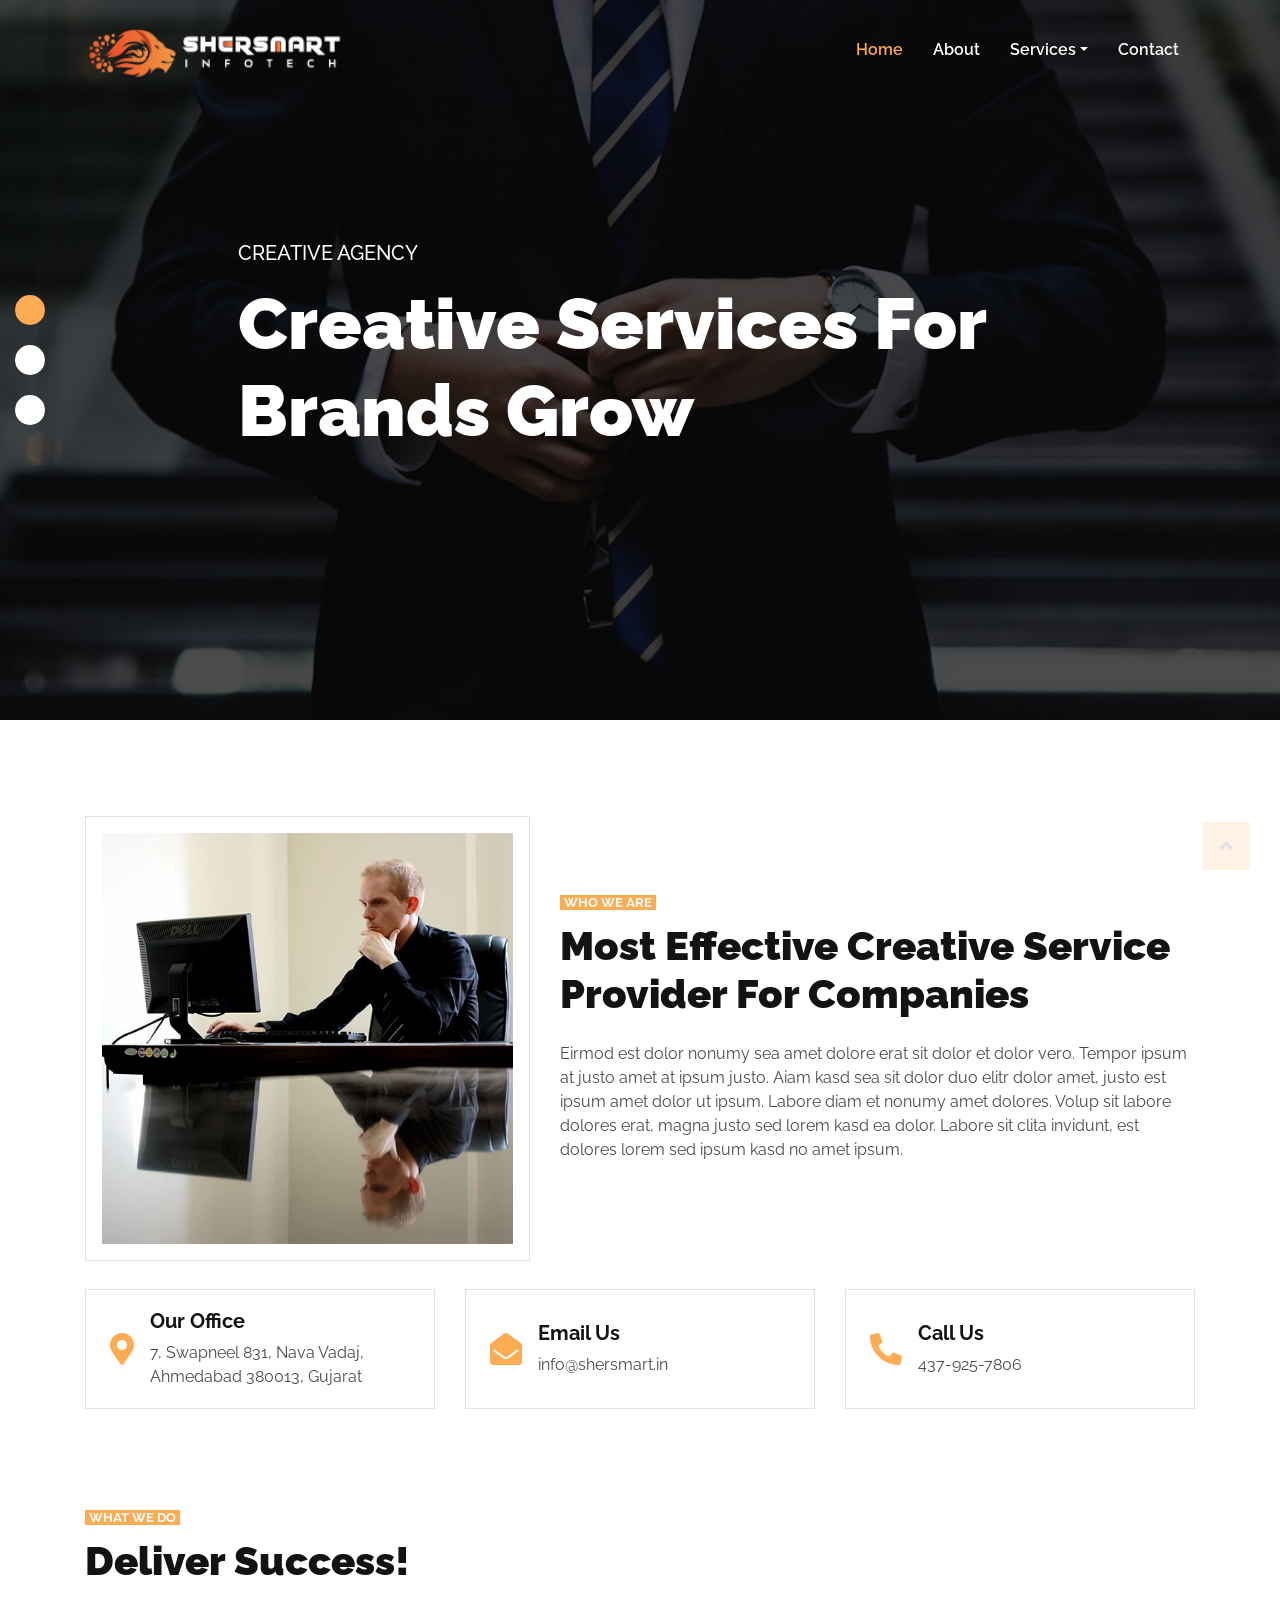
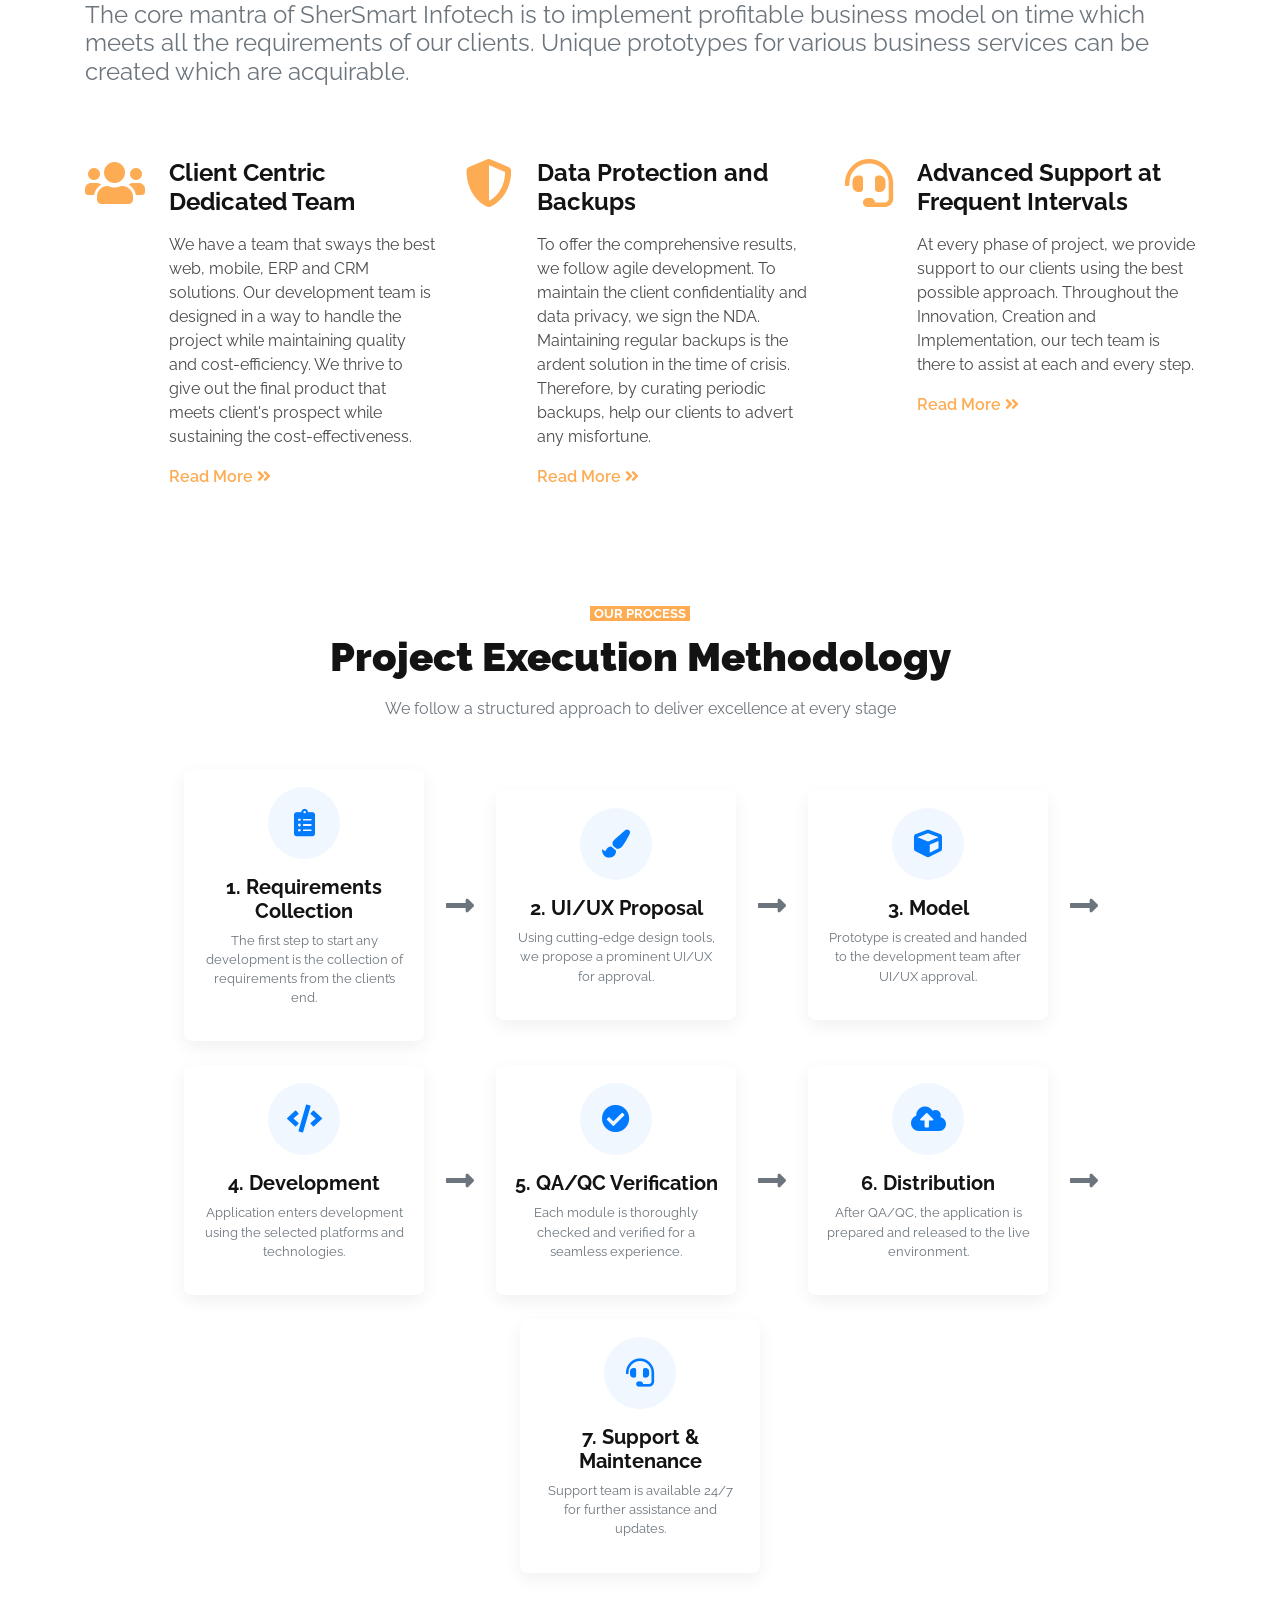
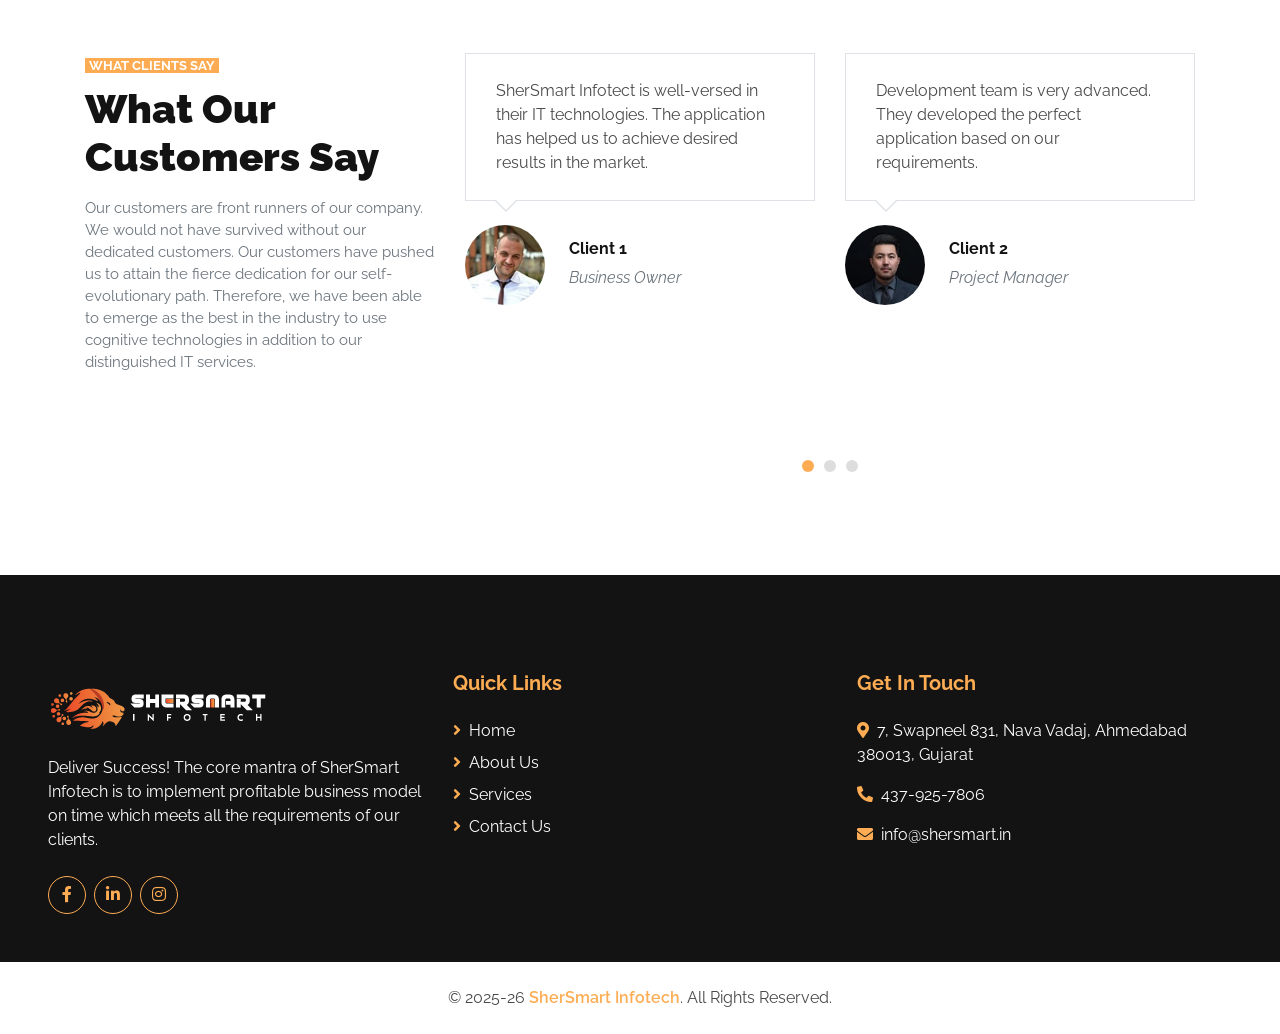
<file: index.html>
<!DOCTYPE html>
<html lang="en">

<head>
    <meta charset="utf-8">
    <title>IT Service Provider Ahmedabad | Software, Cloud & Digital Solutions</title>
    <meta content="width=device-width, initial-scale=1.0" name="viewport">
    <meta content="IT services Ahmedabad, IT company Gujarat, software development India, cloud solutions Ahmedabad, managed IT services" name="keywords">
    <meta content="Trusted IT company in Ahmedabad delivering software development, cloud solutions, cybersecurity, and managed IT services for businesses in India." name="description">

    <!-- Favicon -->
    <link href="img/favicon.ico" rel="icon">

    <!-- Google Web Fonts -->
    <link rel="preconnect" href="https://fonts.gstatic.com">
    <link href="https://fonts.googleapis.com/css2?family=Raleway:wght@400;500;600;700;800;900&display=swap" rel="stylesheet"> 

    <!-- Font Awesome -->
    <link href="https://cdnjs.cloudflare.com/ajax/libs/font-awesome/5.15.0/css/all.min.css" rel="stylesheet">

    <!-- Libraries Stylesheet -->
    <link href="lib/owlcarousel/assets/owl.carousel.min.css" rel="stylesheet">

    <!-- Customized Bootstrap Stylesheet -->
    <link href="css/style.css" rel="stylesheet">
</head>

<body>
    <!-- Navbar Start -->
    <div class="container-fluid nav-bar p-0">
        <div class="container-lg p-0">
            <nav class="navbar navbar-expand-lg bg-secondary navbar-dark">
                <a href="index.html" class="navbar-brand">
                    <img src="img/logo.png" alt="SherSmart" style="height: 70px; width: auto; max-width: 100%;">
                </a>
                <button type="button" class="navbar-toggler" data-toggle="collapse" data-target="#navbarCollapse">
                    <span class="navbar-toggler-icon"></span>
                </button>
                <div class="collapse navbar-collapse justify-content-between" id="navbarCollapse">
                    <div class="navbar-nav ml-auto py-0">
                        <a href="index.html" class="nav-item nav-link active">Home</a>
                        <a href="about.html" class="nav-item nav-link">About</a>
                        <div class="nav-item dropdown">
                            <a href="service.html" class="nav-link dropdown-toggle" data-toggle="dropdown">Services</a>
                            <div class="dropdown-menu border-0 rounded-0 m-0">
                                <a href="custom-development.html" class="dropdown-item">Custom Development</a>
                                <a href="design-branding.html" class="dropdown-item">Design & Branding</a>
                                <a href="digital-marketing.html" class="dropdown-item">Digital Marketing</a>
                                <a href="e-commerce.html" class="dropdown-item">E-Commerce</a>
                                <a href="mobile-development.html" class="dropdown-item">Mobile Development</a>
                                <a href="quality-engineering.html" class="dropdown-item">Quality Engineering</a>
                                <a href="web-development.html" class="dropdown-item">Web Development</a>
                            </div>
                        </div>
                        
                         
                        <a href="contact.html" class="nav-item nav-link">Contact</a>
                    </div>
                </div>
            </nav>
        </div>
    </div>
    <!-- Navbar End -->


    <!-- Carousel Start -->
    <div class="container-fluid p-0 mb-5">
        <div id="header-carousel" class="carousel slide carousel-fade" data-ride="carousel">
            <ol class="carousel-indicators">
                <li data-target="#header-carousel" data-slide-to="0" class="active"></li>
                <li data-target="#header-carousel" data-slide-to="1"></li>
                <li data-target="#header-carousel" data-slide-to="2"></li>
            </ol>
            <div class="carousel-inner">
                <div class="carousel-item active">
                    <img class="img-fluid" src="img/carousel-1.jpg" alt="Image">
                    <div class="carousel-caption d-flex align-items-center justify-content-center">
                        <div class="p-5" style="width: 100%; max-width: 900px;">
                            <h5 class="text-white text-uppercase mb-md-3">Creative Agency</h5>
                            <h1 class="display-3 text-white mb-md-4">Creative Services For Brands Grow</h1>
                            <!-- <a href="" class="btn btn-primary py-md-2 px-md-4 font-weight-semi-bold mt-2">Learn More</a> -->
                        </div>
                    </div>
                </div>
                <div class="carousel-item">
                    <img class="img-fluid" src="img/carousel-2.jpg" alt="Image">
                    <div class="carousel-caption d-flex align-items-center justify-content-center">
                        <div class="p-5" style="width: 100%; max-width: 900px;">
                            <h5 class="text-white text-uppercase mb-md-3">Creative Agency</h5>
                            <h1 class="display-3 text-white mb-md-4">Highly Professional Team Members</h1>
                            <!-- <a href="" class="btn btn-primary py-md-2 px-md-4 font-weight-semi-bold mt-2">Learn More</a> -->
                        </div>
                    </div>
                </div>
                <div class="carousel-item">
                    <img class="img-fluid" src="img/carousel-3.jpg" alt="Image">
                    <div class="carousel-caption d-flex align-items-center justify-content-center">
                        <div class="p-5" style="width: 100%; max-width: 900px;">
                            <h5 class="text-white text-uppercase mb-md-3">Creative Agency</h5>
                            <h1 class="display-3 text-white mb-md-4">Happy Clients & Positive Reviews</h1>
                            <!-- <a href="" class="btn btn-primary py-md-2 px-md-4 font-weight-semi-bold mt-2">Learn More</a> -->
                        </div>
                    </div>
                </div>
            </div>
        </div>
    </div>
    <!-- Carousel End -->


    <!-- About Start -->
    <div class="container-fluid py-5">
        <div class="container">
            <div class="row align-items-center pb-1">
                <div class="col-lg-5">
                    <img class="img-thumbnail p-3" src="img/about.jpg" alt="">
                </div>
                <div class="col-lg-7 mt-5 mt-lg-0">
                    <small class="bg-primary text-white text-uppercase font-weight-bold px-1">Who We Are</small>
                    <h1 class="mt-2 mb-4">Most Effective Creative Service Provider For Companies</h1>
                    <p class="mb-4">Eirmod est dolor nonumy sea amet dolore erat sit dolor et dolor vero. Tempor ipsum at justo amet at ipsum justo. Aiam kasd sea sit dolor duo elitr dolor amet, justo est ipsum amet dolor ut ipsum. Labore diam et nonumy amet dolores. Volup sit labore dolores erat, magna justo sed lorem kasd ea dolor. Labore sit clita invidunt, est dolores lorem sed ipsum kasd no amet ipsum.</p>
                    <!-- <a href="" class="btn btn-primary py-md-2 px-md-4 font-weight-semi-bold">Read More</a> -->
                </div>
            </div>
            <div class="row mt-4">
                <div class="col-md-4">
                    <div class="d-flex align-items-center border mb-4 mb-lg-0 p-4" style="height: 120px;">
                        <i class="fa fa-2x fa-map-marker-alt text-primary mr-3"></i>
                        <div class="d-flex flex-column">
                            <h5 class="font-weight-bold">Our Office</h5>
                            <p class="m-0">7, Swapneel 831, Nava Vadaj, Ahmedabad 380013, Gujarat</p>
                        </div>
                    </div>
                </div>
                <div class="col-md-4">
                    <div class="d-flex align-items-center border mb-4 mb-lg-0 p-4" style="height: 120px;">
                        <i class="fa fa-2x fa-envelope-open text-primary mr-3"></i>
                        <div class="d-flex flex-column">
                            <h5 class="font-weight-bold">Email Us</h5>
                            <p class="m-0">info@shersmart.in</p>
                        </div>
                    </div>
                </div>
                <div class="col-md-4">
                    <div class="d-flex align-items-center border mb-4 mb-lg-0 p-4" style="height: 120px;">
                        <i class="fas fa-2x fa-phone-alt text-primary mr-3"></i>
                        <div class="d-flex flex-column">
                            <h5 class="font-weight-bold">Call Us</h5>
                            <p class="m-0">437-925-7806</p>
                        </div>
                    </div>
                </div>
            </div>
        </div>
    </div>
    <!-- About End -->


    <!-- Services Start -->
    <div class="container-fluid pt-5 pb-3">
        <div class="container">
            <div class="row">
                <div class="col-lg-12 mb-5">
                    <small class="bg-primary text-white text-uppercase font-weight-bold px-1">What we do</small>
                    <h1 class="mt-2 mb-3">Deliver Success!</h1>
                    <h4 class="font-weight-normal text-muted mb-4">The core mantra of SherSmart Infotech is to implement profitable business model on time which meets all the requirements of our clients. Unique prototypes for various business services can be created which are acquirable.</h4>
                    <!-- <a href="" class="btn btn-primary py-md-2 px-md-4 font-weight-semi-bold">Discover More</a> -->
                </div>
            </div>
            <div class="row">
                <div class="col-md-4 mb-5">
                    <div class="d-flex">
                        <i class="fa fa-3x fa-users text-primary mr-4"></i>
                        <div class="d-flex flex-column">
                            <h4 class="font-weight-bold mb-3">Client Centric Dedicated Team</h4>
                            <p>We have a team that sways the best web, mobile, ERP and CRM solutions. Our development team is designed in a way to handle the project while maintaining quality and cost-efficiency. We thrive to give out the final product that meets client's prospect while sustaining the cost-effectiveness.</p>
                            <a class="font-weight-semi-bold" href="">Read More <i class="fa fa-angle-double-right"></i></a>
                        </div>
                    </div>
                </div>
                <div class="col-md-4 mb-5">
                    <div class="d-flex">
                        <i class="fa fa-3x fa-shield-alt text-primary mr-4"></i>
                        <div class="d-flex flex-column">
                            <h4 class="font-weight-bold mb-3">Data Protection and Backups</h4>
                            <p>To offer the comprehensive results, we follow agile development. To maintain the client confidentiality and data privacy, we sign the NDA. Maintaining regular backups is the ardent solution in the time of crisis. Therefore, by curating periodic backups, help our clients to advert any misfortune.</p>
                            <a class="font-weight-semi-bold" href="">Read More <i class="fa fa-angle-double-right"></i></a>
                        </div>
                    </div>
                </div>
                <div class="col-md-4 mb-5">
                    <div class="d-flex">
                        <i class="fa fa-3x fa-headset text-primary mr-4"></i>
                        <div class="d-flex flex-column">
                            <h4 class="font-weight-bold mb-3">Advanced Support at Frequent Intervals</h4>
                            <p>At every phase of project, we provide support to our clients using the best possible approach. Throughout the Innovation, Creation and Implementation, our tech team is there to assist at each and every step.</p>
                            <a class="font-weight-semi-bold" href="">Read More <i class="fa fa-angle-double-right"></i></a>
                        </div>
                    </div>
                </div>
            </div>
        </div>
    </div>
    <!-- Services End -->


    <!-- Features Start -->
    <div class="container-fluid pt-5 pb-2">
        <div class="container">
            <div class="text-center mb-4">
                <small class="bg-primary text-white text-uppercase font-weight-bold px-1">Our Process</small>
                <h1 class="mt-2 mb-3">Project Execution Methodology</h1>
                <p class="font-weight-normal text-muted mb-4">We follow a structured approach to deliver excellence at every stage</p>
            </div>

            <div class="d-flex flex-wrap justify-content-center align-items-center methodology-flow py-3">
                <div class="method-step text-center">
                    <div class="icon mb-3"><i class="fa fa-clipboard-list"></i></div>
                    <h5 class="font-weight-bold">1. Requirements Collection</h5>
                    <p class="text-muted small">The first step to start any development is the collection of requirements from the client’s end.</p>
                </div>
                <div class="method-arrow d-none d-md-flex"><i class="fa fa-long-arrow-alt-right fa-2x text-muted"></i></div>
                <div class="method-step text-center">
                    <div class="icon mb-3"><i class="fa fa-paint-brush"></i></div>
                    <h5 class="font-weight-bold">2. UI/UX Proposal</h5>
                    <p class="text-muted small">Using cutting-edge design tools, we propose a prominent UI/UX for approval.</p>
                </div>
                <div class="method-arrow d-none d-md-flex"><i class="fa fa-long-arrow-alt-right fa-2x text-muted"></i></div>
                <div class="method-step text-center">
                    <div class="icon mb-3"><i class="fa fa-cube"></i></div>
                    <h5 class="font-weight-bold">3. Model</h5>
                    <p class="text-muted small">Prototype is created and handed to the development team after UI/UX approval.</p>
                </div>
                <div class="method-arrow d-none d-md-flex"><i class="fa fa-long-arrow-alt-right fa-2x text-muted"></i></div>
                <div class="method-step text-center">
                    <div class="icon mb-3"><i class="fa fa-code"></i></div>
                    <h5 class="font-weight-bold">4. Development</h5>
                    <p class="text-muted small">Application enters development using the selected platforms and technologies.</p>
                </div>
                <div class="method-arrow d-none d-md-flex"><i class="fa fa-long-arrow-alt-right fa-2x text-muted"></i></div>
                <div class="method-step text-center">
                    <div class="icon mb-3"><i class="fa fa-check-circle"></i></div>
                    <h5 class="font-weight-bold">5. QA/QC Verification</h5>
                    <p class="text-muted small">Each module is thoroughly checked and verified for a seamless experience.</p>
                </div>
                <div class="method-arrow d-none d-md-flex"><i class="fa fa-long-arrow-alt-right fa-2x text-muted"></i></div>
                <div class="method-step text-center">
                    <div class="icon mb-3"><i class="fa fa-cloud-upload-alt"></i></div>
                    <h5 class="font-weight-bold">6. Distribution</h5>
                    <p class="text-muted small">After QA/QC, the application is prepared and released to the live environment.</p>
                </div>
                <div class="method-arrow d-none d-md-flex"><i class="fa fa-long-arrow-alt-right fa-2x text-muted"></i></div>
                <div class="method-step text-center">
                    <div class="icon mb-3"><i class="fa fa-headset"></i></div>
                    <h5 class="font-weight-bold">7. Support & Maintenance</h5>
                    <p class="text-muted small">Support team is available 24/7 for further assistance and updates.</p>
                </div>
            </div>

            <!-- Styles moved to css/style.css -->
        </div>
    </div>
    <!-- Features End -->


    <!-- Team Start 
    <div class="container-fluid pt-5">
        <div class="container">
            <div class="row">
                <div class="col-lg-4 mb-5">
                    <small class="bg-primary text-white text-uppercase font-weight-bold px-1">Meet The Team</small>
                    <h1 class="mt-2 mb-3">Meet Experts of Behind Work</h1>
                    <h4 class="font-weight-normal text-muted mb-4">Eirmod diam magna sed sea rebum, elitr diam dolor lorem ipsum, ipsum stet magna ea diam vero stet vero</h4>
                    <a href="" class="btn btn-primary py-md-2 px-md-4 font-weight-semi-bold">Meet All Experts</a>
                </div>
                <div class="col-lg-8 mb-5">
                    <div class="owl-carousel team-carousel">
                        <div class="team-item">
                            <div class="position-relative">
                                <img class="img-fluid w-100" src="img/team-1.jpg" alt="">
                                <div class="team-overlay position-absolute d-flex align-items-center justify-content-center m-3">
                                    <div class="d-flex align-items-center justify-content-start">
                                        <a class="btn btn-outline-secondary rounded-circle text-center mr-2 px-0" style="width: 38px; height: 38px;" href="#"><i class="fab fa-twitter"></i></a>
                                        <a class="btn btn-outline-secondary rounded-circle text-center mr-2 px-0" style="width: 38px; height: 38px;" href="#"><i class="fab fa-facebook-f"></i></a>
                                        <a class="btn btn-outline-secondary rounded-circle text-center px-0" style="width: 38px; height: 38px;" href="#"><i class="fab fa-linkedin-in"></i></a>
                                    </div>
                                </div>
                            </div>
                            <div class="border border-top-0 text-center" style="padding: 30px;">
                                <h5 class="font-weight-bold">John Doe</h5>
                                <span>CEO, Founder</span>
                            </div>
                        </div>
                        <div class="team-item">
                            <div class="position-relative">
                                <img class="img-fluid w-100" src="img/team-2.jpg" alt="">
                                <div class="team-overlay position-absolute d-flex align-items-center justify-content-center m-3">
                                    <div class="d-flex align-items-center justify-content-start">
                                        <a class="btn btn-outline-secondary rounded-circle text-center mr-2 px-0" style="width: 38px; height: 38px;" href="#"><i class="fab fa-twitter"></i></a>
                                        <a class="btn btn-outline-secondary rounded-circle text-center mr-2 px-0" style="width: 38px; height: 38px;" href="#"><i class="fab fa-facebook-f"></i></a>
                                        <a class="btn btn-outline-secondary rounded-circle text-center px-0" style="width: 38px; height: 38px;" href="#"><i class="fab fa-linkedin-in"></i></a>
                                    </div>
                                </div>
                            </div>
                            <div class="border border-top-0 text-center" style="padding: 30px;">
                                <h5 class="font-weight-bold">Kate Wilson</h5>
                                <span>Designer</span>
                            </div>
                        </div>
                        <div class="team-item">
                            <div class="position-relative">
                                <img class="img-fluid w-100" src="img/team-3.jpg" alt="">
                                <div class="team-overlay position-absolute d-flex align-items-center justify-content-center m-3">
                                    <div class="d-flex align-items-center justify-content-start">
                                        <a class="btn btn-outline-secondary rounded-circle text-center mr-2 px-0" style="width: 38px; height: 38px;" href="#"><i class="fab fa-twitter"></i></a>
                                        <a class="btn btn-outline-secondary rounded-circle text-center mr-2 px-0" style="width: 38px; height: 38px;" href="#"><i class="fab fa-facebook-f"></i></a>
                                        <a class="btn btn-outline-secondary rounded-circle text-center px-0" style="width: 38px; height: 38px;" href="#"><i class="fab fa-linkedin-in"></i></a>
                                    </div>
                                </div>
                            </div>
                            <div class="border border-top-0 text-center" style="padding: 30px;">
                                <h5 class="font-weight-bold">John Brown</h5>
                                <span>Developer</span>
                            </div>
                        </div>
                        <div class="team-item">
                            <div class="position-relative">
                                <img class="img-fluid w-100" src="img/team-4.jpg" alt="">
                                <div class="team-overlay position-absolute d-flex align-items-center justify-content-center m-3">
                                    <div class="d-flex align-items-center justify-content-start">
                                        <a class="btn btn-outline-secondary rounded-circle text-center mr-2 px-0" style="width: 38px; height: 38px;" href="#"><i class="fab fa-twitter"></i></a>
                                        <a class="btn btn-outline-secondary rounded-circle text-center mr-2 px-0" style="width: 38px; height: 38px;" href="#"><i class="fab fa-facebook-f"></i></a>
                                        <a class="btn btn-outline-secondary rounded-circle text-center px-0" style="width: 38px; height: 38px;" href="#"><i class="fab fa-linkedin-in"></i></a>
                                    </div>
                                </div>
                            </div>
                            <div class="border border-top-0 text-center" style="padding: 30px;">
                                <h5 class="font-weight-bold">Paul Watson</h5>
                                <span>Marketer</span>
                            </div>
                        </div>
                    </div>
                </div>
            </div>
        </div>
    </div>
     Team End -->


    <!-- Pricing Plan removed -->


    <!-- Testimonial Start -->
    <div class="container-fluid pt-5">
        <div class="container">
            <div class="row">
                <div class="col-lg-4 mb-5">
                    <small class="bg-primary text-white text-uppercase font-weight-bold px-1">What clients say</small>
                    <h1 class="mt-2 mb-3">What Our Customers Say</h1>
                    <h4 class="font-weight-normal text-muted mb-4 testimonial-intro">Our customers are front runners of our company. We would not have survived without our dedicated customers. Our customers have pushed us to attain the fierce dedication for our self-evolutionary path. Therefore, we have been able to emerge as the best in the industry to use cognitive technologies in addition to our distinguished IT services.</h4>
                    </div>
                <div class="col-lg-8 mb-5">
                    <div class="owl-carousel testimonial-carousel">
                        <div class="testimonial-item">
                            <div class="testimonial-text position-relative border mb-4" style="padding: 25px 30px;">
                                SherSmart Infotect is well-versed in their IT technologies. The application has helped us to achieve desired results in the market.
                            </div>
                            <div class="d-flex align-items-center">
                                <img class="img-fluid rounded-circle" src="img/testimonial-1.jpg" style="width: 80px; height: 80px;" alt="Image">
                                <div class="pl-4">
                                    <h6 class="font-weight-bold">Client 1</h6>
                                    <i class="text-muted">Business Owner</i>
                                </div>
                            </div>
                        </div>
                        <div class="testimonial-item">
                            <div class="testimonial-text position-relative border mb-4" style="padding: 25px 30px;">
                                Development team is very advanced. They developed the perfect application based on our requirements.
                            </div>
                            <div class="d-flex align-items-center">
                                <img class="img-fluid rounded-circle" src="img/testimonial-2.jpg" style="width: 80px; height: 80px;" alt="Image">
                                <div class="pl-4">
                                    <h6 class="font-weight-bold">Client 2</h6>
                                    <i class="text-muted">Project Manager</i>
                                </div>
                            </div>
                        </div>
                        <div class="testimonial-item">
                            <div class="testimonial-text position-relative border mb-4" style="padding: 25px 30px;">
                                SherSmart is the most amazing IT company I have worked with. They have multi-talented team. They provide extra-ordinary support after the deployment of the application.
                            </div>
                            <div class="d-flex align-items-center">
                                <img class="img-fluid rounded-circle" src="img/testimonial-3.jpg" style="width: 80px; height: 80px;" alt="Image">
                                <div class="pl-4">
                                    <h6 class="font-weight-bold">Client 3</h6>
                                    <i class="text-muted">CEO</i>
                                </div>
                            </div>
                        </div>
                        <div class="testimonial-item">
                            <div class="testimonial-text position-relative border mb-4" style="padding: 25px 30px;">
                                They have created remarkable application as per the given prototype. Their backup process is smooth and frequents updates are on-time.
                            </div>
                            <div class="d-flex align-items-center">
                                <img class="img-fluid rounded-circle" src="img/testimonial-4.jpg" style="width: 80px; height: 80px;" alt="Image">
                                <div class="pl-4">
                                    <h6 class="font-weight-bold">Client 4</h6>
                                    <i class="text-muted">Entrepreneur</i>
                                </div>
                            </div>
                        </div>
                        <div class="testimonial-item">
                            <div class="testimonial-text position-relative border mb-4" style="padding: 25px 30px;">
                                This was my first time working with an IT company. We had an idea for the application but wasn’t sure about its execution. We contacted SherSmart and informed about our requirements. Based on those requirement collections, they have deliver tremendous application. I will definitely work again with SherSmart.
                            </div>
                            <div class="d-flex align-items-center">
                                <img class="img-fluid rounded-circle" src="img/testimonial-5.jpg" style="width: 80px; height: 80px;" alt="Image">
                                <div class="pl-4">
                                    <h6 class="font-weight-bold">Client 5</h6>
                                    <i class="text-muted">Startup Founder</i>
                                </div>
                            </div>
                        </div>
                    </div>
                </div>
            </div>
        </div>
    </div>
    <!-- Testimonial End -->


   


    <!-- Footer Start -->
    <div class="container-fluid bg-secondary text-white mt-5 pt-5 px-sm-3 px-md-5">
        <div class="row pt-5">
            <div class="col-lg-4 col-md-6 mb-5">
                <a href="index.html" class="navbar-brand">
                    <img src="img/logo.png" alt="SherSmart" style="height: 60px; width: auto; max-width: 100%; margin-bottom: 15px;">
                </a>
                <p>Deliver Success! The core mantra of SherSmart Infotech is to implement profitable business model on time which meets all the requirements of our clients.</p>
                <div class="d-flex justify-content-start mt-4">
                    <a class="btn btn-outline-primary rounded-circle text-center mr-2 px-0" style="width: 38px; height: 38px;" href="https://www.facebook.com/SherSmartinfotech"><i class="fab fa-facebook-f"></i></a>
                    <a class="btn btn-outline-primary rounded-circle text-center mr-2 px-0" style="width: 38px; height: 38px;" href="https://www.linkedin.com/company/shersmart-infotech"><i class="fab fa-linkedin-in"></i></a>
                    <a class="btn btn-outline-primary rounded-circle text-center mr-2 px-0" style="width: 38px; height: 38px;" href="https://www.instagram.com/shersmart_infotech"><i class="fab fa-instagram"></i></a>
                </div>
            </div>
            <div class="col-lg-4 col-md-6 mb-5">
                <h5 class="font-weight-bold text-primary mb-4">Quick Links</h5>
                <div class="d-flex flex-column justify-content-start">
                    <a class="text-white mb-2" href="index.html"><i class="fa fa-angle-right text-primary mr-2"></i>Home</a>
                    <a class="text-white mb-2" href="about.html"><i class="fa fa-angle-right text-primary mr-2"></i>About Us</a>
                    <a class="text-white mb-2" href="service.html"><i class="fa fa-angle-right text-primary mr-2"></i>Services</a>
                    <a class="text-white" href="contact.html"><i class="fa fa-angle-right text-primary mr-2"></i>Contact Us</a>
                </div>
            </div>
            
            <div class="col-lg-4 col-md-6 mb-5">
                <h5 class="font-weight-bold text-primary mb-4">Get In Touch</h5>
                <p></p>
                <p><i class="fa fa-map-marker-alt text-primary mr-2"></i>7, Swapneel 831, Nava Vadaj, Ahmedabad 380013, Gujarat</p>
                <p><i class="fa fa-phone-alt text-primary mr-2"></i>437-925-7806</p>
                <p><i class="fa fa-envelope text-primary mr-2"></i>info@shersmart.in</p>
            </div>
        </div>
    </div>
    <div class="container-fluid py-4 px-sm-3 px-md-5">
        <p class="m-0 text-center">
            &copy; 2025-26 <a class="font-weight-semi-bold" href="index.html">SherSmart Infotech</a>. All Rights Reserved.
        </p>
    </div>
    <!-- Footer End -->


    <!-- Back to Top -->
    <a href="#" class="btn btn-lg btn-primary back-to-top"><i class="fa fa-angle-up"></i></a>


    <!-- JavaScript Libraries -->
    <script src="https://code.jquery.com/jquery-3.4.1.min.js"></script>
    <script src="https://stackpath.bootstrapcdn.com/bootstrap/4.4.1/js/bootstrap.bundle.min.js"></script>
    <script src="lib/easing/easing.min.js"></script>
    <script src="lib/waypoints/waypoints.min.js"></script>
    <script src="lib/counterup/counterup.min.js"></script>
    <script src="lib/owlcarousel/owl.carousel.min.js"></script>

    <!-- Contact Javascript File -->
    <script src="mail/jqBootstrapValidation.min.js"></script>
    <script src="mail/contact.js"></script>

    <!-- Template Javascript -->
    <script src="js/main.js"></script>
</body>

</html>
</file>
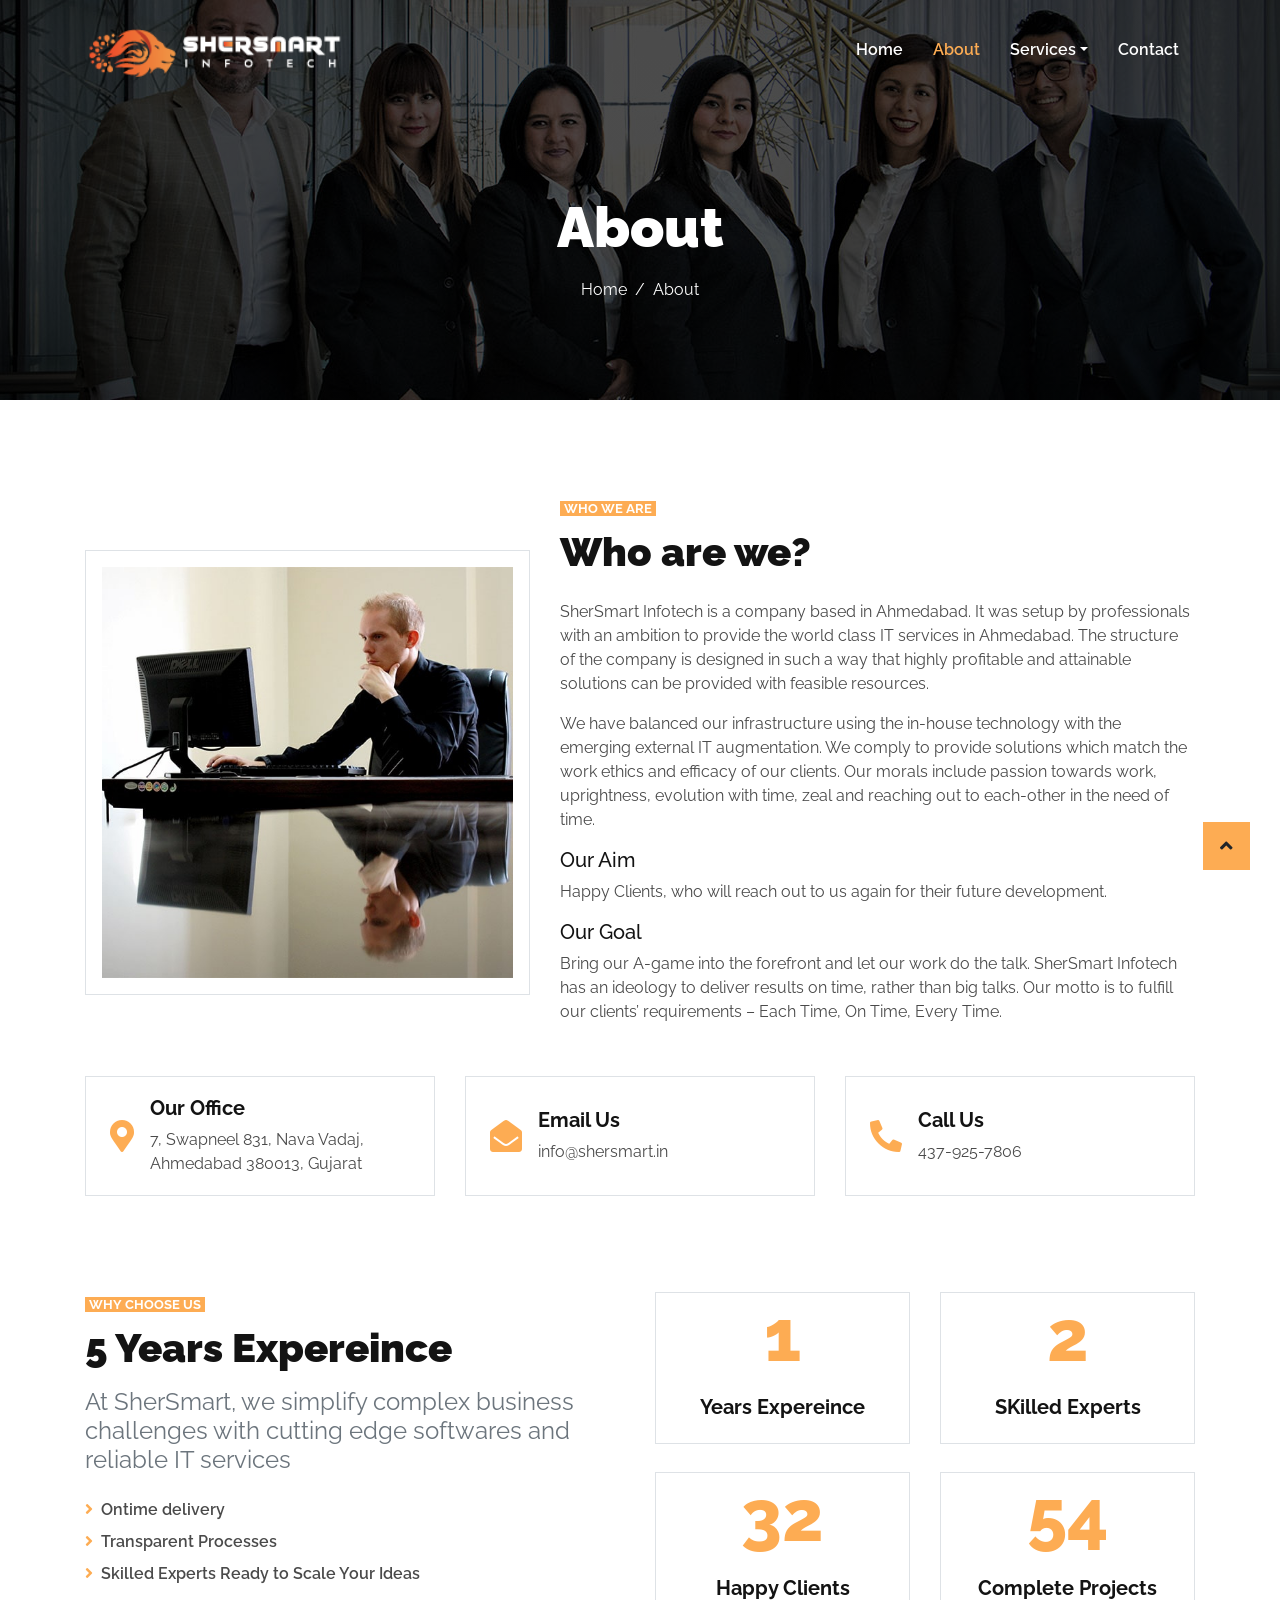
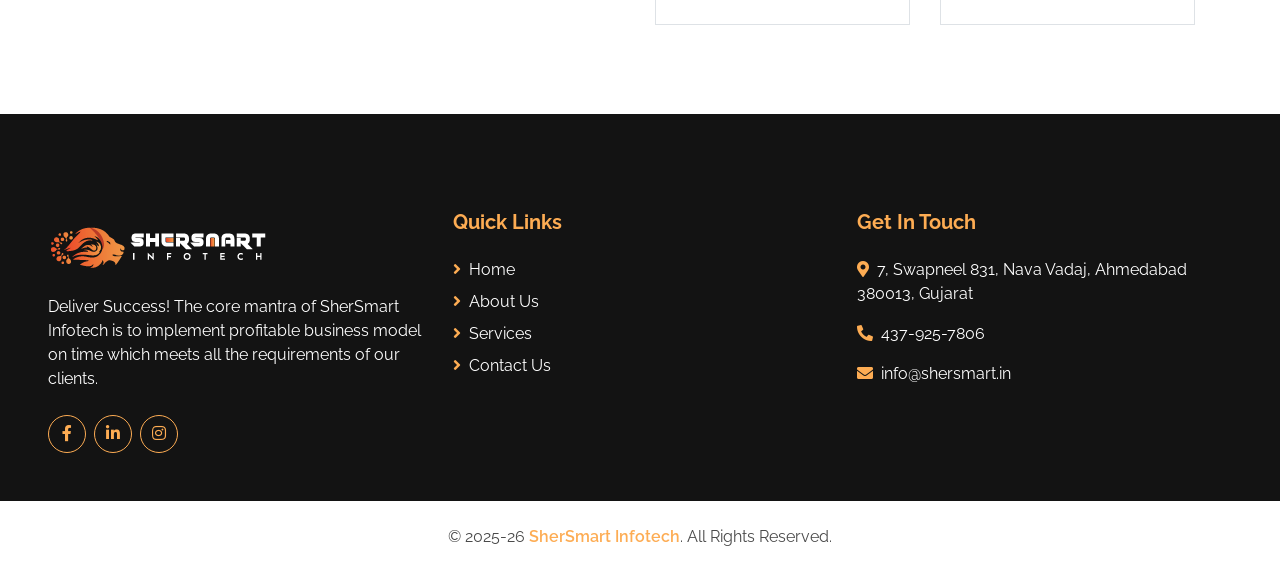
<file: about.html>
<!DOCTYPE html>
<html lang="en">

<head>
    <meta charset="utf-8">
    <title>SherSmart</title>
    <meta content="width=device-width, initial-scale=1.0" name="viewport">
    <meta content="Free HTML Templates" name="keywords">
    <meta content="Free HTML Templates" name="description">

    <!-- Favicon -->
    <link href="img/favicon.ico" rel="icon">

    <!-- Google Web Fonts -->
    <link rel="preconnect" href="https://fonts.gstatic.com">
    <link href="https://fonts.googleapis.com/css2?family=Raleway:wght@400;500;600;700;800;900&display=swap" rel="stylesheet"> 

    <!-- Font Awesome -->
    <link href="https://cdnjs.cloudflare.com/ajax/libs/font-awesome/5.15.0/css/all.min.css" rel="stylesheet">

    <!-- Libraries Stylesheet -->
    <link href="lib/owlcarousel/assets/owl.carousel.min.css" rel="stylesheet">

    <!-- Customized Bootstrap Stylesheet -->
    <link href="css/style.css" rel="stylesheet">
</head>

<body>
    <!-- Navbar Start -->
    <div class="container-fluid nav-bar p-0">
        <div class="container-lg p-0">
            <nav class="navbar navbar-expand-lg bg-secondary navbar-dark">
                <a href="index.html" class="navbar-brand">
                    <img src="img/logo.png" alt="SherSmart" style="height: 70px; width: auto; max-width: 100%;">
                </a>
                <button type="button" class="navbar-toggler" data-toggle="collapse" data-target="#navbarCollapse">
                    <span class="navbar-toggler-icon"></span>
                </button>
                <div class="collapse navbar-collapse justify-content-between" id="navbarCollapse">
                    <div class="navbar-nav ml-auto py-0">
                        <a href="index.html" class="nav-item nav-link">Home</a>
                        <a href="about.html" class="nav-item nav-link active">About</a>
                        <div class="nav-item dropdown">
                            <a href="service.html" class="nav-link dropdown-toggle" data-toggle="dropdown">Services</a>
                            <div class="dropdown-menu border-0 rounded-0 m-0">
                                <a href="custom-development.html" class="dropdown-item">Custom Development</a>
                                <a href="design-branding.html" class="dropdown-item">Design & Branding</a>
                                <a href="digital-marketing.html" class="dropdown-item">Digital Marketing</a>
                                <a href="e-commerce.html" class="dropdown-item">E-Commerce</a>
                                <a href="mobile-development.html" class="dropdown-item">Mobile Development</a>
                                <a href="quality-engineering.html" class="dropdown-item">Quality Engineering</a>
                                <a href="web-development.html" class="dropdown-item">Web Development</a>
                            </div>
                        </div>                      
                         
                        <a href="contact.html" class="nav-item nav-link">Contact</a>
                    </div>
                </div>
            </nav>
        </div>
    </div>
    <!-- Navbar End -->


    <!-- Page Header Start -->
    <div class="container-fluid page-header d-flex flex-column align-items-center justify-content-center pt-0 pt-lg-5 mb-5">
        <h1 class="display-4 text-white mb-3 mt-0 mt-lg-5">About</h1>
        <div class="d-inline-flex text-white">
            <p class="m-0"><a class="text-white" href="">Home</a></p>
            <p class="m-0 px-2">/</p>
            <p class="m-0">About</p>
        </div>
    </div>
    <!-- Page Header Start -->


    <!-- About Start -->
    <div class="container-fluid py-5">
        <div class="container">
            <div class="row align-items-center pb-1">
                <div class="col-lg-5">
                    <img class="img-thumbnail p-3" src="img/about.jpg" alt="">
                </div>
                <div class="col-lg-7 mt-5 mt-lg-0">
                    <small class="bg-primary text-white text-uppercase font-weight-bold px-1">Who We Are</small>
                    <h1 class="mt-2 mb-4">Who are we?</h1>
                    <p class="mb-3">SherSmart Infotech is a company based in Ahmedabad. It was setup by professionals with an ambition to provide the world class IT services in Ahmedabad. The structure of the company is designed in such a way that highly profitable and attainable solutions can be provided with feasible resources.</p>
                    <p class="mb-3">We have balanced our infrastructure using the in-house technology with the emerging external IT augmentation. We comply to provide solutions which match the work ethics and efficacy of our clients. Our morals include passion towards work, uprightness, evolution with time, zeal and reaching out to each-other in the need of time.</p>
                    <h5 class="mt-3">Our Aim</h5>
                    <p class="mb-2">Happy Clients, who will reach out to us again for their future development.</p>
                    <h5 class="mt-3">Our Goal</h5>
                    <p class="mb-4">Bring our A-game into the forefront and let our work do the talk. SherSmart Infotech has an ideology to deliver results on time, rather than big talks. Our motto is to fulfill our clients’ requirements – Each Time, On Time, Every Time.</p>
                    <!-- <a href="" class="btn btn-primary py-md-2 px-md-4 font-weight-semi-bold">Read More</a> -->
                </div>
            </div>
            <div class="row mt-4">
                <div class="col-md-4">
                    <div class="d-flex align-items-center border mb-4 mb-lg-0 p-4" style="height: 120px;">
                        <i class="fa fa-2x fa-map-marker-alt text-primary mr-3"></i>
                        <div class="d-flex flex-column">
                            <h5 class="font-weight-bold">Our Office</h5>
                            <p class="m-0">7, Swapneel 831, Nava Vadaj, Ahmedabad 380013, Gujarat</p>
                        </div>
                    </div>
                </div>
                <div class="col-md-4">
                    <div class="d-flex align-items-center border mb-4 mb-lg-0 p-4" style="height: 120px;">
                        <i class="fa fa-2x fa-envelope-open text-primary mr-3"></i>
                        <div class="d-flex flex-column">
                            <h5 class="font-weight-bold">Email Us</h5>
                            <p class="m-0">info@shersmart.in</p>
                        </div>
                    </div>
                </div>
                <div class="col-md-4">
                    <div class="d-flex align-items-center border mb-4 mb-lg-0 p-4" style="height: 120px;">
                        <i class="fas fa-2x fa-phone-alt text-primary mr-3"></i>
                        <div class="d-flex flex-column">
                            <h5 class="font-weight-bold">Call Us</h5>
                            <p class="m-0">437-925-7806</p>
                        </div>
                    </div>
                </div>
            </div>
        </div>
    </div>
    <!-- About End -->


    <!-- Features Start -->
    <div class="container-fluid pt-5 pb-2">
        <div class="container">
            <div class="row">
                <div class="col-lg-6 mb-5">
                    <small class="bg-primary text-white text-uppercase font-weight-bold px-1">Why Choose Us</small>
                    <h1 class="mt-2 mb-3">5 Years Expereince</h1>
                    <h4 class="font-weight-normal text-muted mb-4">At SherSmart, we simplify complex business challenges with cutting edge softwares and reliable IT services</h4>
                    <div class="list-inline mb-4">
                        <p class="font-weight-semi-bold mb-2"><i class="fa fa-angle-right text-primary mr-2"></i>Ontime delivery</p>
                        <p class="font-weight-semi-bold mb-2"><i class="fa fa-angle-right text-primary mr-2"></i>Transparent Processes</p>
                        <p class="font-weight-semi-bold mb-2"><i class="fa fa-angle-right text-primary mr-2"></i>Skilled Experts Ready to Scale Your Ideas</p>
                    </div>
                    <!-- <a href="" class="btn btn-primary py-md-2 px-md-4 font-weight-semi-bold">Learn More</a> -->
                </div>
                <div class="col-lg-6">
                    <div class="row">
                        <div class="col-sm-6 pb-1">
                            <div class="d-flex flex-column align-items-center border px-4 mb-4">
                                <h2 class="display-3 text-primary mb-3" data-toggle="counter-up">5</h2>
                                <h5 class="font-weight-bold mb-4">Years Expereince</h5>
                            </div>
                        </div>
                        <div class="col-sm-6 pb-1">
                            <div class="d-flex flex-column align-items-center border px-4 mb-4">
                                <h2 class="display-3 text-primary mb-3" data-toggle="counter-up">10</h2>
                                <h5 class="font-weight-bold mb-4">SKilled Experts</h5>
                            </div>
                        </div>
                        <div class="col-sm-6 pb-1">
                            <div class="d-flex flex-column align-items-center border px-4 mb-4">
                                <h2 class="display-3 text-primary mb-3" data-toggle="counter-up">150</h2>
                                <h5 class="font-weight-bold mb-4">Happy Clients</h5>
                            </div>
                        </div>
                        <div class="col-sm-6 pb-1">
                            <div class="d-flex flex-column align-items-center border px-4 mb-4">
                                <h2 class="display-3 text-primary mb-3" data-toggle="counter-up">250</h2>
                                <h5 class="font-weight-bold mb-4">Complete Projects</h5>
                            </div>
                        </div>
                    </div>
                </div>
            </div>
        </div>
    </div>
	<!-- Features End -->
	

	<!-- Team Start 
    <div class="container-fluid pt-5">
        <div class="container">
            <div class="row">
                <div class="col-lg-4 mb-5">
                    <small class="bg-primary text-white text-uppercase font-weight-bold px-1">Meet The Team</small>
                    <h1 class="mt-2 mb-3">Meet Experts of Behind Work</h1>
                    <h4 class="font-weight-normal text-muted mb-4">Eirmod diam magna sed sea rebum, elitr diam dolor lorem ipsum, ipsum stet magna ea diam vero stet vero</h4>
                    <a href="" class="btn btn-primary py-md-2 px-md-4 font-weight-semi-bold">Meet All Experts</a>
                </div>
                <div class="col-lg-8 mb-5">
                    <div class="owl-carousel team-carousel">
                        <div class="team-item">
                            <div class="position-relative">
                                <img class="img-fluid w-100" src="img/team-1.jpg" alt="">
                                <div class="team-overlay position-absolute d-flex align-items-center justify-content-center m-3">
                                    <div class="d-flex align-items-center justify-content-start">
                                        <a class="btn btn-outline-secondary rounded-circle text-center mr-2 px-0" style="width: 38px; height: 38px;" href="#"><i class="fab fa-twitter"></i></a>
                                        <a class="btn btn-outline-secondary rounded-circle text-center mr-2 px-0" style="width: 38px; height: 38px;" href="#"><i class="fab fa-facebook-f"></i></a>
                                        <a class="btn btn-outline-secondary rounded-circle text-center px-0" style="width: 38px; height: 38px;" href="#"><i class="fab fa-linkedin-in"></i></a>
                                    </div>
                                </div>
                            </div>
                            <div class="border border-top-0 text-center" style="padding: 30px;">
                                <h5 class="font-weight-bold">John Doe</h5>
                                <span>CEO, Founder</span>
                            </div>
                        </div>
                        <div class="team-item">
                            <div class="position-relative">
                                <img class="img-fluid w-100" src="img/team-2.jpg" alt="">
                                <div class="team-overlay position-absolute d-flex align-items-center justify-content-center m-3">
                                    <div class="d-flex align-items-center justify-content-start">
                                        <a class="btn btn-outline-secondary rounded-circle text-center mr-2 px-0" style="width: 38px; height: 38px;" href="#"><i class="fab fa-twitter"></i></a>
                                        <a class="btn btn-outline-secondary rounded-circle text-center mr-2 px-0" style="width: 38px; height: 38px;" href="#"><i class="fab fa-facebook-f"></i></a>
                                        <a class="btn btn-outline-secondary rounded-circle text-center px-0" style="width: 38px; height: 38px;" href="#"><i class="fab fa-linkedin-in"></i></a>
                                    </div>
                                </div>
                            </div>
                            <div class="border border-top-0 text-center" style="padding: 30px;">
                                <h5 class="font-weight-bold">Kate Wilson</h5>
                                <span>Designer</span>
                            </div>
                        </div>
                        <div class="team-item">
                            <div class="position-relative">
                                <img class="img-fluid w-100" src="img/team-3.jpg" alt="">
                                <div class="team-overlay position-absolute d-flex align-items-center justify-content-center m-3">
                                    <div class="d-flex align-items-center justify-content-start">
                                        <a class="btn btn-outline-secondary rounded-circle text-center mr-2 px-0" style="width: 38px; height: 38px;" href="#"><i class="fab fa-twitter"></i></a>
                                        <a class="btn btn-outline-secondary rounded-circle text-center mr-2 px-0" style="width: 38px; height: 38px;" href="#"><i class="fab fa-facebook-f"></i></a>
                                        <a class="btn btn-outline-secondary rounded-circle text-center px-0" style="width: 38px; height: 38px;" href="#"><i class="fab fa-linkedin-in"></i></a>
                                    </div>
                                </div>
                            </div>
                            <div class="border border-top-0 text-center" style="padding: 30px;">
                                <h5 class="font-weight-bold">John Brown</h5>
                                <span>Developer</span>
                            </div>
                        </div>
                        <div class="team-item">
                            <div class="position-relative">
                                <img class="img-fluid w-100" src="img/team-4.jpg" alt="">
                                <div class="team-overlay position-absolute d-flex align-items-center justify-content-center m-3">
                                    <div class="d-flex align-items-center justify-content-start">
                                        <a class="btn btn-outline-secondary rounded-circle text-center mr-2 px-0" style="width: 38px; height: 38px;" href="#"><i class="fab fa-twitter"></i></a>
                                        <a class="btn btn-outline-secondary rounded-circle text-center mr-2 px-0" style="width: 38px; height: 38px;" href="#"><i class="fab fa-facebook-f"></i></a>
                                        <a class="btn btn-outline-secondary rounded-circle text-center px-0" style="width: 38px; height: 38px;" href="#"><i class="fab fa-linkedin-in"></i></a>
                                    </div>
                                </div>
                            </div>
                            <div class="border border-top-0 text-center" style="padding: 30px;">
                                <h5 class="font-weight-bold">Paul Watson</h5>
                                <span>Marketer</span>
                            </div>
                        </div>
                    </div>
                </div>
            </div>
        </div>
    </div>
     Team End -->


    <!-- Footer Start -->
    <div class="container-fluid bg-secondary text-white mt-5 pt-5 px-sm-3 px-md-5">
        <div class="row pt-5">
            <div class="col-lg-4 col-md-6 mb-5">
                <a href="index.html" class="navbar-brand">
                    <img src="img/logo.png" alt="SherSmart" style="height: 60px; width: auto; max-width: 100%; margin-bottom: 15px;">
                </a>
                <p>Deliver Success! The core mantra of SherSmart Infotech is to implement profitable business model on time which meets all the requirements of our clients.</p>
                <div class="d-flex justify-content-start mt-4">
                    <a class="btn btn-outline-primary rounded-circle text-center mr-2 px-0" style="width: 38px; height: 38px;" href="https://www.facebook.com/SherSmartinfotech"><i class="fab fa-facebook-f"></i></a>
                    <a class="btn btn-outline-primary rounded-circle text-center mr-2 px-0" style="width: 38px; height: 38px;" href="https://www.linkedin.com/company/shersmart-infotech"><i class="fab fa-linkedin-in"></i></a>
                    <a class="btn btn-outline-primary rounded-circle text-center mr-2 px-0" style="width: 38px; height: 38px;" href="https://www.instagram.com/shersmart_infotech"><i class="fab fa-instagram"></i></a>
                </div>
            </div>
            <div class="col-lg-4 col-md-6 mb-5">
                <h5 class="font-weight-bold text-primary mb-4">Quick Links</h5>
                <div class="d-flex flex-column justify-content-start">
                    <a class="text-white mb-2" href="index.html"><i class="fa fa-angle-right text-primary mr-2"></i>Home</a>
                    <a class="text-white mb-2" href="about.html"><i class="fa fa-angle-right text-primary mr-2"></i>About Us</a>
                    <a class="text-white mb-2" href="service.html"><i class="fa fa-angle-right text-primary mr-2"></i>Services</a>
                    <a class="text-white" href="contact.html"><i class="fa fa-angle-right text-primary mr-2"></i>Contact Us</a>
                </div>
            </div>
            
            <div class="col-lg-4 col-md-6 mb-5">
                <h5 class="font-weight-bold text-primary mb-4">Get In Touch</h5>
                <p></p>
                <p><i class="fa fa-map-marker-alt text-primary mr-2"></i>7, Swapneel 831, Nava Vadaj, Ahmedabad 380013, Gujarat</p>
                <p><i class="fa fa-phone-alt text-primary mr-2"></i>437-925-7806</p>
                <p><i class="fa fa-envelope text-primary mr-2"></i>info@shersmart.in</p>
            </div>
        </div>
    </div>
    <div class="container-fluid py-4 px-sm-3 px-md-5">
        <p class="m-0 text-center">
            &copy; 2025-26 <a class="font-weight-semi-bold" href="index.html">SherSmart Infotech</a>. All Rights Reserved.
        </p>
    </div>
    <!-- Footer End -->


    <!-- Back to Top -->
    <a href="#" class="btn btn-lg btn-primary back-to-top"><i class="fa fa-angle-up"></i></a>


    <!-- JavaScript Libraries -->
    <script src="https://code.jquery.com/jquery-3.4.1.min.js"></script>
    <script src="https://stackpath.bootstrapcdn.com/bootstrap/4.4.1/js/bootstrap.bundle.min.js"></script>
    <script src="lib/easing/easing.min.js"></script>
    <script src="lib/waypoints/waypoints.min.js"></script>
    <script src="lib/counterup/counterup.min.js"></script>
    <script src="lib/owlcarousel/owl.carousel.min.js"></script>

    <!-- Contact Javascript File -->
    <script src="mail/jqBootstrapValidation.min.js"></script>
    <script src="mail/contact.js"></script>

    <!-- Template Javascript -->
    <script src="js/main.js"></script>
</body>

</html>
</file>
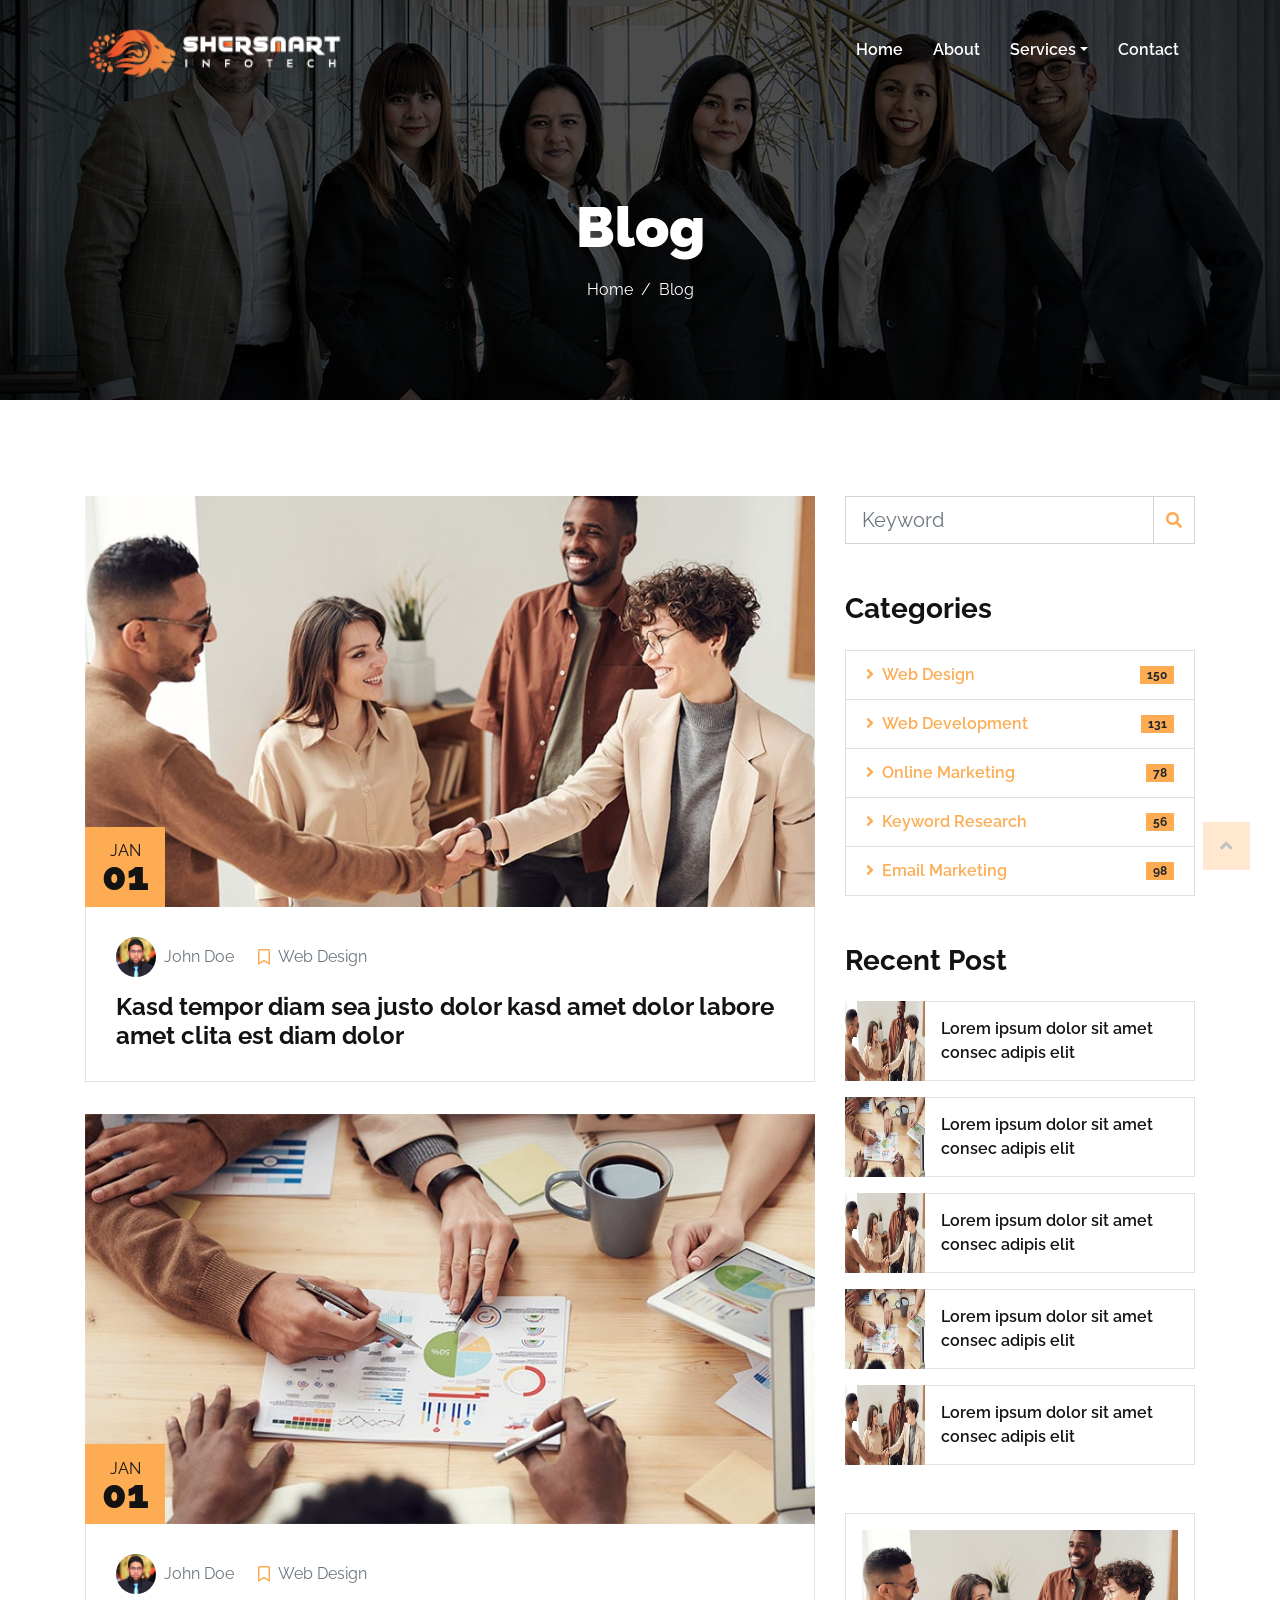
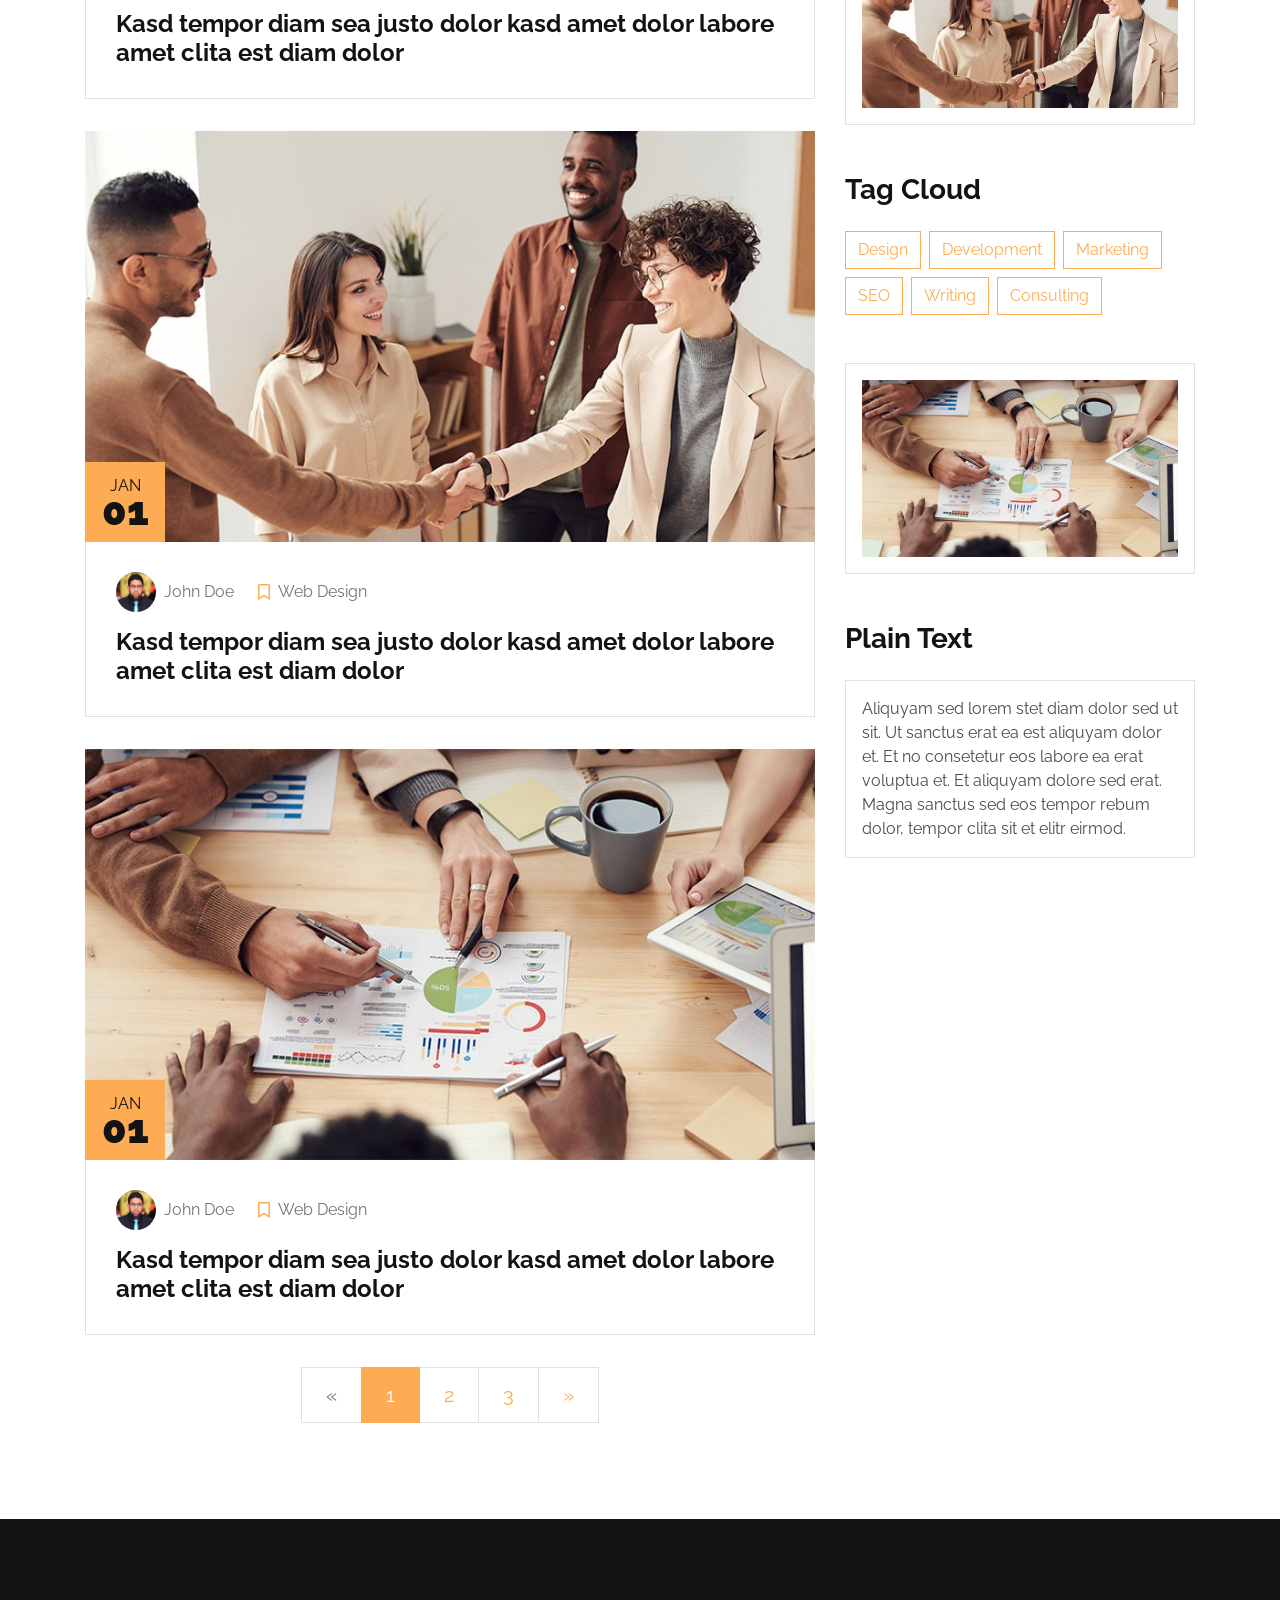
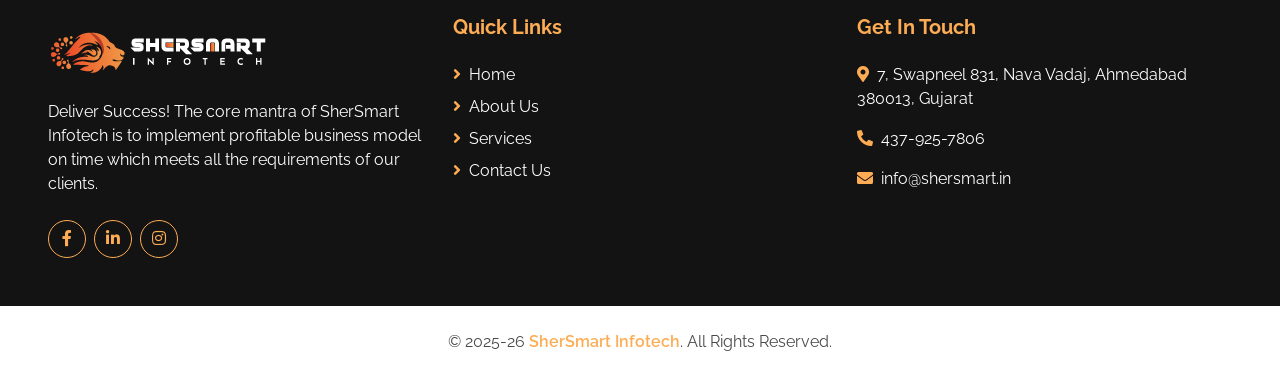
<file: blog.html>
<!DOCTYPE html>
<html lang="en">

<head>
    <meta charset="utf-8">
    <title>SherSmart</title>
    <meta content="width=device-width, initial-scale=1.0" name="viewport">
    <meta content="Free HTML Templates" name="keywords">
    <meta content="Free HTML Templates" name="description">

    <!-- Favicon -->
    <link href="img/favicon.ico" rel="icon">

    <!-- Google Web Fonts -->
    <link rel="preconnect" href="https://fonts.gstatic.com">
    <link href="https://fonts.googleapis.com/css2?family=Raleway:wght@400;500;600;700;800;900&display=swap" rel="stylesheet"> 

    <!-- Font Awesome -->
    <link href="https://cdnjs.cloudflare.com/ajax/libs/font-awesome/5.15.0/css/all.min.css" rel="stylesheet">

    <!-- Libraries Stylesheet -->
    <link href="lib/owlcarousel/assets/owl.carousel.min.css" rel="stylesheet">

    <!-- Customized Bootstrap Stylesheet -->
    <link href="css/style.css" rel="stylesheet">
</head>

<body>
    <!-- Navbar Start -->
    <div class="container-fluid nav-bar p-0">
        <div class="container-lg p-0">
            <nav class="navbar navbar-expand-lg bg-secondary navbar-dark">
                <a href="index.html" class="navbar-brand">
                    <img src="img/logo.png" alt="SherSmart" style="height: 70px; width: auto; max-width: 100%;">
                </a>
                <button type="button" class="navbar-toggler" data-toggle="collapse" data-target="#navbarCollapse">
                    <span class="navbar-toggler-icon"></span>
                </button>
                <div class="collapse navbar-collapse justify-content-between" id="navbarCollapse">
                    <div class="navbar-nav ml-auto py-0">
                        <a href="index.html" class="nav-item nav-link">Home</a>
                        <a href="about.html" class="nav-item nav-link">About</a>
                        <div class="nav-item dropdown">
                            <a href="service.html" class="nav-link dropdown-toggle" data-toggle="dropdown">Services</a>
                            <div class="dropdown-menu border-0 rounded-0 m-0">
                                <a href="custom-development.html" class="dropdown-item">Custom Development</a>
                                <a href="design-branding.html" class="dropdown-item">Design & Branding</a>
                                <a href="digital-marketing.html" class="dropdown-item">Digital Marketing</a>
                                <a href="e-commerce.html" class="dropdown-item">E-Commerce</a>
                                <a href="mobile-development.html" class="dropdown-item">Mobile Development</a>
                                <a href="quality-engineering.html" class="dropdown-item">Quality Engineering</a>
                                <a href="web-development.html" class="dropdown-item">Web Development</a>
                            </div>
                        </div>
                        
                        
                        <a href="contact.html" class="nav-item nav-link">Contact</a>
                    </div>
                </div>
            </nav>
        </div>
    </div>
    <!-- Navbar End -->


    <!-- Page Header Start -->
    <div class="container-fluid page-header d-flex flex-column align-items-center justify-content-center pt-0 pt-lg-5 mb-5">
        <h1 class="display-4 text-white mb-3 mt-0 mt-lg-5">Blog</h1>
        <div class="d-inline-flex text-white">
            <p class="m-0"><a class="text-white" href="">Home</a></p>
            <p class="m-0 px-2">/</p>
            <p class="m-0">Blog</p>
        </div>
    </div>
    <!-- Page Header Start -->


    <!-- Blog Start -->
    <div class="container py-5">
        <div class="row">
            <!-- Blog Grid Start -->
            <div class="col-lg-8">
                <div class="row">
                    <div class="col-md-12 mb-3">
                        <div class="position-relative">
                            <img class="img-fluid w-100" src="img/blog-1.jpg" alt="">
                            <div class="position-absolute bg-primary d-flex flex-column align-items-center justify-content-center"
                                style="width: 80px; height: 80px; bottom: 0; left: 0;">
                                <h6 class="text-uppercase mt-2 mb-n2">Jan</h6>
                                <h1 class="m-0">01</h1>
                            </div>
                        </div>
                        <div class="border border-top-0 mb-3" style="padding: 30px;">
                            <div class="d-flex mb-3">
                                <div class="d-flex align-items-center">
                                    <img class="rounded-circle" style="width: 40px; height: 40px;" src="img/user.jpg" alt="">
                                    <a class="text-muted ml-2" href="">John Doe</a>
                                </div>
                                <div class="d-flex align-items-center ml-4">
                                    <i class="far fa-bookmark text-primary"></i>
                                    <a class="text-muted ml-2" href="">Web Design</a>
                                </div>
                            </div>
                            <a class="h4 font-weight-bold" href="">Kasd tempor diam sea justo dolor kasd amet dolor labore amet clita est diam dolor</a>
                        </div>
                    </div>
                    <div class="col-md-12 mb-3">
                        <div class="position-relative">
                            <img class="img-fluid w-100" src="img/blog-2.jpg" alt="">
                            <div class="position-absolute bg-primary d-flex flex-column align-items-center justify-content-center"
                                style="width: 80px; height: 80px; bottom: 0; left: 0;">
                                <h6 class="text-uppercase mt-2 mb-n2">Jan</h6>
                                <h1 class="m-0">01</h1>
                            </div>
                        </div>
                        <div class="border border-top-0 mb-3" style="padding: 30px;">
                            <div class="d-flex mb-3">
                                <div class="d-flex align-items-center">
                                    <img class="rounded-circle" style="width: 40px; height: 40px;" src="img/user.jpg" alt="">
                                    <a class="text-muted ml-2" href="">John Doe</a>
                                </div>
                                <div class="d-flex align-items-center ml-4">
                                    <i class="far fa-bookmark text-primary"></i>
                                    <a class="text-muted ml-2" href="">Web Design</a>
                                </div>
                            </div>
                            <a class="h4 font-weight-bold" href="">Kasd tempor diam sea justo dolor kasd amet dolor labore amet clita est diam dolor</a>
                        </div>
                    </div>
                    <div class="col-md-12 mb-3">
                        <div class="position-relative">
                            <img class="img-fluid w-100" src="img/blog-1.jpg" alt="">
                            <div class="position-absolute bg-primary d-flex flex-column align-items-center justify-content-center"
                                style="width: 80px; height: 80px; bottom: 0; left: 0;">
                                <h6 class="text-uppercase mt-2 mb-n2">Jan</h6>
                                <h1 class="m-0">01</h1>
                            </div>
                        </div>
                        <div class="border border-top-0 mb-3" style="padding: 30px;">
                            <div class="d-flex mb-3">
                                <div class="d-flex align-items-center">
                                    <img class="rounded-circle" style="width: 40px; height: 40px;" src="img/user.jpg" alt="">
                                    <a class="text-muted ml-2" href="">John Doe</a>
                                </div>
                                <div class="d-flex align-items-center ml-4">
                                    <i class="far fa-bookmark text-primary"></i>
                                    <a class="text-muted ml-2" href="">Web Design</a>
                                </div>
                            </div>
                            <a class="h4 font-weight-bold" href="">Kasd tempor diam sea justo dolor kasd amet dolor labore amet clita est diam dolor</a>
                        </div>
                    </div>
                    <div class="col-md-12 mb-3">
                        <div class="position-relative">
                            <img class="img-fluid w-100" src="img/blog-2.jpg" alt="">
                            <div class="position-absolute bg-primary d-flex flex-column align-items-center justify-content-center"
                                style="width: 80px; height: 80px; bottom: 0; left: 0;">
                                <h6 class="text-uppercase mt-2 mb-n2">Jan</h6>
                                <h1 class="m-0">01</h1>
                            </div>
                        </div>
                        <div class="border border-top-0 mb-3" style="padding: 30px;">
                            <div class="d-flex mb-3">
                                <div class="d-flex align-items-center">
                                    <img class="rounded-circle" style="width: 40px; height: 40px;" src="img/user.jpg" alt="">
                                    <a class="text-muted ml-2" href="">John Doe</a>
                                </div>
                                <div class="d-flex align-items-center ml-4">
                                    <i class="far fa-bookmark text-primary"></i>
                                    <a class="text-muted ml-2" href="">Web Design</a>
                                </div>
                            </div>
                            <a class="h4 font-weight-bold" href="">Kasd tempor diam sea justo dolor kasd amet dolor labore amet clita est diam dolor</a>
                        </div>
                    </div>
                </div>
                <div class="row">
                    <div class="col-12">
                        <nav aria-label="Page navigation">
                          <ul class="pagination pagination-lg justify-content-center mb-0">
                            <li class="page-item disabled">
                              <a class="page-link" href="#" aria-label="Previous">
                                <span aria-hidden="true">&laquo;</span>
                                <span class="sr-only">Previous</span>
                              </a>
                            </li>
                            <li class="page-item active"><a class="page-link" href="#">1</a></li>
                            <li class="page-item"><a class="page-link" href="#">2</a></li>
                            <li class="page-item"><a class="page-link" href="#">3</a></li>
                            <li class="page-item">
                              <a class="page-link" href="#" aria-label="Next">
                                <span aria-hidden="true">&raquo;</span>
                                <span class="sr-only">Next</span>
                              </a>
                            </li>
                          </ul>
                        </nav>
                    </div>
                </div>
            </div>
            <!-- Blog Grid End -->

            <!-- Sidebar Start -->
            <div class="col-lg-4 mt-5 mt-lg-0">
                <!-- Search Form Start -->
                <div class="mb-5">
                    <form action="">
                        <div class="input-group">
                            <input type="text" class="form-control form-control-lg" placeholder="Keyword">
                            <div class="input-group-append">
                                <span class="input-group-text bg-transparent text-primary"><i
                                        class="fa fa-search"></i></span>
                            </div>
                        </div>
                    </form>
                </div>
                <!-- Search Form End -->

                <!-- Category Start -->
                <div class="mb-5">
                    <h3 class="font-weight-bold mb-4">Categories</h3>
                    <ul class="list-group">
                        <li class="list-group-item d-flex justify-content-between align-items-center">
                            <a class="font-weight-semi-bold text-decoration-none" href="#"><i class="fa fa-angle-right mr-2"></i>Web Design</a>
                            <span class="badge badge-primary badge-pill">150</span>
                        </li>
                        <li class="list-group-item d-flex justify-content-between align-items-center">
                            <a class="font-weight-semi-bold text-decoration-none" href="#"><i class="fa fa-angle-right mr-2"></i>Web Development</a>
                            <span class="badge badge-primary badge-pill">131</span>
                        </li>
                        <li class="list-group-item d-flex justify-content-between align-items-center">
                            <a class="font-weight-semi-bold text-decoration-none" href="#"><i class="fa fa-angle-right mr-2"></i>Online Marketing</a>
                            <span class="badge badge-primary badge-pill">78</span>
                        </li>
                        <li class="list-group-item d-flex justify-content-between align-items-center">
                            <a class="font-weight-semi-bold text-decoration-none" href="#"><i class="fa fa-angle-right mr-2"></i>Keyword Research</a>
                            <span class="badge badge-primary badge-pill">56</span>
                        </li>
                        <li class="list-group-item d-flex justify-content-between align-items-center">
                            <a class="font-weight-semi-bold text-decoration-none" href="#"><i class="fa fa-angle-right mr-2"></i>Email Marketing</a>
                            <span class="badge badge-primary badge-pill">98</span>
                        </li>
                    </ul>
                </div>
                <!-- Category End -->

                <!-- Recent Post Start -->
                <div class="mb-5">
                    <h3 class="font-weight-bold mb-4">Recent Post</h3>
                    <div class="d-flex mb-3">
                        <img class="img-fluid" src="img/blog-1.jpg" style="width: 80px; height: 80px;" alt="">
                        <div class="d-flex align-items-center border border-left-0 px-3" style="height: 80px;">
                            <a class="text-secondary font-weight-semi-bold" href="">Lorem ipsum dolor sit amet consec adipis elit</a>
                        </div>
                    </div>
                    <div class="d-flex mb-3">
                        <img class="img-fluid" src="img/blog-2.jpg" style="width: 80px; height: 80px;" alt="">
                        <div class="d-flex align-items-center border border-left-0 px-3" style="height: 80px;">
                            <a class="text-secondary font-weight-semi-bold" href="">Lorem ipsum dolor sit amet consec adipis elit</a>
                        </div>
                    </div>
                    <div class="d-flex mb-3">
                        <img class="img-fluid" src="img/blog-1.jpg" style="width: 80px; height: 80px;" alt="">
                        <div class="d-flex align-items-center border border-left-0 px-3" style="height: 80px;">
                            <a class="text-secondary font-weight-semi-bold" href="">Lorem ipsum dolor sit amet consec adipis elit</a>
                        </div>
                    </div>
                    <div class="d-flex mb-3">
                        <img class="img-fluid" src="img/blog-2.jpg" style="width: 80px; height: 80px;" alt="">
                        <div class="d-flex align-items-center border border-left-0 px-3" style="height: 80px;">
                            <a class="text-secondary font-weight-semi-bold" href="">Lorem ipsum dolor sit amet consec adipis elit</a>
                        </div>
                    </div>
                    <div class="d-flex mb-3">
                        <img class="img-fluid" src="img/blog-1.jpg" style="width: 80px; height: 80px;" alt="">
                        <div class="d-flex align-items-center border border-left-0 px-3" style="height: 80px;">
                            <a class="text-secondary font-weight-semi-bold" href="">Lorem ipsum dolor sit amet consec adipis elit</a>
                        </div>
                    </div>
                </div>
                <!-- Recent Post End -->

                <!-- Image Start -->
                <div class="border p-3 mb-5">
                    <img src="img/blog-1.jpg" alt="" class="img-fluid">
                </div>
                <!-- Image End -->

                <!-- Tags Start -->
                <div class="mb-5">
                    <h3 class="font-weight-bold mb-4">Tag Cloud</h3>
                    <div class="d-flex flex-wrap m-n1">
                        <a href="" class="btn btn-outline-primary m-1">Design</a>
                        <a href="" class="btn btn-outline-primary m-1">Development</a>
                        <a href="" class="btn btn-outline-primary m-1">Marketing</a>
                        <a href="" class="btn btn-outline-primary m-1">SEO</a>
                        <a href="" class="btn btn-outline-primary m-1">Writing</a>
                        <a href="" class="btn btn-outline-primary m-1">Consulting</a>
                    </div>
                </div>
                <!-- Tags End -->

                <!-- Image Start -->
                <div class="border p-3 mb-5">
                    <img src="img/blog-2.jpg" alt="" class="img-fluid">
                </div>
                <!-- Image End -->

                <!-- Plain Text Start -->
                <div>
                    <h3 class="font-weight-bold mb-4">Plain Text</h3>
                    <div class="border p-3">
                        Aliquyam sed lorem stet diam dolor sed ut sit. Ut sanctus erat ea est aliquyam dolor et. Et no consetetur eos labore ea erat voluptua et. Et aliquyam dolore sed erat. Magna sanctus sed eos tempor rebum dolor, tempor clita sit et elitr eirmod.
                    </div>
                </div>
                <!-- Plain Text End -->
            </div>
            <!-- Sidebar End -->
        </div>
    </div>
    <!-- Blog End -->


   <!-- Footer Start -->
    <div class="container-fluid bg-secondary text-white mt-5 pt-5 px-sm-3 px-md-5">
        <div class="row pt-5">
            <div class="col-lg-4 col-md-6 mb-5">
                <a href="index.html" class="navbar-brand">
                    <img src="img/logo.png" alt="SherSmart" style="height: 60px; width: auto; max-width: 100%; margin-bottom: 15px;">
                </a>
                <p>Deliver Success! The core mantra of SherSmart Infotech is to implement profitable business model on time which meets all the requirements of our clients.</p>
                <div class="d-flex justify-content-start mt-4">
                    <a class="btn btn-outline-primary rounded-circle text-center mr-2 px-0" style="width: 38px; height: 38px;" href="https://www.facebook.com/SherSmartinfotech"><i class="fab fa-facebook-f"></i></a>
                    <a class="btn btn-outline-primary rounded-circle text-center mr-2 px-0" style="width: 38px; height: 38px;" href="https://www.linkedin.com/company/shersmart-infotech"><i class="fab fa-linkedin-in"></i></a>
                    <a class="btn btn-outline-primary rounded-circle text-center mr-2 px-0" style="width: 38px; height: 38px;" href="https://www.instagram.com/shersmart_infotech"><i class="fab fa-instagram"></i></a>
                </div>
            </div>
            <div class="col-lg-4 col-md-6 mb-5">
                <h5 class="font-weight-bold text-primary mb-4">Quick Links</h5>
                <div class="d-flex flex-column justify-content-start">
                    <a class="text-white mb-2" href="index.html"><i class="fa fa-angle-right text-primary mr-2"></i>Home</a>
                    <a class="text-white mb-2" href="about.html"><i class="fa fa-angle-right text-primary mr-2"></i>About Us</a>
                    <a class="text-white mb-2" href="service.html"><i class="fa fa-angle-right text-primary mr-2"></i>Services</a>
                    <a class="text-white" href="contact.html"><i class="fa fa-angle-right text-primary mr-2"></i>Contact Us</a>
                </div>
            </div>
            
            <div class="col-lg-4 col-md-6 mb-5">
                <h5 class="font-weight-bold text-primary mb-4">Get In Touch</h5>
                <p></p>
                <p><i class="fa fa-map-marker-alt text-primary mr-2"></i>7, Swapneel 831, Nava Vadaj, Ahmedabad 380013, Gujarat</p>
                <p><i class="fa fa-phone-alt text-primary mr-2"></i>437-925-7806</p>
                <p><i class="fa fa-envelope text-primary mr-2"></i>info@shersmart.in</p>
            </div>
        </div>
    </div>
    <div class="container-fluid py-4 px-sm-3 px-md-5">
        <p class="m-0 text-center">
            &copy; 2025-26 <a class="font-weight-semi-bold" href="index.html">SherSmart Infotech</a>. All Rights Reserved.
        </p>
    </div>
    <!-- Footer End -->


    <!-- Back to Top -->
    <a href="#" class="btn btn-lg btn-primary back-to-top"><i class="fa fa-angle-up"></i></a>


    <!-- JavaScript Libraries -->
    <script src="https://code.jquery.com/jquery-3.4.1.min.js"></script>
    <script src="https://stackpath.bootstrapcdn.com/bootstrap/4.4.1/js/bootstrap.bundle.min.js"></script>
    <script src="lib/easing/easing.min.js"></script>
    <script src="lib/waypoints/waypoints.min.js"></script>
    <script src="lib/counterup/counterup.min.js"></script>
    <script src="lib/owlcarousel/owl.carousel.min.js"></script>

    <!-- Contact Javascript File -->
    <script src="mail/jqBootstrapValidation.min.js"></script>
    <script src="mail/contact.js"></script>

    <!-- Template Javascript -->
    <script src="js/main.js"></script>
</body>

</html>
</file>
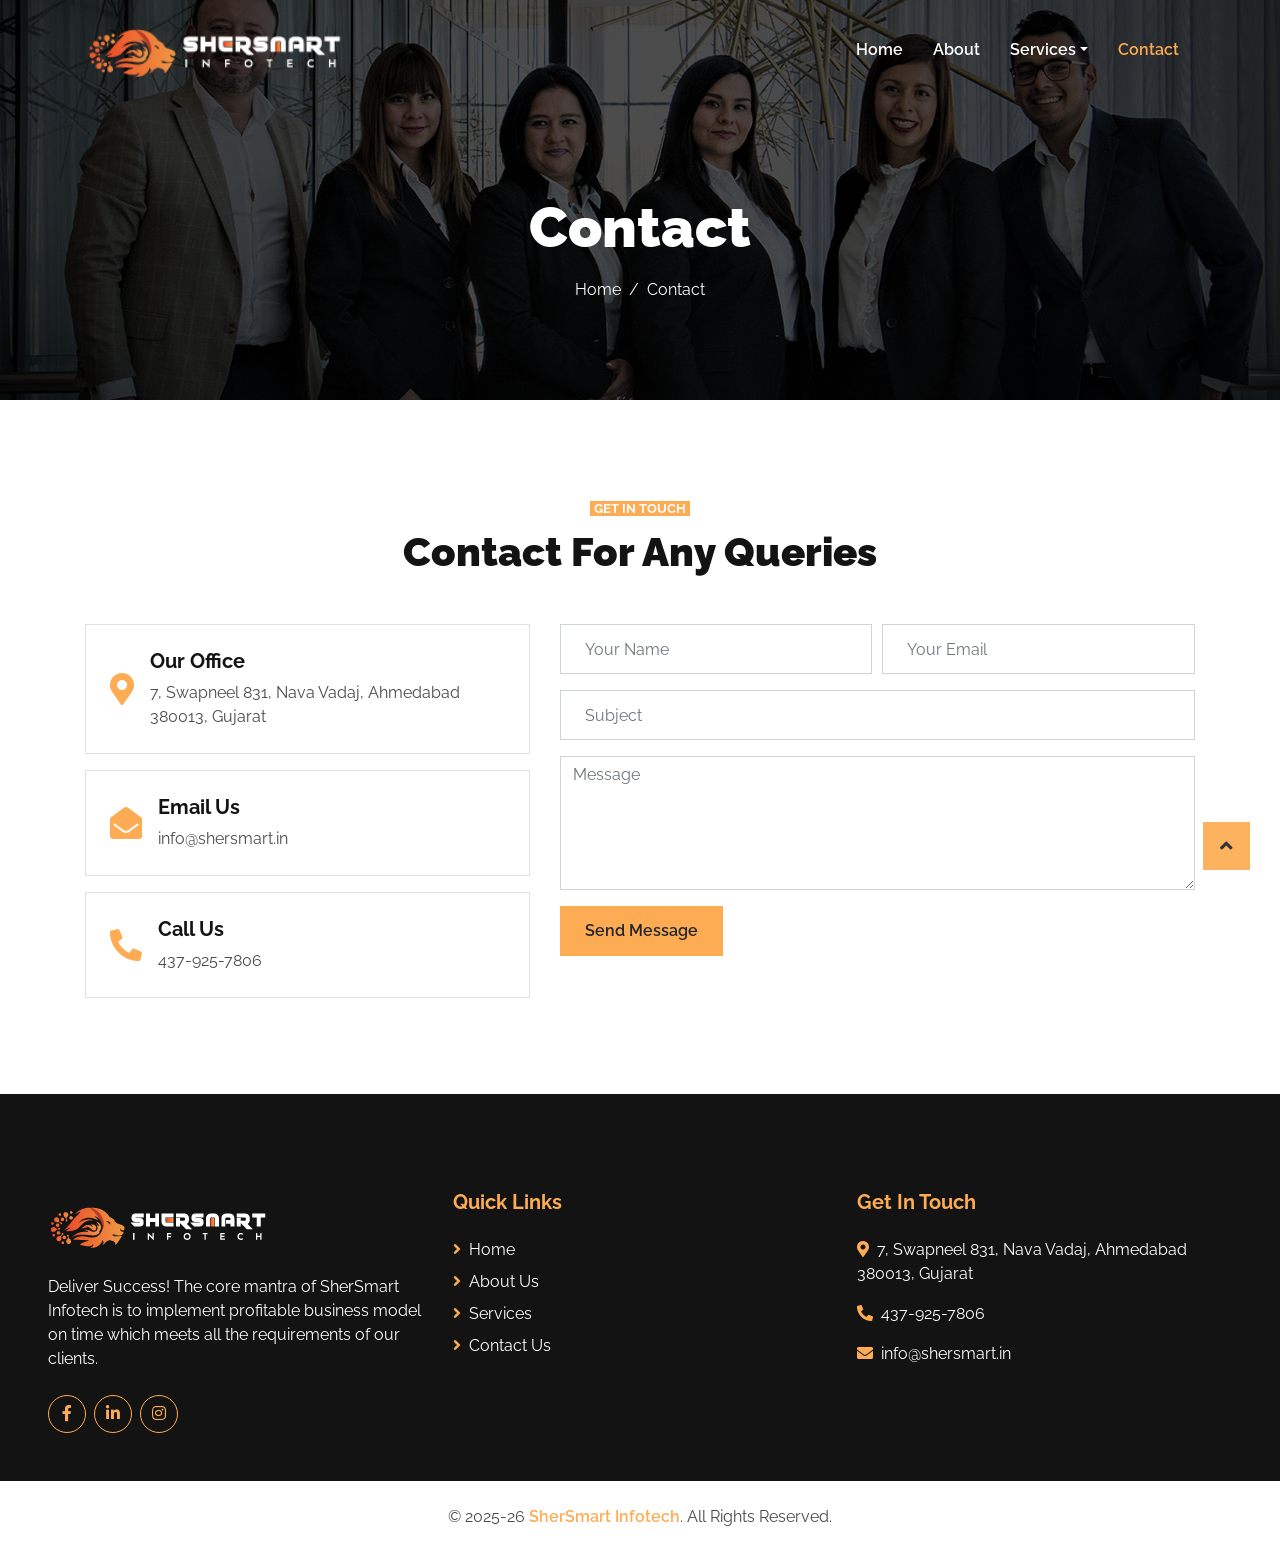
<file: contact.html>
<!DOCTYPE html>
<html lang="en">

<head>
    <meta charset="utf-8">
    <title>Contact IT Services Ahmedabad | Get in Touch Today</title>
    <meta content="width=device-width, initial-scale=1.0" name="viewport">
    <meta content="contact IT services Ahmedabad, IT support Gujarat, IT company India, software solutions Ahmedabad" name="keywords">
    <meta content="Reach out to our IT experts in Ahmedabad for software, cloud, and managed IT solutions. Let's discuss your business needs." name="description">

    <!-- Favicon -->
    <link href="img/favicon.ico" rel="icon">

    <!-- Google Web Fonts -->
    <link rel="preconnect" href="https://fonts.gstatic.com">
    <link href="https://fonts.googleapis.com/css2?family=Raleway:wght@400;500;600;700;800;900&display=swap" rel="stylesheet"> 

    <!-- Font Awesome -->
    <link href="https://cdnjs.cloudflare.com/ajax/libs/font-awesome/5.15.0/css/all.min.css" rel="stylesheet">

    <!-- Libraries Stylesheet -->
    <link href="lib/owlcarousel/assets/owl.carousel.min.css" rel="stylesheet">

    <!-- Customized Bootstrap Stylesheet -->
    <link href="css/style.css" rel="stylesheet">
</head>

<body>
    <!-- Navbar Start -->
    <div class="container-fluid nav-bar p-0">
        <div class="container-lg p-0">
            <nav class="navbar navbar-expand-lg bg-secondary navbar-dark">
                <a href="index.html" class="navbar-brand">
                    <img src="img/logo.png" alt="SherSmart" style="height: 70px; width: auto; max-width: 100%;">
                </a>
                <button type="button" class="navbar-toggler" data-toggle="collapse" data-target="#navbarCollapse">
                    <span class="navbar-toggler-icon"></span>
                </button>
                <div class="collapse navbar-collapse justify-content-between" id="navbarCollapse">
                    <div class="navbar-nav ml-auto py-0">
                        <a href="index.html" class="nav-item nav-link">Home</a>
                        <a href="about.html" class="nav-item nav-link">About</a>
                        <div class="nav-item dropdown">
                            <a href="service.html" class="nav-link dropdown-toggle" data-toggle="dropdown">Services</a>
                            <div class="dropdown-menu border-0 rounded-0 m-0">
                                <a href="custom-development.html" class="dropdown-item">Custom Development</a>
                                <a href="design-branding.html" class="dropdown-item">Design & Branding</a>
                                <a href="digital-marketing.html" class="dropdown-item">Digital Marketing</a>
                                <a href="e-commerce.html" class="dropdown-item">E-Commerce</a>
                                <a href="mobile-development.html" class="dropdown-item">Mobile Development</a>
                                <a href="quality-engineering.html" class="dropdown-item">Quality Engineering</a>
                                <a href="web-development.html" class="dropdown-item">Web Development</a>
                            </div>
                        </div>
                        
                         
                        <a href="contact.html" class="nav-item nav-link active">Contact</a>
                    </div>
                </div>
            </nav>
        </div>
    </div>
    <!-- Navbar End -->


    <!-- Page Header Start -->
    <div class="container-fluid page-header d-flex flex-column align-items-center justify-content-center pt-0 pt-lg-5 mb-5">
        <h1 class="display-4 text-white mb-3 mt-0 mt-lg-5">Contact</h1>
        <div class="d-inline-flex text-white">
            <p class="m-0"><a class="text-white" href="">Home</a></p>
            <p class="m-0 px-2">/</p>
            <p class="m-0">Contact</p>
        </div>
    </div>
    <!-- Page Header Start -->


    <!-- Contact Start -->
    <div class="container-fluid py-5">
        <div class="container">
            <div class="text-center">
                <small class="bg-primary text-white text-uppercase font-weight-bold text-center px-1">Get In Touch</small>
                <h1 class="mt-2 mb-5">Contact For Any Queries</h1>
            </div>
            <div class="row">
                <div class="col-md-5">
                    <div class="d-flex align-items-center border mb-3 p-4">
                        <i class="fa fa-2x fa-map-marker-alt text-primary mr-3"></i>
                        <div class="d-flex flex-column">
                            <h5 class="font-weight-bold">Our Office</h5>
                            <p class="m-0">7, Swapneel 831, Nava Vadaj, Ahmedabad 380013, Gujarat</p>
                        </div>
                    </div>
                    <div class="d-flex align-items-center border mb-3 p-4">
                        <i class="fa fa-2x fa-envelope-open text-primary mr-3"></i>
                        <div class="d-flex flex-column">
                            <h5 class="font-weight-bold">Email Us</h5>
                            <p class="m-0">info@shersmart.in</p>
                        </div>
                    </div>
                    <div class="d-flex align-items-center border mb-3 mb-md-0 p-4">
                        <i class="fas fa-2x fa-phone-alt text-primary mr-3"></i>
                        <div class="d-flex flex-column">
                            <h5 class="font-weight-bold">Call Us</h5>
                            <p class="m-0">437-925-7806</p>
                        </div>
                    </div>
                </div>
                <div class="col-md-7">
                    <div class="contact-form">
                        <div id="success"></div>
                        <form name="sentMessage" id="contactForm" novalidate="novalidate">
                            <div class="form-row">
                                <div class="col-md-6">
                                    <div class="control-group">
                                        <input type="text" class="form-control p-4" id="name" placeholder="Your Name" required="required" data-validation-required-message="Please enter your name" />
                                        <p class="help-block text-danger"></p>
                                    </div>
                                </div>
                                <div class="col-md-6">
                                    <div class="control-group">
                                        <input type="email" class="form-control p-4" id="email" placeholder="Your Email" required="required" data-validation-required-message="Please enter your email" />
                                        <p class="help-block text-danger"></p>
                                    </div>
                                </div>
                            </div>
                            <div class="control-group">
                                <input type="text" class="form-control p-4" id="subject" placeholder="Subject" required="required" data-validation-required-message="Please enter a subject" />
                                <p class="help-block text-danger"></p>
                            </div>
                            <div class="control-group">
                                <textarea class="form-control" rows="5" id="message" placeholder="Message" required="required" data-validation-required-message="Please enter your message"></textarea>
                                <p class="help-block text-danger"></p>
                            </div>
                            <div>
                                <button class="btn btn-primary font-weight-semi-bold px-4" style="height: 50px;" type="submit" id="sendMessageButton">Send Message</button>
                            </div>
                        </form>
                    </div>
                </div>
            </div>
        </div>
    </div>
    <!-- Contact End -->


    <!-- Footer Start -->
    <div class="container-fluid bg-secondary text-white mt-5 pt-5 px-sm-3 px-md-5">
        <div class="row pt-5">
            <div class="col-lg-4 col-md-6 mb-5">
                <a href="index.html" class="navbar-brand">
                    <img src="img/logo.png" alt="SherSmart" style="height: 60px; width: auto; max-width: 100%; margin-bottom: 15px;">
                </a>
                <p>Deliver Success! The core mantra of SherSmart Infotech is to implement profitable business model on time which meets all the requirements of our clients.</p>
                <div class="d-flex justify-content-start mt-4">
                    <a class="btn btn-outline-primary rounded-circle text-center mr-2 px-0" style="width: 38px; height: 38px;" href="https://www.facebook.com/SherSmartinfotech"><i class="fab fa-facebook-f"></i></a>
                    <a class="btn btn-outline-primary rounded-circle text-center mr-2 px-0" style="width: 38px; height: 38px;" href="https://www.linkedin.com/company/shersmart-infotech"><i class="fab fa-linkedin-in"></i></a>
                    <a class="btn btn-outline-primary rounded-circle text-center mr-2 px-0" style="width: 38px; height: 38px;" href="https://www.instagram.com/shersmart_infotech"><i class="fab fa-instagram"></i></a>
                </div>
            </div>
            <div class="col-lg-4 col-md-6 mb-5">
                <h5 class="font-weight-bold text-primary mb-4">Quick Links</h5>
                <div class="d-flex flex-column justify-content-start">
                    <a class="text-white mb-2" href="index.html"><i class="fa fa-angle-right text-primary mr-2"></i>Home</a>
                    <a class="text-white mb-2" href="about.html"><i class="fa fa-angle-right text-primary mr-2"></i>About Us</a>
                    <a class="text-white mb-2" href="service.html"><i class="fa fa-angle-right text-primary mr-2"></i>Services</a>
                    <a class="text-white" href="contact.html"><i class="fa fa-angle-right text-primary mr-2"></i>Contact Us</a>
                </div>
            </div>
            
            <div class="col-lg-4 col-md-6 mb-5">
                <h5 class="font-weight-bold text-primary mb-4">Get In Touch</h5>
                <p></p>
                <p><i class="fa fa-map-marker-alt text-primary mr-2"></i>7, Swapneel 831, Nava Vadaj, Ahmedabad 380013, Gujarat</p>
                <p><i class="fa fa-phone-alt text-primary mr-2"></i>437-925-7806</p>
                <p><i class="fa fa-envelope text-primary mr-2"></i>info@shersmart.in</p>
            </div>
        </div>
    </div>
    <div class="container-fluid py-4 px-sm-3 px-md-5">
        <p class="m-0 text-center">
            &copy; 2025-26 <a class="font-weight-semi-bold" href="index.html">SherSmart Infotech</a>. All Rights Reserved.
        </p>
    </div>
    <!-- Footer End -->


    <!-- Back to Top -->
    <a href="#" class="btn btn-lg btn-primary back-to-top"><i class="fa fa-angle-up"></i></a>


    <!-- JavaScript Libraries -->
    <script src="https://code.jquery.com/jquery-3.4.1.min.js"></script>
    <script src="https://stackpath.bootstrapcdn.com/bootstrap/4.4.1/js/bootstrap.bundle.min.js"></script>
    <script src="lib/easing/easing.min.js"></script>
    <script src="lib/waypoints/waypoints.min.js"></script>
    <script src="lib/counterup/counterup.min.js"></script>
    <script src="lib/owlcarousel/owl.carousel.min.js"></script>

    <!-- Contact Javascript File -->
    <script src="mail/jqBootstrapValidation.min.js"></script>
    <script src="mail/contact.js"></script>

    <!-- Template Javascript -->
    <script src="js/main.js"></script>
</body>

</html>
</file>
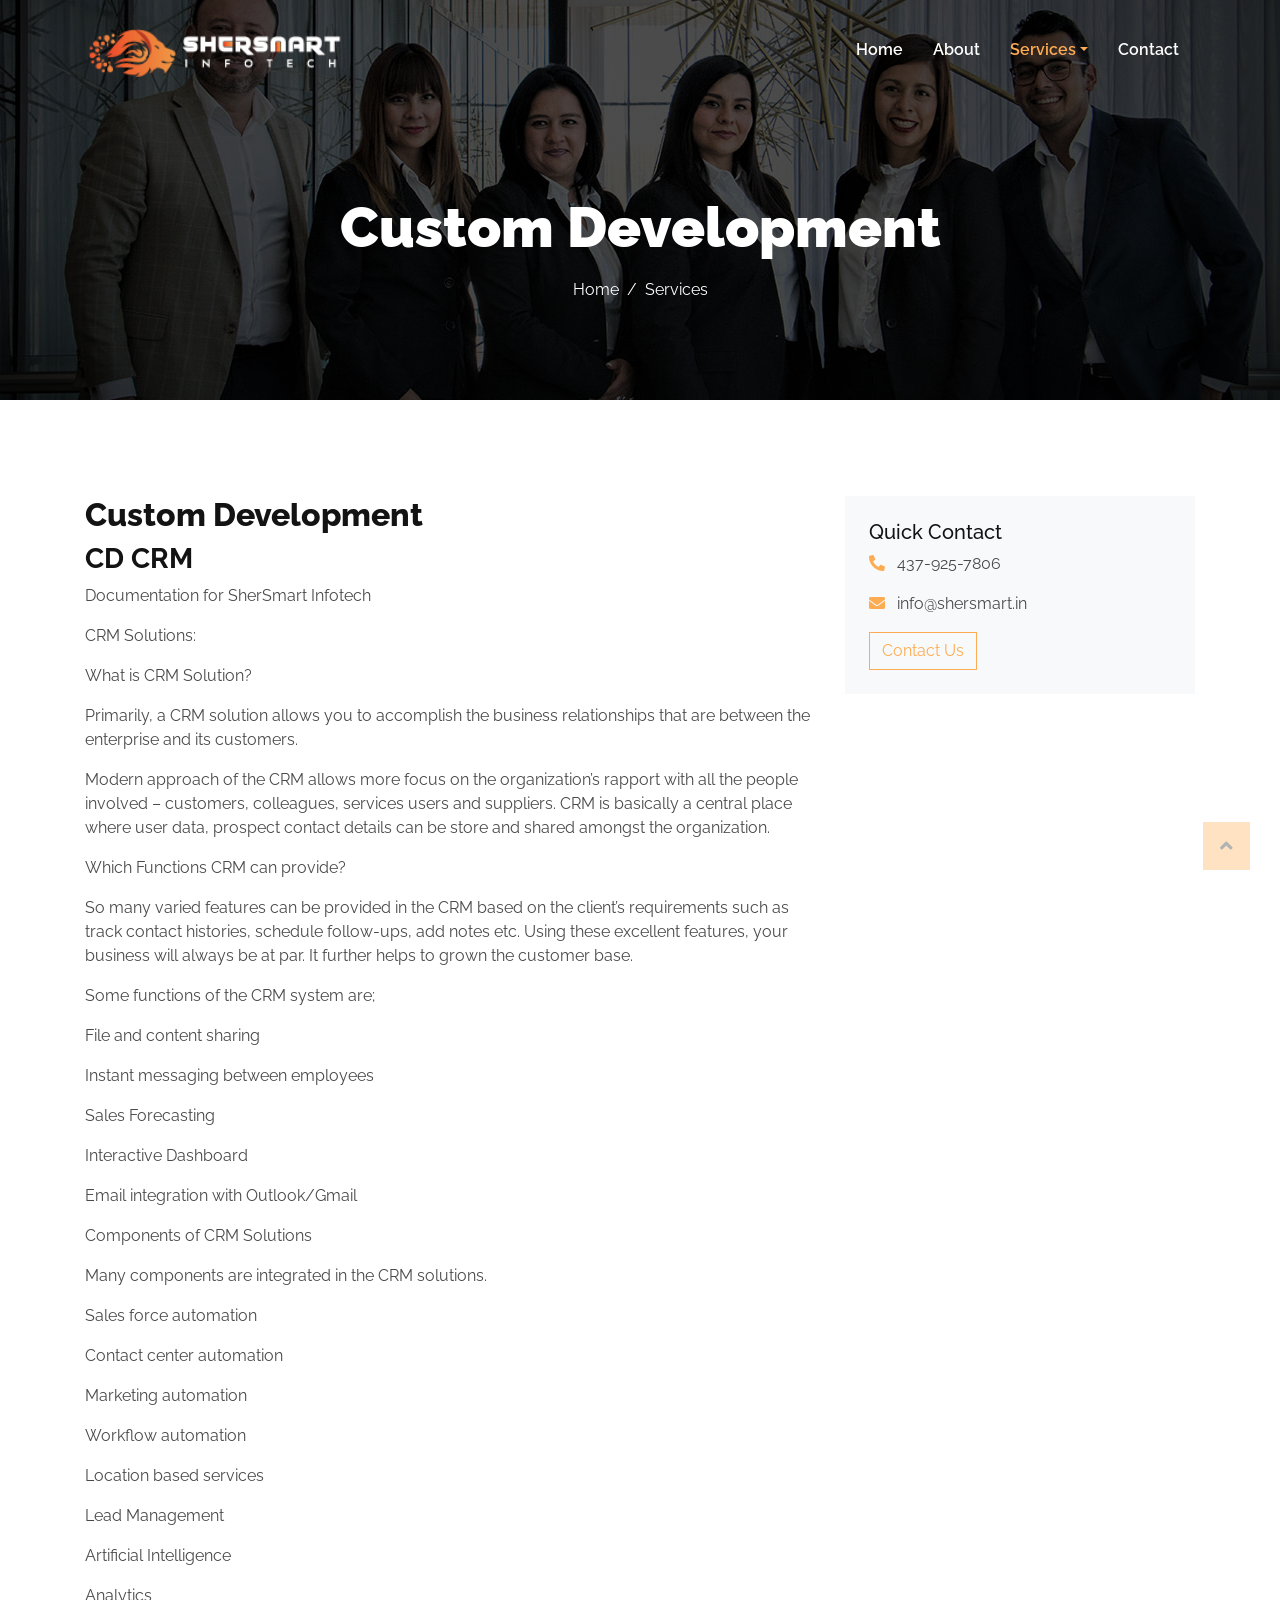
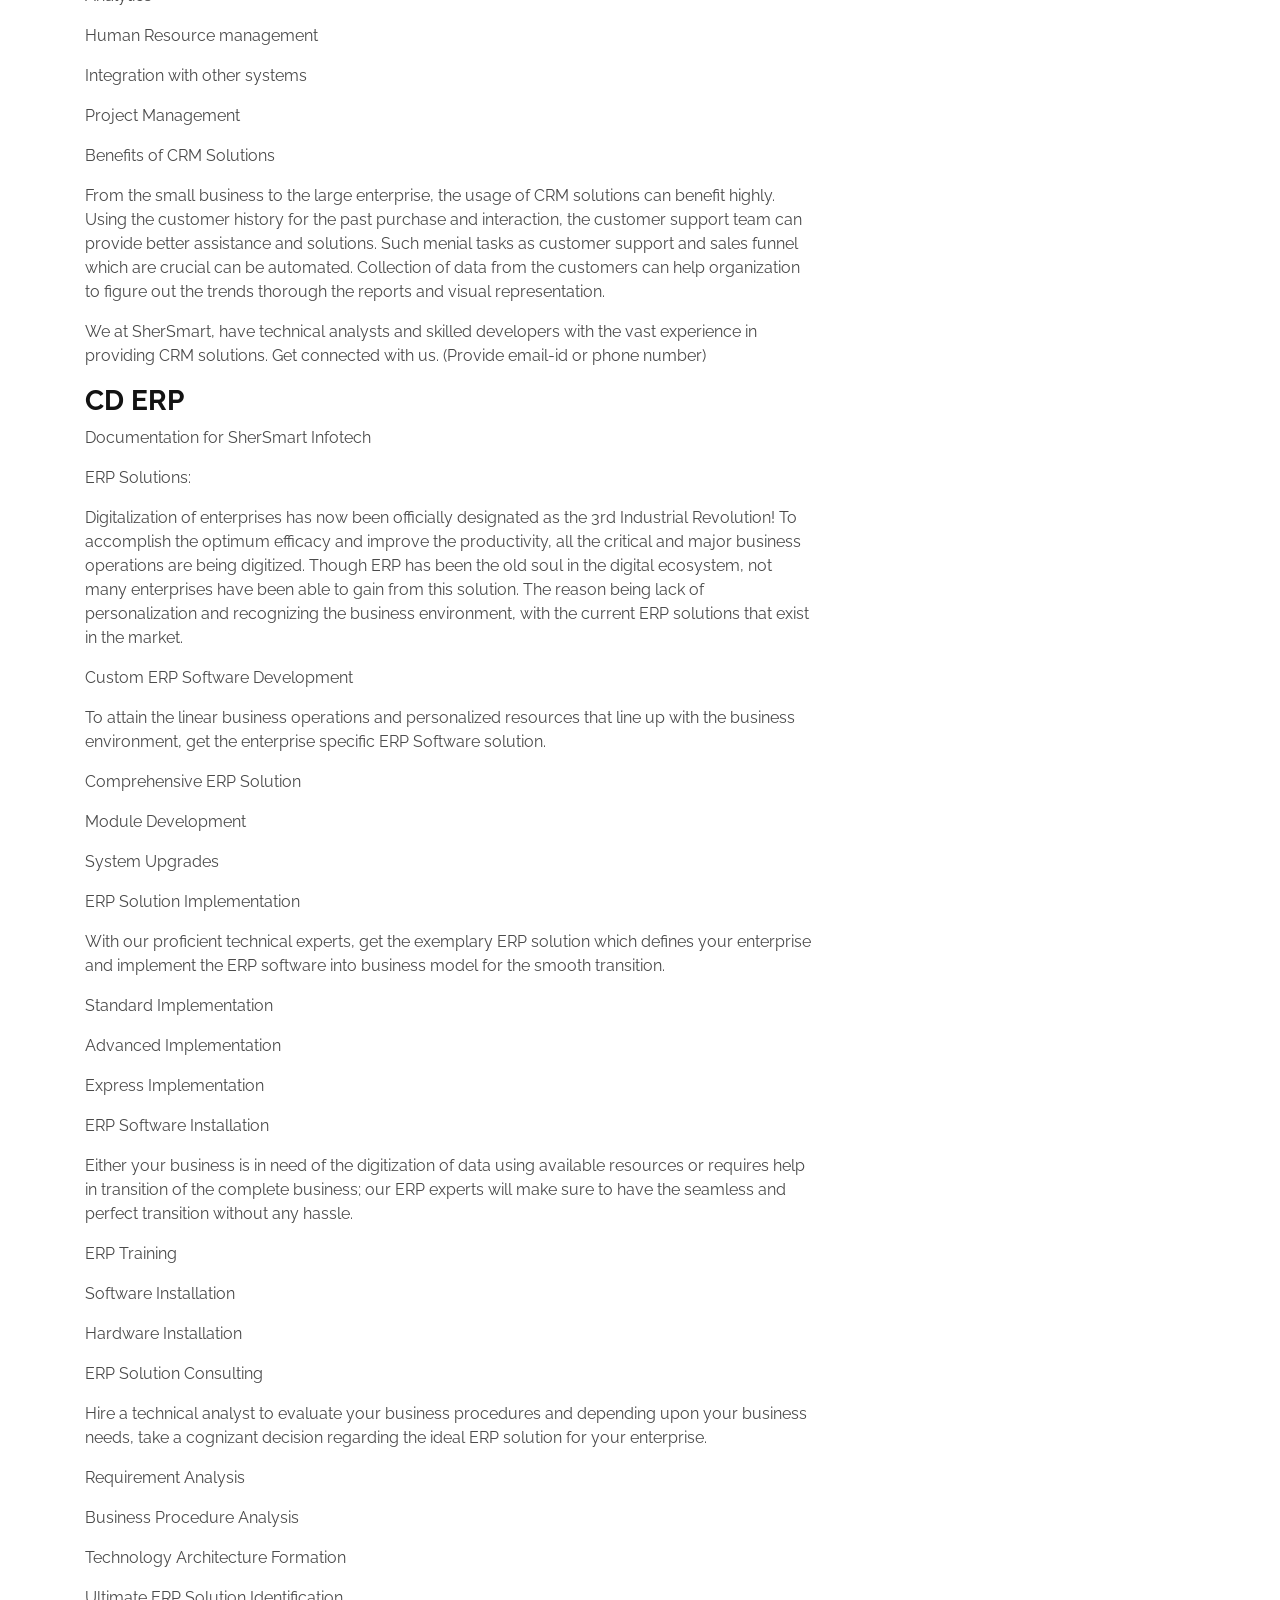
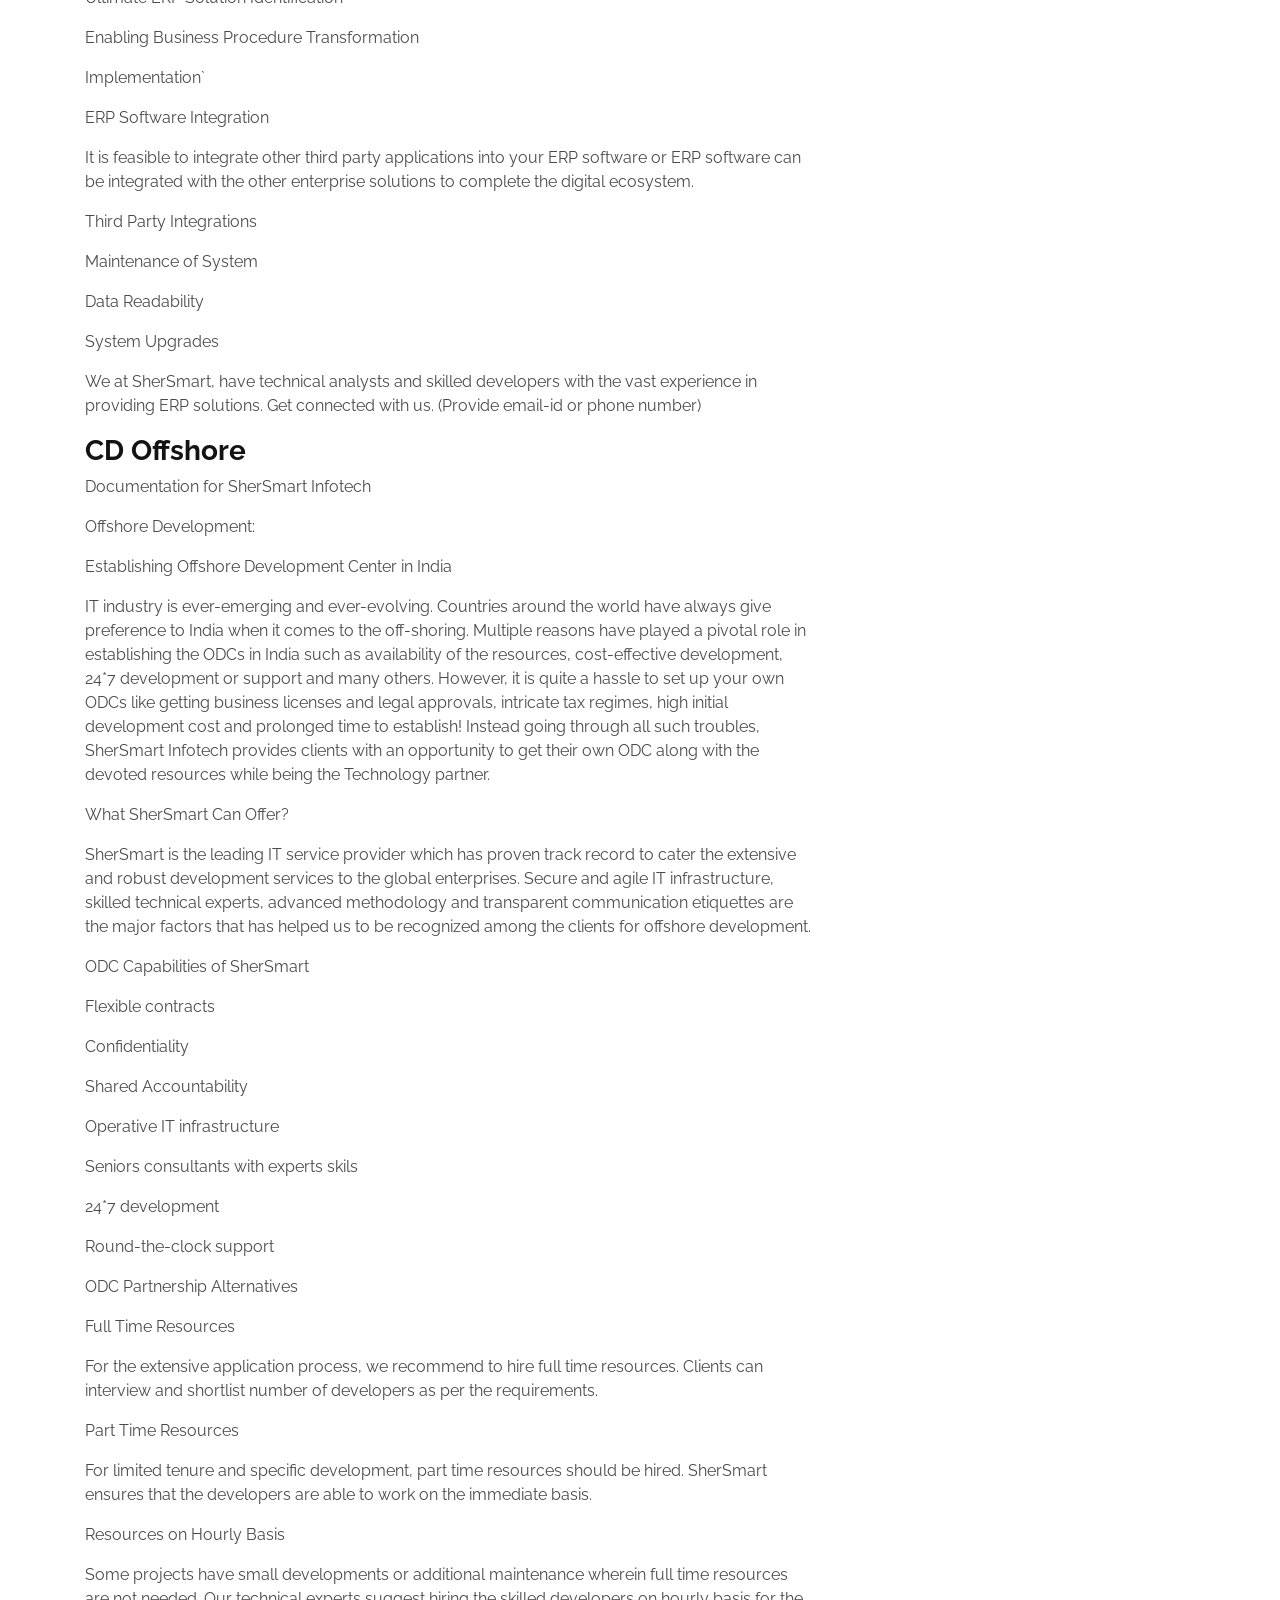
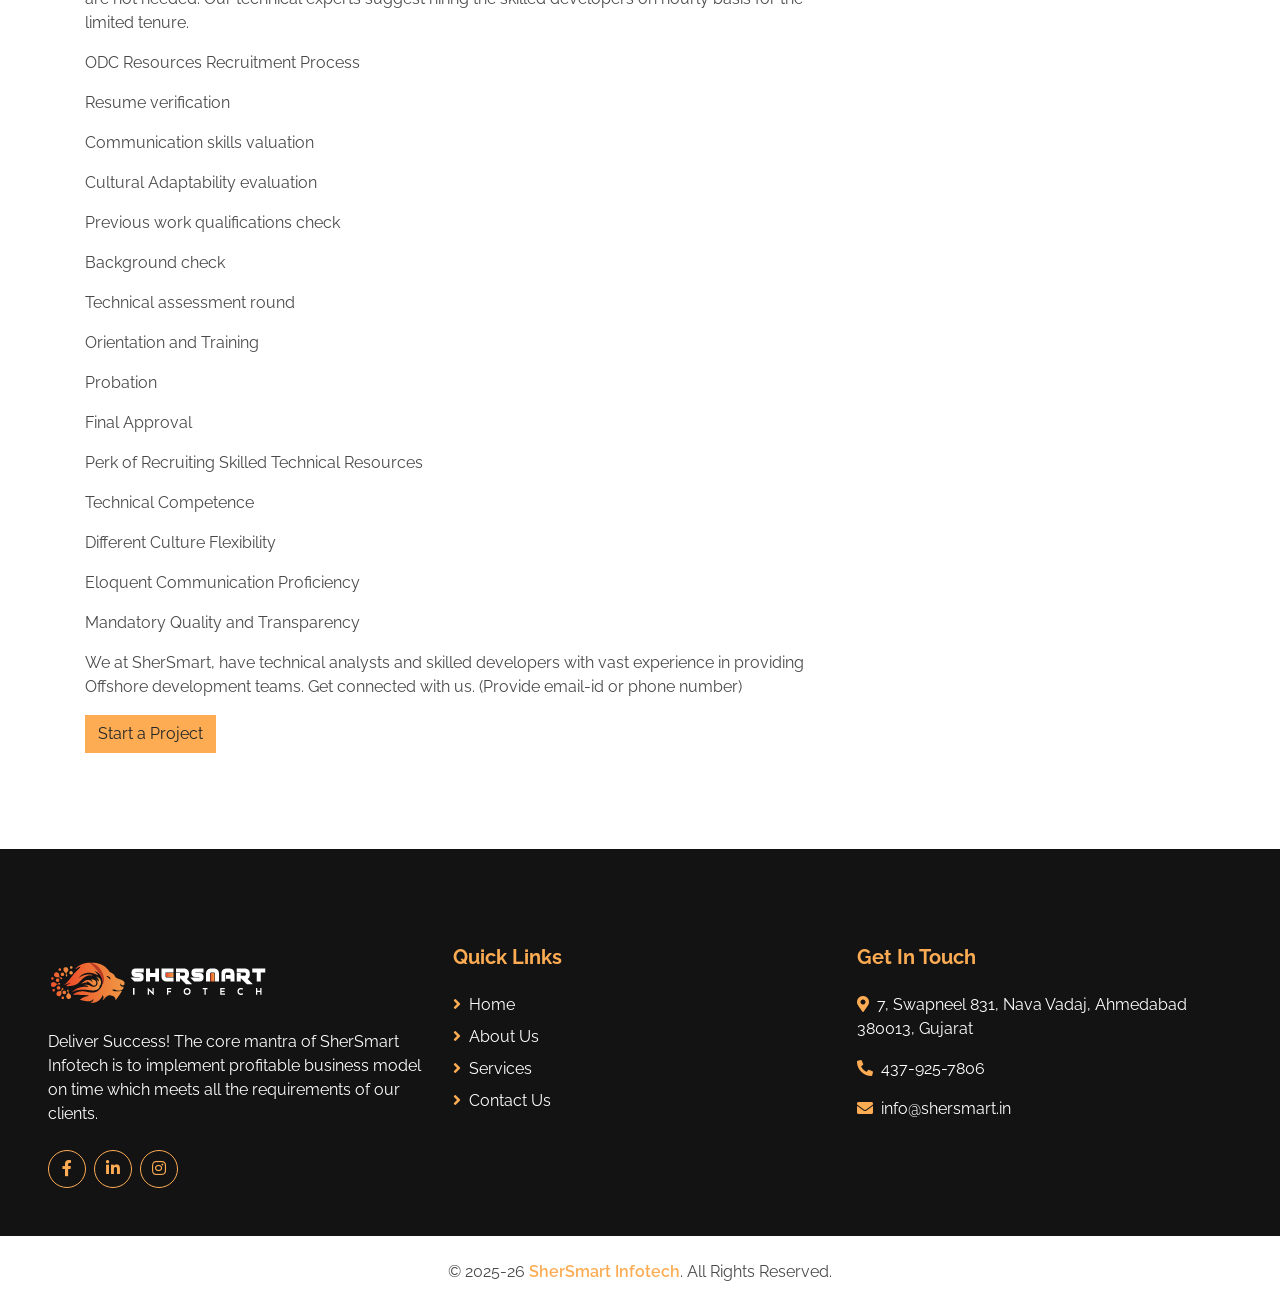
<file: custom-development.html>
<!DOCTYPE html>
<html lang="en">

<head>
    <meta charset="utf-8">
    <title>Custom Development | SherSmart Infotech</title>
    <meta content="width=device-width, initial-scale=1.0" name="viewport">
    <meta content="Custom Development" name="keywords">
    <meta content="Custom Development services by SherSmart Infotech" name="description">

    <link href="img/favicon.ico" rel="icon">
    <link rel="preconnect" href="https://fonts.gstatic.com">
    <link href="https://fonts.googleapis.com/css2?family=Raleway:wght@400;500;600;700;800;900&display=swap" rel="stylesheet">
    <link href="https://cdnjs.cloudflare.com/ajax/libs/font-awesome/5.15.0/css/all.min.css" rel="stylesheet">
    <link href="lib/owlcarousel/assets/owl.carousel.min.css" rel="stylesheet">
    <link href="css/style.css" rel="stylesheet">
</head>

<body>
    <!-- Navbar Start -->
    <div class="container-fluid nav-bar p-0">
        <div class="container-lg p-0">
            <nav class="navbar navbar-expand-lg bg-secondary navbar-dark">
                <a href="index.html" class="navbar-brand">
                    <img src="img/logo.png" alt="SherSmart" style="height: 70px; width: auto; max-width: 100%;">
                </a>
                <button type="button" class="navbar-toggler" data-toggle="collapse" data-target="#navbarCollapse">
                    <span class="navbar-toggler-icon"></span>
                </button>
                <div class="collapse navbar-collapse justify-content-between" id="navbarCollapse">
                    <div class="navbar-nav ml-auto py-0">
                        <a href="index.html" class="nav-item nav-link">Home</a>
                        <a href="about.html" class="nav-item nav-link">About</a>
                        <div class="nav-item dropdown">
                            <a href="service.html" class="nav-link dropdown-toggle active" data-toggle="dropdown">Services</a>
                            <div class="dropdown-menu border-0 rounded-0 m-0">
                                <a href="custom-development.html" class="dropdown-item">Custom Development</a>
                                <a href="design-branding.html" class="dropdown-item">Design & Branding</a>
                                <a href="digital-marketing.html" class="dropdown-item">Digital Marketing</a>
                                <a href="e-commerce.html" class="dropdown-item">E-Commerce</a>
                                <a href="mobile-development.html" class="dropdown-item">Mobile Development</a>
                                <a href="quality-engineering.html" class="dropdown-item">Quality Engineering</a>
                                <a href="web-development.html" class="dropdown-item">Web Development</a>
                            </div>
                        </div>
                          
                        <a href="contact.html" class="nav-item nav-link">Contact</a>
                    </div>
                </div>
            </nav>
        </div>
    </div>
    <!-- Navbar End -->

    <!-- Page Header Start -->
    <div class="container-fluid page-header d-flex flex-column align-items-center justify-content-center pt-0 pt-lg-5 mb-5">
        <h1 class="display-4 text-white mb-3 mt-0 mt-lg-5">Custom Development</h1>
        <div class="d-inline-flex text-white">
            <p class="m-0"><a class="text-white" href="index.html">Home</a></p>
            <p class="m-0 px-2">/</p>
            <p class="m-0">Services</p>
        </div>
    </div>
    <!-- Page Header End -->

    <div class="container-fluid py-5">
        <div class="container">
            <div class="row">
                <div class="col-lg-8">
                    <h2>Custom Development</h2>
                    <h3>CD CRM</h3><p>Documentation for SherSmart Infotech</p><p>CRM Solutions:</p><p>What is CRM Solution?</p><p>Primarily, a CRM solution allows you to accomplish the business relationships that are between the enterprise and its customers.</p><p>Modern approach of the CRM allows more focus on the organization’s rapport with all the people involved – customers, colleagues, services users and suppliers. CRM is basically a central place where user data, prospect contact details can be store and shared amongst the organization.</p><p>Which Functions CRM can provide?</p><p>So many varied features can be provided in the CRM based on the client’s requirements such as track contact histories, schedule follow-ups, add notes etc. Using these excellent features, your business will always be at par. It further helps to grown the customer base.</p><p>Some functions of the CRM system are;</p><p>File and content sharing</p><p>Instant messaging between employees</p><p>Sales Forecasting</p><p>Interactive Dashboard</p><p>Email integration with Outlook/Gmail</p><p>Components of CRM Solutions</p><p>Many components are integrated in the CRM solutions.</p><p>Sales force automation</p><p>Contact center automation</p><p>Marketing automation</p><p>Workflow automation</p><p>Location based services</p><p>Lead Management</p><p>Artificial Intelligence</p><p>Analytics</p><p>Human Resource management</p><p>Integration with other systems</p><p>Project Management</p><p>Benefits of CRM Solutions</p><p>From the small business to the large enterprise, the usage of CRM solutions can benefit highly. Using the customer history for the past purchase and interaction, the customer support team can provide better assistance and solutions. Such menial tasks as customer support and sales funnel which are crucial can be automated. Collection of data from the customers can help organization to figure out the trends thorough the reports and visual representation. </p><p>We at SherSmart, have technical analysts and skilled developers with the vast experience in providing CRM solutions. Get connected with us. (Provide email-id or phone number)</p>
<h3>CD ERP</h3><p>Documentation for SherSmart Infotech</p><p>ERP Solutions:</p><p>Digitalization of enterprises has now been officially designated as the 3rd Industrial Revolution! To accomplish the optimum efficacy and improve the productivity, all the critical and major business operations are being digitized. Though ERP has been the old soul in the digital ecosystem, not many enterprises have been able to gain from this solution. The reason being lack of personalization and recognizing the business environment, with the current ERP solutions that exist in the market.</p><p>Custom ERP Software Development</p><p>To attain the linear business operations and personalized resources that line up with the business environment, get the enterprise specific ERP Software solution.</p><p>Comprehensive ERP Solution</p><p>Module Development</p><p>System Upgrades </p><p>ERP Solution Implementation</p><p>With our proficient technical experts, get the exemplary ERP solution which defines your enterprise and implement the ERP software into business model for the smooth transition.</p><p>Standard Implementation</p><p>Advanced Implementation</p><p>Express Implementation</p><p>ERP Software Installation</p><p>Either your business is in need of the digitization of data using available resources or requires help in transition of the complete business; our ERP experts will make sure to have the seamless and perfect transition without any hassle.</p><p>ERP Training</p><p>Software Installation</p><p>Hardware Installation</p><p>ERP Solution Consulting</p><p>Hire a technical analyst to evaluate your business procedures and depending upon your business needs, take a cognizant decision regarding the ideal ERP solution for your enterprise.</p><p>Requirement Analysis</p><p>Business Procedure Analysis</p><p>Technology Architecture Formation</p><p>Ultimate ERP Solution Identification</p><p>Enabling Business Procedure Transformation</p><p>Implementation</w:r><w:r w:rsidR="008B789C" w:rsidRPr="00941341"><w:tab/><w:t>` </p><p>ERP Software Integration</p><p>It is feasible to integrate other third party applications into your ERP software or ERP software can be integrated with the other enterprise solutions to complete the digital ecosystem.</p><p>Third Party Integrations</p><p>Maintenance of System</p><p>Data Readability</p><p>System Upgrades</p><p>We at SherSmart, have technical analysts and skilled developers with the vast experience in providing ERP solutions. Get connected with us. (Provide email-id or phone number)</p>
<h3>CD Offshore</h3><p>Documentation for SherSmart Infotech</p><p>Offshore Development:</p><p>Establishing Offshore Development Center in India</p><p>IT industry is ever-emerging and ever-evolving. Countries around the world have always give preference to India when it comes to the off-shoring. Multiple reasons have played a pivotal role in establishing the ODCs in India such as availability of the resources, cost-effective development, 24*7 development or support and many others. However, it is quite a hassle to set up your own ODCs like getting business licenses and legal approvals, intricate tax regimes, high initial development cost and prolonged time to establish! Instead going through all such troubles, SherSmart Infotech provides clients with an opportunity to get their own ODC along with the devoted resources while being the Technology partner.</p><p>What SherSmart Can Offer?</p><p>SherSmart is the leading IT service provider which has proven track record to cater the extensive and robust development services to the global enterprises. Secure and agile IT infrastructure, skilled technical experts, advanced methodology and transparent communication etiquettes are the major factors that has helped us to be recognized among the clients for offshore development.</p><p>ODC Capabilities of SherSmart</p><p>Flexible contracts</p><p>Confidentiality</p><p>Shared Accountability</p><p>Operative IT infrastructure</p><p>Seniors consultants with experts skils</p><p>24*7 development</p><p>Round-the-clock support</p><p>ODC Partnership Alternatives</p><p>Full Time Resources</p><p>For the extensive application process, we recommend to hire full time resources. Clients can interview and shortlist number of developers as per the requirements.</p><p>Part Time Resources</p><p>For limited tenure and specific development, part time resources should be hired. SherSmart ensures that the developers are able to work on the immediate basis.</p><p>Resources on Hourly Basis</p><p>Some projects have small developments or additional maintenance wherein full time resources are not needed. Our technical experts suggest hiring the skilled developers on hourly basis for the limited tenure.</p><p>ODC Resources Recruitment Process</p><p>Resume verification</p><p>Communication skills valuation</p><p>Cultural Adaptability evaluation</p><p>Previous work qualifications check</p><p>Background check</p><p>Technical assessment round</p><p>Orientation and Training</p><p>Probation</p><p>Final Approval </p><p>Perk of Recruiting Skilled Technical Resources</p><p>Technical Competence</p><p>Different Culture Flexibility</p><p>Eloquent Communication Proficiency</p><p>Mandatory Quality and Transparency</p><p>We at SherSmart, have technical analysts and skilled developers with vast experience in providing Offshore development teams. Get connected with us. (Provide email-id or phone number)</p>

                    <a class="btn btn-primary" href="contact.html">Start a Project</a>
                </div>
                <div class="col-lg-4">
                    <div class="bg-light p-4">
                        <h5>Quick Contact</h5>
                        <p><i class="fa fa-phone-alt text-primary mr-2"></i> 437-925-7806</p>
                        <p><i class="fa fa-envelope text-primary mr-2"></i> info@shersmart.in</p>
                        <a class="btn btn-outline-primary" href="contact.html">Contact Us</a>
                    </div>
                </div>
            </div>
        </div>
    </div>

   <!-- Footer Start -->
    <div class="container-fluid bg-secondary text-white mt-5 pt-5 px-sm-3 px-md-5">
        <div class="row pt-5">
            <div class="col-lg-4 col-md-6 mb-5">
                <a href="index.html" class="navbar-brand">
                    <img src="img/logo.png" alt="SherSmart" style="height: 60px; width: auto; max-width: 100%; margin-bottom: 15px;">
                </a>
                <p>Deliver Success! The core mantra of SherSmart Infotech is to implement profitable business model on time which meets all the requirements of our clients.</p>
                <div class="d-flex justify-content-start mt-4">
                    <a class="btn btn-outline-primary rounded-circle text-center mr-2 px-0" style="width: 38px; height: 38px;" href="https://www.facebook.com/SherSmartinfotech"><i class="fab fa-facebook-f"></i></a>
                    <a class="btn btn-outline-primary rounded-circle text-center mr-2 px-0" style="width: 38px; height: 38px;" href="https://www.linkedin.com/company/shersmart-infotech"><i class="fab fa-linkedin-in"></i></a>
                    <a class="btn btn-outline-primary rounded-circle text-center mr-2 px-0" style="width: 38px; height: 38px;" href="https://www.instagram.com/shersmart_infotech"><i class="fab fa-instagram"></i></a>
                </div>
            </div>
            <div class="col-lg-4 col-md-6 mb-5">
                <h5 class="font-weight-bold text-primary mb-4">Quick Links</h5>
                <div class="d-flex flex-column justify-content-start">
                    <a class="text-white mb-2" href="index.html"><i class="fa fa-angle-right text-primary mr-2"></i>Home</a>
                    <a class="text-white mb-2" href="about.html"><i class="fa fa-angle-right text-primary mr-2"></i>About Us</a>
                    <a class="text-white mb-2" href="service.html"><i class="fa fa-angle-right text-primary mr-2"></i>Services</a>
                    <a class="text-white" href="contact.html"><i class="fa fa-angle-right text-primary mr-2"></i>Contact Us</a>
                </div>
            </div>
            
            <div class="col-lg-4 col-md-6 mb-5">
                <h5 class="font-weight-bold text-primary mb-4">Get In Touch</h5>
                <p></p>
                <p><i class="fa fa-map-marker-alt text-primary mr-2"></i>7, Swapneel 831, Nava Vadaj, Ahmedabad 380013, Gujarat</p>
                <p><i class="fa fa-phone-alt text-primary mr-2"></i>437-925-7806</p>
                <p><i class="fa fa-envelope text-primary mr-2"></i>info@shersmart.in</p>
            </div>
        </div>
    </div>
    <div class="container-fluid py-4 px-sm-3 px-md-5">
        <p class="m-0 text-center">
            &copy; 2025-26 <a class="font-weight-semi-bold" href="index.html">SherSmart Infotech</a>. All Rights Reserved.
        </p>
    </div>
    <!-- Footer End -->

    <a href="#" class="btn btn-lg btn-primary back-to-top"><i class="fa fa-angle-up"></i></a>

    <script src="https://code.jquery.com/jquery-3.4.1.min.js"></script>
    <script src="https://stackpath.bootstrapcdn.com/bootstrap/4.4.1/js/bootstrap.bundle.min.js"></script>
    <script src="lib/easing/easing.min.js"></script>
    <script src="lib/waypoints/waypoints.min.js"></script>
    <script src="lib/counterup/counterup.min.js"></script>
    <script src="lib/owlcarousel/owl.carousel.min.js"></script>
    <script src="mail/jqBootstrapValidation.min.js"></script>
    <script src="mail/contact.js"></script>
    <script src="js/main.js"></script>
</body>

</html>
</file>
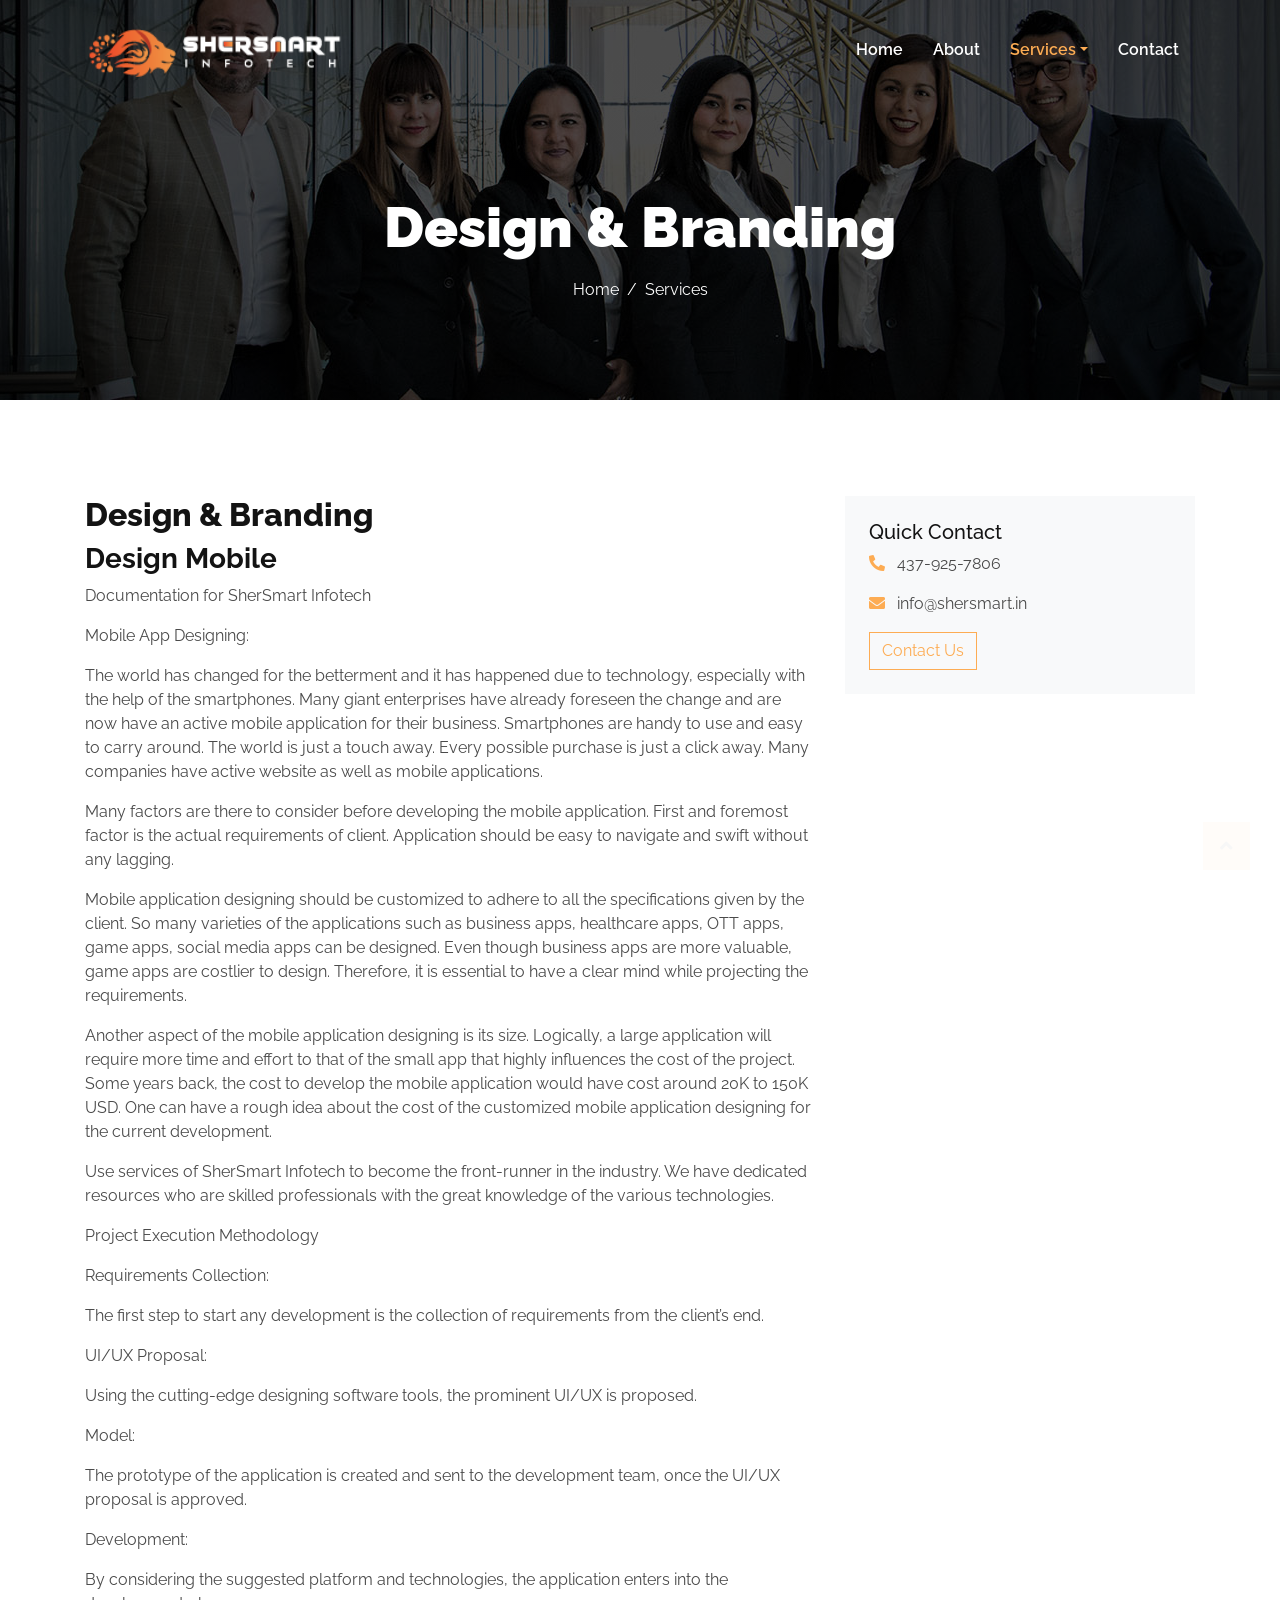
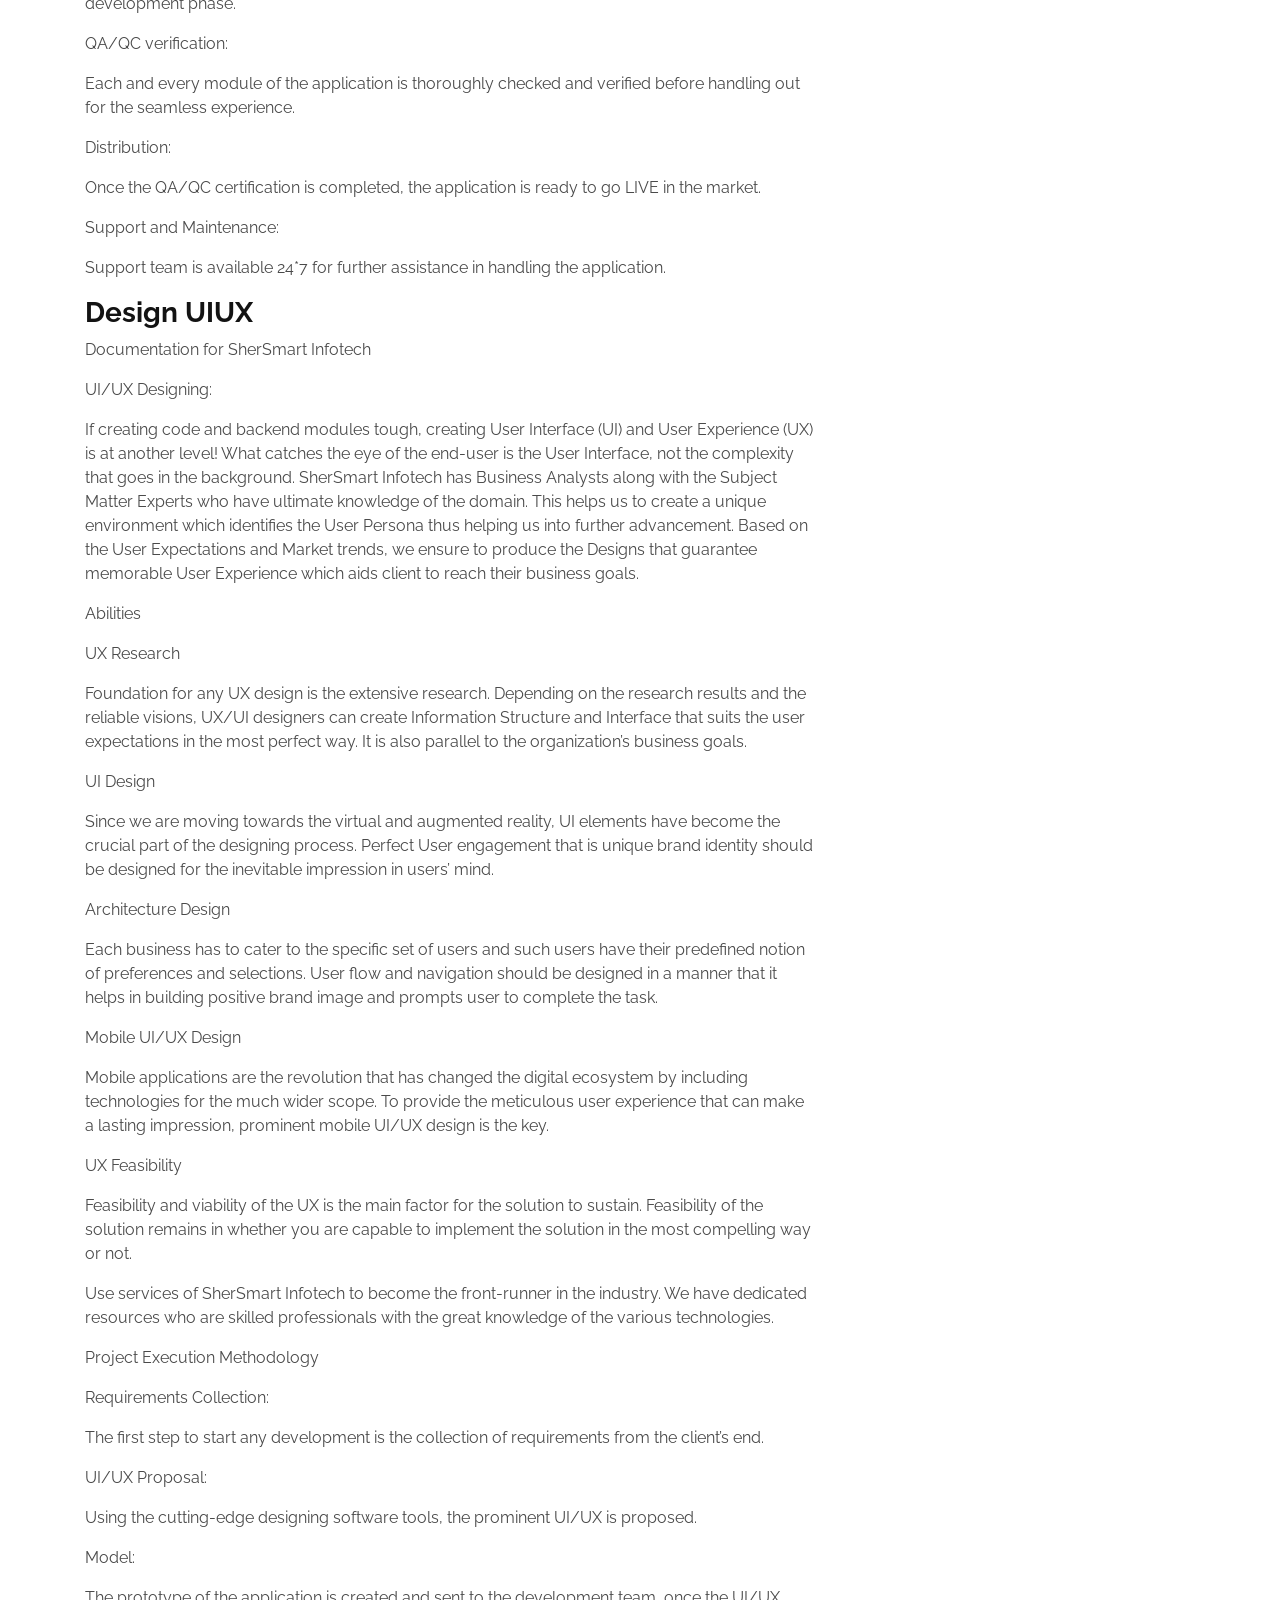
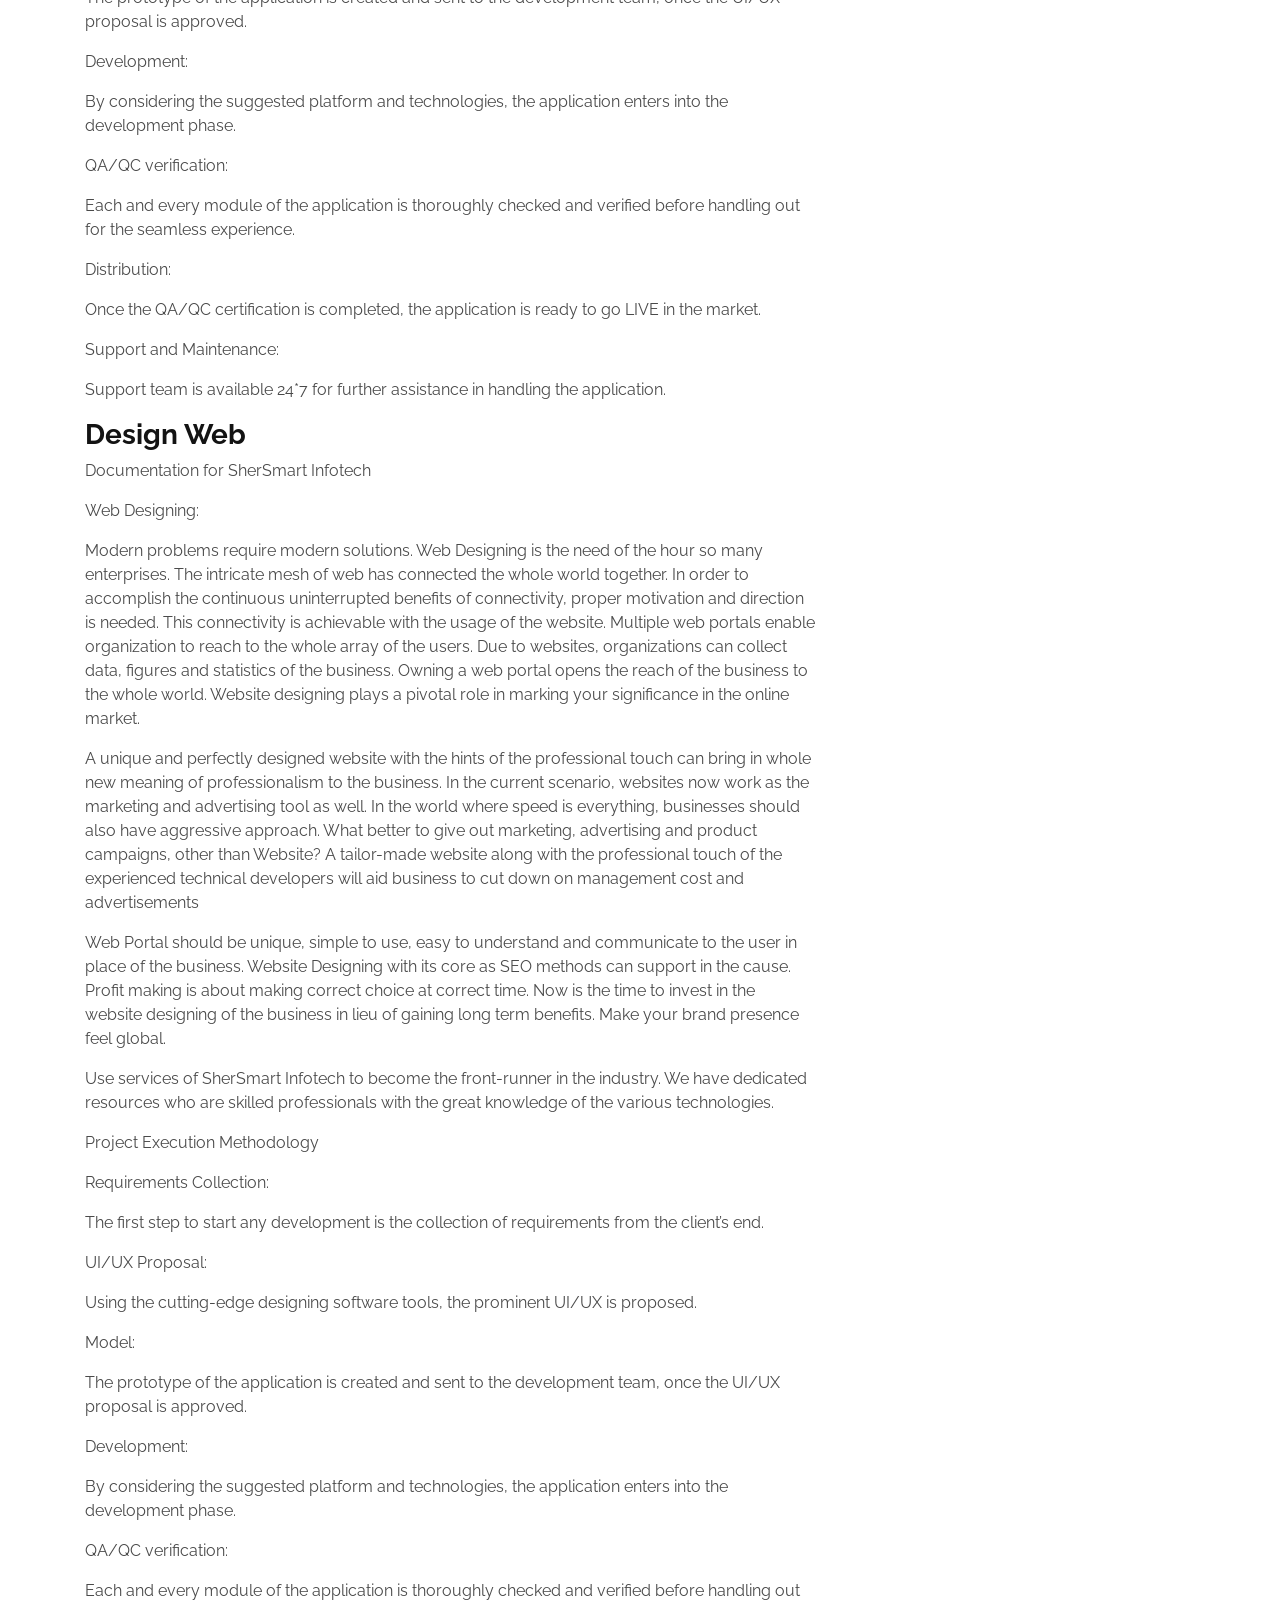
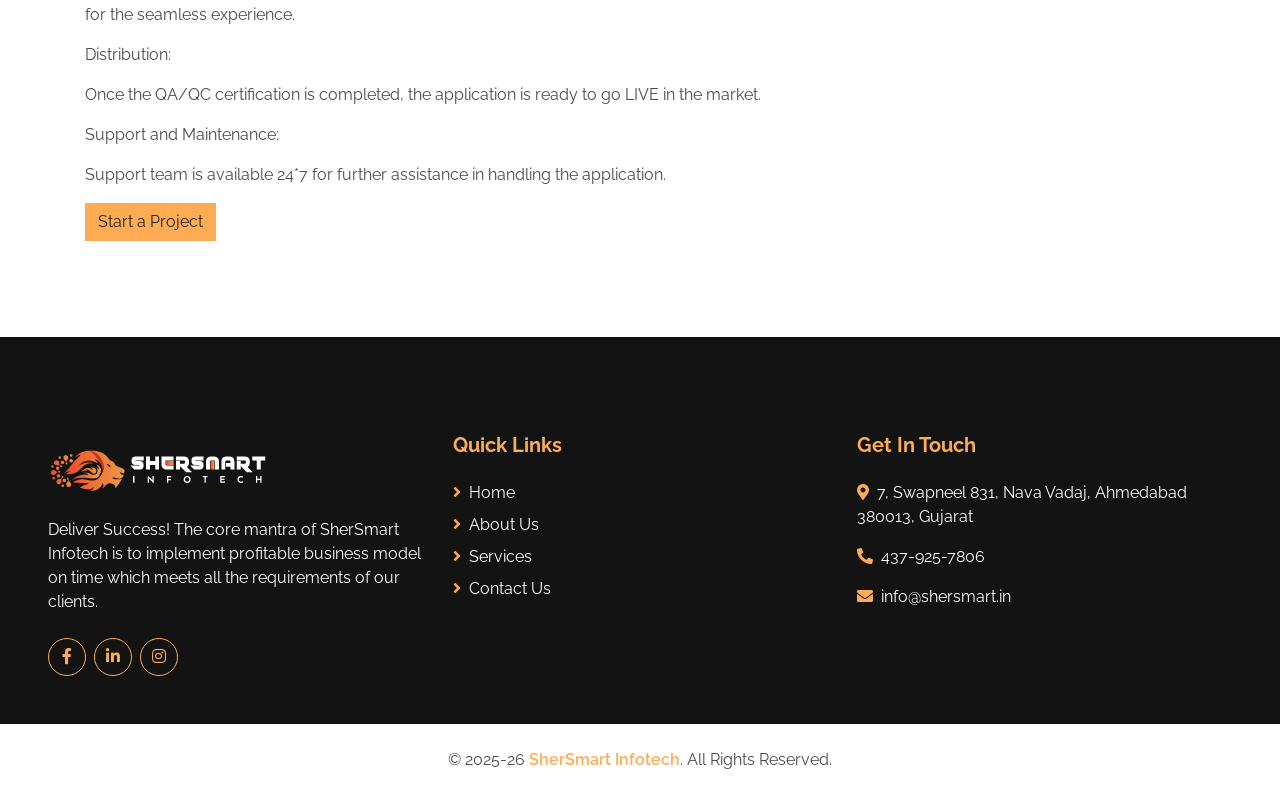
<file: design-branding.html>
<!DOCTYPE html>
<html lang="en">

<head>
    <meta charset="utf-8">
    <title>Design & Branding | SherSmart Infotech</title>
    <meta content="width=device-width, initial-scale=1.0" name="viewport">
    <meta content="Design & Branding" name="keywords">
    <meta content="Design & Branding services by SherSmart Infotech" name="description">
    <link href="img/favicon.ico" rel="icon">
    <link rel="preconnect" href="https://fonts.gstatic.com">
    <link href="https://fonts.googleapis.com/css2?family=Raleway:wght@400;500;600;700;800;900&display=swap"
        rel="stylesheet">
    <link href="https://cdnjs.cloudflare.com/ajax/libs/font-awesome/5.15.0/css/all.min.css" rel="stylesheet">
    <link href="lib/owlcarousel/assets/owl.carousel.min.css" rel="stylesheet">
    <link href="css/style.css" rel="stylesheet">
</head>

<body>
    <!-- Navbar Start -->
    <div class="container-fluid nav-bar p-0">
        <div class="container-lg p-0">
            <nav class="navbar navbar-expand-lg bg-secondary navbar-dark">
                <a href="index.html" class="navbar-brand">
                    <img src="img/logo.png" alt="SherSmart" style="height: 70px; width: auto; max-width: 100%;">
                </a>
                <button type="button" class="navbar-toggler" data-toggle="collapse" data-target="#navbarCollapse">
                    <span class="navbar-toggler-icon"></span>
                </button>
                <div class="collapse navbar-collapse justify-content-between" id="navbarCollapse">
                    <div class="navbar-nav ml-auto py-0">
                        <a href="index.html" class="nav-item nav-link">Home</a>
                        <a href="about.html" class="nav-item nav-link">About</a>
                        <div class="nav-item dropdown">
                            <a href="service.html" class="nav-link dropdown-toggle active" data-toggle="dropdown">Services</a>
                            <div class="dropdown-menu border-0 rounded-0 m-0">
                                <a href="custom-development.html" class="dropdown-item">Custom Development</a>
                                <a href="design-branding.html" class="dropdown-item">Design & Branding</a>
                                <a href="digital-marketing.html" class="dropdown-item">Digital Marketing</a>
                                <a href="e-commerce.html" class="dropdown-item">E-Commerce</a>
                                <a href="mobile-development.html" class="dropdown-item">Mobile Development</a>
                                <a href="quality-engineering.html" class="dropdown-item">Quality Engineering</a>
                                <a href="web-development.html" class="dropdown-item">Web Development</a>
                            </div>
                        </div>
                          
                        <a href="contact.html" class="nav-item nav-link">Contact</a>
                    </div>
                </div>
            </nav>
        </div>
    </div>
    <!-- Navbar End -->

    <!-- Page Header Start -->
    <div class="container-fluid page-header d-flex flex-column align-items-center justify-content-center pt-0 pt-lg-5 mb-5">
        <h1 class="display-4 text-white mb-3 mt-0 mt-lg-5">Design & Branding</h1>
        <div class="d-inline-flex text-white">
            <p class="m-0"><a class="text-white" href="index.html">Home</a></p>
            <p class="m-0 px-2">/</p>
            <p class="m-0">Services</p>
        </div>
    </div>
    <!-- Page Header End -->

    <div class="container-fluid py-5">
        <div class="container">
            <div class="row">
                <div class="col-lg-8">
                    <h2>Design & Branding</h2>
                    <h3>Design Mobile</h3><p>Documentation for SherSmart Infotech</p><p>Mobile App Designing:</p><p>The world has changed for the betterment and it has happened due to technology, especially with the help of the smartphones. Many giant enterprises have already foreseen the change and are now have an active mobile application for their business. Smartphones are handy to use and easy to carry around. The world is just a touch away. Every possible purchase is just a click away. Many companies have active website as well as mobile applications. </p><p>Many factors are there to consider before developing the mobile application. First and foremost factor is the actual requirements of client. Application should be easy to navigate and swift without any lagging.</p><p>Mobile application designing should be customized to adhere to all the specifications given by the client. So many varieties of the applications such as business apps, healthcare apps, OTT apps, game apps, social media apps can be designed. Even though business apps are more valuable, game apps are costlier to design. Therefore, it is essential to have a clear mind while projecting the requirements.</p><p>Another aspect of the mobile application designing is its size. Logically, a large application will require more time and effort to that of the small app that highly influences the cost of the project. Some years back, the cost to develop the mobile application would have cost around 20K to 150K USD. One can have a rough idea about the cost of the customized mobile application designing for the current development.</p><p>Use services of SherSmart Infotech to become the front-runner in the industry. We have dedicated resources who are skilled professionals with the great knowledge of the various technologies.</p><p>Project Execution Methodology </p><p>Requirements Collection:</p><p>The first step to start any development is the collection of requirements from the client’s end.</p><p>UI/UX Proposal:</p><p>Using the cutting-edge designing software tools, the prominent UI/UX is proposed.</p><p>Model:</p><p>The prototype of the application is created and sent to the development team, once the UI/UX proposal is approved. </p><p>Development:</p><p>By considering the suggested platform and technologies, the application enters into the development phase.</p><p>QA/QC verification:</p><p>Each and every module of the application is thoroughly checked and verified before handling out for the seamless experience.</p><p>Distribution:</p><p>Once the QA/QC certification is completed, the application is ready to go LIVE in the market.</p><p>Support and Maintenance:</p><p>Support team is available 24*7 for further assistance in handling the application.</p>
<h3>Design UIUX</h3><p>Documentation for SherSmart Infotech</p><p>UI/UX Designing:</p><p>If creating code and backend modules tough, creating User Interface (UI) and User Experience (UX) is at another level! What catches the eye of the end-user is the User Interface, not the complexity that goes in the background. SherSmart Infotech has Business Analysts along with the Subject Matter Experts who have ultimate knowledge of the domain. This helps us to create a unique environment which identifies the User Persona thus helping us into further advancement. Based on the User Expectations and Market trends, we ensure to produce the Designs that guarantee memorable User Experience which aids client to reach their business goals. </p><p>Abilities</p><p>UX Research</p><p>Foundation for any UX design is the extensive research. Depending on the research results and the reliable visions, UX/UI designers can create Information Structure and Interface that suits the user expectations in the most perfect way. It is also parallel to the organization’s business goals.</p><p>UI Design</p><p>Since we are moving towards the virtual and augmented reality, UI elements have become the crucial part of the designing process. Perfect User engagement that is unique brand identity should be designed for the inevitable impression in users’ mind.  </p><p>Architecture Design</p><p>Each business has to cater to the specific set of users and such users have their predefined notion of preferences and selections. User flow and navigation should be designed in a manner that it helps in building positive brand image and prompts user to complete the task.</p><p>Mobile UI/UX Design</p><p>Mobile applications are the revolution that has changed the digital ecosystem by including technologies for the much wider scope. To provide the meticulous user experience that can make a lasting impression, prominent mobile UI/UX design is the key.</p><p>UX Feasibility</p><p>Feasibility and viability of the UX is the main factor for the solution to sustain. Feasibility of the solution remains in whether you are capable to implement the solution in the most compelling way or not. </p><p>Use services of SherSmart Infotech to become the front-runner in the industry. We have dedicated resources who are skilled professionals with the great knowledge of the various technologies.</p><p>Project Execution Methodology </p><p>Requirements Collection:</p><p>The first step to start any development is the collection of requirements from the client’s end.</p><p>UI/UX Proposal:</p><p>Using the cutting-edge designing software tools, the prominent UI/UX is proposed.</p><p>Model:</p><p>The prototype of the application is created and sent to the development team, once the UI/UX proposal is approved. </p><p>Development:</p><p>By considering the suggested platform and technologies, the application enters into the development phase.</p><p>QA/QC verification:</p><p>Each and every module of the application is thoroughly checked and verified before handling out for the seamless experience.</p><p>Distribution:</p><p>Once the QA/QC certification is completed, the application is ready to go LIVE in the market.</p><p>Support and Maintenance:</p><p>Support team is available 24*7 for further assistance in handling the application.</p>
<h3>Design Web</h3><p>Documentation for SherSmart Infotech</p><p>Web Designing:</p><p>Modern problems require modern solutions. Web Designing is the need of the hour so many enterprises. The intricate mesh of web has connected the whole world together. In order to accomplish the continuous uninterrupted benefits of connectivity, proper motivation and direction is needed. This connectivity is achievable with the usage of the website. Multiple web portals enable organization to reach to the whole array of the users. Due to websites, organizations can collect data, figures and statistics of the business. Owning a web portal opens the reach of the business to the whole world. Website designing plays a pivotal role in marking your significance in the online market.</p><p>A unique and perfectly designed website with the hints of the professional touch can bring in whole new meaning of professionalism to the business. In the current scenario, websites now work as the marketing and advertising tool as well. In the world where speed is everything, businesses should also have aggressive approach. What better to give out marketing, advertising and product campaigns, other than Website?  A tailor-made website along with the professional touch of the experienced technical developers will aid business to cut down on management cost and advertisements</p><p>Web Portal should be unique, simple to use, easy to understand and communicate to the user in place of the business. Website Designing with its core as SEO methods can support in the cause. Profit making is about making correct choice at correct time. Now is the time to invest in the website designing of the business in lieu of gaining long term benefits. Make your brand presence feel global.</p><p>Use services of SherSmart Infotech to become the front-runner in the industry. We have dedicated resources who are skilled professionals with the great knowledge of the various technologies.</p><p>Project Execution Methodology </p><p>Requirements Collection:</p><p>The first step to start any development is the collection of requirements from the client’s end.</p><p>UI/UX Proposal:</p><p>Using the cutting-edge designing software tools, the prominent UI/UX is proposed.</p><p>Model:</p><p>The prototype of the application is created and sent to the development team, once the UI/UX proposal is approved. </p><p>Development:</p><p>By considering the suggested platform and technologies, the application enters into the development phase.</p><p>QA/QC verification:</p><p>Each and every module of the application is thoroughly checked and verified before handling out for the seamless experience.</p><p>Distribution:</p><p>Once the QA/QC certification is completed, the application is ready to go LIVE in the market.</p><p>Support and Maintenance:</p><p>Support team is available 24*7 for further assistance in handling the application.</p>

                    <a class="btn btn-primary" href="contact.html">Start a Project</a>
                </div>
                <div class="col-lg-4">
                    <div class="bg-light p-4">
                        <h5>Quick Contact</h5>
                        <p><i class="fa fa-phone-alt text-primary mr-2"></i> 437-925-7806</p>
                        <p><i class="fa fa-envelope text-primary mr-2"></i> info@shersmart.in</p><a
                            class="btn btn-outline-primary" href="contact.html">Contact Us</a>
                    </div>
                </div>
            </div>
        </div>
    </div>

    <!-- Footer Start -->
    <div class="container-fluid bg-secondary text-white mt-5 pt-5 px-sm-3 px-md-5">
        <div class="row pt-5">
            <div class="col-lg-4 col-md-6 mb-5">
                <a href="index.html" class="navbar-brand">
                    <img src="img/logo.png" alt="SherSmart" style="height: 60px; width: auto; max-width: 100%; margin-bottom: 15px;">
                </a>
                <p>Deliver Success! The core mantra of SherSmart Infotech is to implement profitable business model on time which meets all the requirements of our clients.</p>
                <div class="d-flex justify-content-start mt-4">
                    <a class="btn btn-outline-primary rounded-circle text-center mr-2 px-0" style="width: 38px; height: 38px;" href="https://www.facebook.com/SherSmartinfotech"><i class="fab fa-facebook-f"></i></a>
                    <a class="btn btn-outline-primary rounded-circle text-center mr-2 px-0" style="width: 38px; height: 38px;" href="https://www.linkedin.com/company/shersmart-infotech"><i class="fab fa-linkedin-in"></i></a>
                    <a class="btn btn-outline-primary rounded-circle text-center mr-2 px-0" style="width: 38px; height: 38px;" href="https://www.instagram.com/shersmart_infotech"><i class="fab fa-instagram"></i></a>
                </div>
            </div>
            <div class="col-lg-4 col-md-6 mb-5">
                <h5 class="font-weight-bold text-primary mb-4">Quick Links</h5>
                <div class="d-flex flex-column justify-content-start">
                    <a class="text-white mb-2" href="index.html"><i class="fa fa-angle-right text-primary mr-2"></i>Home</a>
                    <a class="text-white mb-2" href="about.html"><i class="fa fa-angle-right text-primary mr-2"></i>About Us</a>
                    <a class="text-white mb-2" href="service.html"><i class="fa fa-angle-right text-primary mr-2"></i>Services</a>
                    <a class="text-white" href="contact.html"><i class="fa fa-angle-right text-primary mr-2"></i>Contact Us</a>
                </div>
            </div>
            
            <div class="col-lg-4 col-md-6 mb-5">
                <h5 class="font-weight-bold text-primary mb-4">Get In Touch</h5>
                <p></p>
                <p><i class="fa fa-map-marker-alt text-primary mr-2"></i>7, Swapneel 831, Nava Vadaj, Ahmedabad 380013, Gujarat</p>
                <p><i class="fa fa-phone-alt text-primary mr-2"></i>437-925-7806</p>
                <p><i class="fa fa-envelope text-primary mr-2"></i>info@shersmart.in</p>
            </div>
        </div>
    </div>
    <div class="container-fluid py-4 px-sm-3 px-md-5">
        <p class="m-0 text-center">
            &copy; 2025-26 <a class="font-weight-semi-bold" href="index.html">SherSmart Infotech</a>. All Rights Reserved.
        </p>
    </div>
    <!-- Footer End -->

    <a href="#" class="btn btn-lg btn-primary back-to-top"><i class="fa fa-angle-up"></i></a>
    <script src="https://code.jquery.com/jquery-3.4.1.min.js"></script>
    <script src="https://stackpath.bootstrapcdn.com/bootstrap/4.4.1/js/bootstrap.bundle.min.js"></script>
    <script src="lib/easing/easing.min.js"></script>
    <script src="lib/waypoints/waypoints.min.js"></script>
    <script src="lib/counterup/counterup.min.js"></script>
    <script src="lib/owlcarousel/owl.carousel.min.js"></script>
    <script src="mail/jqBootstrapValidation.min.js"></script>
    <script src="mail/contact.js"></script>
    <script src="js/main.js"></script>
</body>

</html>
</file>
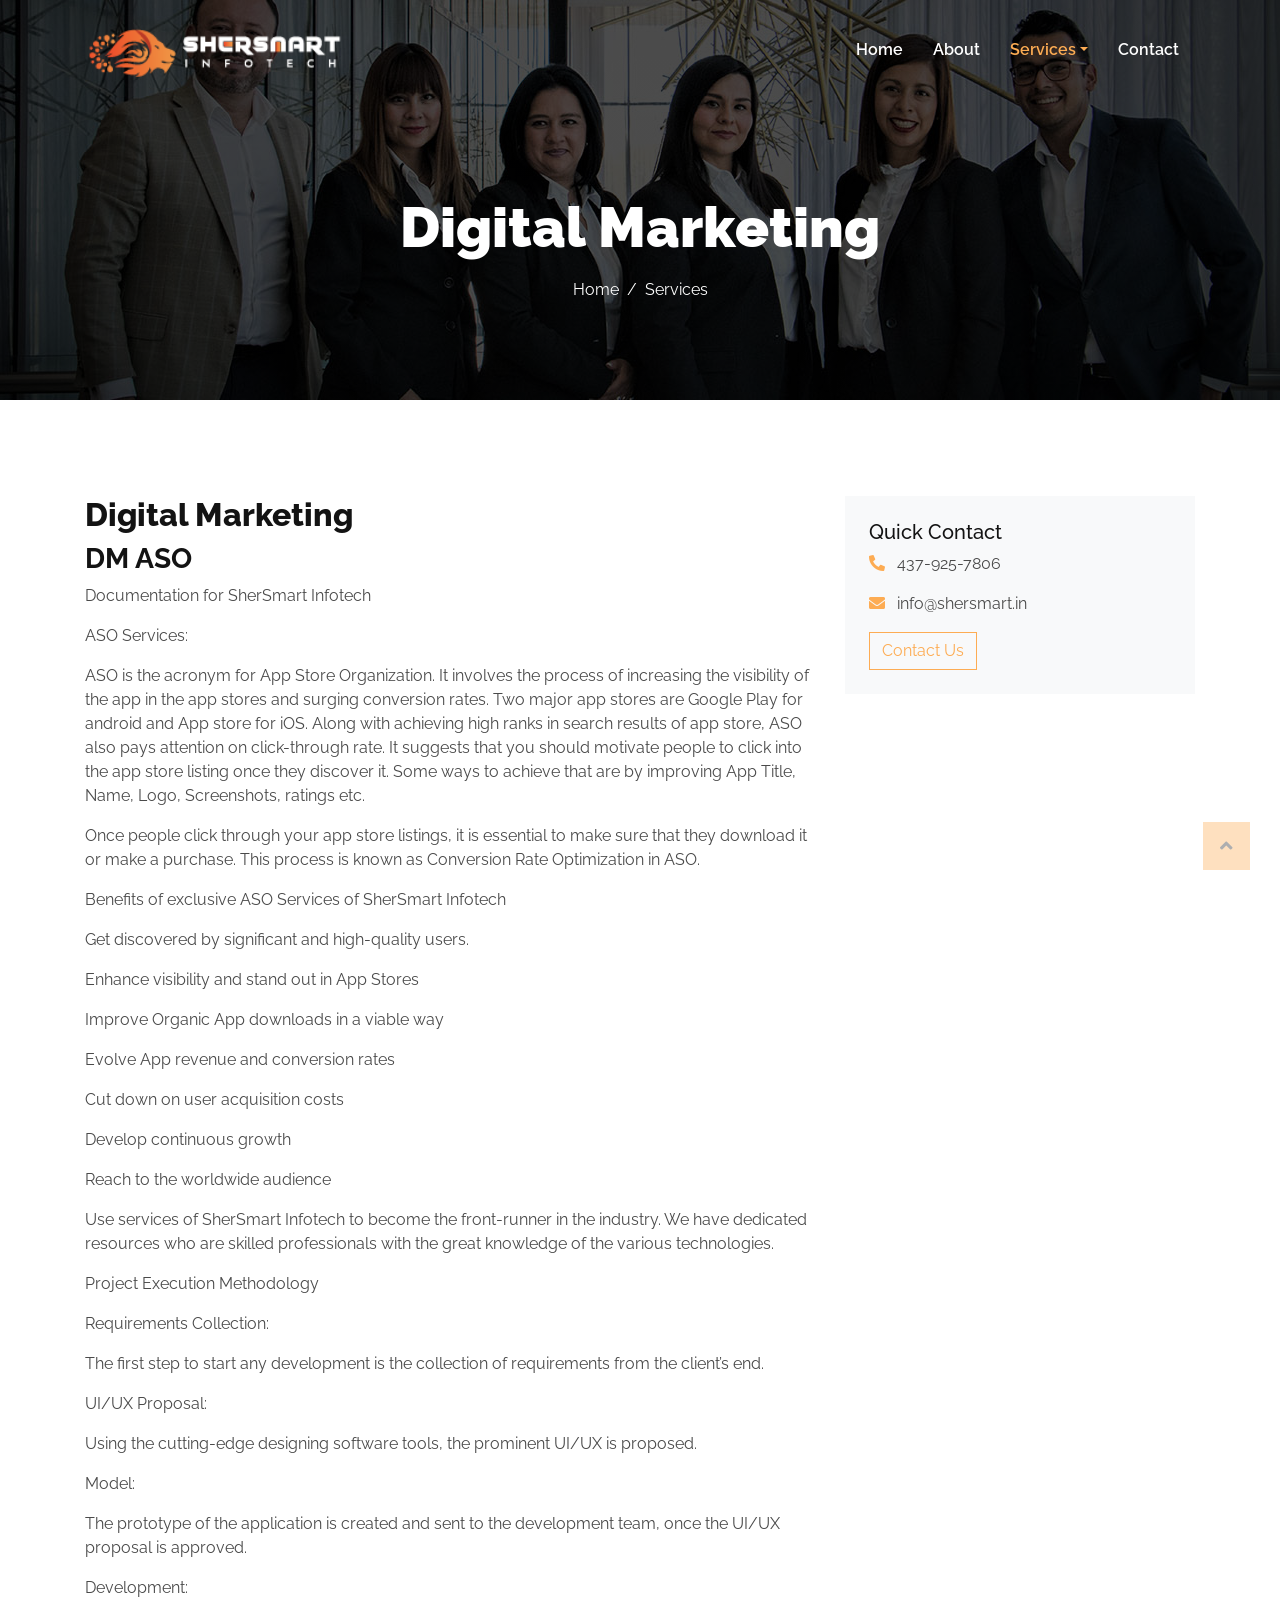
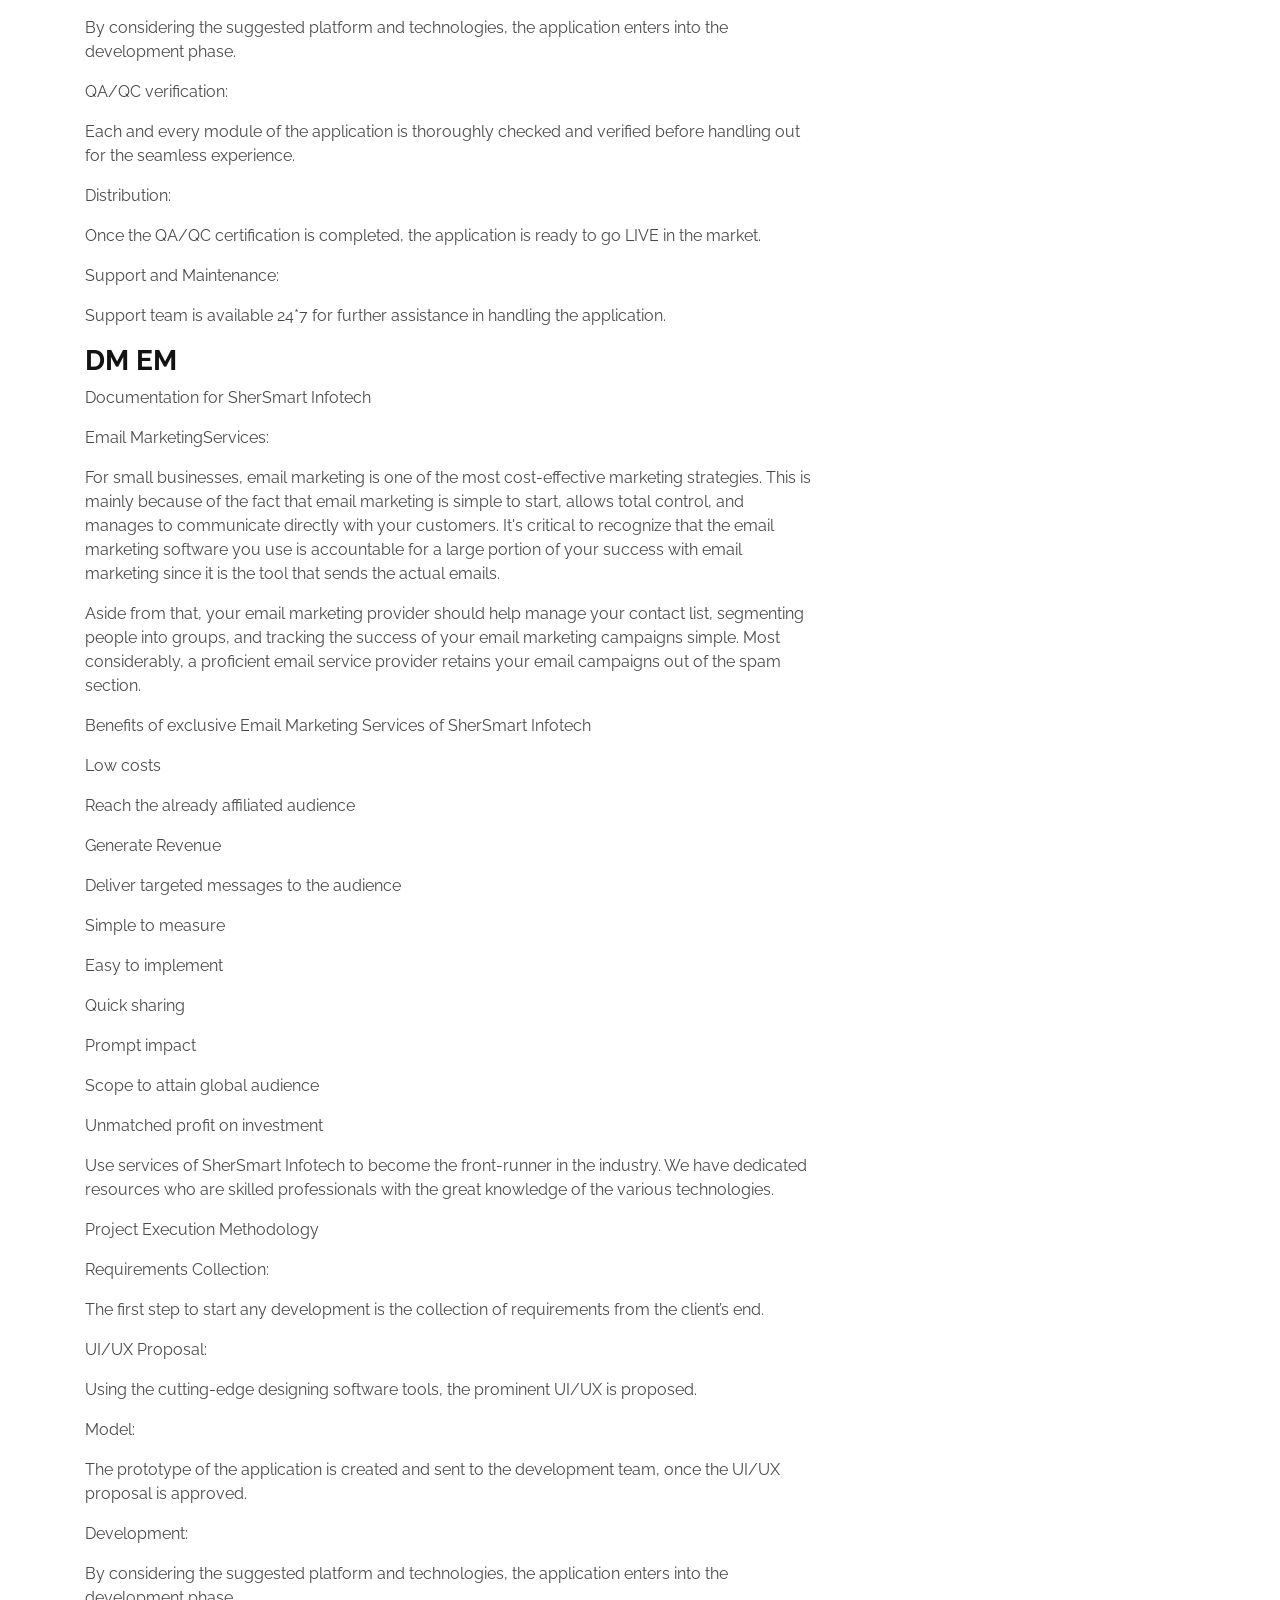
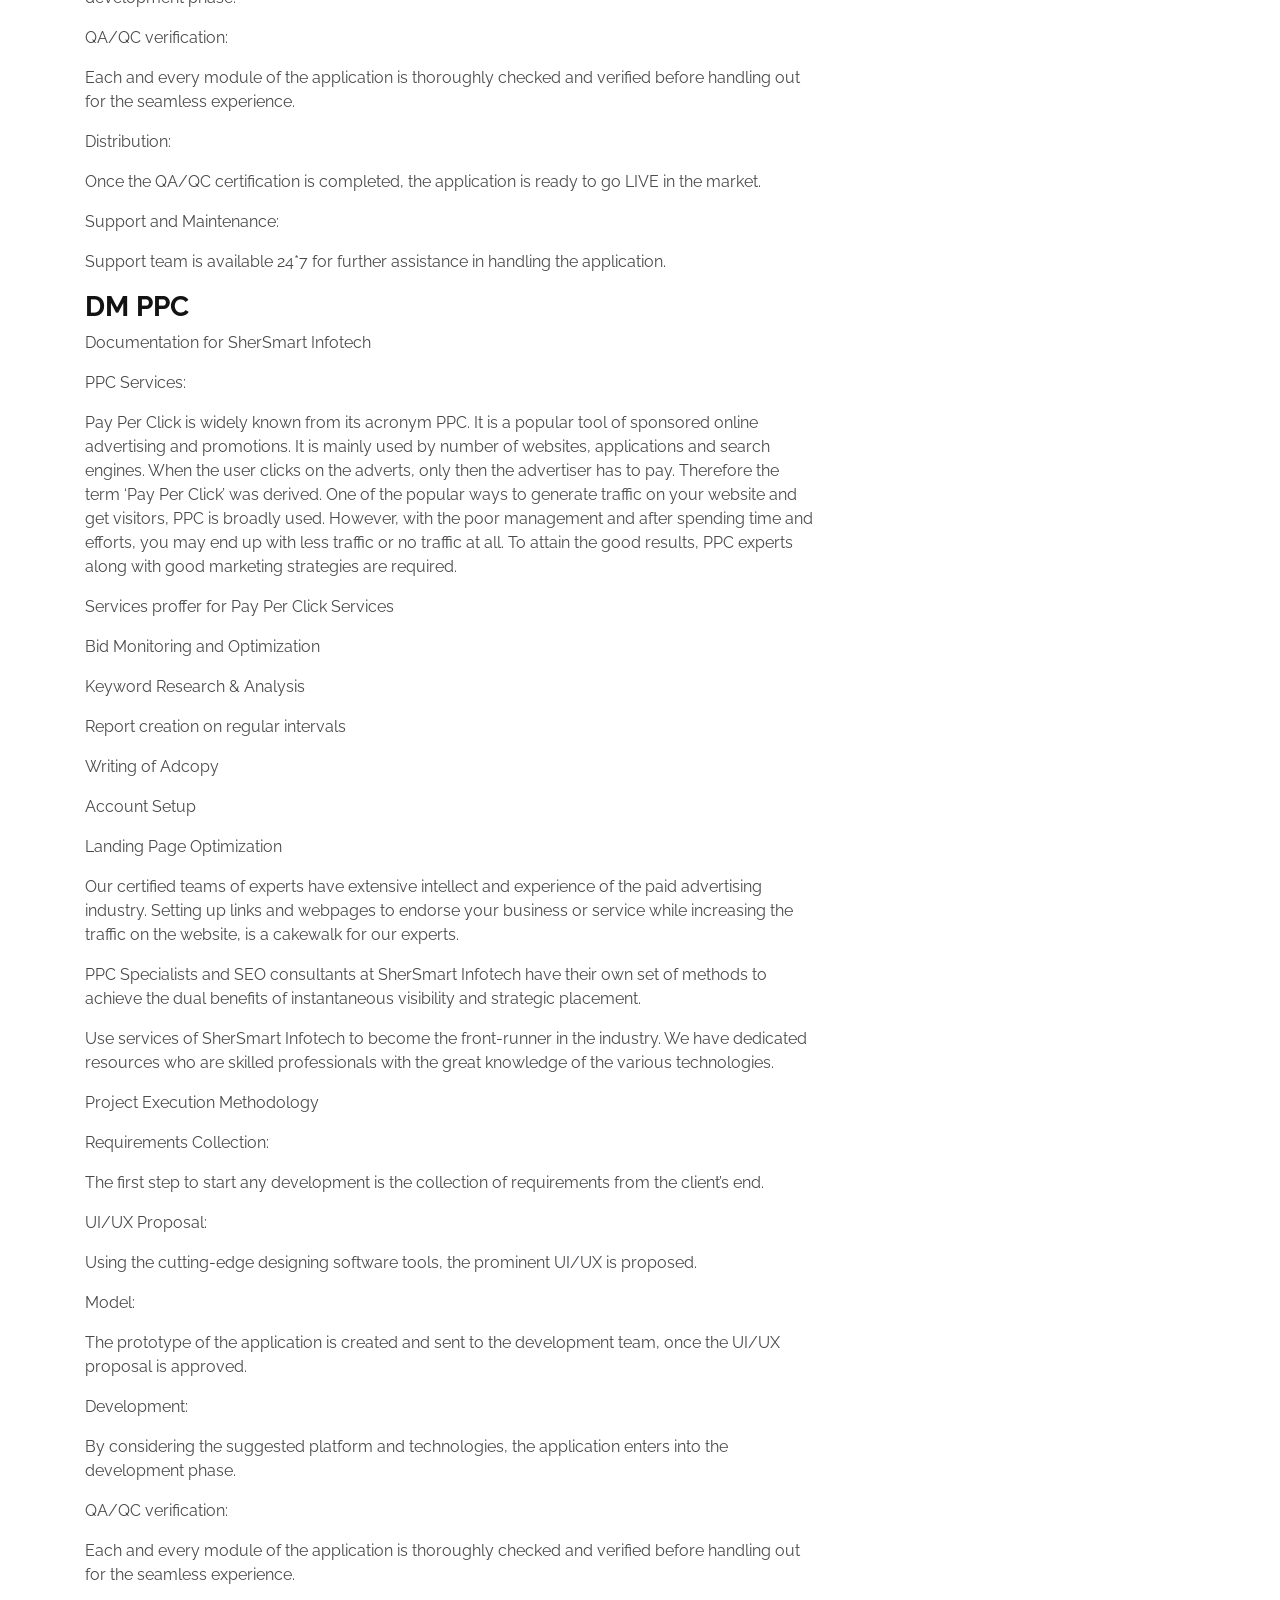
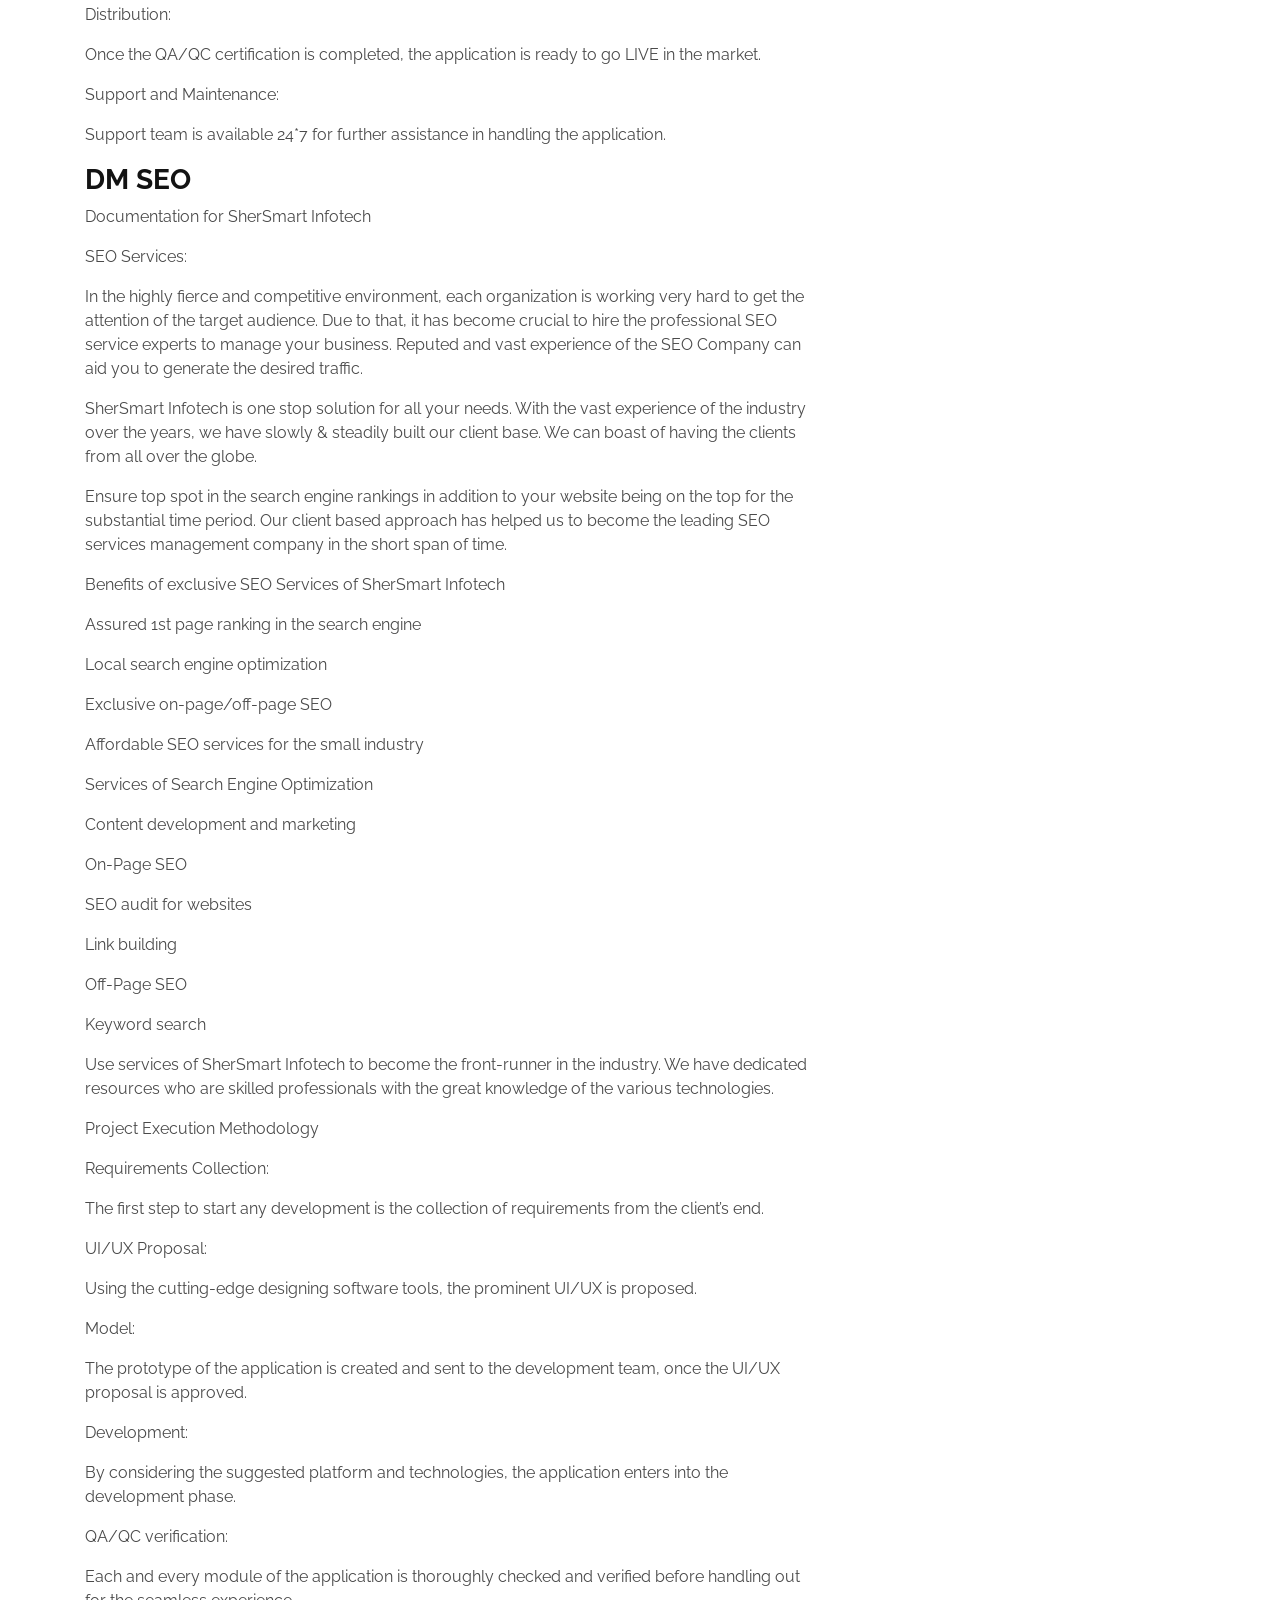
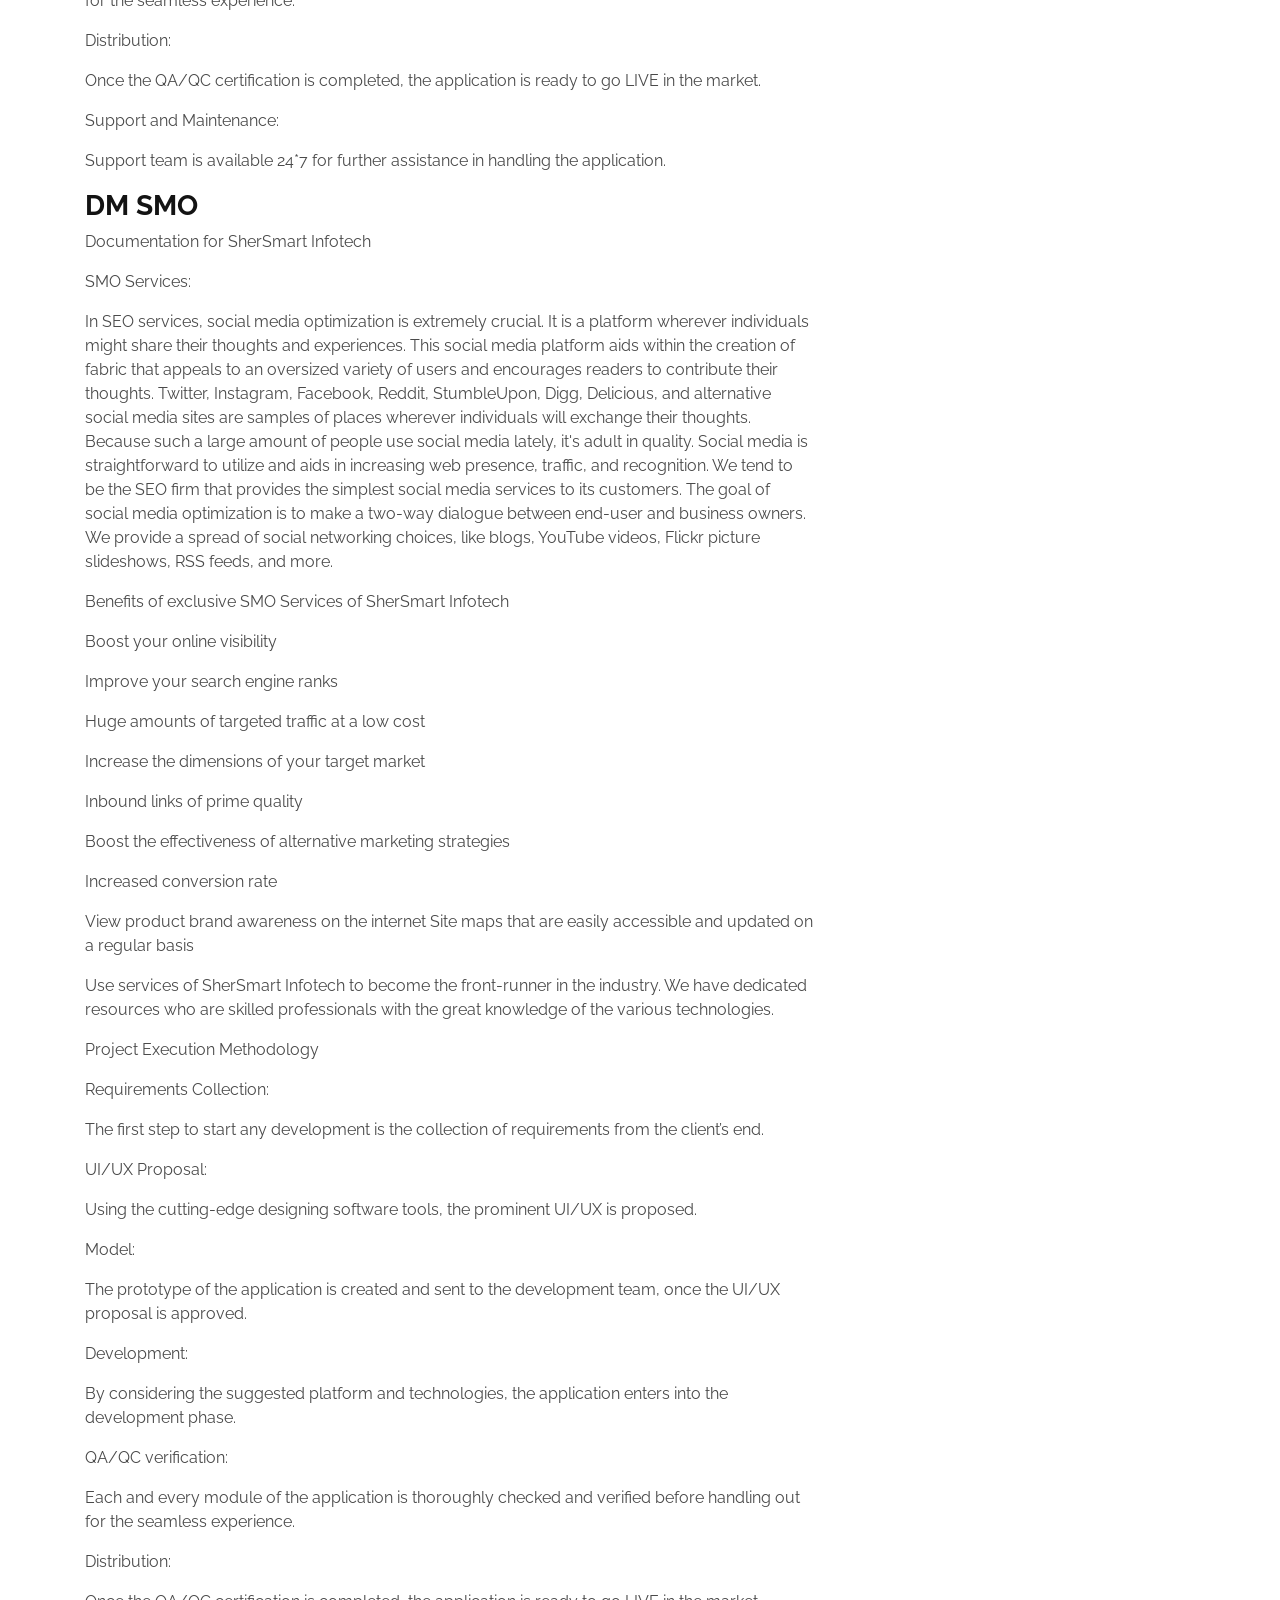
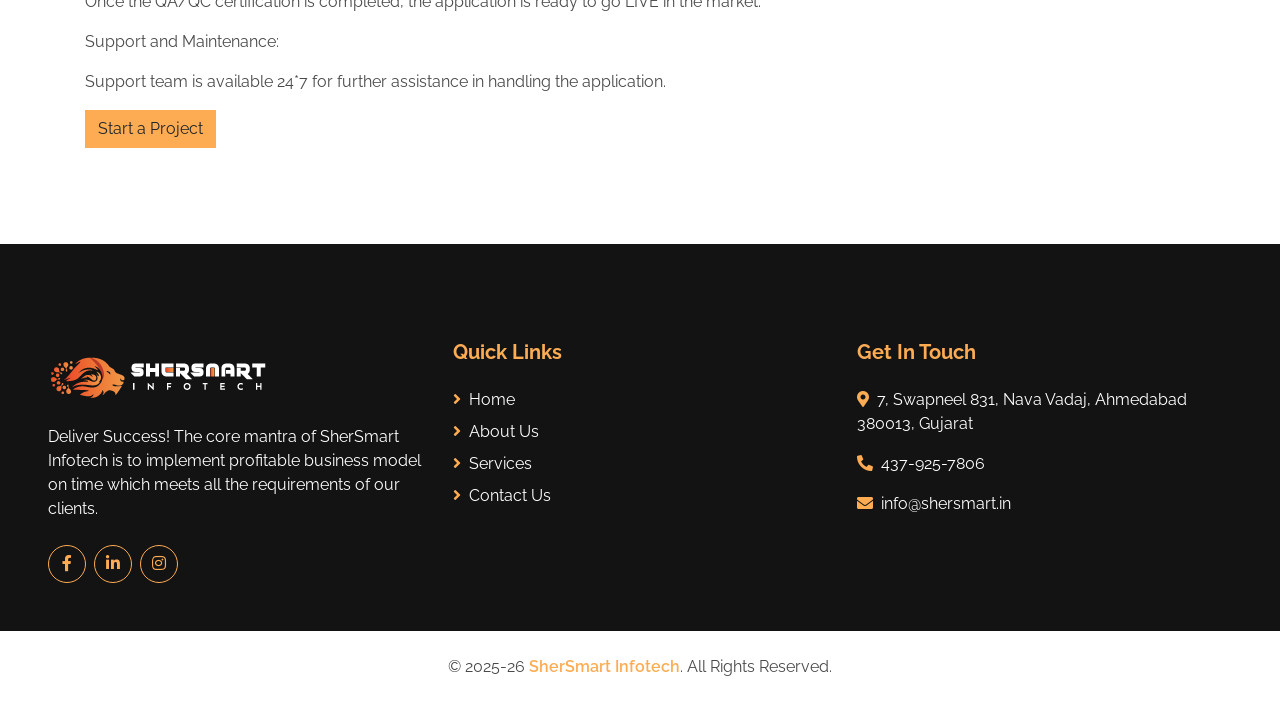
<file: digital-marketing.html>
<!DOCTYPE html>
<html lang="en">

<head>
    <meta charset="utf-8">
    <title>Digital Marketing | SherSmart Infotech</title>
    <meta content="width=device-width, initial-scale=1.0" name="viewport">
    <meta content="Digital Marketing" name="keywords">
    <meta content="Digital Marketing services by SherSmart Infotech" name="description">
    <link href="img/favicon.ico" rel="icon">
    <link rel="preconnect" href="https://fonts.gstatic.com">
    <link href="https://fonts.googleapis.com/css2?family=Raleway:wght@400;500;600;700;800;900&display=swap"
        rel="stylesheet">
    <link href="https://cdnjs.cloudflare.com/ajax/libs/font-awesome/5.15.0/css/all.min.css" rel="stylesheet">
    <link href="lib/owlcarousel/assets/owl.carousel.min.css" rel="stylesheet">
    <link href="css/style.css" rel="stylesheet">
</head>

<body>
   <!-- Navbar Start -->
    <div class="container-fluid nav-bar p-0">
        <div class="container-lg p-0">
            <nav class="navbar navbar-expand-lg bg-secondary navbar-dark">
                <a href="index.html" class="navbar-brand">
                    <img src="img/logo.png" alt="SherSmart" style="height: 70px; width: auto; max-width: 100%;">
                </a>
                <button type="button" class="navbar-toggler" data-toggle="collapse" data-target="#navbarCollapse">
                    <span class="navbar-toggler-icon"></span>
                </button>
                <div class="collapse navbar-collapse justify-content-between" id="navbarCollapse">
                    <div class="navbar-nav ml-auto py-0">
                        <a href="index.html" class="nav-item nav-link">Home</a>
                        <a href="about.html" class="nav-item nav-link">About</a>
                        <div class="nav-item dropdown">
                            <a href="service.html" class="nav-link dropdown-toggle active" data-toggle="dropdown">Services</a>
                            <div class="dropdown-menu border-0 rounded-0 m-0">
                                <a href="custom-development.html" class="dropdown-item">Custom Development</a>
                                <a href="design-branding.html" class="dropdown-item">Design & Branding</a>
                                <a href="digital-marketing.html" class="dropdown-item">Digital Marketing</a>
                                <a href="e-commerce.html" class="dropdown-item">E-Commerce</a>
                                <a href="mobile-development.html" class="dropdown-item">Mobile Development</a>
                                <a href="quality-engineering.html" class="dropdown-item">Quality Engineering</a>
                                <a href="web-development.html" class="dropdown-item">Web Development</a>
                            </div>
                        </div>
                          
                        <a href="contact.html" class="nav-item nav-link">Contact</a>
                    </div>
                </div>
            </nav>
        </div>
    </div>
    <!-- Navbar End -->

    <!-- Page Header Start -->
    <div class="container-fluid page-header d-flex flex-column align-items-center justify-content-center pt-0 pt-lg-5 mb-5">
        <h1 class="display-4 text-white mb-3 mt-0 mt-lg-5">Digital Marketing</h1>
        <div class="d-inline-flex text-white">
            <p class="m-0"><a class="text-white" href="index.html">Home</a></p>
            <p class="m-0 px-2">/</p>
            <p class="m-0">Services</p>
        </div>
    </div>
    <!-- Page Header End -->

    <div class="container-fluid py-5">
        <div class="container">
            <div class="row">
                <div class="col-lg-8">
                    <h2>Digital Marketing</h2>
                    <h3>DM ASO</h3><p>Documentation for SherSmart Infotech</p><p>ASO Services:</p><p>ASO is the acronym for App Store Organization. It involves the process of increasing the visibility of the app in the app stores and surging conversion rates. Two major app stores are Google Play for android and App store for iOS. Along with achieving high ranks in search results of app store, ASO also pays attention on click-through rate. It suggests that you should motivate people to click into the app store listing once they discover it. Some ways to achieve that are by improving App Title, Name, Logo, Screenshots, ratings etc.</p><p>Once people click through your app store listings, it is essential to make sure that they download it or make a purchase. This process is known as Conversion Rate Optimization in ASO.</p><p>Benefits of exclusive ASO Services of SherSmart Infotech</p><p>Get discovered by significant and high-quality users.</p><p>Enhance visibility and stand out in App Stores</p><p>Improve Organic App downloads in a viable way</p><p>Evolve App revenue and conversion rates</p><p>Cut down on user acquisition costs</p><p>Develop continuous growth</p><p>Reach to the worldwide audience </p><p>Use services of SherSmart Infotech to become the front-runner in the industry. We have dedicated resources who are skilled professionals with the great knowledge of the various technologies.</p><p>Project Execution Methodology </p><p>Requirements Collection:</p><p>The first step to start any development is the collection of requirements from the client’s end.</p><p>UI/UX Proposal:</p><p>Using the cutting-edge designing software tools, the prominent UI/UX is proposed.</p><p>Model:</p><p>The prototype of the application is created and sent to the development team, once the UI/UX proposal is approved. </p><p>Development:</p><p>By considering the suggested platform and technologies, the application enters into the development phase.</p><p>QA/QC verification:</p><p>Each and every module of the application is thoroughly checked and verified before handling out for the seamless experience.</p><p>Distribution:</p><p>Once the QA/QC certification is completed, the application is ready to go LIVE in the market.</p><p>Support and Maintenance:</p><p>Support team is available 24*7 for further assistance in handling the application.</p>
<h3>DM EM</h3><p>Documentation for SherSmart Infotech</p><p>Email MarketingServices:</p><p>For small businesses, email marketing is one of the most cost-effective marketing strategies. This is mainly because of the fact that email marketing is simple to start, allows total control, and manages to communicate directly with your customers. It's critical to recognize that the email marketing software you use is accountable for a large portion of your success with email marketing since it is the tool that sends the actual emails.</p><p>Aside from that, your email marketing provider should help manage your contact list, segmenting people into groups, and tracking the success of your email marketing campaigns simple. Most considerably, a proficient email service provider retains your email campaigns out of the spam section.</p><p>Benefits of exclusive Email Marketing Services of SherSmart Infotech</p><p>Low costs</p><p>Reach the already affiliated audience</p><p>Generate Revenue</p><p>Deliver targeted messages to the audience</p><p>Simple to measure</p><p>Easy to implement</p><p>Quick sharing</p><p>Prompt impact</p><p>Scope to attain global audience</p><p>Unmatched profit on investment</p><p>Use services of SherSmart Infotech to become the front-runner in the industry. We have dedicated resources who are skilled professionals with the great knowledge of the various technologies.</p><p>Project Execution Methodology </p><p>Requirements Collection:</p><p>The first step to start any development is the collection of requirements from the client’s end.</p><p>UI/UX Proposal:</p><p>Using the cutting-edge designing software tools, the prominent UI/UX is proposed.</p><p>Model:</p><p>The prototype of the application is created and sent to the development team, once the UI/UX proposal is approved. </p><p>Development:</p><p>By considering the suggested platform and technologies, the application enters into the development phase.</p><p>QA/QC verification:</p><p>Each and every module of the application is thoroughly checked and verified before handling out for the seamless experience.</p><p>Distribution:</p><p>Once the QA/QC certification is completed, the application is ready to go LIVE in the market.</p><p>Support and Maintenance:</p><p>Support team is available 24*7 for further assistance in handling the application.</p>
<h3>DM PPC</h3><p>Documentation for SherSmart Infotech</p><p>PPC Services:</p><p>Pay Per Click is widely known from its acronym PPC. It is a popular tool of sponsored online advertising and promotions. It is mainly used by number of websites, applications and search engines. When the user clicks on the adverts, only then the advertiser has to pay. Therefore the term ‘Pay Per Click’ was derived. One of the popular ways to generate traffic on your website and get visitors, PPC is broadly used. However, with the poor management and after spending time and efforts, you may end up with less traffic or no traffic at all. To attain the good results, PPC experts along with good marketing strategies are required. </p><p><w:tab w:val="left" w:pos="3780"/></w:tabs><w:spacing w:after="0" w:line="240" w:lineRule="auto"/><w:jc w:val="both"/><w:rPr><w:rFonts w:ascii="Times New Roman" w:eastAsia="Times New Roman" w:hAnsi="Times New Roman" w:cs="Times New Roman"/><w:b/><w:sz w:val="28"/><w:szCs w:val="28"/></w:rPr></w:pPr><w:bookmarkStart w:id="0" w:name="_GoBack"/><w:r w:rsidRPr="007F2B7D"><w:rPr><w:rFonts w:ascii="Times New Roman" w:eastAsia="Times New Roman" w:hAnsi="Times New Roman" w:cs="Times New Roman"/><w:b/><w:sz w:val="28"/><w:szCs w:val="28"/></w:rPr><w:t xml:space="preserve">Services proffer for Pay Per Click Services</p><p><w:tab w:val="left" w:pos="3780"/></w:tabs><w:spacing w:after="0" w:line="240" w:lineRule="auto"/><w:jc w:val="both"/><w:rPr><w:rFonts w:ascii="Times New Roman" w:eastAsia="Times New Roman" w:hAnsi="Times New Roman" w:cs="Times New Roman"/><w:sz w:val="24"/><w:szCs w:val="28"/></w:rPr></w:pPr><w:r><w:rPr><w:rFonts w:ascii="Times New Roman" w:eastAsia="Times New Roman" w:hAnsi="Times New Roman" w:cs="Times New Roman"/><w:sz w:val="24"/><w:szCs w:val="28"/></w:rPr><w:t>Bid Monitoring and Optimization</p><p><w:tab w:val="left" w:pos="3780"/></w:tabs><w:spacing w:after="0" w:line="240" w:lineRule="auto"/><w:jc w:val="both"/><w:rPr><w:rFonts w:ascii="Times New Roman" w:eastAsia="Times New Roman" w:hAnsi="Times New Roman" w:cs="Times New Roman"/><w:sz w:val="24"/><w:szCs w:val="28"/></w:rPr></w:pPr><w:r><w:rPr><w:rFonts w:ascii="Times New Roman" w:eastAsia="Times New Roman" w:hAnsi="Times New Roman" w:cs="Times New Roman"/><w:sz w:val="24"/><w:szCs w:val="28"/></w:rPr><w:t>Keyword Research &amp; Analysis</p><p><w:tab w:val="left" w:pos="3780"/></w:tabs><w:spacing w:after="0" w:line="240" w:lineRule="auto"/><w:jc w:val="both"/><w:rPr><w:rFonts w:ascii="Times New Roman" w:eastAsia="Times New Roman" w:hAnsi="Times New Roman" w:cs="Times New Roman"/><w:sz w:val="24"/><w:szCs w:val="28"/></w:rPr></w:pPr><w:r><w:rPr><w:rFonts w:ascii="Times New Roman" w:eastAsia="Times New Roman" w:hAnsi="Times New Roman" w:cs="Times New Roman"/><w:sz w:val="24"/><w:szCs w:val="28"/></w:rPr><w:t>Report creation on regular intervals</p><p><w:tab w:val="left" w:pos="3780"/></w:tabs><w:spacing w:after="0" w:line="240" w:lineRule="auto"/><w:jc w:val="both"/><w:rPr><w:rFonts w:ascii="Times New Roman" w:eastAsia="Times New Roman" w:hAnsi="Times New Roman" w:cs="Times New Roman"/><w:sz w:val="24"/><w:szCs w:val="28"/></w:rPr></w:pPr><w:r><w:rPr><w:rFonts w:ascii="Times New Roman" w:eastAsia="Times New Roman" w:hAnsi="Times New Roman" w:cs="Times New Roman"/><w:sz w:val="24"/><w:szCs w:val="28"/></w:rPr><w:t xml:space="preserve">Writing of Adcopy</p><p><w:tab w:val="left" w:pos="3780"/></w:tabs><w:spacing w:after="0" w:line="240" w:lineRule="auto"/><w:jc w:val="both"/><w:rPr><w:rFonts w:ascii="Times New Roman" w:eastAsia="Times New Roman" w:hAnsi="Times New Roman" w:cs="Times New Roman"/><w:sz w:val="24"/><w:szCs w:val="28"/></w:rPr></w:pPr><w:r><w:rPr><w:rFonts w:ascii="Times New Roman" w:eastAsia="Times New Roman" w:hAnsi="Times New Roman" w:cs="Times New Roman"/><w:sz w:val="24"/><w:szCs w:val="28"/></w:rPr><w:t>Account Setup</p><p><w:tab w:val="left" w:pos="3780"/></w:tabs><w:spacing w:after="0" w:line="240" w:lineRule="auto"/><w:jc w:val="both"/><w:rPr><w:rFonts w:ascii="Times New Roman" w:eastAsia="Times New Roman" w:hAnsi="Times New Roman" w:cs="Times New Roman"/><w:sz w:val="24"/><w:szCs w:val="28"/></w:rPr></w:pPr><w:r><w:rPr><w:rFonts w:ascii="Times New Roman" w:eastAsia="Times New Roman" w:hAnsi="Times New Roman" w:cs="Times New Roman"/><w:sz w:val="24"/><w:szCs w:val="28"/></w:rPr><w:t>Landing Page Optimization</p><p>Our certified teams of experts have extensive intellect and experience of the paid advertising industry. Setting up links and webpages to endorse your business or service while increasing the traffic on the website, is a cakewalk for our experts.  </p><p>PPC Specialists and SEO consultants at SherSmart Infotech have their own set of methods to achieve the dual benefits of instantaneous visibility and strategic placement.</p><p>Use services of SherSmart Infotech to become the front-runner in the industry. We have dedicated resources who are skilled professionals with the great knowledge of the various technologies.</p><p>Project Execution Methodology </p><p>Requirements Collection:</p><p>The first step to start any development is the collection of requirements from the client’s end.</p><p>UI/UX Proposal:</p><p>Using the cutting-edge designing software tools, the prominent UI/UX is proposed.</p><p>Model:</p><p>The prototype of the application is created and sent to the development team, once the UI/UX proposal is approved. </p><p>Development:</p><p>By considering the suggested platform and technologies, the application enters into the development phase.</p><p>QA/QC verification:</p><p>Each and every module of the application is thoroughly checked and verified before handling out for the seamless experience.</p><p>Distribution:</p><p>Once the QA/QC certification is completed, the application is ready to go LIVE in the market.</p><p>Support and Maintenance:</p><p>Support team is available 24*7 for further assistance in handling the application.</p>
<h3>DM SEO</h3><p>Documentation for SherSmart Infotech</p><p>SEO Services:</p><p>In the highly fierce and competitive environment, each organization is working very hard to get the attention of the target audience. Due to that, it has become crucial to hire the professional SEO service experts to manage your business. Reputed and vast experience of the SEO Company can aid you to generate the desired traffic.</p><p> SherSmart Infotech is one stop solution for all your needs. With the vast experience of the industry over the years, we have slowly &amp; steadily built our client base. We can boast of having the clients from all over the globe.</p><p>Ensure top spot in the search engine rankings in addition to your website being on the top for the substantial time period. Our client based approach has helped us to become the leading SEO services management company in the short span of time.</p><p>Benefits of exclusive SEO Services of SherSmart Infotech</p><p>Assured 1st page ranking in the search engine</p><p>Local search engine optimization</p><p>Exclusive on-page/off-page SEO</p><p>Affordable SEO services for the small industry  </p><p>Services of Search Engine Optimization</p><p>Content development and marketing</p><p>On-Page SEO</p><p>SEO audit for websites</p><p>Link building</p><p>Off-Page SEO</p><p>Keyword search</p><p>Use services of SherSmart Infotech to become the front-runner in the industry. We have dedicated resources who are skilled professionals with the great knowledge of the various technologies.</p><p>Project Execution Methodology </p><p>Requirements Collection:</p><p>The first step to start any development is the collection of requirements from the client’s end.</p><p>UI/UX Proposal:</p><p>Using the cutting-edge designing software tools, the prominent UI/UX is proposed.</p><p>Model:</p><p>The prototype of the application is created and sent to the development team, once the UI/UX proposal is approved. </p><p>Development:</p><p>By considering the suggested platform and technologies, the application enters into the development phase.</p><p>QA/QC verification:</p><p>Each and every module of the application is thoroughly checked and verified before handling out for the seamless experience.</p><p>Distribution:</p><p>Once the QA/QC certification is completed, the application is ready to go LIVE in the market.</p><p>Support and Maintenance:</p><p>Support team is available 24*7 for further assistance in handling the application.</p>
<h3>DM SMO</h3><p>Documentation for SherSmart Infotech</p><p>SMO Services:</p><p>In SEO services, social media optimization is extremely crucial. It is a platform wherever individuals might share their thoughts and experiences. This social media platform aids within the creation of fabric that appeals to an oversized variety of users and encourages readers to contribute their thoughts. Twitter, Instagram, Facebook, Reddit, StumbleUpon, Digg, Delicious, and alternative social media sites are samples of places wherever individuals will exchange their thoughts. Because such a large amount of people use social media lately, it's adult in quality. Social media is straightforward to utilize and aids in increasing web presence, traffic, and recognition. We tend to be the SEO firm that provides the simplest social media services to its customers. The goal of social media optimization is to make a two-way dialogue between end-user and business owners. We provide a spread of social networking choices, like blogs, YouTube videos, Flickr picture slideshows, RSS feeds, and more.</p><p>Benefits of exclusive SMO Services of SherSmart Infotech</p><p>Boost your online visibility</p><p>Improve your search engine ranks</p><p>Huge amounts of targeted traffic at a low cost</p><p>Increase the dimensions of your target market</p><p>Inbound links of prime quality</p><p>Boost the effectiveness of alternative marketing strategies</p><p>Increased conversion rate</p><p>View product brand awareness on the internet Site maps that are easily accessible and updated on a regular basis</p><p>Use services of SherSmart Infotech to become the front-runner in the industry. We have dedicated resources who are skilled professionals with the great knowledge of the various technologies.</p><p>Project Execution Methodology </p><p>Requirements Collection:</p><p>The first step to start any development is the collection of requirements from the client’s end.</p><p>UI/UX Proposal:</p><p>Using the cutting-edge designing software tools, the prominent UI/UX is proposed.</p><p>Model:</p><p>The prototype of the application is created and sent to the development team, once the UI/UX proposal is approved. </p><p>Development:</p><p>By considering the suggested platform and technologies, the application enters into the development phase.</p><p>QA/QC verification:</p><p>Each and every module of the application is thoroughly checked and verified before handling out for the seamless experience.</p><p>Distribution:</p><p>Once the QA/QC certification is completed, the application is ready to go LIVE in the market.</p><p>Support and Maintenance:</p><p>Support team is available 24*7 for further assistance in handling the application.</p>

                    <a class="btn btn-primary" href="contact.html">Start a Project</a>
                </div>
                <div class="col-lg-4">
                    <div class="bg-light p-4">
                        <h5>Quick Contact</h5>
                        <p><i class="fa fa-phone-alt text-primary mr-2"></i> 437-925-7806</p>
                        <p><i class="fa fa-envelope text-primary mr-2"></i> info@shersmart.in</p><a
                            class="btn btn-outline-primary" href="contact.html">Contact Us</a>
                    </div>
                </div>
            </div>
        </div>
    </div>

    <!-- Footer Start -->
    <div class="container-fluid bg-secondary text-white mt-5 pt-5 px-sm-3 px-md-5">
        <div class="row pt-5">
            <div class="col-lg-4 col-md-6 mb-5">
                <a href="index.html" class="navbar-brand">
                    <img src="img/logo.png" alt="SherSmart" style="height: 60px; width: auto; max-width: 100%; margin-bottom: 15px;">
                </a>
                <p>Deliver Success! The core mantra of SherSmart Infotech is to implement profitable business model on time which meets all the requirements of our clients.</p>
                <div class="d-flex justify-content-start mt-4">
                    <a class="btn btn-outline-primary rounded-circle text-center mr-2 px-0" style="width: 38px; height: 38px;" href="https://www.facebook.com/SherSmartinfotech"><i class="fab fa-facebook-f"></i></a>
                    <a class="btn btn-outline-primary rounded-circle text-center mr-2 px-0" style="width: 38px; height: 38px;" href="https://www.linkedin.com/company/shersmart-infotech"><i class="fab fa-linkedin-in"></i></a>
                    <a class="btn btn-outline-primary rounded-circle text-center mr-2 px-0" style="width: 38px; height: 38px;" href="https://www.instagram.com/shersmart_infotech"><i class="fab fa-instagram"></i></a>
                </div>
            </div>
            <div class="col-lg-4 col-md-6 mb-5">
                <h5 class="font-weight-bold text-primary mb-4">Quick Links</h5>
                <div class="d-flex flex-column justify-content-start">
                    <a class="text-white mb-2" href="index.html"><i class="fa fa-angle-right text-primary mr-2"></i>Home</a>
                    <a class="text-white mb-2" href="about.html"><i class="fa fa-angle-right text-primary mr-2"></i>About Us</a>
                    <a class="text-white mb-2" href="service.html"><i class="fa fa-angle-right text-primary mr-2"></i>Services</a>
                    <a class="text-white" href="contact.html"><i class="fa fa-angle-right text-primary mr-2"></i>Contact Us</a>
                </div>
            </div>
            
            <div class="col-lg-4 col-md-6 mb-5">
                <h5 class="font-weight-bold text-primary mb-4">Get In Touch</h5>
                <p></p>
                <p><i class="fa fa-map-marker-alt text-primary mr-2"></i>7, Swapneel 831, Nava Vadaj, Ahmedabad 380013, Gujarat</p>
                <p><i class="fa fa-phone-alt text-primary mr-2"></i>437-925-7806</p>
                <p><i class="fa fa-envelope text-primary mr-2"></i>info@shersmart.in</p>
            </div>
        </div>
    </div>
    <div class="container-fluid py-4 px-sm-3 px-md-5">
        <p class="m-0 text-center">
            &copy; 2025-26 <a class="font-weight-semi-bold" href="index.html">SherSmart Infotech</a>. All Rights Reserved.
        </p>
    </div>
    <!-- Footer End -->

    <a href="#" class="btn btn-lg btn-primary back-to-top"><i class="fa fa-angle-up"></i></a>
    <script src="https://code.jquery.com/jquery-3.4.1.min.js"></script>
    <script src="https://stackpath.bootstrapcdn.com/bootstrap/4.4.1/js/bootstrap.bundle.min.js"></script>
    <script src="lib/easing/easing.min.js"></script>
    <script src="lib/waypoints/waypoints.min.js"></script>
    <script src="lib/counterup/counterup.min.js"></script>
    <script src="lib/owlcarousel/owl.carousel.min.js"></script>
    <script src="mail/jqBootstrapValidation.min.js"></script>
    <script src="mail/contact.js"></script>
    <script src="js/main.js"></script>
</body>

</html>
</file>
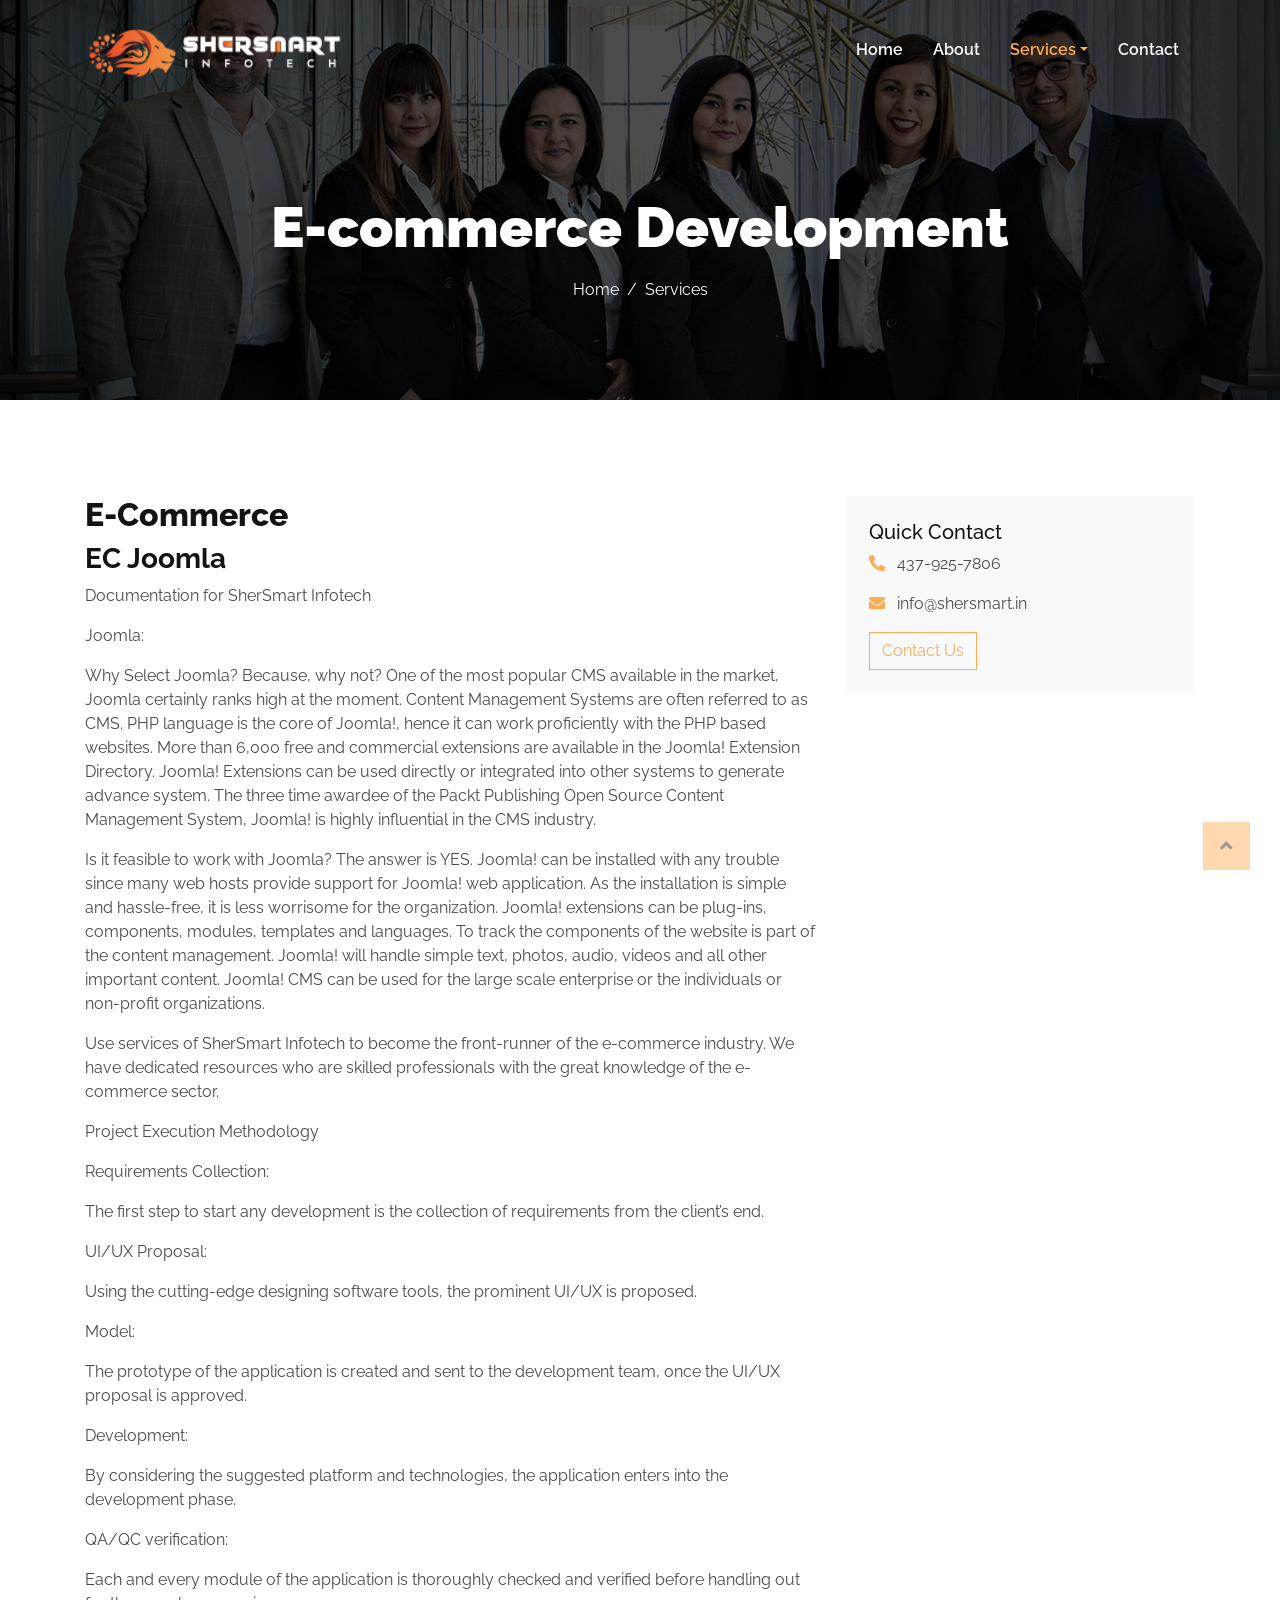
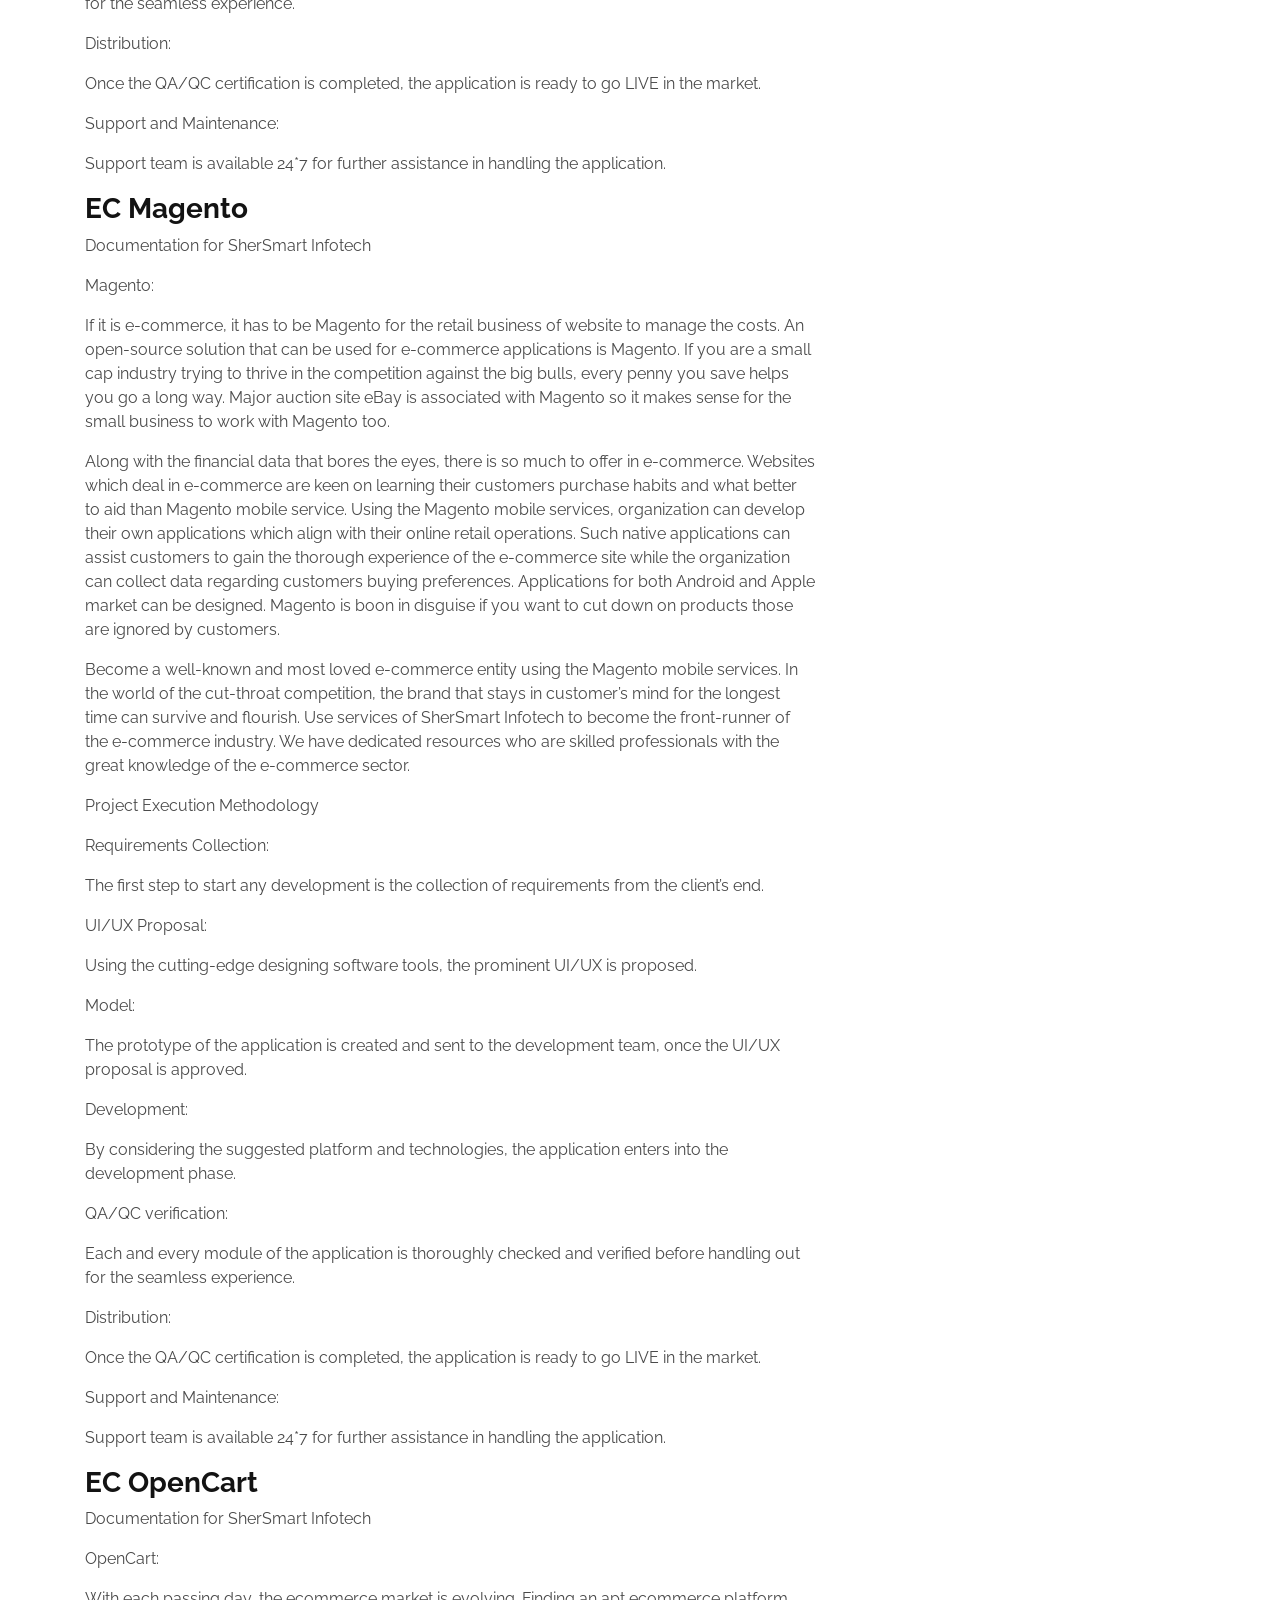
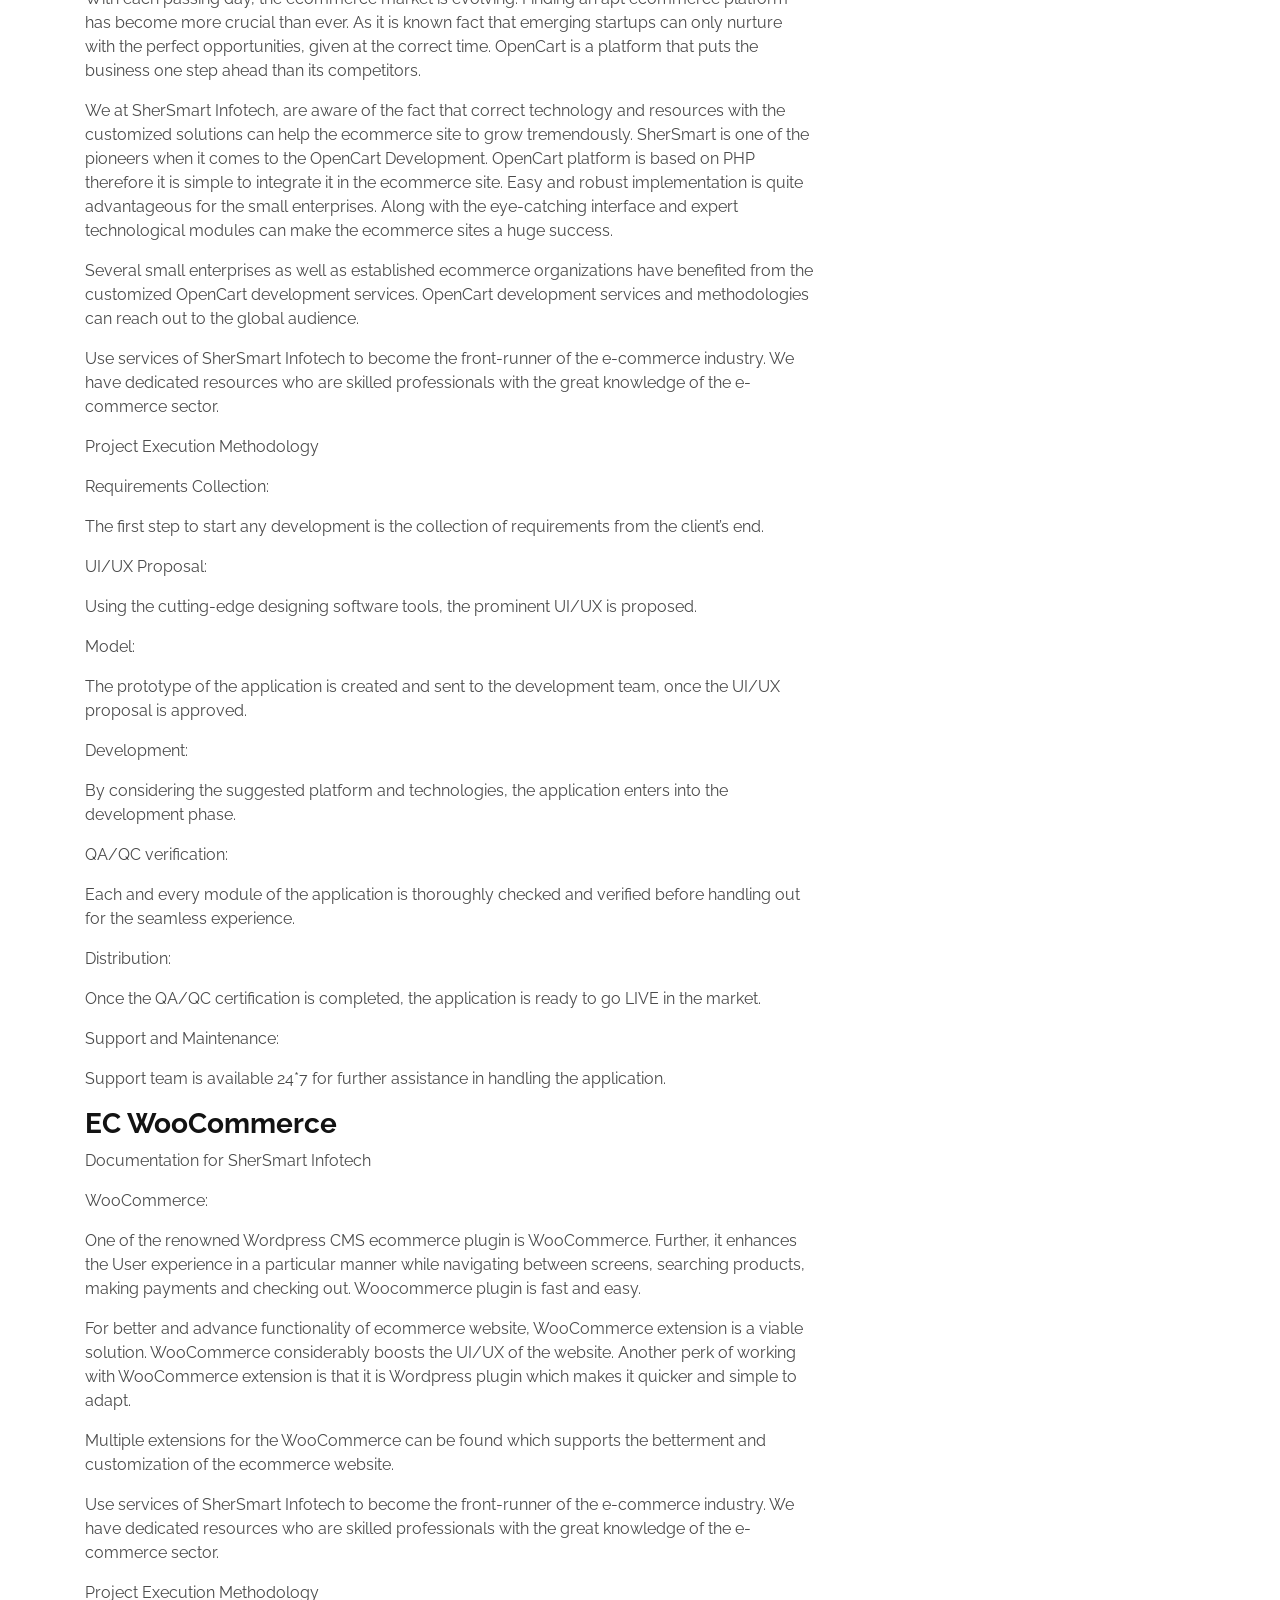
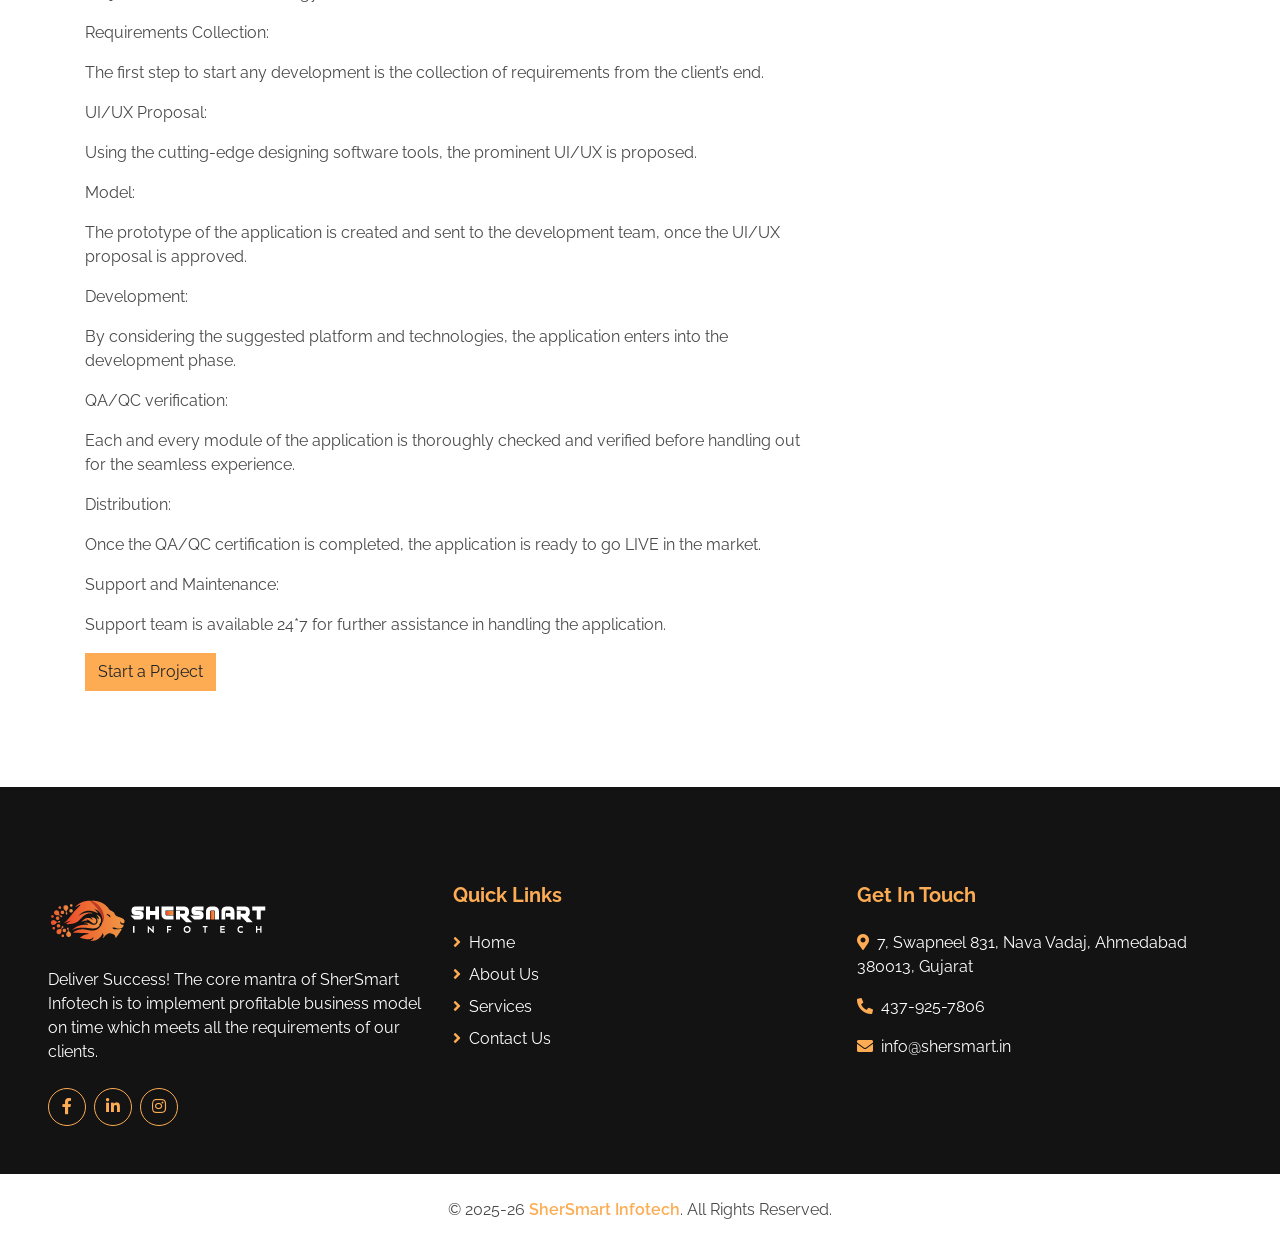
<file: e-commerce.html>
<!DOCTYPE html>
<html lang="en">
<head>
    <meta charset="utf-8">
    <title>Web Development | SherSmart Infotech</title>
    <meta content="width=device-width, initial-scale=1.0" name="viewport">
    <meta content="Web Development" name="keywords">
    <meta content="Web Development services by SherSmart Infotech" name="description">
    <link href="img/favicon.ico" rel="icon">
    <link rel="preconnect" href="https://fonts.gstatic.com">
    <link href="https://fonts.googleapis.com/css2?family=Raleway:wght@400;500;600;700;800;900&display=swap" rel="stylesheet">
    <link href="https://cdnjs.cloudflare.com/ajax/libs/font-awesome/5.15.0/css/all.min.css" rel="stylesheet">
    <link href="lib/owlcarousel/assets/owl.carousel.min.css" rel="stylesheet">
    <link href="css/style.css" rel="stylesheet">
</head>
<body>
<!-- Navbar Start -->
    <div class="container-fluid nav-bar p-0">
        <div class="container-lg p-0">
            <nav class="navbar navbar-expand-lg bg-secondary navbar-dark">
                <a href="index.html" class="navbar-brand">
                    <img src="img/logo.png" alt="SherSmart" style="height: 70px; width: auto; max-width: 100%;">
                </a>
                <button type="button" class="navbar-toggler" data-toggle="collapse" data-target="#navbarCollapse">
                    <span class="navbar-toggler-icon"></span>
                </button>
                <div class="collapse navbar-collapse justify-content-between" id="navbarCollapse">
                    <div class="navbar-nav ml-auto py-0">
                        <a href="index.html" class="nav-item nav-link">Home</a>
                        <a href="about.html" class="nav-item nav-link">About</a>
                        <div class="nav-item dropdown">
                            <a href="service.html" class="nav-link dropdown-toggle active" data-toggle="dropdown">Services</a>
                            <div class="dropdown-menu border-0 rounded-0 m-0">
                                <a href="custom-development.html" class="dropdown-item">Custom Development</a>
                                <a href="design-branding.html" class="dropdown-item">Design & Branding</a>
                                <a href="digital-marketing.html" class="dropdown-item">Digital Marketing</a>
                                <a href="e-commerce.html" class="dropdown-item">E-Commerce</a>
                                <a href="mobile-development.html" class="dropdown-item">Mobile Development</a>
                                <a href="quality-engineering.html" class="dropdown-item">Quality Engineering</a>
                                <a href="web-development.html" class="dropdown-item">Web Development</a>
                            </div>
                        </div>
                          
                        <a href="contact.html" class="nav-item nav-link">Contact</a>
                    </div>
                </div>
            </nav>
        </div>
    </div>
    <!-- Navbar End -->

    <!-- Page Header Start -->
    <div class="container-fluid page-header d-flex flex-column align-items-center justify-content-center pt-0 pt-lg-5 mb-5">
        <h1 class="display-4 text-white mb-3 mt-0 mt-lg-5">E-commerce Development</h1>
        <div class="d-inline-flex text-white">
            <p class="m-0"><a class="text-white" href="index.html">Home</a></p>
            <p class="m-0 px-2">/</p>
            <p class="m-0">Services</p>
        </div>
    </div>
    <!-- Page Header End -->
<div class="container-fluid py-5"><div class="container"><div class="row"><div class="col-lg-8">
                    <h2>E-Commerce</h2>
                    <h3>EC Joomla</h3><p>Documentation for SherSmart Infotech</p><p>Joomla:</p><p>Why Select Joomla? Because, why not?  One of the most popular CMS available in the market, Joomla certainly ranks high at the moment. Content Management Systems are often referred to as CMS. PHP language is the core of Joomla!, hence it can work proficiently with the PHP based websites. More than 6,000 free and commercial extensions are available in the Joomla! Extension Directory. Joomla! Extensions can be used directly or integrated into other systems to generate advance system. The three time awardee of the Packt Publishing Open Source Content Management System, Joomla! is highly influential in the CMS industry. </p><p>Is it feasible to work with Joomla? The answer is YES. Joomla! can be installed with any trouble since many web hosts provide support for Joomla! web application. As the installation is simple and hassle-free, it is less worrisome for the organization. Joomla! extensions can be plug-ins, components, modules, templates and languages. To track the components of the website is part of the content management. Joomla! will handle simple text, photos, audio, videos and all other important content. Joomla! CMS can be used for the large scale enterprise or the individuals or non-profit organizations.</p><p>Use services of SherSmart Infotech to become the front-runner of the e-commerce industry. We have dedicated resources who are skilled professionals with the great knowledge of the e-commerce sector.</p><p>Project Execution Methodology </p><p>Requirements Collection:</p><p>The first step to start any development is the collection of requirements from the client’s end.</p><p>UI/UX Proposal:</p><p>Using the cutting-edge designing software tools, the prominent UI/UX is proposed.</p><p>Model:</p><p>The prototype of the application is created and sent to the development team, once the UI/UX proposal is approved. </p><p>Development:</p><p>By considering the suggested platform and technologies, the application enters into the development phase.</p><p>QA/QC verification:</p><p>Each and every module of the application is thoroughly checked and verified before handling out for the seamless experience.</p><p>Distribution:</p><p>Once the QA/QC certification is completed, the application is ready to go LIVE in the market.</p><p>Support and Maintenance:</p><p>Support team is available 24*7 for further assistance in handling the application.</p>
<h3>EC Magento</h3><p>Documentation for SherSmart Infotech</p><p>Magento:</p><p>If it is e-commerce, it has to be Magento for the retail business of website to manage the costs. An open-source solution that can be used for e-commerce applications is Magento. If you are a small cap industry trying to thrive in the competition against the big bulls, every penny you save helps you go a long way. Major auction site eBay is associated with Magento so it makes sense for the small business to work with Magento too. </p><p>Along with the financial data that bores the eyes, there is so much to offer in e-commerce. Websites which deal in e-commerce are keen on learning their customers purchase habits and what better to aid than Magento mobile service. Using the Magento mobile services, organization can develop their own applications which align with their online retail operations. Such native applications can assist customers to gain the thorough experience of the e-commerce site while the organization can collect data regarding customers buying preferences. Applications for both Android and Apple market can be designed. Magento is boon in disguise if you want to cut down on products those are ignored by customers.</p><p>Become a well-known and most loved e-commerce entity using the Magento mobile services. In the world of the cut-throat competition, the brand that stays in customer’s mind for the longest time can survive and flourish. Use services of SherSmart Infotech to become the front-runner of the e-commerce industry. We have dedicated resources who are skilled professionals with the great knowledge of the e-commerce sector.</p><p>Project Execution Methodology </p><p>Requirements Collection:</p><p>The first step to start any development is the collection of requirements from the client’s end.</p><p>UI/UX Proposal:</p><p>Using the cutting-edge designing software tools, the prominent UI/UX is proposed.</p><p>Model:</p><p>The prototype of the application is created and sent to the development team, once the UI/UX proposal is approved. </p><p>Development:</p><p>By considering the suggested platform and technologies, the application enters into the development phase.</p><p>QA/QC verification:</p><p>Each and every module of the application is thoroughly checked and verified before handling out for the seamless experience.</p><p>Distribution:</p><p>Once the QA/QC certification is completed, the application is ready to go LIVE in the market.</p><p>Support and Maintenance:</p><p>Support team is available 24*7 for further assistance in handling the application.</p>
<h3>EC OpenCart</h3><p>Documentation for SherSmart Infotech</p><p>OpenCart:</p><p>With each passing day, the ecommerce market is evolving. Finding an apt ecommerce platform has become more crucial than ever. As it is known fact that emerging startups can only nurture with the perfect opportunities, given at the correct time. OpenCart is a platform that puts the business one step ahead than its competitors.</p><p>We at SherSmart Infotech, are aware of the fact that correct technology and resources with the customized solutions can help the ecommerce site to grow tremendously. SherSmart is one of the pioneers when it comes to the OpenCart Development. OpenCart platform is based on PHP therefore it is simple to integrate it in the ecommerce site. Easy and robust implementation is quite advantageous for the small enterprises. Along with the eye-catching interface and expert technological modules can make the ecommerce sites a huge success.</p><p>Several small enterprises as well as established ecommerce organizations have benefited from the customized OpenCart development services. OpenCart development services and methodologies can reach out to the global audience. </p><p>Use services of SherSmart Infotech to become the front-runner of the e-commerce industry. We have dedicated resources who are skilled professionals with the great knowledge of the e-commerce sector.</p><p>Project Execution Methodology </p><p>Requirements Collection:</p><p>The first step to start any development is the collection of requirements from the client’s end.</p><p>UI/UX Proposal:</p><p>Using the cutting-edge designing software tools, the prominent UI/UX is proposed.</p><p>Model:</p><p>The prototype of the application is created and sent to the development team, once the UI/UX proposal is approved. </p><p>Development:</p><p>By considering the suggested platform and technologies, the application enters into the development phase.</p><p>QA/QC verification:</p><p>Each and every module of the application is thoroughly checked and verified before handling out for the seamless experience.</p><p>Distribution:</p><p>Once the QA/QC certification is completed, the application is ready to go LIVE in the market.</p><p>Support and Maintenance:</p><p>Support team is available 24*7 for further assistance in handling the application.</p>
<h3>EC WooCommerce</h3><p>Documentation for SherSmart Infotech</p><p>WooCommerce:</p><p>One of the renowned Wordpress CMS ecommerce plugin is WooCommerce. Further, it enhances the User experience in a particular manner while navigating between screens, searching products, making payments and checking out. Woocommerce plugin is fast and easy. </p><p>For better and advance functionality of ecommerce website, WooCommerce extension is a viable solution. WooCommerce considerably boosts the UI/UX of the website. Another perk of working with WooCommerce extension is that it is Wordpress plugin which makes it quicker and simple to adapt.</p><p>Multiple extensions for the WooCommerce can be found which supports the betterment and customization of the ecommerce website.</p><p>Use services of SherSmart Infotech to become the front-runner of the e-commerce industry. We have dedicated resources who are skilled professionals with the great knowledge of the e-commerce sector.</p><p>Project Execution Methodology </p><p>Requirements Collection:</p><p>The first step to start any development is the collection of requirements from the client’s end.</p><p>UI/UX Proposal:</p><p>Using the cutting-edge designing software tools, the prominent UI/UX is proposed.</p><p>Model:</p><p>The prototype of the application is created and sent to the development team, once the UI/UX proposal is approved. </p><p>Development:</p><p>By considering the suggested platform and technologies, the application enters into the development phase.</p><p>QA/QC verification:</p><p>Each and every module of the application is thoroughly checked and verified before handling out for the seamless experience.</p><p>Distribution:</p><p>Once the QA/QC certification is completed, the application is ready to go LIVE in the market.</p><p>Support and Maintenance:</p><p>Support team is available 24*7 for further assistance in handling the application.</p>

                    <a class="btn btn-primary" href="contact.html">Start a Project</a>
                </div><div class="col-lg-4"><div class="bg-light p-4"><h5>Quick Contact</h5><p><i class="fa fa-phone-alt text-primary mr-2"></i> 437-925-7806</p><p><i class="fa fa-envelope text-primary mr-2"></i> info@shersmart.in</p><a class="btn btn-outline-primary" href="contact.html">Contact Us</a></div></div></div></div></div>

<!-- Footer Start -->
    <div class="container-fluid bg-secondary text-white mt-5 pt-5 px-sm-3 px-md-5">
        <div class="row pt-5">
            <div class="col-lg-4 col-md-6 mb-5">
                <a href="index.html" class="navbar-brand">
                    <img src="img/logo.png" alt="SherSmart" style="height: 60px; width: auto; max-width: 100%; margin-bottom: 15px;">
                </a>
                <p>Deliver Success! The core mantra of SherSmart Infotech is to implement profitable business model on time which meets all the requirements of our clients.</p>
                <div class="d-flex justify-content-start mt-4">
                    <a class="btn btn-outline-primary rounded-circle text-center mr-2 px-0" style="width: 38px; height: 38px;" href="https://www.facebook.com/SherSmartinfotech"><i class="fab fa-facebook-f"></i></a>
                    <a class="btn btn-outline-primary rounded-circle text-center mr-2 px-0" style="width: 38px; height: 38px;" href="https://www.linkedin.com/company/shersmart-infotech"><i class="fab fa-linkedin-in"></i></a>
                    <a class="btn btn-outline-primary rounded-circle text-center mr-2 px-0" style="width: 38px; height: 38px;" href="https://www.instagram.com/shersmart_infotech"><i class="fab fa-instagram"></i></a>
                </div>
            </div>
            <div class="col-lg-4 col-md-6 mb-5">
                <h5 class="font-weight-bold text-primary mb-4">Quick Links</h5>
                <div class="d-flex flex-column justify-content-start">
                    <a class="text-white mb-2" href="index.html"><i class="fa fa-angle-right text-primary mr-2"></i>Home</a>
                    <a class="text-white mb-2" href="about.html"><i class="fa fa-angle-right text-primary mr-2"></i>About Us</a>
                    <a class="text-white mb-2" href="service.html"><i class="fa fa-angle-right text-primary mr-2"></i>Services</a>
                    <a class="text-white" href="contact.html"><i class="fa fa-angle-right text-primary mr-2"></i>Contact Us</a>
                </div>
            </div>
            
            <div class="col-lg-4 col-md-6 mb-5">
                <h5 class="font-weight-bold text-primary mb-4">Get In Touch</h5>
                <p></p>
                <p><i class="fa fa-map-marker-alt text-primary mr-2"></i>7, Swapneel 831, Nava Vadaj, Ahmedabad 380013, Gujarat</p>
                <p><i class="fa fa-phone-alt text-primary mr-2"></i>437-925-7806</p>
                <p><i class="fa fa-envelope text-primary mr-2"></i>info@shersmart.in</p>
            </div>
        </div>
    </div>
    <div class="container-fluid py-4 px-sm-3 px-md-5">
        <p class="m-0 text-center">
            &copy; 2025-26 <a class="font-weight-semi-bold" href="index.html">SherSmart Infotech</a>. All Rights Reserved.
        </p>
    </div>
    <!-- Footer End -->
<a href="#" class="btn btn-lg btn-primary back-to-top"><i class="fa fa-angle-up"></i></a>
<script src="https://code.jquery.com/jquery-3.4.1.min.js"></script>
<script src="https://stackpath.bootstrapcdn.com/bootstrap/4.4.1/js/bootstrap.bundle.min.js"></script>
<script src="lib/easing/easing.min.js"></script>
<script src="lib/waypoints/waypoints.min.js"></script>
<script src="lib/counterup/counterup.min.js"></script>
<script src="lib/owlcarousel/owl.carousel.min.js"></script>
<script src="mail/jqBootstrapValidation.min.js"></script>
<script src="mail/contact.js"></script>
<script src="js/main.js"></script>
</body>
</html>
</file>
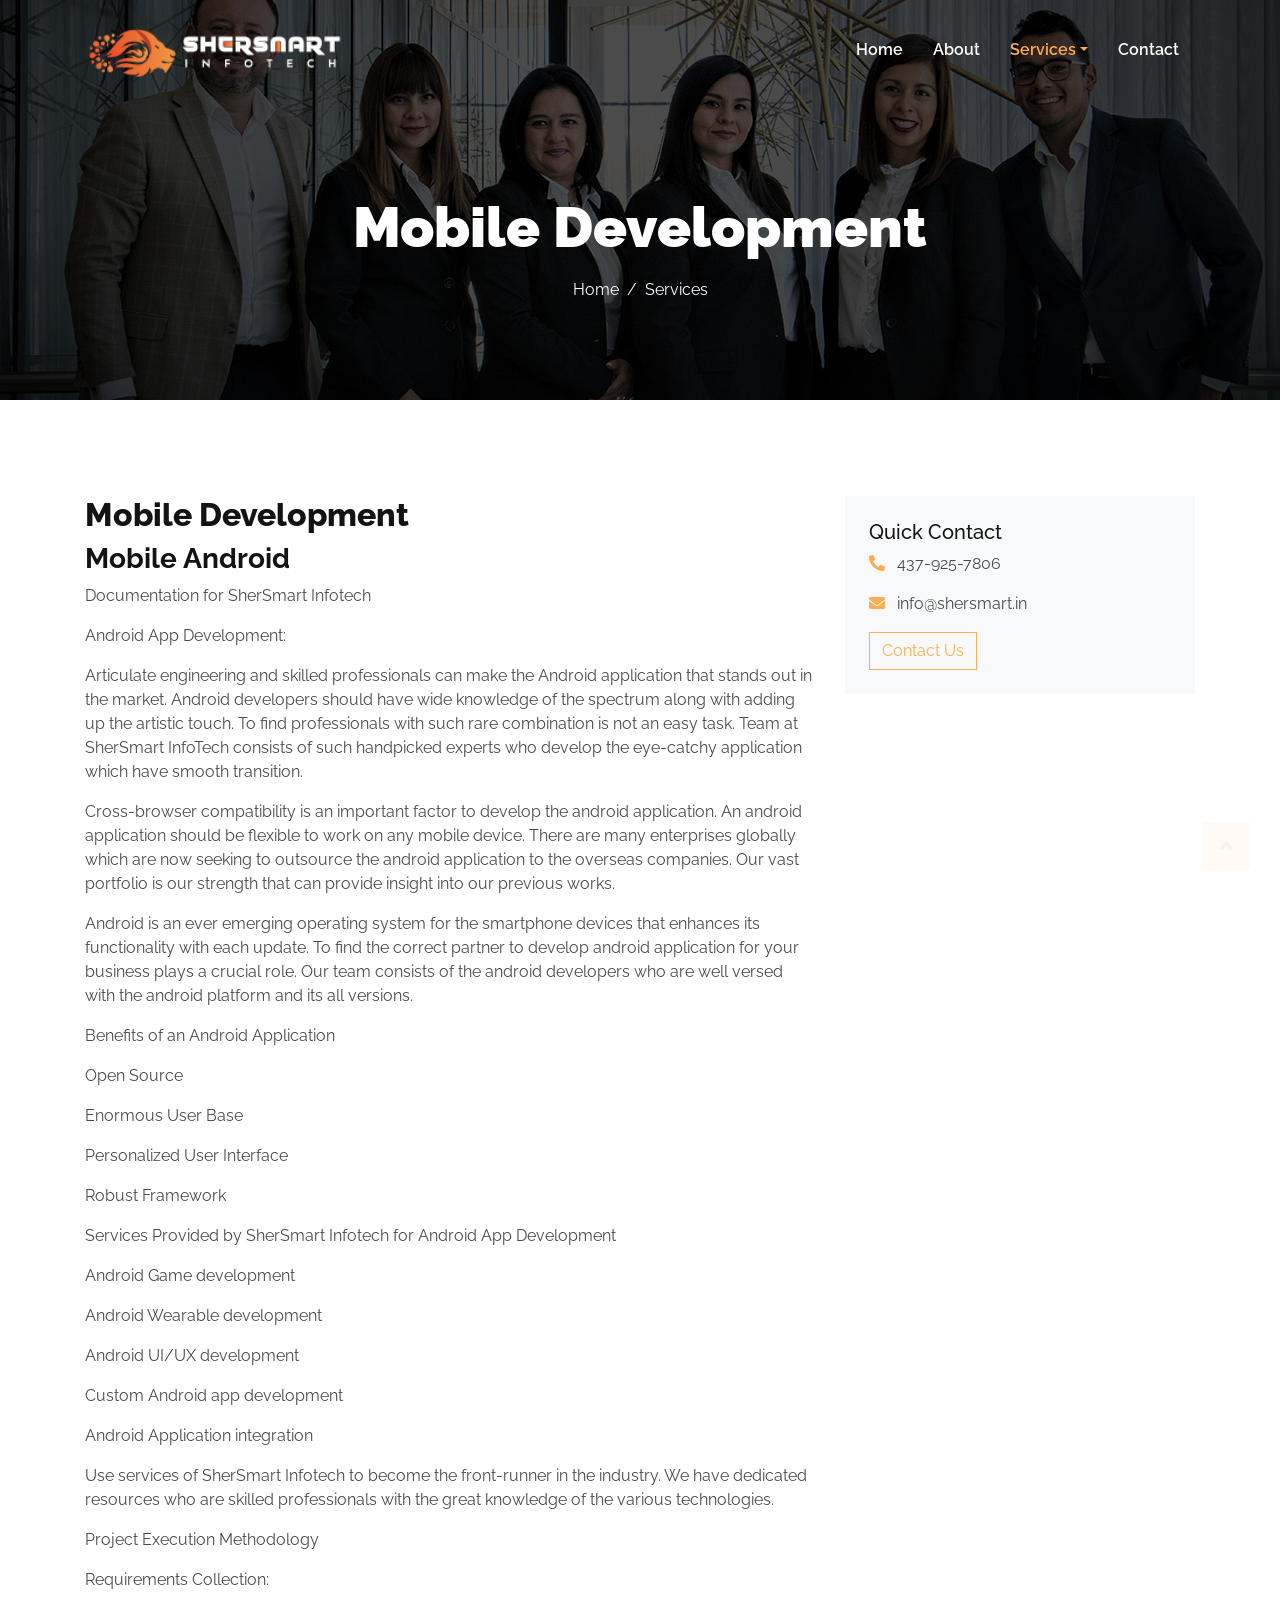
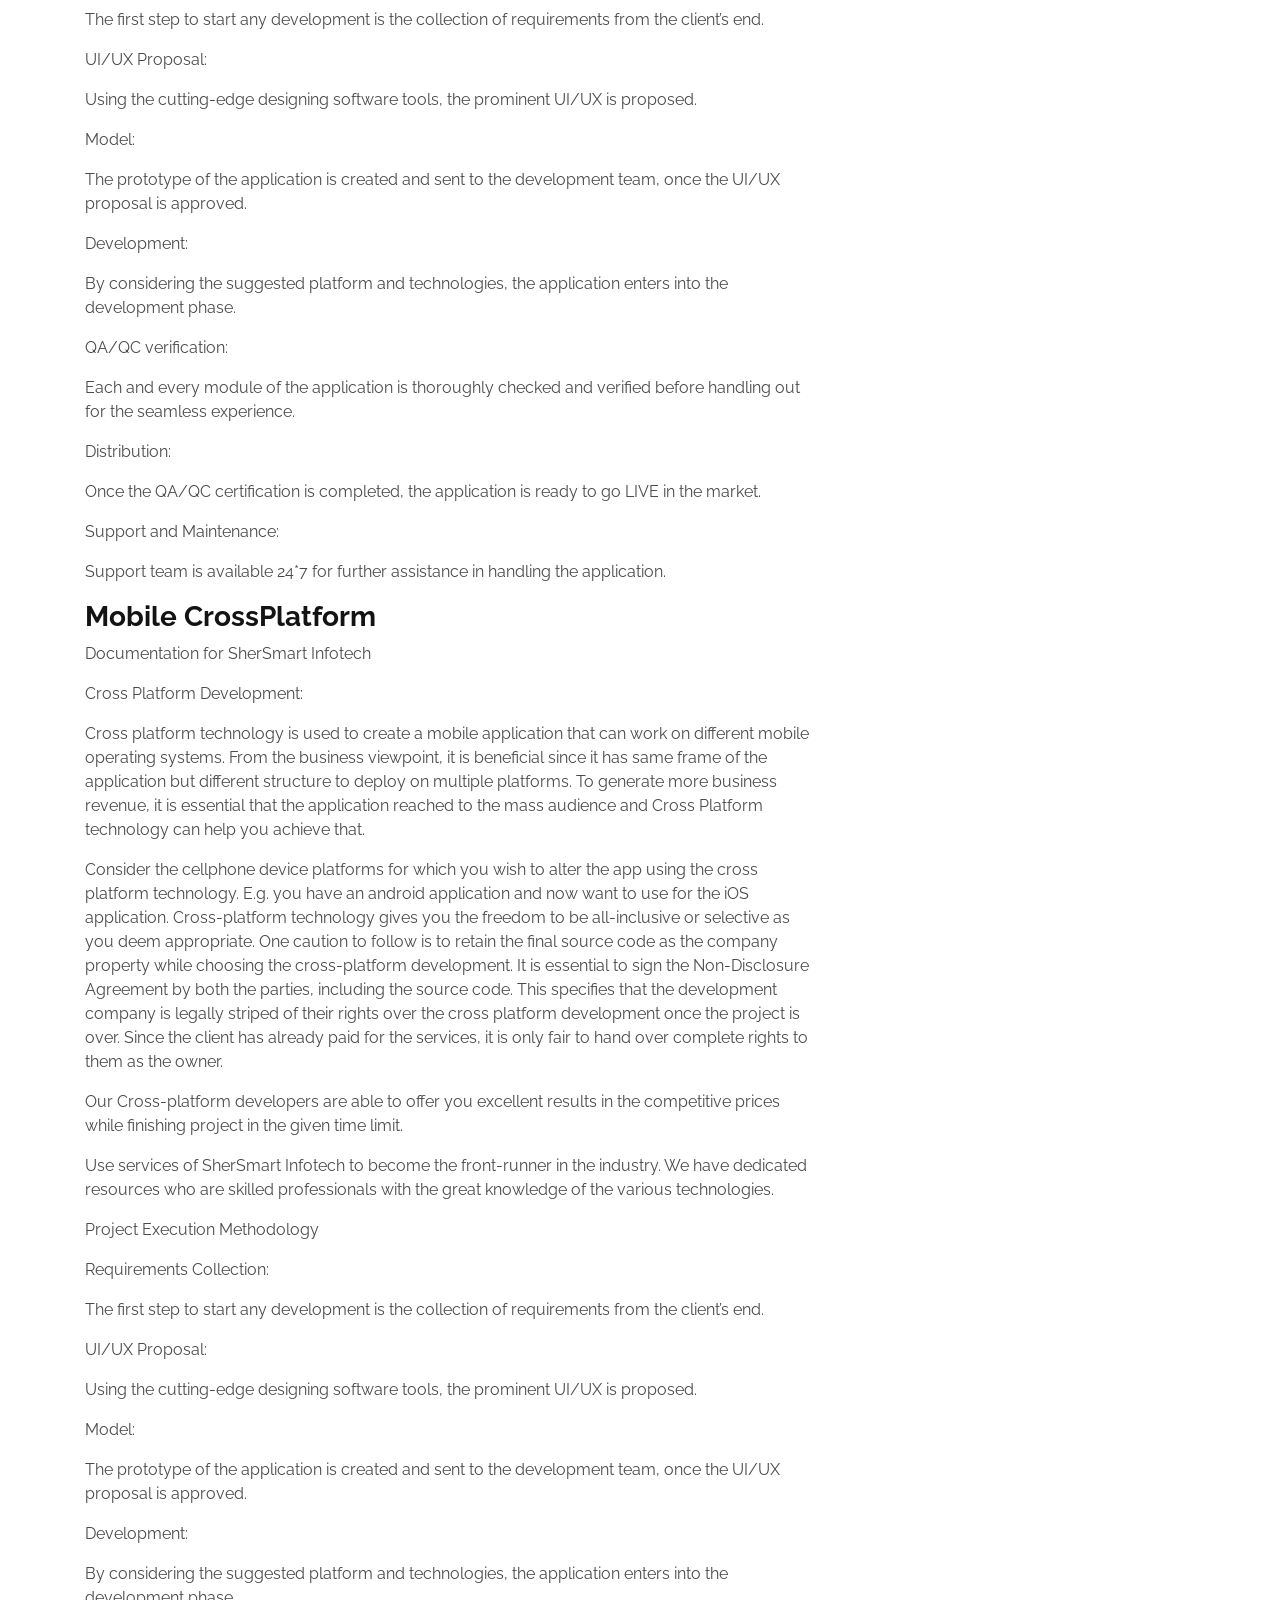
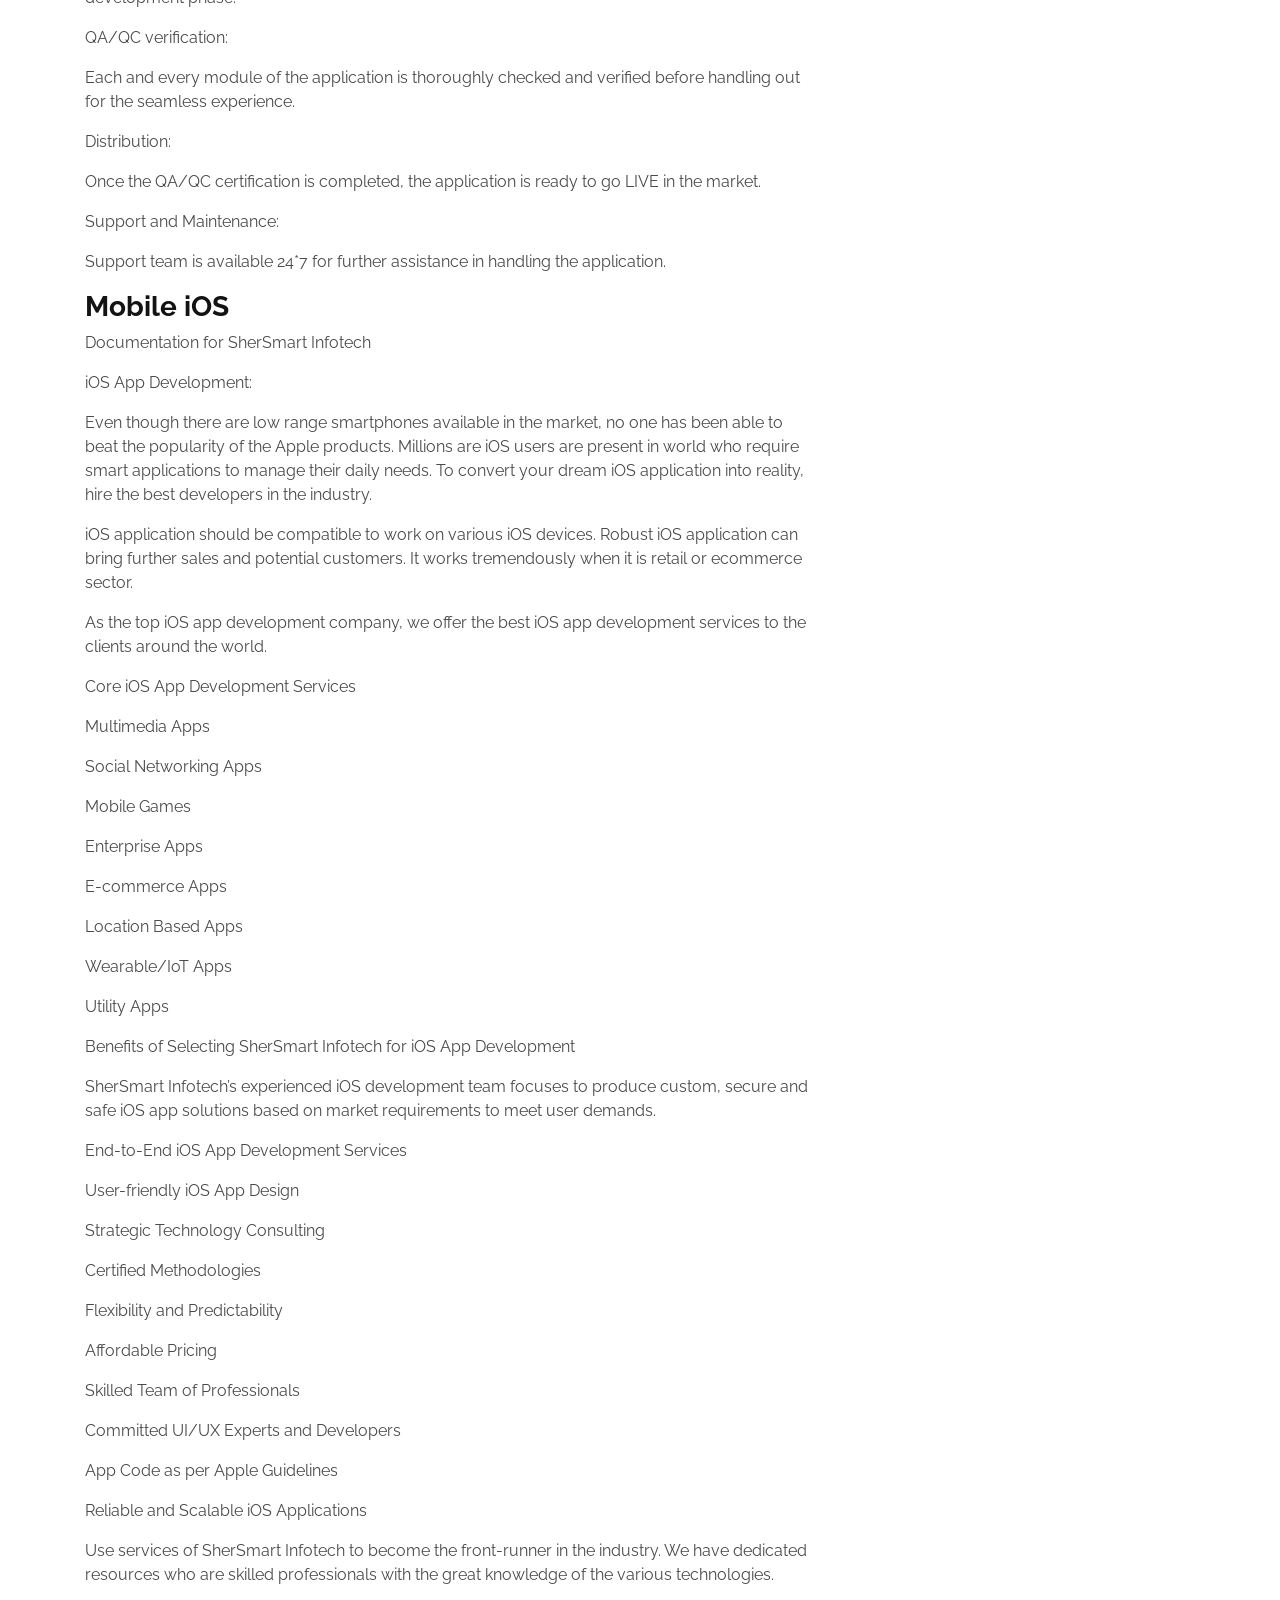
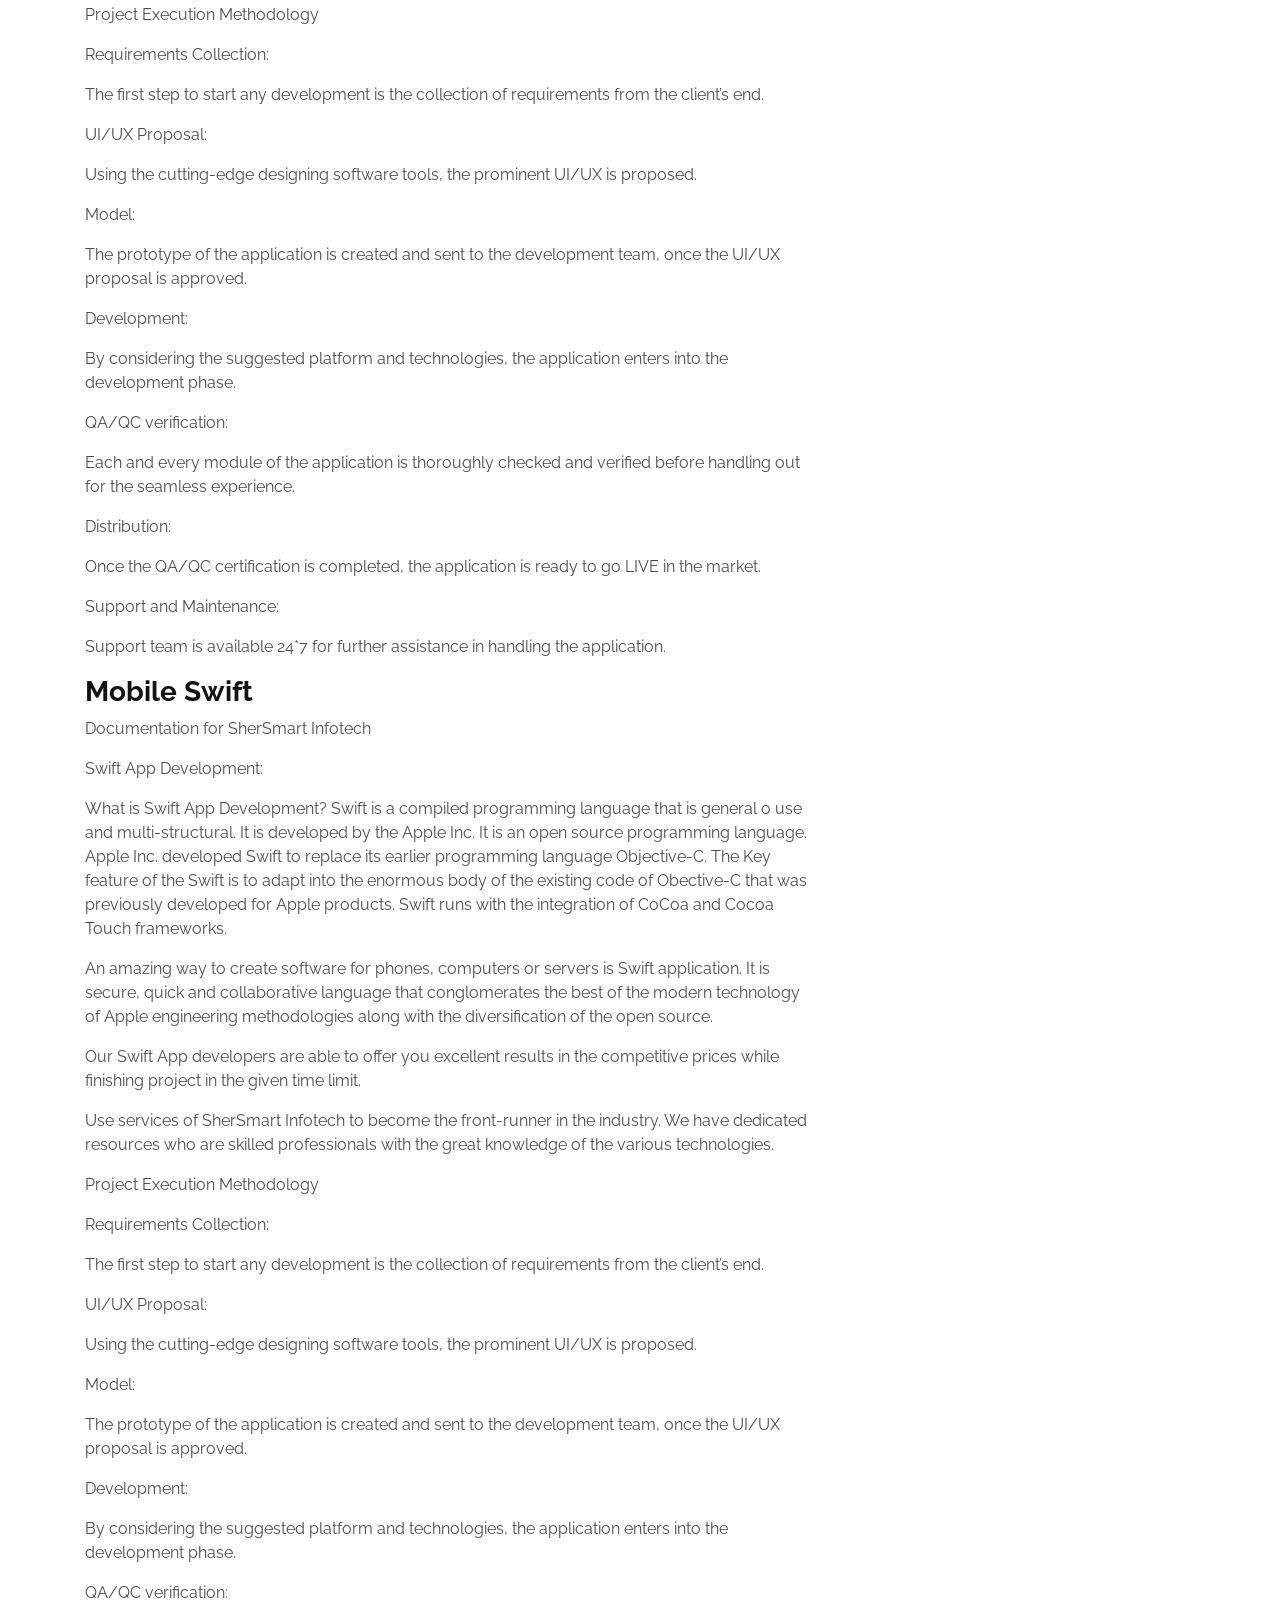
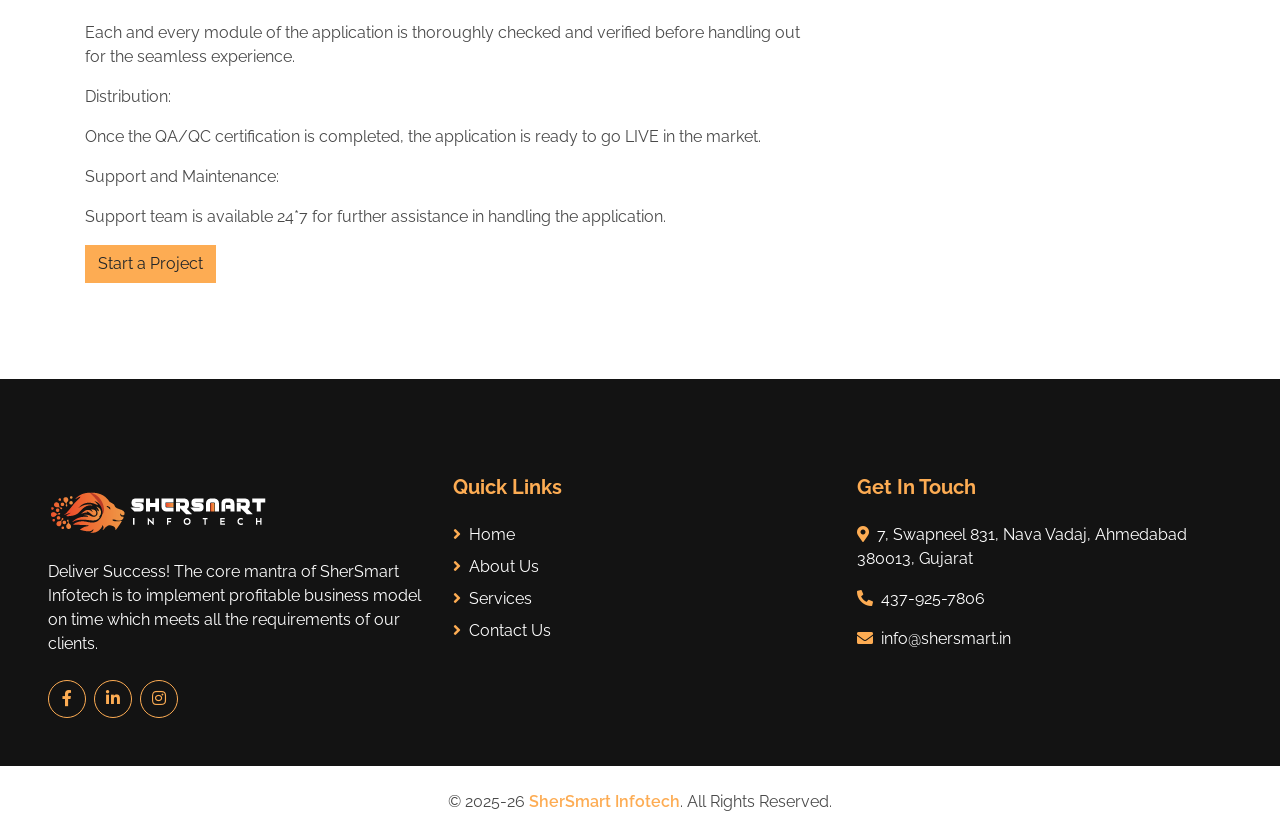
<file: mobile-development.html>
<!DOCTYPE html>
<html lang="en">
<head>
    <meta charset="utf-8">
    <title>Web Development | SherSmart Infotech</title>
    <meta content="width=device-width, initial-scale=1.0" name="viewport">
    <meta content="Web Development" name="keywords">
    <meta content="Web Development services by SherSmart Infotech" name="description">
    <link href="img/favicon.ico" rel="icon">
    <link rel="preconnect" href="https://fonts.gstatic.com">
    <link href="https://fonts.googleapis.com/css2?family=Raleway:wght@400;500;600;700;800;900&display=swap" rel="stylesheet">
    <link href="https://cdnjs.cloudflare.com/ajax/libs/font-awesome/5.15.0/css/all.min.css" rel="stylesheet">
    <link href="lib/owlcarousel/assets/owl.carousel.min.css" rel="stylesheet">
    <link href="css/style.css" rel="stylesheet">
</head>
<body>
<!-- Navbar Start -->
    <div class="container-fluid nav-bar p-0">
        <div class="container-lg p-0">
            <nav class="navbar navbar-expand-lg bg-secondary navbar-dark">
                <a href="index.html" class="navbar-brand">
                    <img src="img/logo.png" alt="SherSmart" style="height: 70px; width: auto; max-width: 100%;">
                </a>
                <button type="button" class="navbar-toggler" data-toggle="collapse" data-target="#navbarCollapse">
                    <span class="navbar-toggler-icon"></span>
                </button>
                <div class="collapse navbar-collapse justify-content-between" id="navbarCollapse">
                    <div class="navbar-nav ml-auto py-0">
                        <a href="index.html" class="nav-item nav-link">Home</a>
                        <a href="about.html" class="nav-item nav-link">About</a>
                        <div class="nav-item dropdown">
                            <a href="service.html" class="nav-link dropdown-toggle active" data-toggle="dropdown">Services</a>
                            <div class="dropdown-menu border-0 rounded-0 m-0">
                                <a href="custom-development.html" class="dropdown-item">Custom Development</a>
                                <a href="design-branding.html" class="dropdown-item">Design & Branding</a>
                                <a href="digital-marketing.html" class="dropdown-item">Digital Marketing</a>
                                <a href="e-commerce.html" class="dropdown-item">E-Commerce</a>
                                <a href="mobile-development.html" class="dropdown-item">Mobile Development</a>
                                <a href="quality-engineering.html" class="dropdown-item">Quality Engineering</a>
                                <a href="web-development.html" class="dropdown-item">Web Development</a>
                            </div>
                        </div>
                          
                        <a href="contact.html" class="nav-item nav-link">Contact</a>
                    </div>
                </div>
            </nav>
        </div>
    </div>
    <!-- Navbar End -->

    <!-- Page Header Start -->
    <div class="container-fluid page-header d-flex flex-column align-items-center justify-content-center pt-0 pt-lg-5 mb-5">
        <h1 class="display-4 text-white mb-3 mt-0 mt-lg-5">Mobile Development</h1>
        <div class="d-inline-flex text-white">
            <p class="m-0"><a class="text-white" href="index.html">Home</a></p>
            <p class="m-0 px-2">/</p>
            <p class="m-0">Services</p>
        </div>
    </div>
    <!-- Page Header End -->
<div class="container-fluid py-5"><div class="container"><div class="row"><div class="col-lg-8">
                    <h2>Mobile Development</h2>
                    <h3>Mobile Android</h3><p>Documentation for SherSmart Infotech</p><p>Android App Development:</p><p>Articulate engineering and skilled professionals can make the Android application that stands out in the market. Android developers should have wide knowledge of the spectrum along with adding up the artistic touch. To find professionals with such rare combination is not an easy task. Team at SherSmart InfoTech consists of such handpicked experts who develop the eye-catchy application which have smooth transition.</p><p>Cross-browser compatibility is an important factor to develop the android application. An android application should be flexible to work on any mobile device. There are many enterprises globally which are now seeking to outsource the android application to the overseas companies. Our vast portfolio is our strength that can provide insight into our previous works. </p><p>Android is an ever emerging operating system for the smartphone devices that enhances its functionality with each update. To find the correct partner to develop android application for your business plays a crucial role. Our team consists of the android developers who are well versed with the android platform and its all versions. </p><p>Benefits of an Android Application</p><p>Open Source</p><p>Enormous User Base</p><p>Personalized User Interface</p><p>Robust Framework</p><p>Services Provided by SherSmart Infotech for Android App Development</p><p>Android Game development</p><p>Android Wearable development</p><p>Android UI/UX development</p><p>Custom Android app development</p><p>Android Application integration</p><p>Use services of SherSmart Infotech to become the front-runner in the industry. We have dedicated resources who are skilled professionals with the great knowledge of the various technologies.</p><p>Project Execution Methodology </p><p>Requirements Collection:</p><p>The first step to start any development is the collection of requirements from the client’s end.</p><p>UI/UX Proposal:</p><p>Using the cutting-edge designing software tools, the prominent UI/UX is proposed.</p><p>Model:</p><p>The prototype of the application is created and sent to the development team, once the UI/UX proposal is approved. </p><p>Development:</p><p>By considering the suggested platform and technologies, the application enters into the development phase.</p><p>QA/QC verification:</p><p>Each and every module of the application is thoroughly checked and verified before handling out for the seamless experience.</p><p>Distribution:</p><p>Once the QA/QC certification is completed, the application is ready to go LIVE in the market.</p><p>Support and Maintenance:</p><p>Support team is available 24*7 for further assistance in handling the application.</p>
<h3>Mobile CrossPlatform</h3><p>Documentation for SherSmart Infotech</p><p>Cross Platform Development:</p><p>Cross platform technology is used to create a mobile application that can work on different mobile operating systems. From the business viewpoint, it is beneficial since it has same frame of the application but different structure to deploy on multiple platforms. To generate more business revenue, it is essential that the application reached to the mass audience and Cross Platform technology can help you achieve that.</p><p>Consider the cellphone device platforms for which you wish to alter the app using the cross platform technology. E.g. you have an android application and now want to use for the iOS application. Cross-platform technology gives you the freedom to be all-inclusive or selective as you deem appropriate. One caution to follow is to retain the final source code as the company property while choosing the cross-platform development. It is essential to sign the Non-Disclosure Agreement by both the parties, including the source code. This specifies that the development company is legally striped of their rights over the cross platform development once the project is over. Since the client has already paid for the services, it is only fair to hand over complete rights to them as the owner.</p><p>Our Cross-platform developers are able to offer you excellent results in the competitive prices while finishing project in the given time limit.</p><p>Use services of SherSmart Infotech to become the front-runner in the industry. We have dedicated resources who are skilled professionals with the great knowledge of the various technologies.</p><p>Project Execution Methodology </p><p>Requirements Collection:</p><p>The first step to start any development is the collection of requirements from the client’s end.</p><p>UI/UX Proposal:</p><p>Using the cutting-edge designing software tools, the prominent UI/UX is proposed.</p><p>Model:</p><p>The prototype of the application is created and sent to the development team, once the UI/UX proposal is approved. </p><p>Development:</p><p>By considering the suggested platform and technologies, the application enters into the development phase.</p><p>QA/QC verification:</p><p>Each and every module of the application is thoroughly checked and verified before handling out for the seamless experience.</p><p>Distribution:</p><p>Once the QA/QC certification is completed, the application is ready to go LIVE in the market.</p><p>Support and Maintenance:</p><p>Support team is available 24*7 for further assistance in handling the application.</p>
<h3>Mobile iOS</h3><p>Documentation for SherSmart Infotech</p><p>iOS App Development:</p><p>Even though there are low range smartphones available in the market, no one has been able to beat the popularity of the Apple products. Millions are iOS users are present in world who require smart applications to manage their daily needs. To convert your dream iOS application into reality, hire the best developers in the industry.</p><p>iOS application should be compatible to work on various iOS devices. Robust iOS application can bring further sales and potential customers. It works tremendously when it is retail or ecommerce sector.</p><p>As the top iOS app development company, we offer the best iOS app development services to the clients around the world.</p><p>Core iOS App Development Services </p><p>Multimedia Apps</p><p>Social Networking Apps</p><p>Mobile Games</p><p>Enterprise Apps</p><p>E-commerce Apps</p><p>Location Based Apps</p><p>Wearable/IoT Apps</p><p>Utility Apps</p><p>Benefits of Selecting SherSmart Infotech for iOS App Development</p><p>SherSmart Infotech’s experienced iOS development team focuses to produce custom, secure and safe iOS app solutions based on market requirements to meet user demands.</p><p>End-to-End iOS App Development Services</p><p>User-friendly iOS App Design</p><p>Strategic Technology Consulting</p><p>Certified Methodologies</p><p>Flexibility and Predictability</p><p>Affordable Pricing</p><p>Skilled Team of Professionals</p><p>Committed UI/UX Experts and Developers</p><p>App Code as per Apple Guidelines</p><p>Reliable and Scalable iOS Applications</p><p>Use services of SherSmart Infotech to become the front-runner in the industry. We have dedicated resources who are skilled professionals with the great knowledge of the various technologies.</p><p>Project Execution Methodology </p><p>Requirements Collection:</p><p>The first step to start any development is the collection of requirements from the client’s end.</p><p>UI/UX Proposal:</p><p>Using the cutting-edge designing software tools, the prominent UI/UX is proposed.</p><p>Model:</p><p>The prototype of the application is created and sent to the development team, once the UI/UX proposal is approved. </p><p>Development:</p><p>By considering the suggested platform and technologies, the application enters into the development phase.</p><p>QA/QC verification:</p><p>Each and every module of the application is thoroughly checked and verified before handling out for the seamless experience.</p><p>Distribution:</p><p>Once the QA/QC certification is completed, the application is ready to go LIVE in the market.</p><p>Support and Maintenance:</p><p>Support team is available 24*7 for further assistance in handling the application.</p>
<h3>Mobile Swift</h3><p>Documentation for SherSmart Infotech</p><p>Swift App Development:</p><p>What is Swift App Development? Swift is a compiled programming language that is general o use and multi-structural. It is developed by the Apple Inc. It is an open source programming language. Apple Inc. developed Swift to replace its earlier programming language Objective-C. The Key feature of the Swift is to adapt into the enormous body of the existing code of Obective-C that was previously developed for Apple products. Swift runs with the integration of CoCoa and Cocoa Touch frameworks.  </p><p>An amazing way to create software for phones, computers or servers is Swift application. It is secure, quick and collaborative language that conglomerates the best of the modern technology of Apple engineering methodologies along with the diversification of the open source.</p><p>Our Swift App developers are able to offer you excellent results in the competitive prices while finishing project in the given time limit.</p><p> Use services of SherSmart Infotech to become the front-runner in the industry. We have dedicated resources who are skilled professionals with the great knowledge of the various technologies.</p><p>Project Execution Methodology </p><p>Requirements Collection:</p><p>The first step to start any development is the collection of requirements from the client’s end.</p><p>UI/UX Proposal:</p><p>Using the cutting-edge designing software tools, the prominent UI/UX is proposed.</p><p>Model:</p><p>The prototype of the application is created and sent to the development team, once the UI/UX proposal is approved. </p><p>Development:</p><p>By considering the suggested platform and technologies, the application enters into the development phase.</p><p>QA/QC verification:</p><p>Each and every module of the application is thoroughly checked and verified before handling out for the seamless experience.</p><p>Distribution:</p><p>Once the QA/QC certification is completed, the application is ready to go LIVE in the market.</p><p>Support and Maintenance:</p><p>Support team is available 24*7 for further assistance in handling the application.</p>

                    <a class="btn btn-primary" href="contact.html">Start a Project</a>
                </div><div class="col-lg-4"><div class="bg-light p-4"><h5>Quick Contact</h5><p><i class="fa fa-phone-alt text-primary mr-2"></i> 437-925-7806</p><p><i class="fa fa-envelope text-primary mr-2"></i> info@shersmart.in</p><a class="btn btn-outline-primary" href="contact.html">Contact Us</a></div></div></div></div></div>

<!-- Footer Start -->
    <div class="container-fluid bg-secondary text-white mt-5 pt-5 px-sm-3 px-md-5">
        <div class="row pt-5">
            <div class="col-lg-4 col-md-6 mb-5">
                <a href="index.html" class="navbar-brand">
                    <img src="img/logo.png" alt="SherSmart" style="height: 60px; width: auto; max-width: 100%; margin-bottom: 15px;">
                </a>
                <p>Deliver Success! The core mantra of SherSmart Infotech is to implement profitable business model on time which meets all the requirements of our clients.</p>
                <div class="d-flex justify-content-start mt-4">
                    <a class="btn btn-outline-primary rounded-circle text-center mr-2 px-0" style="width: 38px; height: 38px;" href="https://www.facebook.com/SherSmartinfotech"><i class="fab fa-facebook-f"></i></a>
                    <a class="btn btn-outline-primary rounded-circle text-center mr-2 px-0" style="width: 38px; height: 38px;" href="https://www.linkedin.com/company/shersmart-infotech"><i class="fab fa-linkedin-in"></i></a>
                    <a class="btn btn-outline-primary rounded-circle text-center mr-2 px-0" style="width: 38px; height: 38px;" href="https://www.instagram.com/shersmart_infotech"><i class="fab fa-instagram"></i></a>
                </div>
            </div>
            <div class="col-lg-4 col-md-6 mb-5">
                <h5 class="font-weight-bold text-primary mb-4">Quick Links</h5>
                <div class="d-flex flex-column justify-content-start">
                    <a class="text-white mb-2" href="index.html"><i class="fa fa-angle-right text-primary mr-2"></i>Home</a>
                    <a class="text-white mb-2" href="about.html"><i class="fa fa-angle-right text-primary mr-2"></i>About Us</a>
                    <a class="text-white mb-2" href="service.html"><i class="fa fa-angle-right text-primary mr-2"></i>Services</a>
                    <a class="text-white" href="contact.html"><i class="fa fa-angle-right text-primary mr-2"></i>Contact Us</a>
                </div>
            </div>
            
            <div class="col-lg-4 col-md-6 mb-5">
                <h5 class="font-weight-bold text-primary mb-4">Get In Touch</h5>
                <p></p>
                <p><i class="fa fa-map-marker-alt text-primary mr-2"></i>7, Swapneel 831, Nava Vadaj, Ahmedabad 380013, Gujarat</p>
                <p><i class="fa fa-phone-alt text-primary mr-2"></i>437-925-7806</p>
                <p><i class="fa fa-envelope text-primary mr-2"></i>info@shersmart.in</p>
            </div>
        </div>
    </div>
    <div class="container-fluid py-4 px-sm-3 px-md-5">
        <p class="m-0 text-center">
            &copy; 2025-26 <a class="font-weight-semi-bold" href="index.html">SherSmart Infotech</a>. All Rights Reserved.
        </p>
    </div>
    <!-- Footer End -->
<a href="#" class="btn btn-lg btn-primary back-to-top"><i class="fa fa-angle-up"></i></a>
<script src="https://code.jquery.com/jquery-3.4.1.min.js"></script>
<script src="https://stackpath.bootstrapcdn.com/bootstrap/4.4.1/js/bootstrap.bundle.min.js"></script>
<script src="lib/easing/easing.min.js"></script>
<script src="lib/waypoints/waypoints.min.js"></script>
<script src="lib/counterup/counterup.min.js"></script>
<script src="lib/owlcarousel/owl.carousel.min.js"></script>
<script src="mail/jqBootstrapValidation.min.js"></script>
<script src="mail/contact.js"></script>
<script src="js/main.js"></script>
</body>
</html>
</file>
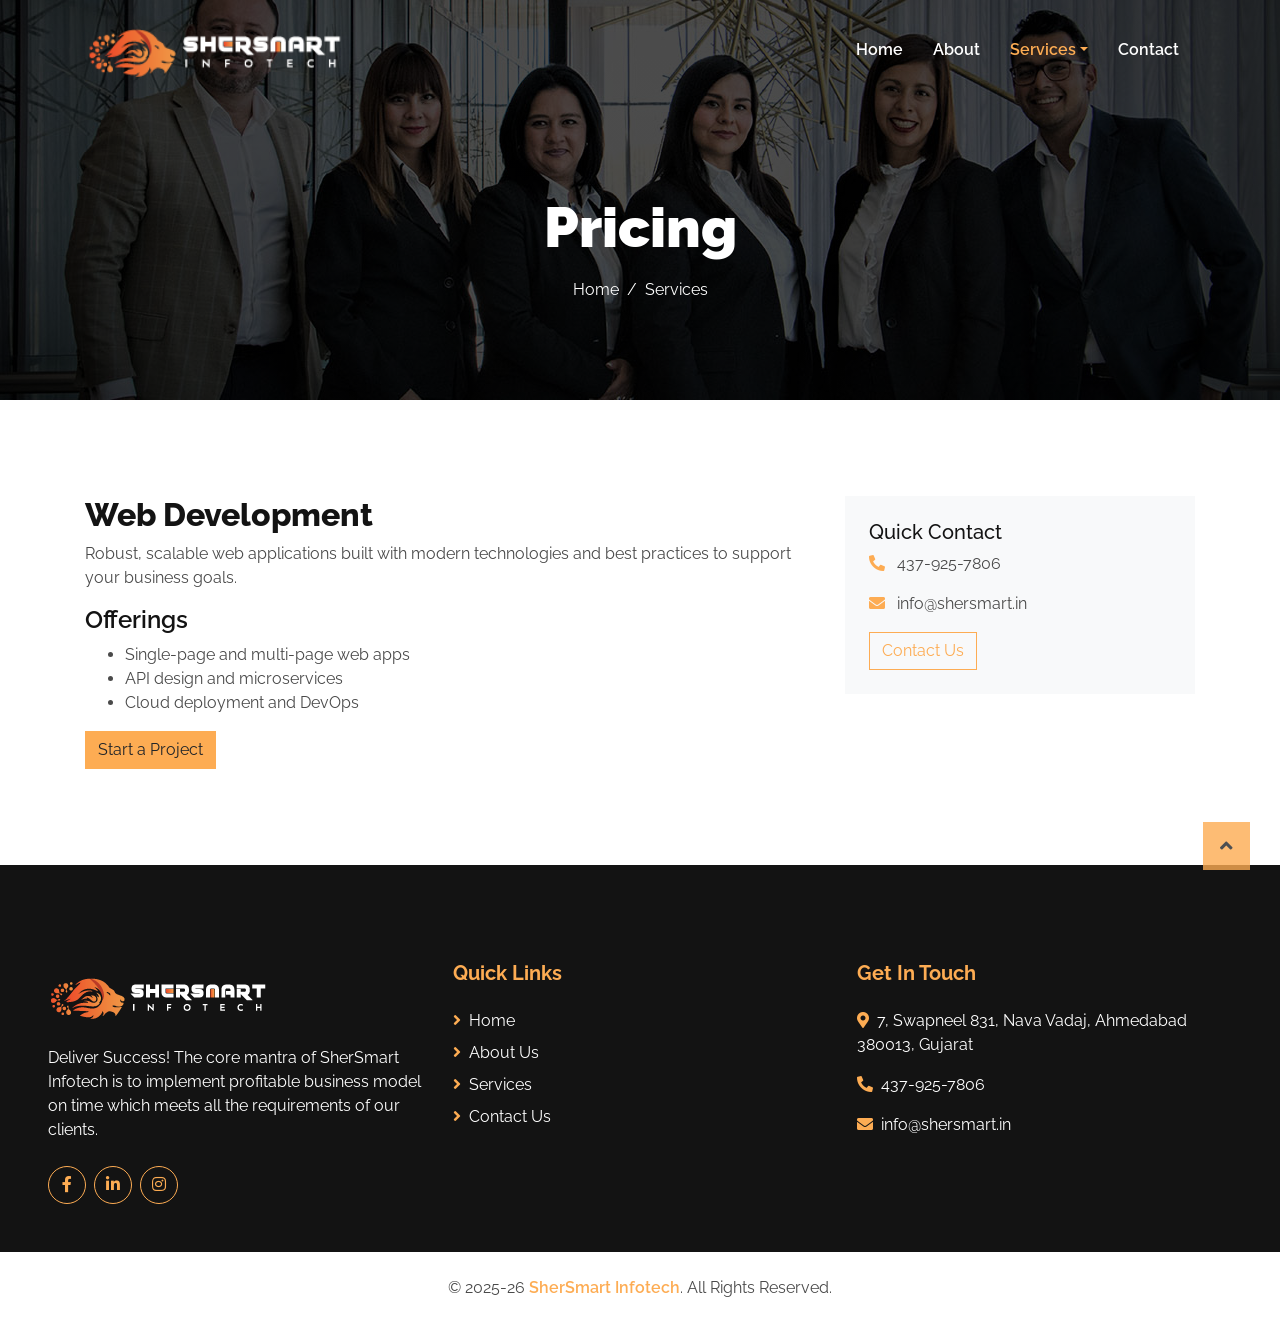
<file: pricing.html>
<!DOCTYPE html>
<html lang="en">
<head>
    <meta charset="utf-8">
    <title>Web Development | SherSmart Infotech</title>
    <meta content="width=device-width, initial-scale=1.0" name="viewport">
    <meta content="Web Development" name="keywords">
    <meta content="Web Development services by SherSmart Infotech" name="description">
    <link href="img/favicon.ico" rel="icon">
    <link rel="preconnect" href="https://fonts.gstatic.com">
    <link href="https://fonts.googleapis.com/css2?family=Raleway:wght@400;500;600;700;800;900&display=swap" rel="stylesheet">
    <link href="https://cdnjs.cloudflare.com/ajax/libs/font-awesome/5.15.0/css/all.min.css" rel="stylesheet">
    <link href="lib/owlcarousel/assets/owl.carousel.min.css" rel="stylesheet">
    <link href="css/style.css" rel="stylesheet">
</head>
<body>
<!-- Navbar Start -->
    <div class="container-fluid nav-bar p-0">
        <div class="container-lg p-0">
            <nav class="navbar navbar-expand-lg bg-secondary navbar-dark">
                <a href="index.html" class="navbar-brand">
                    <img src="img/logo.png" alt="SherSmart" style="height: 70px; width: auto; max-width: 100%;">
                </a>
                <button type="button" class="navbar-toggler" data-toggle="collapse" data-target="#navbarCollapse">
                    <span class="navbar-toggler-icon"></span>
                </button>
                <div class="collapse navbar-collapse justify-content-between" id="navbarCollapse">
                    <div class="navbar-nav ml-auto py-0">
                        <a href="index.html" class="nav-item nav-link">Home</a>
                        <a href="about.html" class="nav-item nav-link">About</a>
                        <div class="nav-item dropdown">
                            <a href="service.html" class="nav-link dropdown-toggle active" data-toggle="dropdown">Services</a>
                            <div class="dropdown-menu border-0 rounded-0 m-0">
                                <a href="custom-development.html" class="dropdown-item">Custom Development</a>
                                <a href="design-branding.html" class="dropdown-item">Design & Branding</a>
                                <a href="digital-marketing.html" class="dropdown-item">Digital Marketing</a>
                                <a href="e-commerce.html" class="dropdown-item">E-Commerce</a>
                                <a href="mobile-development.html" class="dropdown-item">Mobile Development</a>
                                <a href="quality-engineering.html" class="dropdown-item">Quality Engineering</a>
                                <a href="web-development.html" class="dropdown-item">Web Development</a>
                            </div>
                        </div>
                          
                        <a href="contact.html" class="nav-item nav-link">Contact</a>
                    </div>
                </div>
            </nav>
        </div>
    </div>
    <!-- Navbar End -->

    <!-- Page Header Start -->
    <div class="container-fluid page-header d-flex flex-column align-items-center justify-content-center pt-0 pt-lg-5 mb-5">
        <h1 class="display-4 text-white mb-3 mt-0 mt-lg-5">Pricing</h1>
        <div class="d-inline-flex text-white">
            <p class="m-0"><a class="text-white" href="index.html">Home</a></p>
            <p class="m-0 px-2">/</p>
            <p class="m-0">Services</p>
        </div>
    </div>
    <!-- Page Header End -->
<div class="container-fluid py-5"><div class="container"><div class="row"><div class="col-lg-8"><h2>Web Development</h2><p>Robust, scalable web applications built with modern technologies and best practices to support your business goals.</p><h4>Offerings</h4><ul><li>Single-page and multi-page web apps</li><li>API design and microservices</li><li>Cloud deployment and DevOps</li></ul><a class="btn btn-primary" href="contact.html">Start a Project</a></div><div class="col-lg-4"><div class="bg-light p-4"><h5>Quick Contact</h5><p><i class="fa fa-phone-alt text-primary mr-2"></i> 437-925-7806</p><p><i class="fa fa-envelope text-primary mr-2"></i> info@shersmart.in</p><a class="btn btn-outline-primary" href="contact.html">Contact Us</a></div></div></div></div></div>

<!-- Footer Start -->
    <div class="container-fluid bg-secondary text-white mt-5 pt-5 px-sm-3 px-md-5">
        <div class="row pt-5">
            <div class="col-lg-4 col-md-6 mb-5">
                <a href="index.html" class="navbar-brand">
                    <img src="img/logo.png" alt="SherSmart" style="height: 60px; width: auto; max-width: 100%; margin-bottom: 15px;">
                </a>
                <p>Deliver Success! The core mantra of SherSmart Infotech is to implement profitable business model on time which meets all the requirements of our clients.</p>
                <div class="d-flex justify-content-start mt-4">
                    <a class="btn btn-outline-primary rounded-circle text-center mr-2 px-0" style="width: 38px; height: 38px;" href="https://www.facebook.com/SherSmartinfotech"><i class="fab fa-facebook-f"></i></a>
                    <a class="btn btn-outline-primary rounded-circle text-center mr-2 px-0" style="width: 38px; height: 38px;" href="https://www.linkedin.com/company/shersmart-infotech"><i class="fab fa-linkedin-in"></i></a>
                    <a class="btn btn-outline-primary rounded-circle text-center mr-2 px-0" style="width: 38px; height: 38px;" href="https://www.instagram.com/shersmart_infotech"><i class="fab fa-instagram"></i></a>
                </div>
            </div>
            <div class="col-lg-4 col-md-6 mb-5">
                <h5 class="font-weight-bold text-primary mb-4">Quick Links</h5>
                <div class="d-flex flex-column justify-content-start">
                    <a class="text-white mb-2" href="index.html"><i class="fa fa-angle-right text-primary mr-2"></i>Home</a>
                    <a class="text-white mb-2" href="about.html"><i class="fa fa-angle-right text-primary mr-2"></i>About Us</a>
                    <a class="text-white mb-2" href="service.html"><i class="fa fa-angle-right text-primary mr-2"></i>Services</a>
                    <a class="text-white" href="contact.html"><i class="fa fa-angle-right text-primary mr-2"></i>Contact Us</a>
                </div>
            </div>
            
            <div class="col-lg-4 col-md-6 mb-5">
                <h5 class="font-weight-bold text-primary mb-4">Get In Touch</h5>
                <p></p>
                <p><i class="fa fa-map-marker-alt text-primary mr-2"></i>7, Swapneel 831, Nava Vadaj, Ahmedabad 380013, Gujarat</p>
                <p><i class="fa fa-phone-alt text-primary mr-2"></i>437-925-7806</p>
                <p><i class="fa fa-envelope text-primary mr-2"></i>info@shersmart.in</p>
            </div>
        </div>
    </div>
    <div class="container-fluid py-4 px-sm-3 px-md-5">
        <p class="m-0 text-center">
            &copy; 2025-26 <a class="font-weight-semi-bold" href="index.html">SherSmart Infotech</a>. All Rights Reserved.
        </p>
    </div>
    <!-- Footer End -->
<a href="#" class="btn btn-lg btn-primary back-to-top"><i class="fa fa-angle-up"></i></a>
<script src="https://code.jquery.com/jquery-3.4.1.min.js"></script>
<script src="https://stackpath.bootstrapcdn.com/bootstrap/4.4.1/js/bootstrap.bundle.min.js"></script>
<script src="lib/easing/easing.min.js"></script>
<script src="lib/waypoints/waypoints.min.js"></script>
<script src="lib/counterup/counterup.min.js"></script>
<script src="lib/owlcarousel/owl.carousel.min.js"></script>
<script src="mail/jqBootstrapValidation.min.js"></script>
<script src="mail/contact.js"></script>
<script src="js/main.js"></script>
</body>
</html>
</file>
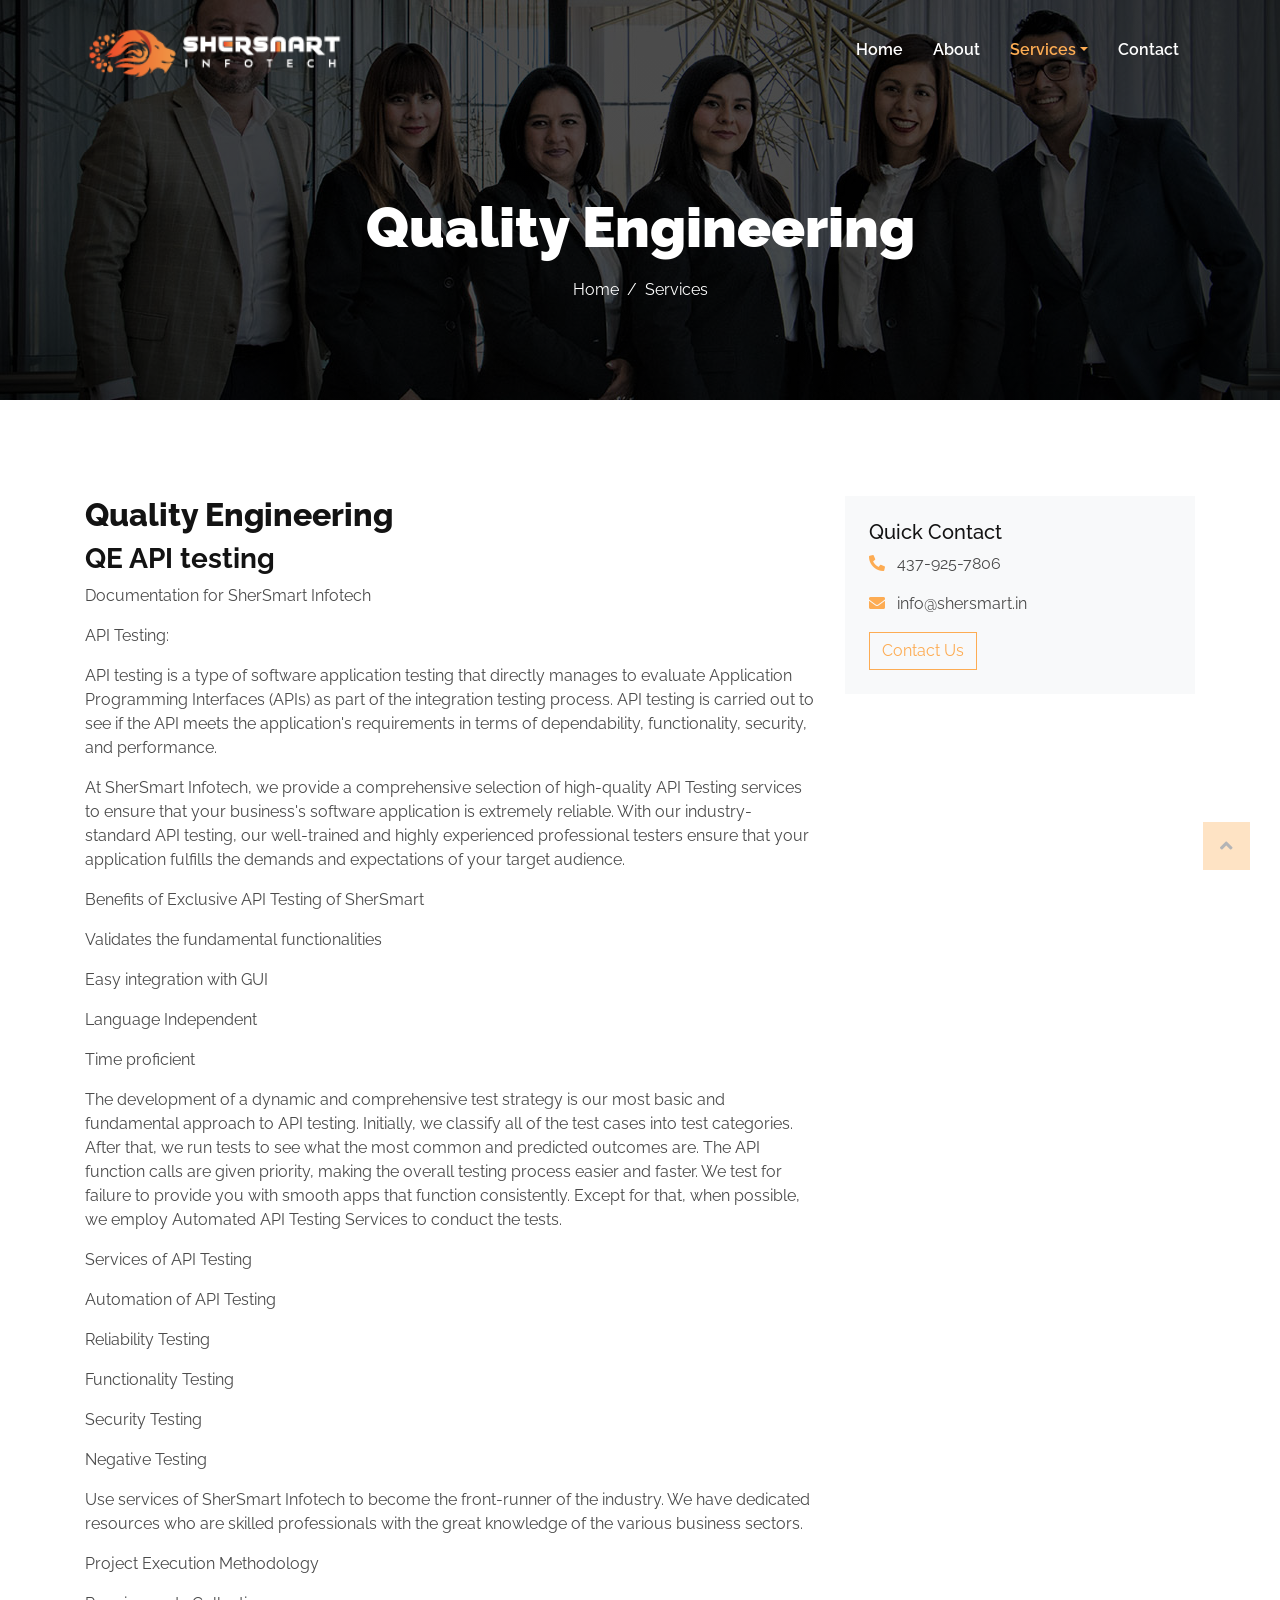
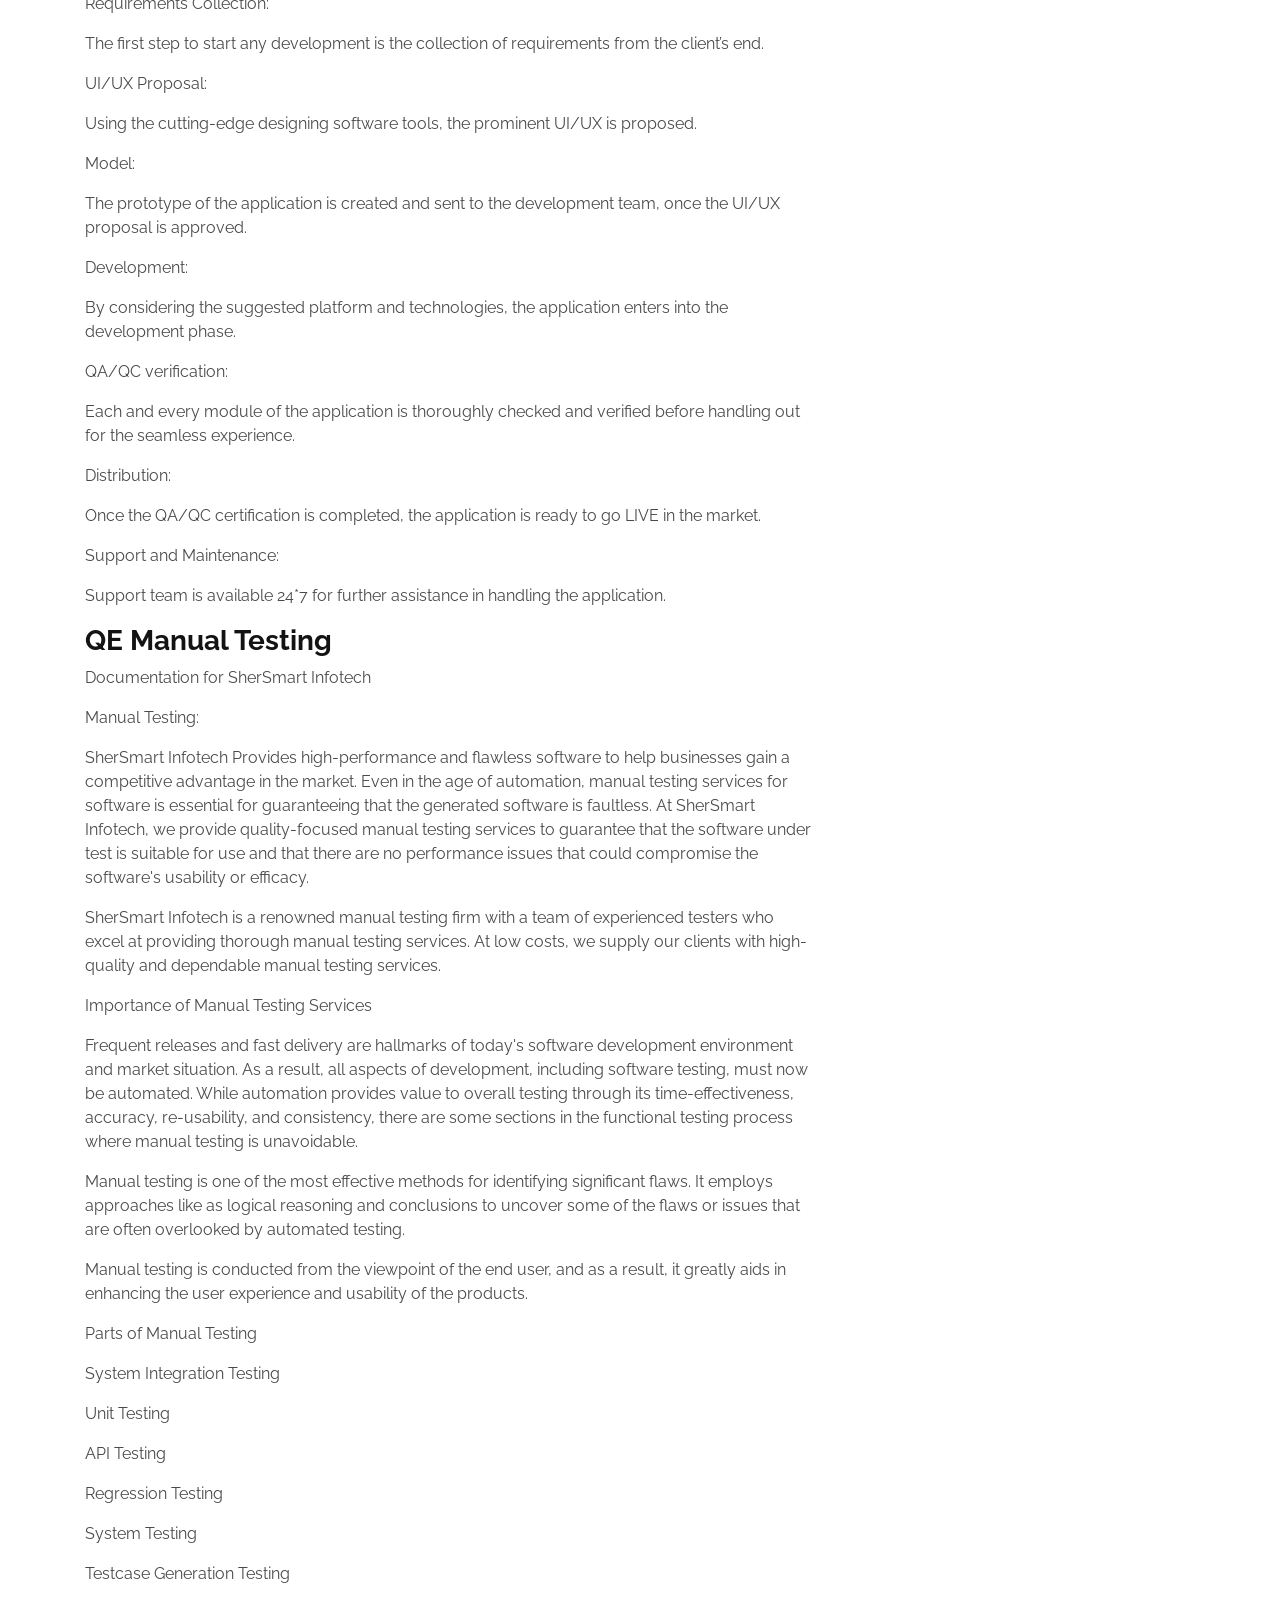
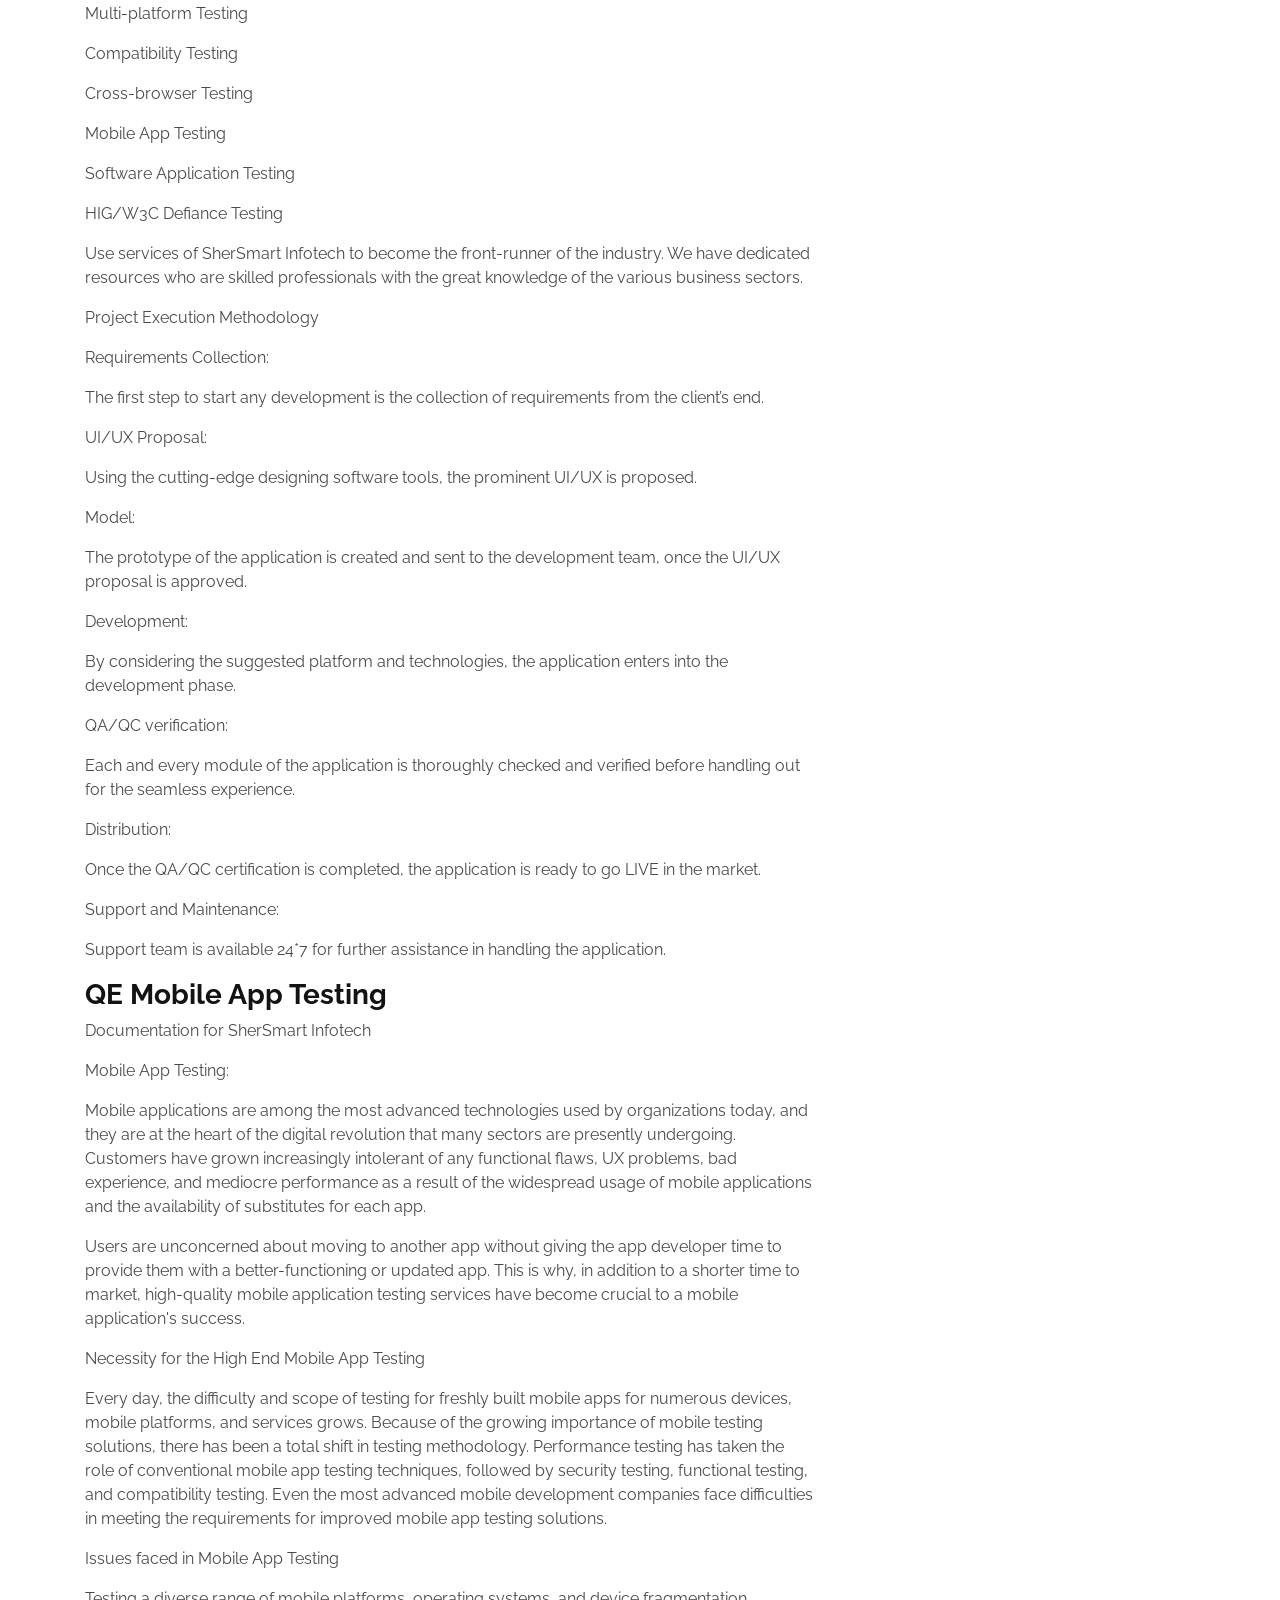
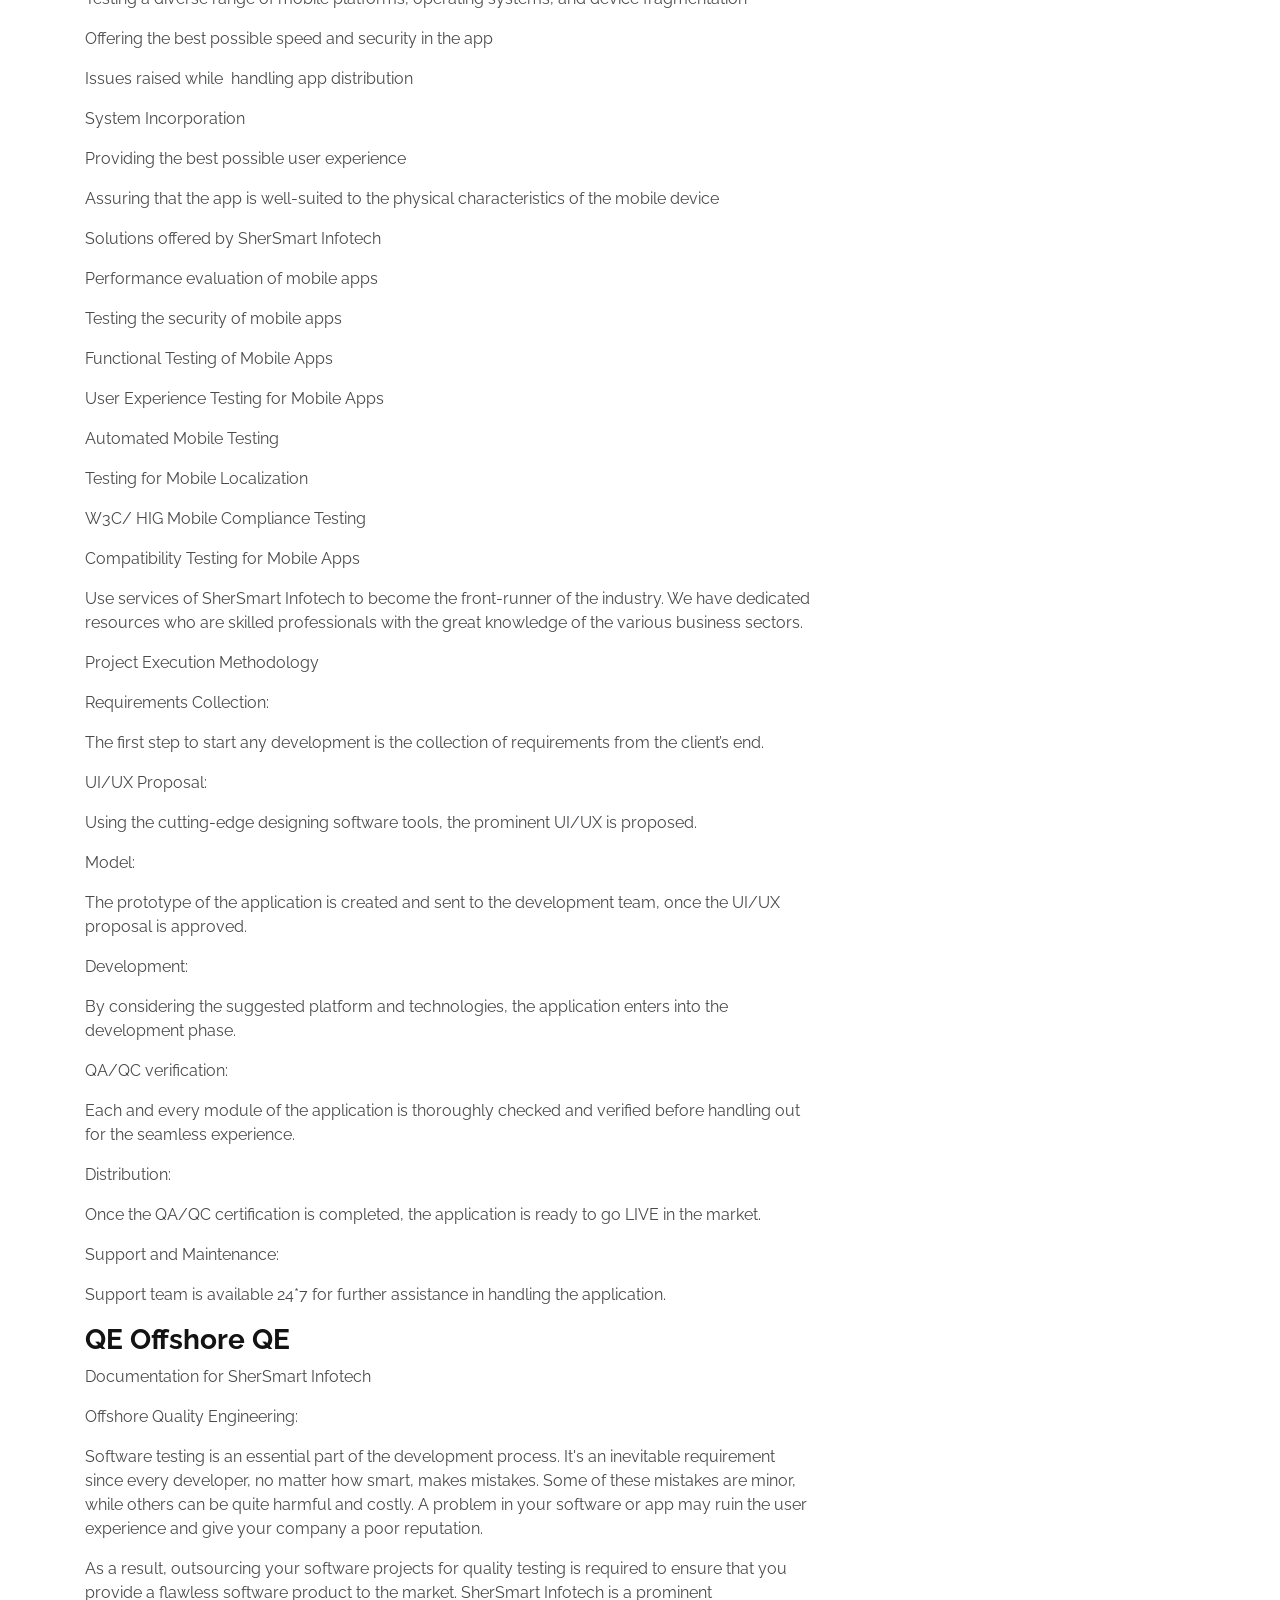
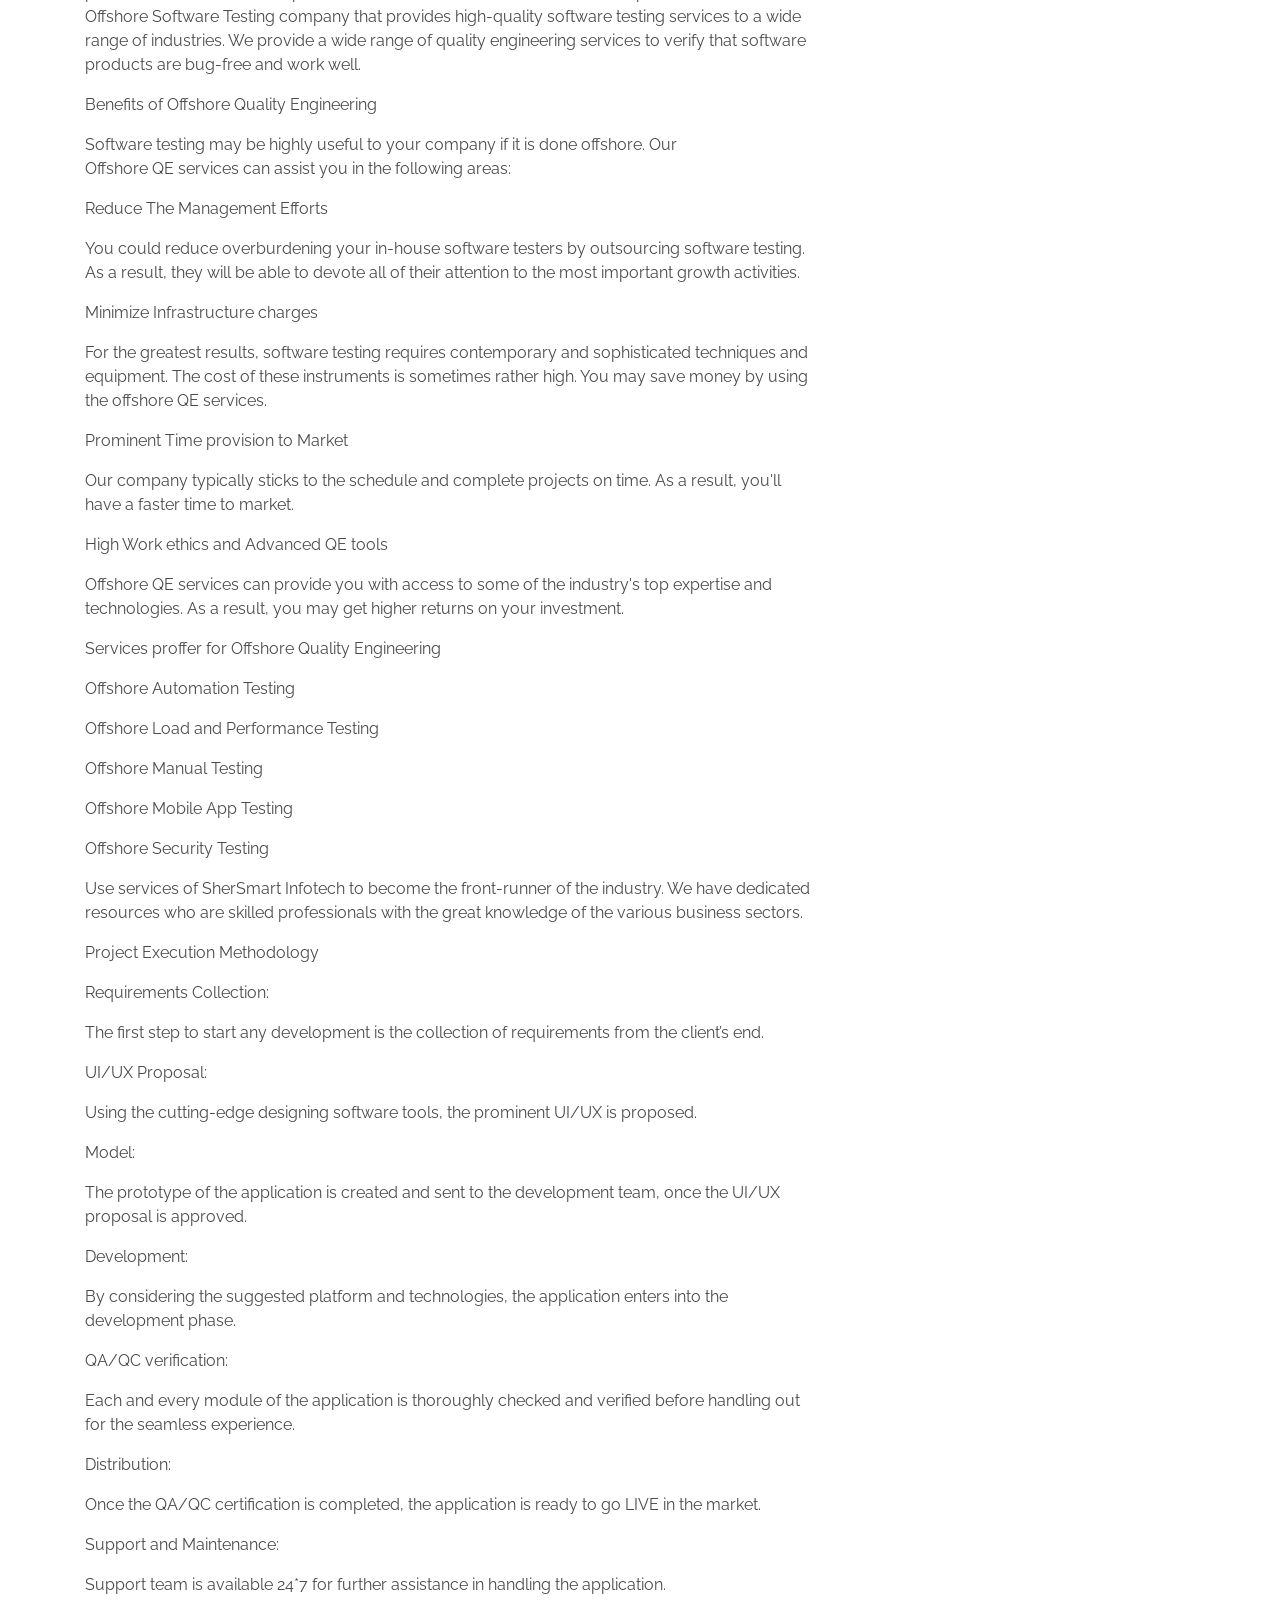
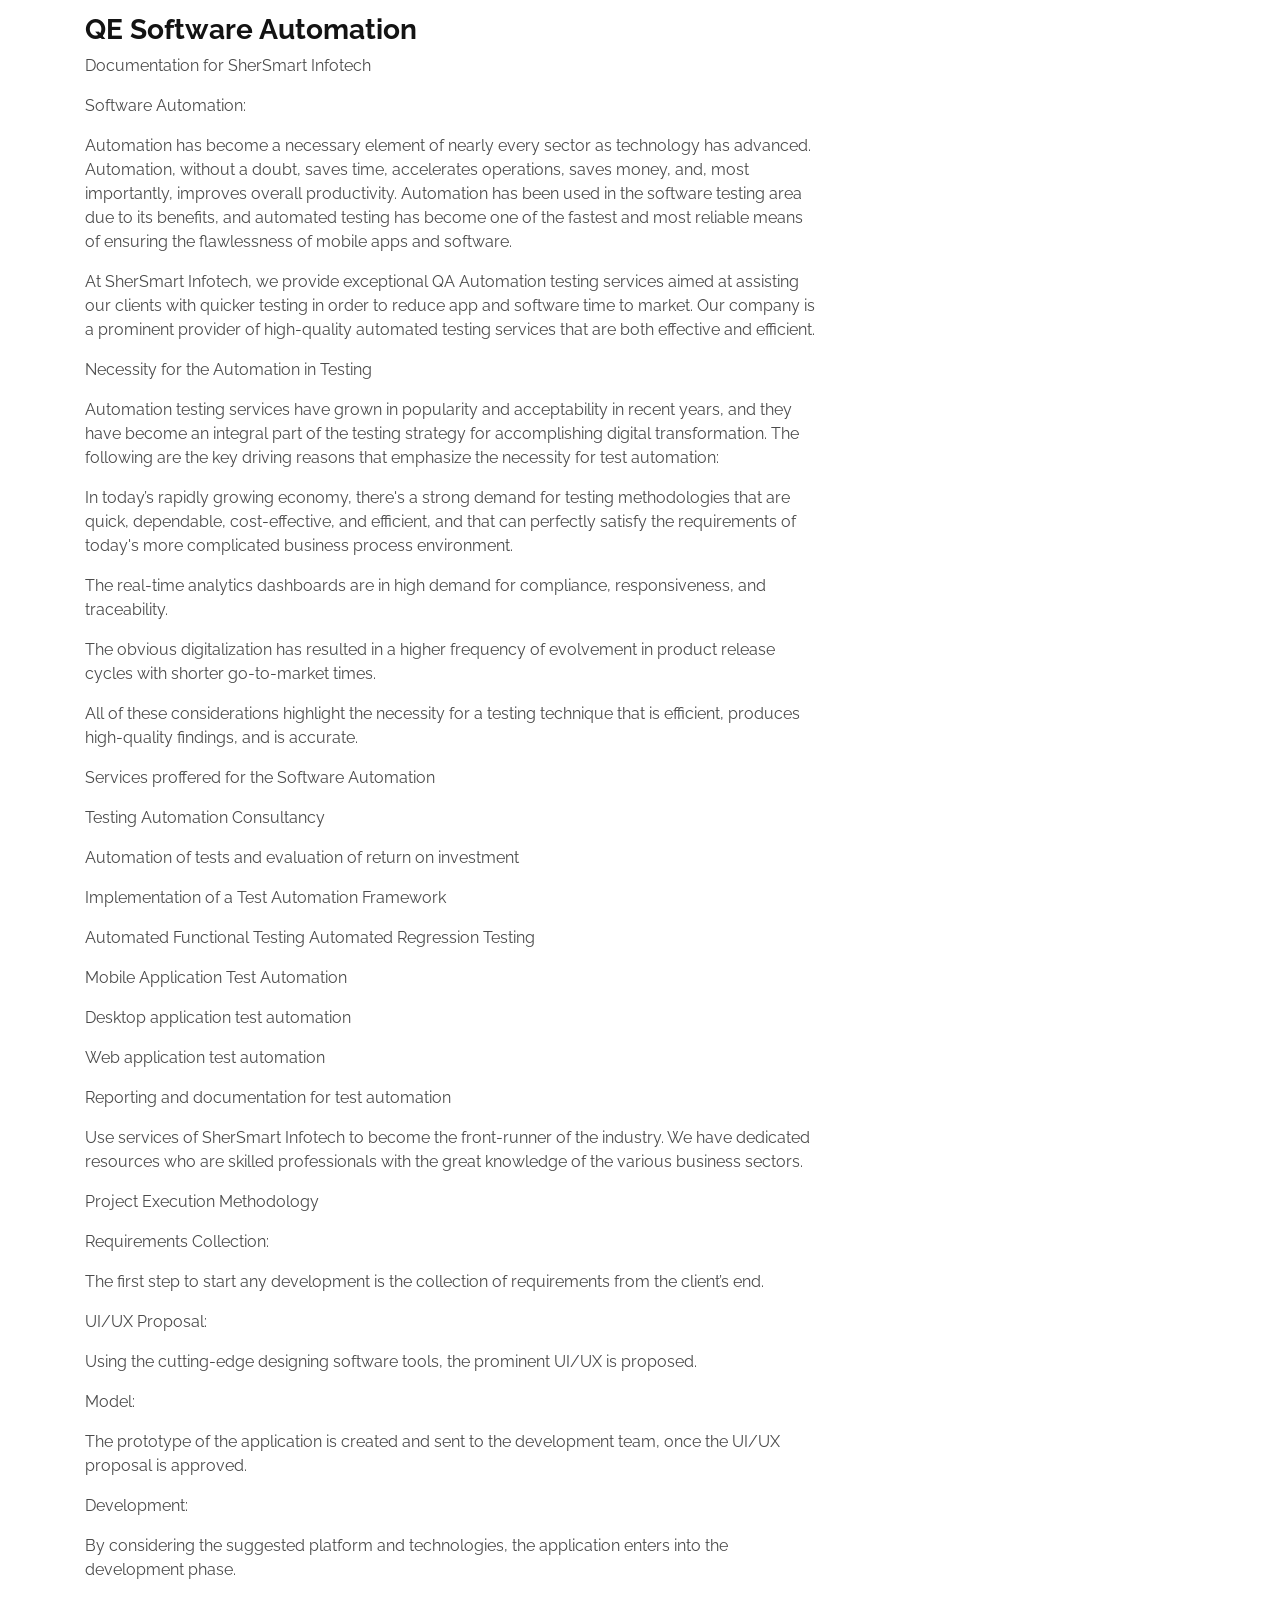
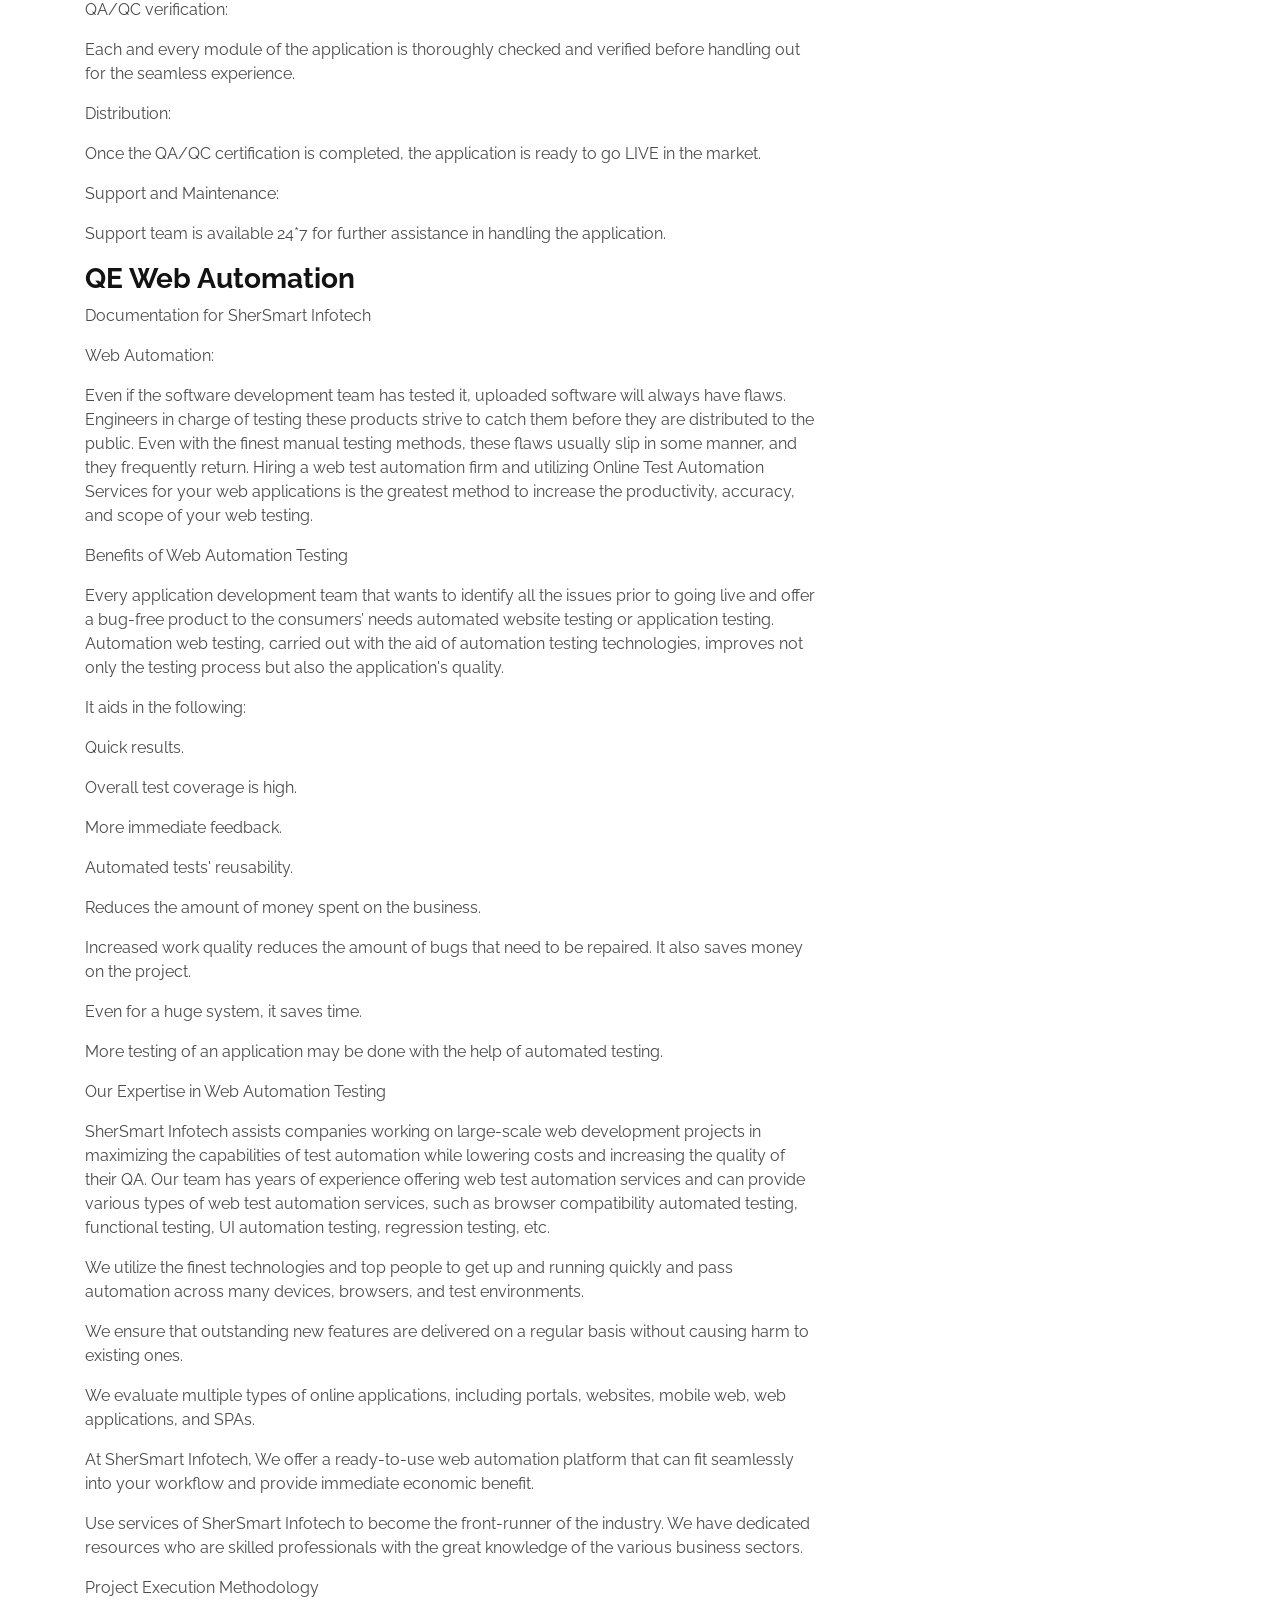
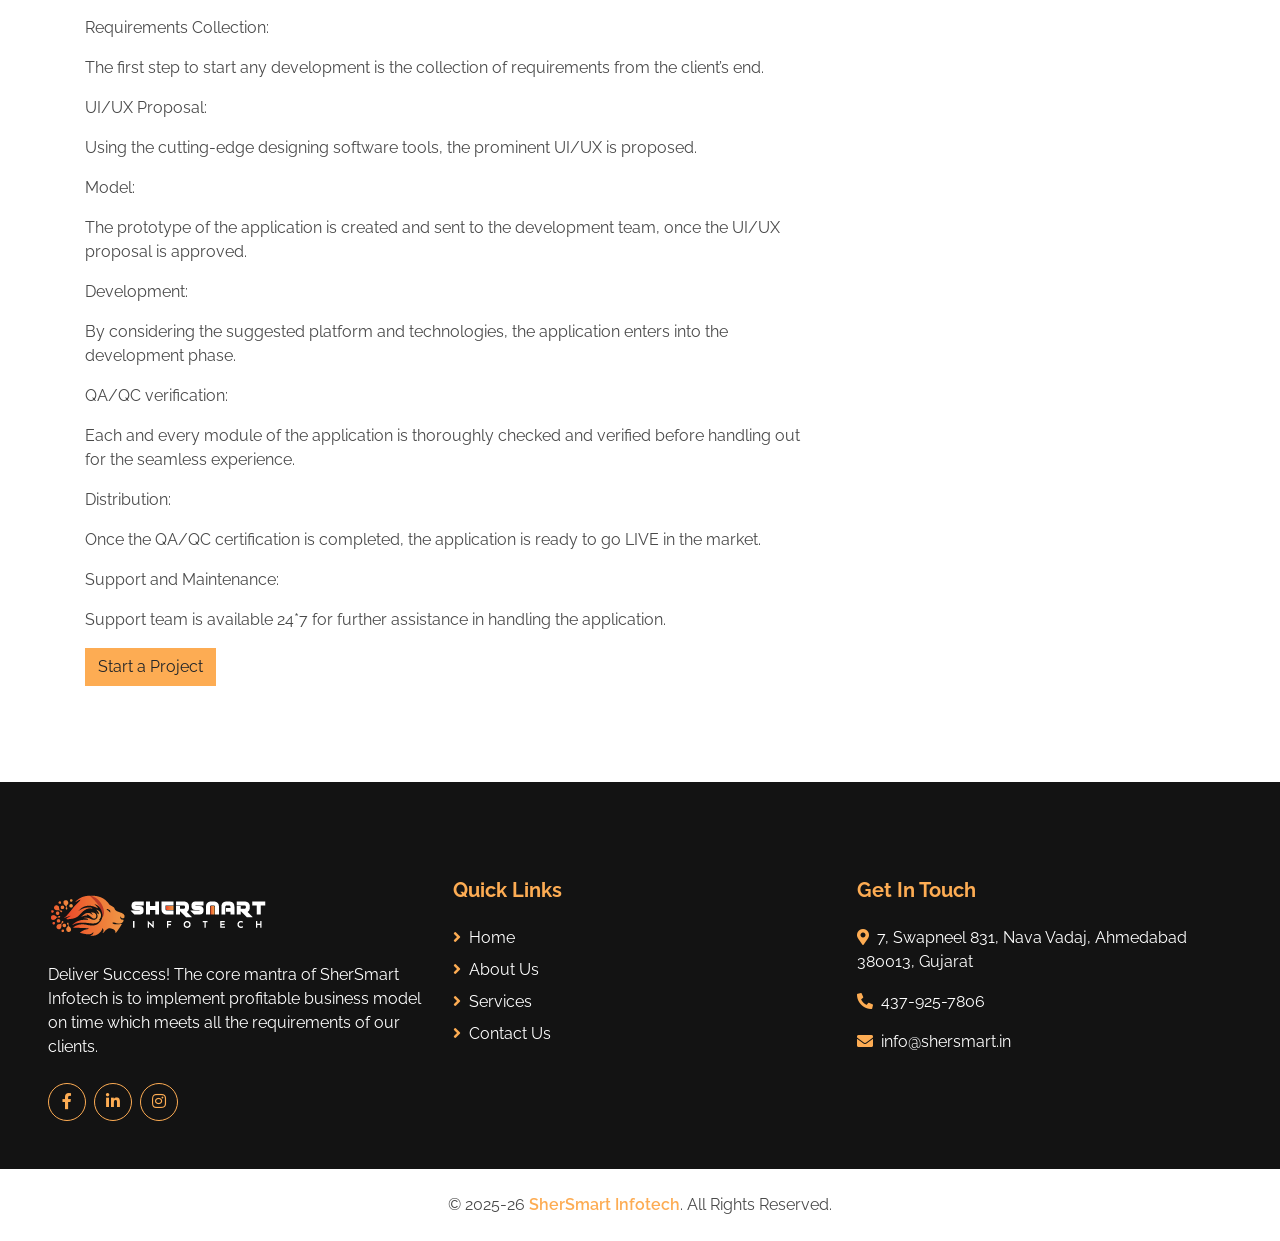
<file: quality-engineering.html>
<!DOCTYPE html>
<html lang="en">
<head>
    <meta charset="utf-8">
    <title>Web Development | SherSmart Infotech</title>
    <meta content="width=device-width, initial-scale=1.0" name="viewport">
    <meta content="Web Development" name="keywords">
    <meta content="Web Development services by SherSmart Infotech" name="description">
    <link href="img/favicon.ico" rel="icon">
    <link rel="preconnect" href="https://fonts.gstatic.com">
    <link href="https://fonts.googleapis.com/css2?family=Raleway:wght@400;500;600;700;800;900&display=swap" rel="stylesheet">
    <link href="https://cdnjs.cloudflare.com/ajax/libs/font-awesome/5.15.0/css/all.min.css" rel="stylesheet">
    <link href="lib/owlcarousel/assets/owl.carousel.min.css" rel="stylesheet">
    <link href="css/style.css" rel="stylesheet">
</head>
<body>
<!-- Navbar Start -->
    <div class="container-fluid nav-bar p-0">
        <div class="container-lg p-0">
            <nav class="navbar navbar-expand-lg bg-secondary navbar-dark">
                <a href="index.html" class="navbar-brand">
                    <img src="img/logo.png" alt="SherSmart" style="height: 70px; width: auto; max-width: 100%;">
                </a>
                <button type="button" class="navbar-toggler" data-toggle="collapse" data-target="#navbarCollapse">
                    <span class="navbar-toggler-icon"></span>
                </button>
                <div class="collapse navbar-collapse justify-content-between" id="navbarCollapse">
                    <div class="navbar-nav ml-auto py-0">
                        <a href="index.html" class="nav-item nav-link">Home</a>
                        <a href="about.html" class="nav-item nav-link">About</a>
                        <div class="nav-item dropdown">
                            <a href="service.html" class="nav-link dropdown-toggle active" data-toggle="dropdown">Services</a>
                            <div class="dropdown-menu border-0 rounded-0 m-0">
                                <a href="custom-development.html" class="dropdown-item">Custom Development</a>
                                <a href="design-branding.html" class="dropdown-item">Design & Branding</a>
                                <a href="digital-marketing.html" class="dropdown-item">Digital Marketing</a>
                                <a href="e-commerce.html" class="dropdown-item">E-Commerce</a>
                                <a href="mobile-development.html" class="dropdown-item">Mobile Development</a>
                                <a href="quality-engineering.html" class="dropdown-item">Quality Engineering</a>
                                <a href="web-development.html" class="dropdown-item">Web Development</a>
                            </div>
                        </div>
                          
                        <a href="contact.html" class="nav-item nav-link">Contact</a>
                    </div>
                </div>
            </nav>
        </div>
    </div>
    <!-- Navbar End -->

    <!-- Page Header Start -->
    <div class="container-fluid page-header d-flex flex-column align-items-center justify-content-center pt-0 pt-lg-5 mb-5">
        <h1 class="display-4 text-white mb-3 mt-0 mt-lg-5">Quality Engineering</h1>
        <div class="d-inline-flex text-white">
            <p class="m-0"><a class="text-white" href="index.html">Home</a></p>
            <p class="m-0 px-2">/</p>
            <p class="m-0">Services</p>
        </div>
    </div>
    <!-- Page Header End -->
<div class="container-fluid py-5"><div class="container"><div class="row"><div class="col-lg-8">
                    <h2>Quality Engineering</h2>
                    <h3>QE API testing</h3><p>Documentation for SherSmart Infotech</p><p>API Testing:</p><p>API testing is a type of software application testing that directly manages to evaluate Application Programming Interfaces (APIs) as part of the integration testing process. API testing is carried out to see if the API meets the application's requirements in terms of dependability, functionality, security, and performance.</p><p>At SherSmart Infotech, we provide a comprehensive selection of high-quality API Testing services to ensure that your business's software application is extremely reliable. With our industry-standard API testing, our well-trained and highly experienced professional testers ensure that your application fulfills the demands and expectations of your target audience.</p><p>Benefits of Exclusive API Testing of SherSmart</p><p>Validates the fundamental functionalities</p><p>Easy integration with GUI</p><p>Language Independent</p><p>Time proficient</p><p>The development of a dynamic and comprehensive test strategy is our most basic and fundamental approach to API testing. Initially, we classify all of the test cases into test categories. After that, we run tests to see what the most common and predicted outcomes are. The API function calls are given priority, making the overall testing process easier and faster. We test for failure to provide you with smooth apps that function consistently. Except for that, when possible, we employ Automated API Testing Services to conduct the tests.</p><p>Services of API Testing</p><p>Automation of API Testing</p><p>Reliability Testing</p><p>Functionality Testing</p><p>Security Testing</p><p>Negative Testing</p><p>Use services of SherSmart Infotech to become the front-runner of the industry. We have dedicated resources who are skilled professionals with the great knowledge of the various business sectors.</p><p>Project Execution Methodology </p><p>Requirements Collection:</p><p>The first step to start any development is the collection of requirements from the client’s end.</p><p>UI/UX Proposal:</p><p>Using the cutting-edge designing software tools, the prominent UI/UX is proposed.</p><p>Model:</p><p>The prototype of the application is created and sent to the development team, once the UI/UX proposal is approved. </p><p>Development:</p><p>By considering the suggested platform and technologies, the application enters into the development phase.</p><p>QA/QC verification:</p><p>Each and every module of the application is thoroughly checked and verified before handling out for the seamless experience.</p><p>Distribution:</p><p>Once the QA/QC certification is completed, the application is ready to go LIVE in the market.</p><p>Support and Maintenance:</p><p>Support team is available 24*7 for further assistance in handling the application.</p>
<h3>QE Manual Testing</h3><p>Documentation for SherSmart Infotech</p><p>Manual Testing:</p><p>SherSmart Infotech Provides high-performance and flawless software to help businesses gain a competitive advantage in the market. Even in the age of automation, manual testing services for software is essential for guaranteeing that the generated software is faultless. At SherSmart Infotech, we provide quality-focused manual testing services to guarantee that the software under test is suitable for use and that there are no performance issues that could compromise the software's usability or efficacy.</p><p>SherSmart Infotech is a renowned manual testing firm with a team of experienced testers who excel at providing thorough manual testing services. At low costs, we supply our clients with high-quality and dependable manual testing services.</p><p>Importance of Manual Testing Services</p><p>Frequent releases and fast delivery are hallmarks of today's software development environment and market situation. As a result, all aspects of development, including software testing, must now be automated. While automation provides value to overall testing through its time-effectiveness, accuracy, re-usability, and consistency, there are some sections in the functional testing process where manual testing is unavoidable.</p><p>Manual testing is one of the most effective methods for identifying significant flaws. It employs approaches like as logical reasoning and conclusions to uncover some of the flaws or issues that are often overlooked by automated testing.</p><p>Manual testing is conducted from the viewpoint of the end user, and as a result, it greatly aids in enhancing the user experience and usability of the products.</p><p>Parts of Manual Testing</p><p>System Integration Testing</p><p>Unit Testing</p><p>API Testing</p><p>Regression Testing</p><p>System Testing</p><p>Testcase Generation Testing</p><p>Multi-platform Testing</p><p>Compatibility Testing</p><p>Cross-browser Testing</p><p>Mobile App Testing</p><p>Software Application Testing</p><p> HIG/W3C Defiance Testing </p><p>Use services of SherSmart Infotech to become the front-runner of the industry. We have dedicated resources who are skilled professionals with the great knowledge of the various business sectors.</p><p>Project Execution Methodology </p><p>Requirements Collection:</p><p>The first step to start any development is the collection of requirements from the client’s end.</p><p>UI/UX Proposal:</p><p>Using the cutting-edge designing software tools, the prominent UI/UX is proposed.</p><p>Model:</p><p>The prototype of the application is created and sent to the development team, once the UI/UX proposal is approved. </p><p>Development:</p><p>By considering the suggested platform and technologies, the application enters into the development phase.</p><p>QA/QC verification:</p><p>Each and every module of the application is thoroughly checked and verified before handling out for the seamless experience.</p><p>Distribution:</p><p>Once the QA/QC certification is completed, the application is ready to go LIVE in the market.</p><p>Support and Maintenance:</p><p>Support team is available 24*7 for further assistance in handling the application.</p>
<h3>QE Mobile App Testing</h3><p>Documentation for SherSmart Infotech</p><p>Mobile App Testing:</p><p>Mobile applications are among the most advanced technologies used by organizations today, and they are at the heart of the digital revolution that many sectors are presently undergoing. Customers have grown increasingly intolerant of any functional flaws, UX problems, bad experience, and mediocre performance as a result of the widespread usage of mobile applications and the availability of substitutes for each app.</p><p>Users are unconcerned about moving to another app without giving the app developer time to provide them with a better-functioning or updated app. This is why, in addition to a shorter time to market, high-quality mobile application testing services have become crucial to a mobile application's success.</p><p>Necessity for the High End Mobile App Testing</p><p>Every day, the difficulty and scope of testing for freshly built mobile apps for numerous devices, mobile platforms, and services grows. Because of the growing importance of mobile testing solutions, there has been a total shift in testing methodology. Performance testing has taken the role of conventional mobile app testing techniques, followed by security testing, functional testing, and compatibility testing. Even the most advanced mobile development companies face difficulties in meeting the requirements for improved mobile app testing solutions.</p><p>Issues faced in Mobile App Testing </p><p>Testing a diverse range of mobile platforms, operating systems, and device fragmentation</p><p>Offering the best possible speed and security in the app</p><p>Issues raised while  handling app distribution</p><p>System Incorporation</p><p>Providing the best possible user experience</p><p>Assuring that the app is well-suited to the physical characteristics of the mobile device</p><p>Solutions offered by SherSmart Infotech</p><p>Performance evaluation of mobile apps</p><p>Testing the security of mobile apps</p><p>Functional Testing of Mobile Apps</p><p>User Experience Testing for Mobile Apps</p><p>Automated Mobile Testing</p><p>Testing for Mobile Localization</p><p>W3C/ HIG Mobile Compliance Testing</p><p>Compatibility Testing for Mobile Apps</p><p>Use services of SherSmart Infotech to become the front-runner of the industry. We have dedicated resources who are skilled professionals with the great knowledge of the various business sectors.</p><p>Project Execution Methodology </p><p>Requirements Collection:</p><p>The first step to start any development is the collection of requirements from the client’s end.</p><p>UI/UX Proposal:</p><p>Using the cutting-edge designing software tools, the prominent UI/UX is proposed.</p><p>Model:</p><p>The prototype of the application is created and sent to the development team, once the UI/UX proposal is approved. </p><p>Development:</p><p>By considering the suggested platform and technologies, the application enters into the development phase.</p><p>QA/QC verification:</p><p>Each and every module of the application is thoroughly checked and verified before handling out for the seamless experience.</p><p>Distribution:</p><p>Once the QA/QC certification is completed, the application is ready to go LIVE in the market.</p><p>Support and Maintenance:</p><p>Support team is available 24*7 for further assistance in handling the application.</p>
<h3>QE Offshore QE</h3><p>Documentation for SherSmart Infotech</p><p>Offshore Quality Engineering:</p><p>Software testing is an essential part of the development process. It's an inevitable requirement since every developer, no matter how smart, makes mistakes. Some of these mistakes are minor, while others can be quite harmful and costly. A problem in your software or app may ruin the user experience and give your company a poor reputation.</p><p>As a result, outsourcing your software projects for quality testing is required to ensure that you provide a flawless software product to the market. SherSmart Infotech is a prominent Offshore Software Testing company that provides high-quality software testing services to a wide range of industries. We provide a wide range of quality engineering services to verify that software products are bug-free and work well.</p><p>Benefits of Offshore Quality Engineering</p><p>Software testing may be highly useful to your company if it is done offshore. Our Offshore QE services can assist you in the following areas:</p><p>Reduce The Management Efforts</p><p>You could reduce overburdening your in-house software testers by outsourcing software testing. As a result, they will be able to devote all of their attention to the most important growth activities.</p><p>Minimize Infrastructure charges</p><p>For the greatest results, software testing requires contemporary and sophisticated techniques and equipment. The cost of these instruments is sometimes rather high. You may save money by using the offshore QE services.</p><p>Prominent Time provision to Market</p><p>Our company typically sticks to the schedule and complete projects on time. As a result, you'll have a faster time to market.</p><p>High Work ethics and Advanced QE tools</p><p>Offshore QE services can provide you with access to some of the industry's top expertise and technologies. As a result, you may get higher returns on your investment.</p><p>Services proffer for Offshore Quality Engineering</p><p>Offshore Automation Testing</p><p>Offshore Load and Performance Testing</p><p>Offshore Manual Testing</p><p>Offshore Mobile App Testing</p><p>Offshore Security Testing</p><p>Use services of SherSmart Infotech to become the front-runner of the industry. We have dedicated resources who are skilled professionals with the great knowledge of the various business sectors.</p><p>Project Execution Methodology </p><p>Requirements Collection:</p><p>The first step to start any development is the collection of requirements from the client’s end.</p><p>UI/UX Proposal:</p><p>Using the cutting-edge designing software tools, the prominent UI/UX is proposed.</p><p>Model:</p><p>The prototype of the application is created and sent to the development team, once the UI/UX proposal is approved. </p><p>Development:</p><p>By considering the suggested platform and technologies, the application enters into the development phase.</p><p>QA/QC verification:</p><p>Each and every module of the application is thoroughly checked and verified before handling out for the seamless experience.</p><p>Distribution:</p><p>Once the QA/QC certification is completed, the application is ready to go LIVE in the market.</p><p>Support and Maintenance:</p><p>Support team is available 24*7 for further assistance in handling the application.</p>
<h3>QE Software Automation</h3><p>Documentation for SherSmart Infotech</p><p>Software Automation:</p><p>Automation has become a necessary element of nearly every sector as technology has advanced. Automation, without a doubt, saves time, accelerates operations, saves money, and, most importantly, improves overall productivity. Automation has been used in the software testing area due to its benefits, and automated testing has become one of the fastest and most reliable means of ensuring the flawlessness of mobile apps and software.</p><p>At SherSmart Infotech, we provide exceptional QA Automation testing services aimed at assisting our clients with quicker testing in order to reduce app and software time to market. Our company is a prominent provider of high-quality automated testing services that are both effective and efficient.</p><p>Necessity for the Automation in Testing</p><p>Automation testing services have grown in popularity and acceptability in recent years, and they have become an integral part of the testing strategy for accomplishing digital transformation. The following are the key driving reasons that emphasize the necessity for test automation:</p><p>In today’s rapidly growing economy, there's a strong demand for testing methodologies that are quick, dependable, cost-effective, and efficient, and that can perfectly satisfy the requirements of today's more complicated business process environment.</p><p>The real-time analytics dashboards are in high demand for compliance, responsiveness, and traceability.</p><p>The obvious digitalization has resulted in a higher frequency of evolvement in product release cycles with shorter go-to-market times.</p><p>All of these considerations highlight the necessity for a testing technique that is efficient, produces high-quality findings, and is accurate.</p><p>Services proffered for the Software Automation</p><p>Testing Automation Consultancy</p><p>Automation of tests and evaluation of return on investment</p><p>Implementation of a Test Automation Framework</p><p>Automated Functional Testing Automated Regression Testing</p><p>Mobile Application Test Automation</p><p>Desktop application test automation</p><p>Web application test automation</p><p>Reporting and documentation for test automation</p><p>Use services of SherSmart Infotech to become the front-runner of the industry. We have dedicated resources who are skilled professionals with the great knowledge of the various business sectors.</p><p>Project Execution Methodology </p><p>Requirements Collection:</p><p>The first step to start any development is the collection of requirements from the client’s end.</p><p>UI/UX Proposal:</p><p>Using the cutting-edge designing software tools, the prominent UI/UX is proposed.</p><p>Model:</p><p>The prototype of the application is created and sent to the development team, once the UI/UX proposal is approved. </p><p>Development:</p><p>By considering the suggested platform and technologies, the application enters into the development phase.</p><p>QA/QC verification:</p><p>Each and every module of the application is thoroughly checked and verified before handling out for the seamless experience.</p><p>Distribution:</p><p>Once the QA/QC certification is completed, the application is ready to go LIVE in the market.</p><p>Support and Maintenance:</p><p>Support team is available 24*7 for further assistance in handling the application.</p>
<h3>QE Web Automation</h3><p>Documentation for SherSmart Infotech</p><p>Web Automation:</p><p>Even if the software development team has tested it, uploaded software will always have flaws. Engineers in charge of testing these products strive to catch them before they are distributed to the public. Even with the finest manual testing methods, these flaws usually slip in some manner, and they frequently return. Hiring a web test automation firm and utilizing Online Test Automation Services for your web applications is the greatest method to increase the productivity, accuracy, and scope of your web testing.</p><p>Benefits of Web Automation Testing</p><p>Every application development team that wants to identify all the issues prior to going live and offer a bug-free product to the consumers’ needs automated website testing or application testing. Automation web testing, carried out with the aid of automation testing technologies, improves not only the testing process but also the application's quality.</p><p>It aids in the following:</p><p>Quick results.</p><p>Overall test coverage is high.</p><p>More immediate feedback.</p><p>Automated tests' reusability.</p><p>Reduces the amount of money spent on the business.</p><p>Increased work quality reduces the amount of bugs that need to be repaired. It also saves money on the project.</p><p>Even for a huge system, it saves time.</p><p>More testing of an application may be done with the help of automated testing.</p><p>Our Expertise in Web Automation Testing</p><p>SherSmart Infotech assists companies working on large-scale web development projects in maximizing the capabilities of test automation while lowering costs and increasing the quality of their QA. Our team has years of experience offering web test automation services and can provide various types of web test automation services, such as browser compatibility automated testing, functional testing, UI automation testing, regression testing, etc.</p><p>We utilize the finest technologies and top people to get up and running quickly and pass automation across many devices, browsers, and test environments.</p><p>We ensure that outstanding new features are delivered on a regular basis without causing harm to existing ones.</p><p>We evaluate multiple types of online applications, including portals, websites, mobile web, web applications, and SPAs.</p><p>At SherSmart Infotech, We offer a ready-to-use web automation platform that can fit seamlessly into your workflow and provide immediate economic benefit.</p><p>Use services of SherSmart Infotech to become the front-runner of the industry. We have dedicated resources who are skilled professionals with the great knowledge of the various business sectors.</p><p>Project Execution Methodology </p><p>Requirements Collection:</p><p>The first step to start any development is the collection of requirements from the client’s end.</p><p>UI/UX Proposal:</p><p>Using the cutting-edge designing software tools, the prominent UI/UX is proposed.</p><p>Model:</p><p>The prototype of the application is created and sent to the development team, once the UI/UX proposal is approved. </p><p>Development:</p><p>By considering the suggested platform and technologies, the application enters into the development phase.</p><p>QA/QC verification:</p><p>Each and every module of the application is thoroughly checked and verified before handling out for the seamless experience.</p><p>Distribution:</p><p>Once the QA/QC certification is completed, the application is ready to go LIVE in the market.</p><p>Support and Maintenance:</p><p>Support team is available 24*7 for further assistance in handling the application.</p>

                    <a class="btn btn-primary" href="contact.html">Start a Project</a>
                </div><div class="col-lg-4"><div class="bg-light p-4"><h5>Quick Contact</h5><p><i class="fa fa-phone-alt text-primary mr-2"></i> 437-925-7806</p><p><i class="fa fa-envelope text-primary mr-2"></i> info@shersmart.in</p><a class="btn btn-outline-primary" href="contact.html">Contact Us</a></div></div></div></div></div>

<!-- Footer Start -->
    <div class="container-fluid bg-secondary text-white mt-5 pt-5 px-sm-3 px-md-5">
        <div class="row pt-5">
            <div class="col-lg-4 col-md-6 mb-5">
                <a href="index.html" class="navbar-brand">
                    <img src="img/logo.png" alt="SherSmart" style="height: 60px; width: auto; max-width: 100%; margin-bottom: 15px;">
                </a>
                <p>Deliver Success! The core mantra of SherSmart Infotech is to implement profitable business model on time which meets all the requirements of our clients.</p>
                <div class="d-flex justify-content-start mt-4">
                    <a class="btn btn-outline-primary rounded-circle text-center mr-2 px-0" style="width: 38px; height: 38px;" href="https://www.facebook.com/SherSmartinfotech"><i class="fab fa-facebook-f"></i></a>
                    <a class="btn btn-outline-primary rounded-circle text-center mr-2 px-0" style="width: 38px; height: 38px;" href="https://www.linkedin.com/company/shersmart-infotech"><i class="fab fa-linkedin-in"></i></a>
                    <a class="btn btn-outline-primary rounded-circle text-center mr-2 px-0" style="width: 38px; height: 38px;" href="https://www.instagram.com/shersmart_infotech"><i class="fab fa-instagram"></i></a>
                </div>
            </div>
            <div class="col-lg-4 col-md-6 mb-5">
                <h5 class="font-weight-bold text-primary mb-4">Quick Links</h5>
                <div class="d-flex flex-column justify-content-start">
                    <a class="text-white mb-2" href="index.html"><i class="fa fa-angle-right text-primary mr-2"></i>Home</a>
                    <a class="text-white mb-2" href="about.html"><i class="fa fa-angle-right text-primary mr-2"></i>About Us</a>
                    <a class="text-white mb-2" href="service.html"><i class="fa fa-angle-right text-primary mr-2"></i>Services</a>
                    <a class="text-white" href="contact.html"><i class="fa fa-angle-right text-primary mr-2"></i>Contact Us</a>
                </div>
            </div>
            
            <div class="col-lg-4 col-md-6 mb-5">
                <h5 class="font-weight-bold text-primary mb-4">Get In Touch</h5>
                <p></p>
                <p><i class="fa fa-map-marker-alt text-primary mr-2"></i>7, Swapneel 831, Nava Vadaj, Ahmedabad 380013, Gujarat</p>
                <p><i class="fa fa-phone-alt text-primary mr-2"></i>437-925-7806</p>
                <p><i class="fa fa-envelope text-primary mr-2"></i>info@shersmart.in</p>
            </div>
        </div>
    </div>
    <div class="container-fluid py-4 px-sm-3 px-md-5">
        <p class="m-0 text-center">
            &copy; 2025-26 <a class="font-weight-semi-bold" href="index.html">SherSmart Infotech</a>. All Rights Reserved.
        </p>
    </div>
    <!-- Footer End -->
<a href="#" class="btn btn-lg btn-primary back-to-top"><i class="fa fa-angle-up"></i></a>
<script src="https://code.jquery.com/jquery-3.4.1.min.js"></script>
<script src="https://stackpath.bootstrapcdn.com/bootstrap/4.4.1/js/bootstrap.bundle.min.js"></script>
<script src="lib/easing/easing.min.js"></script>
<script src="lib/waypoints/waypoints.min.js"></script>
<script src="lib/counterup/counterup.min.js"></script>
<script src="lib/owlcarousel/owl.carousel.min.js"></script>
<script src="mail/jqBootstrapValidation.min.js"></script>
<script src="mail/contact.js"></script>
<script src="js/main.js"></script>
</body>
</html>
</file>
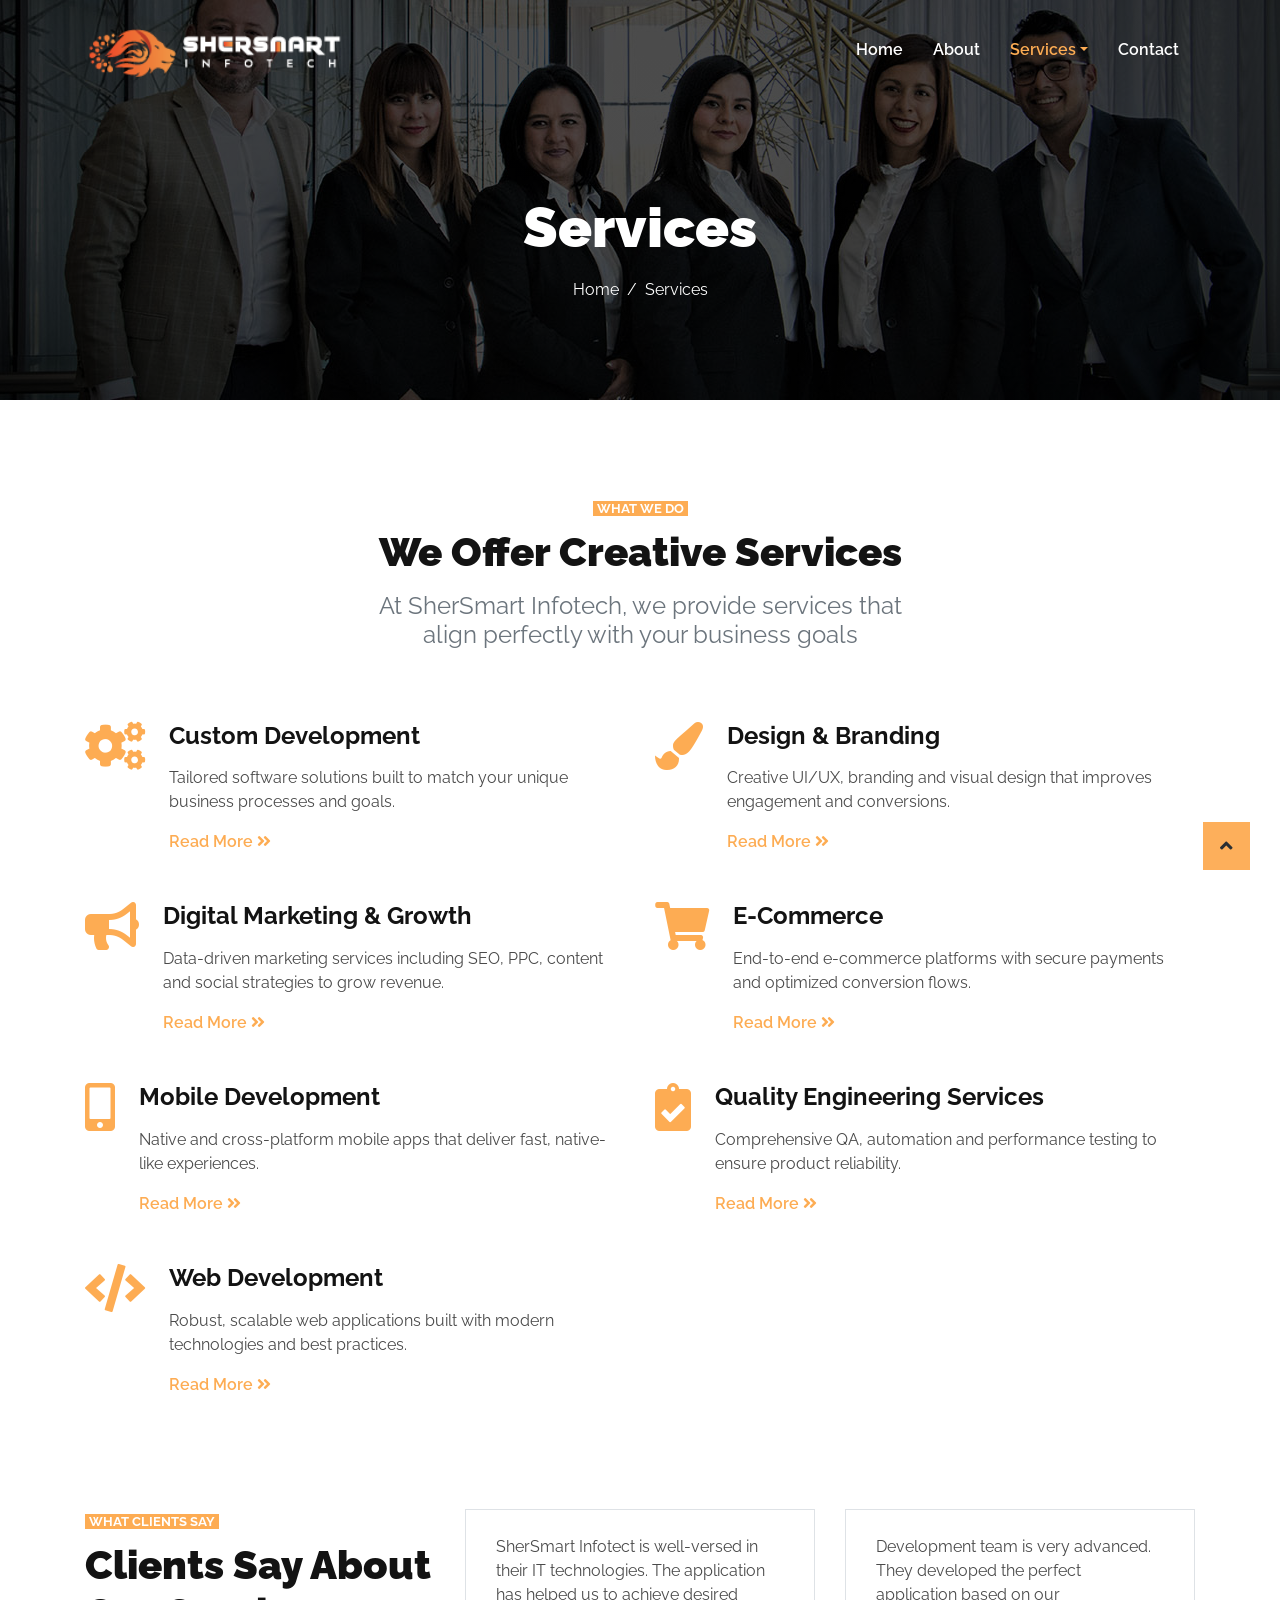
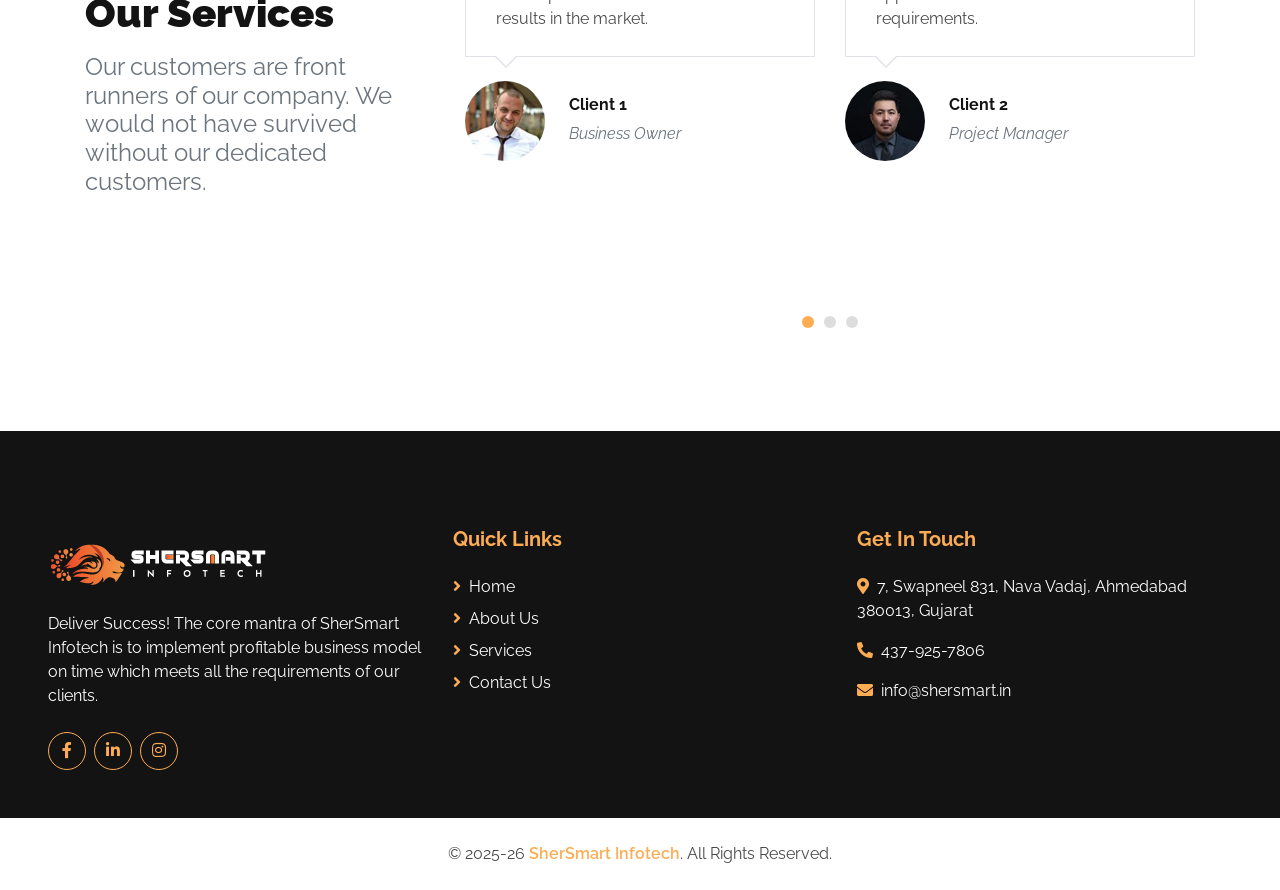
<file: service.html>
<!DOCTYPE html>
<html lang="en">

<head>
    <meta charset="utf-8">
    <title>SherSmart</title>
    <meta content="width=device-width, initial-scale=1.0" name="viewport">
    <meta content="Free HTML Templates" name="keywords">
    <meta content="Free HTML Templates" name="description">

    <!-- Favicon -->
    <link href="img/favicon.ico" rel="icon">

    <!-- Google Web Fonts -->
    <link rel="preconnect" href="https://fonts.gstatic.com">
    <link href="https://fonts.googleapis.com/css2?family=Raleway:wght@400;500;600;700;800;900&display=swap" rel="stylesheet"> 

    <!-- Font Awesome -->
    <link href="https://cdnjs.cloudflare.com/ajax/libs/font-awesome/5.15.0/css/all.min.css" rel="stylesheet">

    <!-- Libraries Stylesheet -->
    <link href="lib/owlcarousel/assets/owl.carousel.min.css" rel="stylesheet">

    <!-- Customized Bootstrap Stylesheet -->
    <link href="css/style.css" rel="stylesheet">
</head>

<body>
    <!-- Navbar Start -->
    <div class="container-fluid nav-bar p-0">
        <div class="container-lg p-0">
            <nav class="navbar navbar-expand-lg bg-secondary navbar-dark">
                <a href="index.html" class="navbar-brand">
                    <img src="img/logo.png" alt="SherSmart" style="height: 70px; width: auto; max-width: 100%;">
                </a>
                <button type="button" class="navbar-toggler" data-toggle="collapse" data-target="#navbarCollapse">
                    <span class="navbar-toggler-icon"></span>
                </button>
                <div class="collapse navbar-collapse justify-content-between" id="navbarCollapse">
                    <div class="navbar-nav ml-auto py-0">
                        <a href="index.html" class="nav-item nav-link">Home</a>
                        <a href="about.html" class="nav-item nav-link">About</a>
                        <div class="nav-item dropdown">
                            <a href="service.html" class="nav-link dropdown-toggle active" data-toggle="dropdown">Services</a>
                            <div class="dropdown-menu border-0 rounded-0 m-0">
                                <a href="custom-development.html" class="dropdown-item">Custom Development</a>
                                <a href="design-branding.html" class="dropdown-item">Design & Branding</a>
                                <a href="digital-marketing.html" class="dropdown-item">Digital Marketing</a>
                                <a href="e-commerce.html" class="dropdown-item">E-Commerce</a>
                                <a href="mobile-development.html" class="dropdown-item">Mobile Development</a>
                                <a href="quality-engineering.html" class="dropdown-item">Quality Engineering</a>
                                <a href="web-development.html" class="dropdown-item">Web Development</a>
                            </div>
                        </div>
                        
                          
                        <a href="contact.html" class="nav-item nav-link">Contact</a>
                    </div>
                </div>
            </nav>
        </div>
    </div>
    <!-- Navbar End -->


    <!-- Page Header Start -->
    <div class="container-fluid page-header d-flex flex-column align-items-center justify-content-center pt-0 pt-lg-5 mb-5">
        <h1 class="display-4 text-white mb-3 mt-0 mt-lg-5">Services</h1>
        <div class="d-inline-flex text-white">
            <p class="m-0"><a class="text-white" href="">Home</a></p>
            <p class="m-0 px-2">/</p>
            <p class="m-0">Services</p>
        </div>
    </div>
    <!-- Page Header Start -->


    <!-- Services Start -->
    <div class="container-fluid pt-5 pb-3">
        <div class="container">
            <div class="row justify-content-center">
                <div class="col-12 col-lg-6 text-center mb-5">
                    <small class="bg-primary text-white text-uppercase font-weight-bold px-1">What we do</small>
                    <h1 class="mt-2 mb-3">We Offer Creative Services</h1>
                    <h4 class="font-weight-normal text-muted mb-4">At SherSmart Infotech, we provide services that align perfectly with your business goals</h4>
                    <!-- <a href="" class="btn btn-primary py-md-2 px-md-4 font-weight-semi-bold">Discover More</a> -->
                </div>
            </div>
            <div class="row">
                <div id="custom-development" class="col-lg-6 col-md-6 mb-5">
                    <div class="d-flex">
                        <i class="fa fa-3x fa-cogs text-primary mr-4"></i>
                        <div class="d-flex flex-column">
                            <h4 class="font-weight-bold mb-3">Custom Development</h4>
                            <p>Tailored software solutions built to match your unique business processes and goals.</p>
                            <a class="font-weight-semi-bold" href="custom-development.html">Read More <i class="fa fa-angle-double-right"></i></a>
                        </div>
                    </div>
                </div>
                <div id="design" class="col-lg-6 col-md-6 mb-5">
                    <div class="d-flex">
                        <i class="fa fa-3x fa-paint-brush text-primary mr-4"></i>
                        <div class="d-flex flex-column">
                            <h4 class="font-weight-bold mb-3">Design & Branding</h4>
                            <p>Creative UI/UX, branding and visual design that improves engagement and conversions.</p>
                            <a class="font-weight-semi-bold" href="design-branding.html">Read More <i class="fa fa-angle-double-right"></i></a>
                        </div>
                    </div>
                </div>
                <div id="digital-marketing" class="col-lg-6 col-md-6 mb-5">
                    <div class="d-flex">
                        <i class="fa fa-3x fa-bullhorn text-primary mr-4"></i>
                        <div class="d-flex flex-column">
                            <h4 class="font-weight-bold mb-3">Digital Marketing & Growth</h4>
                            <p>Data-driven marketing services including SEO, PPC, content and social strategies to grow revenue.</p>
                            <a class="font-weight-semi-bold" href="digital-marketing.html">Read More <i class="fa fa-angle-double-right"></i></a>
                        </div>
                    </div>
                </div>
                <div id="e-commerce" class="col-lg-6 col-md-6 mb-5">
                    <div class="d-flex">
                        <i class="fa fa-3x fa-shopping-cart text-primary mr-4"></i>
                        <div class="d-flex flex-column">
                            <h4 class="font-weight-bold mb-3">E-Commerce</h4>
                            <p>End-to-end e-commerce platforms with secure payments and optimized conversion flows.</p>
                            <a class="font-weight-semi-bold" href="e-commerce.html">Read More <i class="fa fa-angle-double-right"></i></a>
                        </div>
                    </div>
                </div>
                <div id="mobile-development" class="col-lg-6 col-md-6 mb-5">
                    <div class="d-flex">
                        <i class="fa fa-3x fa-mobile-alt text-primary mr-4"></i>
                        <div class="d-flex flex-column">
                            <h4 class="font-weight-bold mb-3">Mobile Development</h4>
                            <p>Native and cross-platform mobile apps that deliver fast, native-like experiences.</p>
                            <a class="font-weight-semi-bold" href="mobile-development.html">Read More <i class="fa fa-angle-double-right"></i></a>
                        </div>
                    </div>
                </div>
                <div id="quality-engineering" class="col-lg-6 col-md-6 mb-5">
                    <div class="d-flex">
                        <i class="fa fa-3x fa-clipboard-check text-primary mr-4"></i>
                        <div class="d-flex flex-column">
                            <h4 class="font-weight-bold mb-3">Quality Engineering Services</h4>
                            <p>Comprehensive QA, automation and performance testing to ensure product reliability.</p>
                            <a class="font-weight-semi-bold" href="quality-engineering.html">Read More <i class="fa fa-angle-double-right"></i></a>
                        </div>
                    </div>
                </div>
                <div id="web-development" class="col-lg-6 col-md-6 mb-5">
                    <div class="d-flex">
                        <i class="fa fa-3x fa-code text-primary mr-4"></i>
                        <div class="d-flex flex-column">
                            <h4 class="font-weight-bold mb-3">Web Development</h4>
                            <p>Robust, scalable web applications built with modern technologies and best practices.</p>
                            <a class="font-weight-semi-bold" href="web-development.html">Read More <i class="fa fa-angle-double-right"></i></a>
                        </div>
                    </div>
                </div>
            </div>
        </div>
    </div>
    <!-- Services End -->


    <!-- Testimonial Start -->
    <div class="container-fluid pt-5">
        <div class="container">
            <div class="row">
                <div class="col-lg-4 mb-5">
                    <small class="bg-primary text-white text-uppercase font-weight-bold px-1">What clients say</small>
                    <h1 class="mt-2 mb-3">Clients Say About Our Services</h1>
                    <h4 class="font-weight-normal text-muted mb-4">Our customers are front runners of our company. We would not have survived without our dedicated customers.</h4>
                    <!-- <a href="" class="btn btn-primary py-md-2 px-md-4 font-weight-semi-bold">Submit Review</a> -->
                </div>
                <div class="col-lg-8 mb-5">
                    <div class="owl-carousel testimonial-carousel">
                        <div class="testimonial-item">
                            <div class="testimonial-text position-relative border mb-4" style="padding: 25px 30px;">
                                SherSmart Infotect is well-versed in their IT technologies. The application has helped us to achieve desired results in the market.
                            </div>
                            <div class="d-flex align-items-center">
                                <img class="img-fluid rounded-circle" src="img/testimonial-1.jpg" style="width: 80px; height: 80px;" alt="Image">
                                <div class="pl-4">
                                    <h6 class="font-weight-bold">Client 1</h6>
                                    <i class="text-muted">Business Owner</i>
                                </div>
                            </div>
                        </div>
                        <div class="testimonial-item">
                            <div class="testimonial-text position-relative border mb-4" style="padding: 25px 30px;">
                                Development team is very advanced. They developed the perfect application based on our requirements.
                            </div>
                            <div class="d-flex align-items-center">
                                <img class="img-fluid rounded-circle" src="img/testimonial-2.jpg" style="width: 80px; height: 80px;" alt="Image">
                                <div class="pl-4">
                                    <h6 class="font-weight-bold">Client 2</h6>
                                    <i class="text-muted">Project Manager</i>
                                </div>
                            </div>
                        </div>
                        <div class="testimonial-item">
                            <div class="testimonial-text position-relative border mb-4" style="padding: 25px 30px;">
                                SherSmart is the most amazing IT company I have worked with. They have multi-talented team. They provide extra-ordinary support after the deployment of the application.
                            </div>
                            <div class="d-flex align-items-center">
                                <img class="img-fluid rounded-circle" src="img/testimonial-3.jpg" style="width: 80px; height: 80px;" alt="Image">
                                <div class="pl-4">
                                    <h6 class="font-weight-bold">Client 3</h6>
                                    <i class="text-muted">CEO</i>
                                </div>
                            </div>
                        </div>
                        <div class="testimonial-item">
                            <div class="testimonial-text position-relative border mb-4" style="padding: 25px 30px;">
                                They have created remarkable application as per the given prototype. Their backup process is smooth and frequents updates are on-time.
                            </div>
                            <div class="d-flex align-items-center">
                                <img class="img-fluid rounded-circle" src="img/testimonial-4.jpg" style="width: 80px; height: 80px;" alt="Image">
                                <div class="pl-4">
                                    <h6 class="font-weight-bold">Client 4</h6>
                                    <i class="text-muted">Entrepreneur</i>
                                </div>
                            </div>
                        </div>
                        <div class="testimonial-item">
                            <div class="testimonial-text position-relative border mb-4" style="padding: 25px 30px;">
                                This was my first time working with an IT company. We had an idea for the application but wasn’t sure about its execution. We contacted SherSmart and informed about our requirements. Based on those requirement collections, they have deliver tremendous application. I will definitely work again with SherSmart.
                            </div>
                            <div class="d-flex align-items-center">
                                <img class="img-fluid rounded-circle" src="img/testimonial-5.jpg" style="width: 80px; height: 80px;" alt="Image">
                                <div class="pl-4">
                                    <h6 class="font-weight-bold">Client 5</h6>
                                    <i class="text-muted">Startup Founder</i>
                                </div>
                            </div>
                        </div>
                    </div>
                </div>
            </div>
        </div>
    </div>
    <!-- Testimonial End -->


    <!-- Footer Start -->
    <div class="container-fluid bg-secondary text-white mt-5 pt-5 px-sm-3 px-md-5">
        <div class="row pt-5">
            <div class="col-lg-4 col-md-6 mb-5">
                <a href="index.html" class="navbar-brand">
                    <img src="img/logo.png" alt="SherSmart" style="height: 60px; width: auto; max-width: 100%; margin-bottom: 15px;">
                </a>
                <p>Deliver Success! The core mantra of SherSmart Infotech is to implement profitable business model on time which meets all the requirements of our clients.</p>
                <div class="d-flex justify-content-start mt-4">
                    <a class="btn btn-outline-primary rounded-circle text-center mr-2 px-0" style="width: 38px; height: 38px;" href="https://www.facebook.com/SherSmartinfotech"><i class="fab fa-facebook-f"></i></a>
                    <a class="btn btn-outline-primary rounded-circle text-center mr-2 px-0" style="width: 38px; height: 38px;" href="https://www.linkedin.com/company/shersmart-infotech"><i class="fab fa-linkedin-in"></i></a>
                    <a class="btn btn-outline-primary rounded-circle text-center mr-2 px-0" style="width: 38px; height: 38px;" href="https://www.instagram.com/shersmart_infotech"><i class="fab fa-instagram"></i></a>
                </div>
            </div>
            <div class="col-lg-4 col-md-6 mb-5">
                <h5 class="font-weight-bold text-primary mb-4">Quick Links</h5>
                <div class="d-flex flex-column justify-content-start">
                    <a class="text-white mb-2" href="index.html"><i class="fa fa-angle-right text-primary mr-2"></i>Home</a>
                    <a class="text-white mb-2" href="about.html"><i class="fa fa-angle-right text-primary mr-2"></i>About Us</a>
                    <a class="text-white mb-2" href="service.html"><i class="fa fa-angle-right text-primary mr-2"></i>Services</a>
                    <a class="text-white" href="contact.html"><i class="fa fa-angle-right text-primary mr-2"></i>Contact Us</a>
                </div>
            </div>
            
            <div class="col-lg-4 col-md-6 mb-5">
                <h5 class="font-weight-bold text-primary mb-4">Get In Touch</h5>
                <p></p>
                <p><i class="fa fa-map-marker-alt text-primary mr-2"></i>7, Swapneel 831, Nava Vadaj, Ahmedabad 380013, Gujarat</p>
                <p><i class="fa fa-phone-alt text-primary mr-2"></i>437-925-7806</p>
                <p><i class="fa fa-envelope text-primary mr-2"></i>info@shersmart.in</p>
            </div>
        </div>
    </div>
    <div class="container-fluid py-4 px-sm-3 px-md-5">
        <p class="m-0 text-center">
            &copy; 2025-26 <a class="font-weight-semi-bold" href="index.html">SherSmart Infotech</a>. All Rights Reserved.
        </p>
    </div>
    <!-- Footer End -->


    <!-- Back to Top -->
    <a href="#" class="btn btn-lg btn-primary back-to-top"><i class="fa fa-angle-up"></i></a>


    <!-- JavaScript Libraries -->
    <script src="https://code.jquery.com/jquery-3.4.1.min.js"></script>
    <script src="https://stackpath.bootstrapcdn.com/bootstrap/4.4.1/js/bootstrap.bundle.min.js"></script>
    <script src="lib/easing/easing.min.js"></script>
    <script src="lib/waypoints/waypoints.min.js"></script>
    <script src="lib/counterup/counterup.min.js"></script>
    <script src="lib/owlcarousel/owl.carousel.min.js"></script>

    <!-- Contact Javascript File -->
    <script src="mail/jqBootstrapValidation.min.js"></script>
    <script src="mail/contact.js"></script>

    <!-- Template Javascript -->
    <script src="js/main.js"></script>
</body>

</html>
</file>
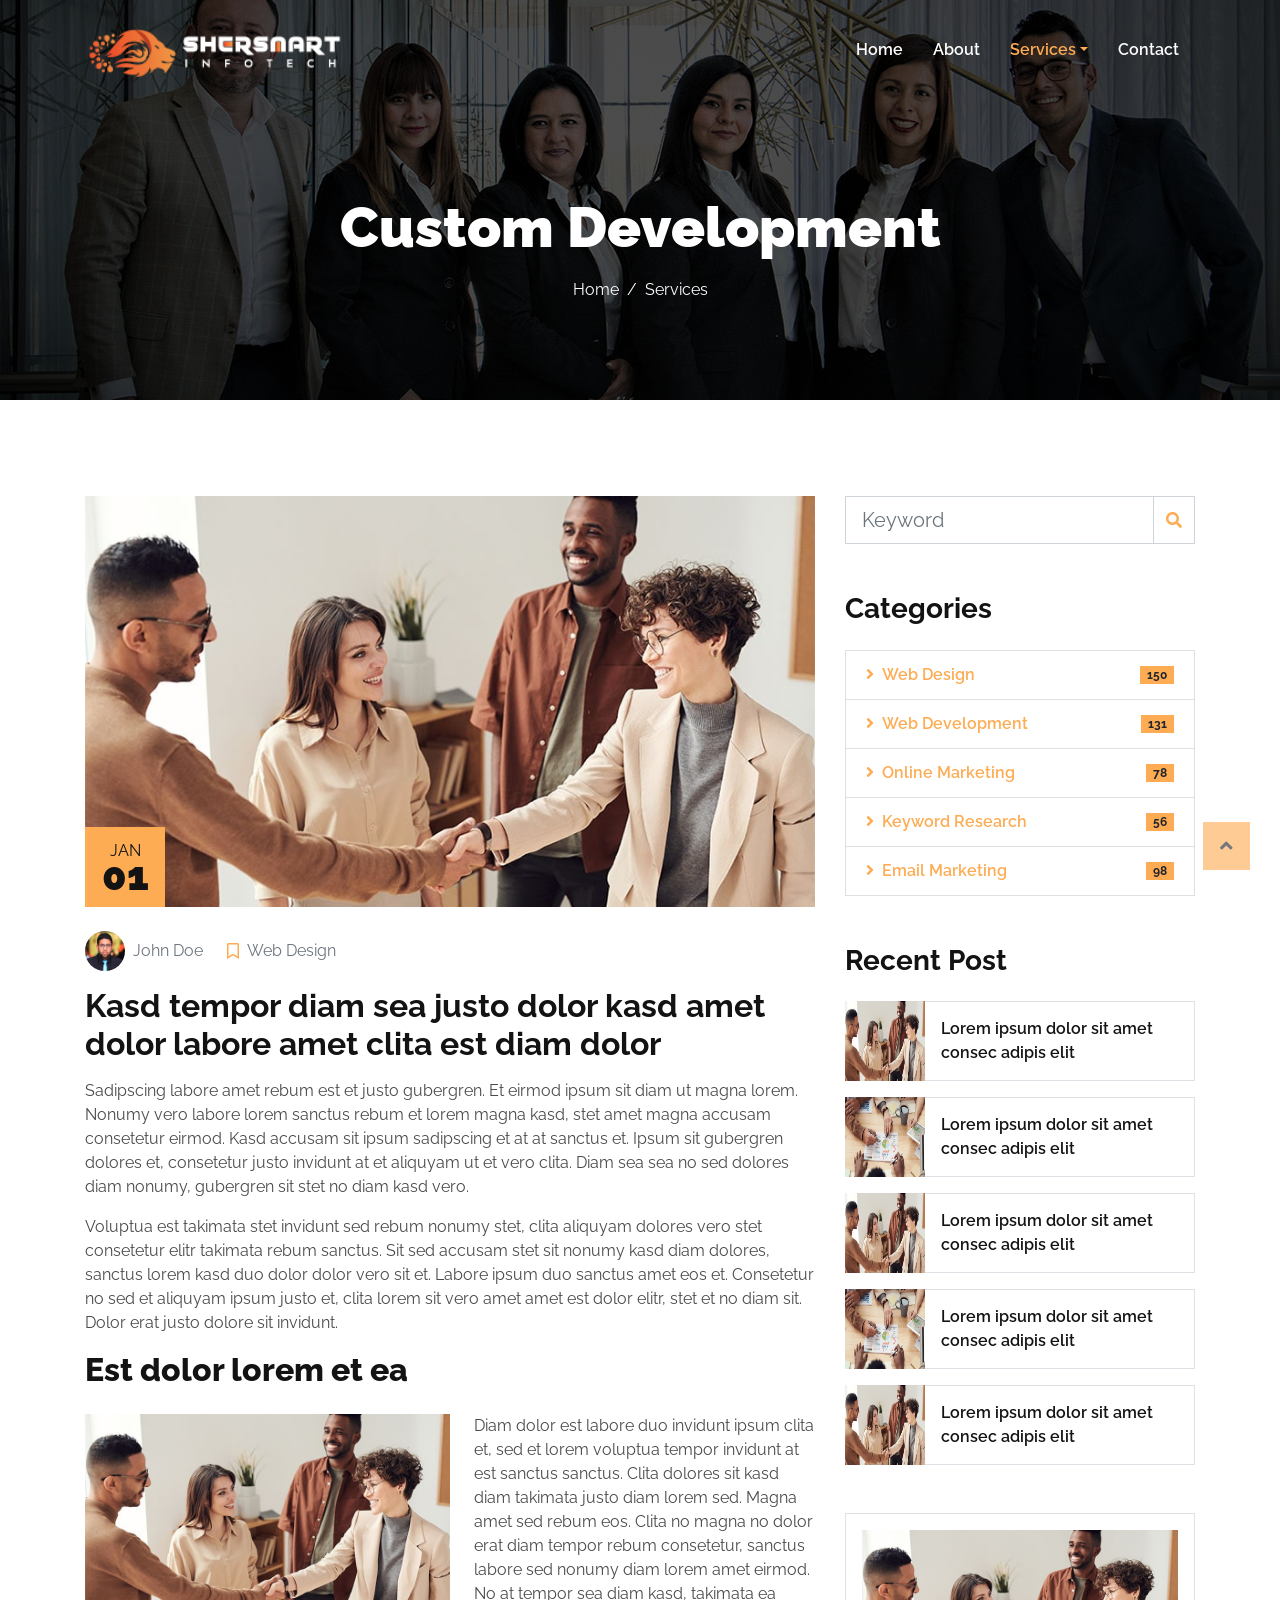
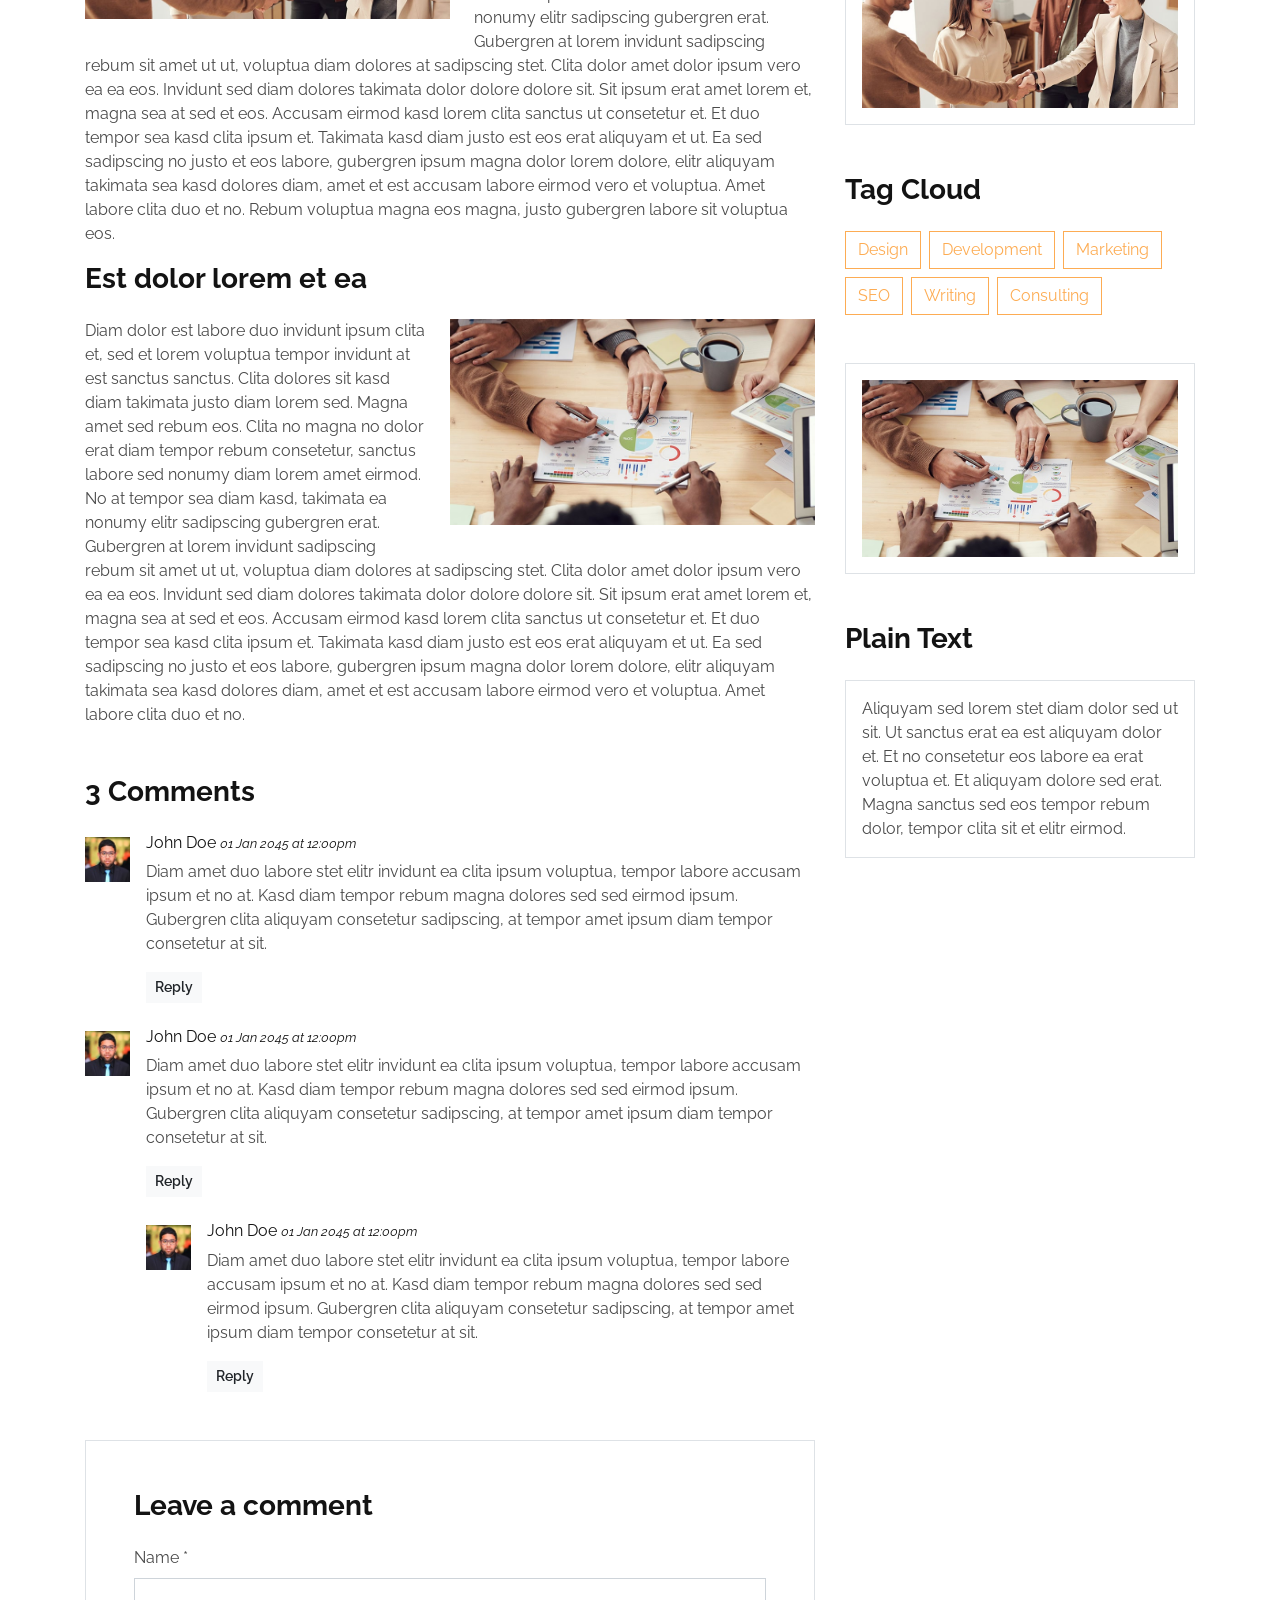
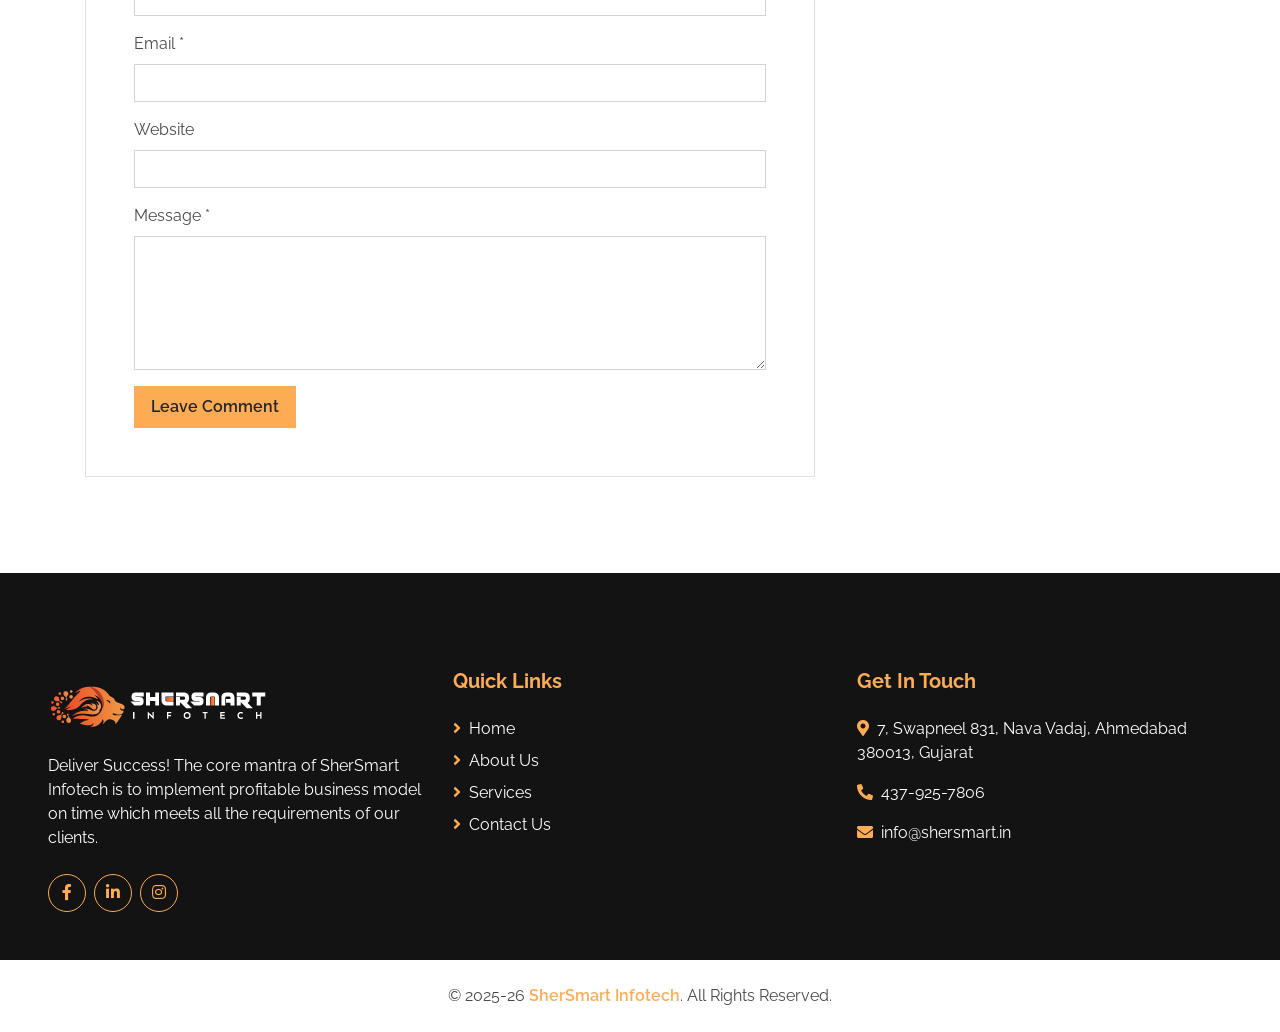
<file: single.html>
<!DOCTYPE html>
<html lang="en">

<head>
    <meta charset="utf-8">
    <title>SherSmart</title>
    <meta content="width=device-width, initial-scale=1.0" name="viewport">
    <meta content="Free HTML Templates" name="keywords">
    <meta content="Free HTML Templates" name="description">

    <!-- Favicon -->
    <link href="img/favicon.ico" rel="icon">

    <!-- Google Web Fonts -->
    <link rel="preconnect" href="https://fonts.gstatic.com">
    <link href="https://fonts.googleapis.com/css2?family=Raleway:wght@400;500;600;700;800;900&display=swap" rel="stylesheet"> 

    <!-- Font Awesome -->
    <link href="https://cdnjs.cloudflare.com/ajax/libs/font-awesome/5.15.0/css/all.min.css" rel="stylesheet">

    <!-- Libraries Stylesheet -->
    <link href="lib/owlcarousel/assets/owl.carousel.min.css" rel="stylesheet">

    <!-- Customized Bootstrap Stylesheet -->
    <link href="css/style.css" rel="stylesheet">
</head>

<body>
    <!-- Navbar Start -->
    <div class="container-fluid nav-bar p-0">
        <div class="container-lg p-0">
            <nav class="navbar navbar-expand-lg bg-secondary navbar-dark">
                <a href="index.html" class="navbar-brand">
                    <img src="img/logo.png" alt="SherSmart" style="height: 70px; width: auto; max-width: 100%;">
                </a>
                <button type="button" class="navbar-toggler" data-toggle="collapse" data-target="#navbarCollapse">
                    <span class="navbar-toggler-icon"></span>
                </button>
                <div class="collapse navbar-collapse justify-content-between" id="navbarCollapse">
                    <div class="navbar-nav ml-auto py-0">
                        <a href="index.html" class="nav-item nav-link">Home</a>
                        <a href="about.html" class="nav-item nav-link">About</a>
                        <div class="nav-item dropdown">
                            <a href="service.html" class="nav-link dropdown-toggle active" data-toggle="dropdown">Services</a>
                            <div class="dropdown-menu border-0 rounded-0 m-0">
                                <a href="custom-development.html" class="dropdown-item">Custom Development</a>
                                <a href="design-branding.html" class="dropdown-item">Design & Branding</a>
                                <a href="digital-marketing.html" class="dropdown-item">Digital Marketing</a>
                                <a href="e-commerce.html" class="dropdown-item">E-Commerce</a>
                                <a href="mobile-development.html" class="dropdown-item">Mobile Development</a>
                                <a href="quality-engineering.html" class="dropdown-item">Quality Engineering</a>
                                <a href="web-development.html" class="dropdown-item">Web Development</a>
                            </div>
                        </div>
                          
                        <a href="contact.html" class="nav-item nav-link">Contact</a>
                    </div>
                </div>
            </nav>
        </div>
    </div>
    <!-- Navbar End -->

    <!-- Page Header Start -->
    <div class="container-fluid page-header d-flex flex-column align-items-center justify-content-center pt-0 pt-lg-5 mb-5">
        <h1 class="display-4 text-white mb-3 mt-0 mt-lg-5">Custom Development</h1>
        <div class="d-inline-flex text-white">
            <p class="m-0"><a class="text-white" href="index.html">Home</a></p>
            <p class="m-0 px-2">/</p>
            <p class="m-0">Services</p>
        </div>
    </div>
    <!-- Page Header End -->


    <!-- Detail Start -->
    <div class="container py-5">
        <div class="row">
            <!-- Blog Detail Start -->
            <div class="col-lg-8">
                <div class="position-relative">
                    <img class="img-fluid w-100" src="img/blog-1.jpg" alt="">
                    <div class="position-absolute bg-primary d-flex flex-column align-items-center justify-content-center"
                        style="width: 80px; height: 80px; bottom: 0; left: 0;">
                        <h6 class="text-uppercase mt-2 mb-n2">Jan</h6>
                        <h1 class="m-0">01</h1>
                    </div>
                </div>
                <div class="pt-4 pb-2">
                    <div class="d-flex mb-3">
                        <div class="d-flex align-items-center">
                            <img class="rounded-circle" style="width: 40px; height: 40px;" src="img/user.jpg" alt="">
                            <a class="text-muted ml-2" href="">John Doe</a>
                        </div>
                        <div class="d-flex align-items-center ml-4">
                            <i class="far fa-bookmark text-primary"></i>
                            <a class="text-muted ml-2" href="">Web Design</a>
                        </div>
                    </div>
                    <h2 class="font-weight-bold">Kasd tempor diam sea justo dolor kasd amet dolor labore amet clita est diam dolor</h2>
                </div>

                <div class="mb-5">
                    <p>Sadipscing labore amet rebum est et justo gubergren. Et eirmod ipsum sit diam ut magna lorem. Nonumy vero labore lorem sanctus rebum et lorem magna kasd, stet amet magna accusam consetetur eirmod. Kasd accusam sit ipsum sadipscing et at at sanctus et. Ipsum sit gubergren dolores et, consetetur justo invidunt at et aliquyam ut et vero clita. Diam sea sea no sed dolores diam nonumy, gubergren sit stet no diam kasd vero.</p>
                    <p>Voluptua est takimata stet invidunt sed rebum nonumy stet, clita aliquyam dolores vero stet consetetur elitr takimata rebum sanctus. Sit sed accusam stet sit nonumy kasd diam dolores, sanctus lorem kasd duo dolor dolor vero sit et. Labore ipsum duo sanctus amet eos et. Consetetur no sed et aliquyam ipsum justo et, clita lorem sit vero amet amet est dolor elitr, stet et no diam sit. Dolor erat justo dolore sit invidunt.</p>
                    <h2 class="mb-4">Est dolor lorem et ea</h2>
                    <img class="img-fluid w-50 float-left mr-4 mb-3" src="img/blog-1.jpg" alt="Image">
                    <p>Diam dolor est labore duo invidunt ipsum clita et, sed et lorem voluptua tempor invidunt at est sanctus sanctus. Clita dolores sit kasd diam takimata justo diam lorem sed. Magna amet sed rebum eos. Clita no magna no dolor erat diam tempor rebum consetetur, sanctus labore sed nonumy diam lorem amet eirmod. No at tempor sea diam kasd, takimata ea nonumy elitr sadipscing gubergren erat. Gubergren at lorem invidunt sadipscing rebum sit amet ut ut, voluptua diam dolores at sadipscing stet. Clita dolor amet dolor ipsum vero ea ea eos. Invidunt sed diam dolores takimata dolor dolore dolore sit. Sit ipsum erat amet lorem et, magna sea at sed et eos. Accusam eirmod kasd lorem clita sanctus ut consetetur et. Et duo tempor sea kasd clita ipsum et. Takimata kasd diam justo est eos erat aliquyam et ut. Ea sed sadipscing no justo et eos labore, gubergren ipsum magna dolor lorem dolore, elitr aliquyam takimata sea kasd dolores diam, amet et est accusam labore eirmod vero et voluptua. Amet labore clita duo et no. Rebum voluptua magna eos magna, justo gubergren labore sit voluptua eos.</p>
                    <h3 class="mb-4">Est dolor lorem et ea</h3>
                    <img class="img-fluid w-50 float-right ml-4 mb-3" src="img/blog-2.jpg" alt="Image">
                    <p>Diam dolor est labore duo invidunt ipsum clita et, sed et lorem voluptua tempor invidunt at est sanctus sanctus. Clita dolores sit kasd diam takimata justo diam lorem sed. Magna amet sed rebum eos. Clita no magna no dolor erat diam tempor rebum consetetur, sanctus labore sed nonumy diam lorem amet eirmod. No at tempor sea diam kasd, takimata ea nonumy elitr sadipscing gubergren erat. Gubergren at lorem invidunt sadipscing rebum sit amet ut ut, voluptua diam dolores at sadipscing stet. Clita dolor amet dolor ipsum vero ea ea eos. Invidunt sed diam dolores takimata dolor dolore dolore sit. Sit ipsum erat amet lorem et, magna sea at sed et eos. Accusam eirmod kasd lorem clita sanctus ut consetetur et. Et duo tempor sea kasd clita ipsum et. Takimata kasd diam justo est eos erat aliquyam et ut. Ea sed sadipscing no justo et eos labore, gubergren ipsum magna dolor lorem dolore, elitr aliquyam takimata sea kasd dolores diam, amet et est accusam labore eirmod vero et voluptua. Amet labore clita duo et no.</p>
                </div>

                <!-- Comment List Start -->
                <div class="mb-5">
                    <h3 class="font-weight-bold mb-4">3 Comments</h3>
                    <div class="media mb-4">
                        <img src="img/user.jpg" alt="Image" class="img-fluid mr-3 mt-1" style="width: 45px;">
                        <div class="media-body">
                            <h6>John Doe <small><i>01 Jan 2045 at 12:00pm</i></small></h6>
                            <p>Diam amet duo labore stet elitr invidunt ea clita ipsum voluptua, tempor labore accusam ipsum et no at. Kasd diam tempor rebum magna dolores sed sed eirmod ipsum. Gubergren clita aliquyam consetetur sadipscing, at tempor amet ipsum diam tempor consetetur at sit.</p>
                            <button class="btn btn-sm btn-light font-weight-semi-bold">Reply</button>
                        </div>
                    </div>
                    <div class="media mb-4">
                        <img src="img/user.jpg" alt="Image" class="img-fluid mr-3 mt-1" style="width: 45px;">
                        <div class="media-body">
                            <h6>John Doe <small><i>01 Jan 2045 at 12:00pm</i></small></h6>
                            <p>Diam amet duo labore stet elitr invidunt ea clita ipsum voluptua, tempor labore accusam ipsum et no at. Kasd diam tempor rebum magna dolores sed sed eirmod ipsum. Gubergren clita aliquyam consetetur sadipscing, at tempor amet ipsum diam tempor consetetur at sit.</p>
                            <button class="btn btn-sm btn-light font-weight-semi-bold">Reply</button>
                            <div class="media mt-4">
                                <img src="img/user.jpg" alt="Image" class="img-fluid mr-3 mt-1" style="width: 45px;">
                                <div class="media-body">
                                    <h6>John Doe <small><i>01 Jan 2045 at 12:00pm</i></small></h6>
                                    <p>Diam amet duo labore stet elitr invidunt ea clita ipsum voluptua, tempor labore accusam ipsum et no at. Kasd diam tempor rebum magna dolores sed sed eirmod ipsum. Gubergren clita aliquyam consetetur sadipscing, at tempor amet ipsum diam tempor consetetur at sit.</p>
                                    <button class="btn btn-sm btn-light font-weight-semi-bold">Reply</button>
                                </div>
                            </div>
                        </div>
                    </div>
                </div>
                <!-- Comment List End -->

                <!-- Comment Form Start -->
                <div class="border p-5">
                    <h3 class="font-weight-bold mb-4">Leave a comment</h3>
                    <form>
                        <div class="form-group">
                            <label for="name">Name *</label>
                            <input type="text" class="form-control" id="name">
                        </div>
                        <div class="form-group">
                            <label for="email">Email *</label>
                            <input type="email" class="form-control" id="email">
                        </div>
                        <div class="form-group">
                            <label for="website">Website</label>
                            <input type="url" class="form-control" id="website">
                        </div>

                        <div class="form-group">
                            <label for="message">Message *</label>
                            <textarea id="message" cols="30" rows="5" class="form-control"></textarea>
                        </div>
                        <div class="form-group mb-0">
                            <input type="submit" value="Leave Comment" class="btn btn-primary font-weight-semi-bold py-2 px-3">
                        </div>
                    </form>
                </div>
                <!-- Comment Form End -->
            </div>
            <!-- Blog Detail End -->

            <!-- Sidebar Start -->
            <div class="col-lg-4 mt-5 mt-lg-0">
                <!-- Search Form Start -->
                <div class="mb-5">
                    <form action="">
                        <div class="input-group">
                            <input type="text" class="form-control form-control-lg" placeholder="Keyword">
                            <div class="input-group-append">
                                <span class="input-group-text bg-transparent text-primary"><i
                                        class="fa fa-search"></i></span>
                            </div>
                        </div>
                    </form>
                </div>
                <!-- Search Form End -->

                <!-- Category Start -->
                <div class="mb-5">
                    <h3 class="font-weight-bold mb-4">Categories</h3>
                    <ul class="list-group">
                        <li class="list-group-item d-flex justify-content-between align-items-center">
                            <a class="font-weight-semi-bold text-decoration-none" href="#"><i class="fa fa-angle-right mr-2"></i>Web Design</a>
                            <span class="badge badge-primary badge-pill">150</span>
                        </li>
                        <li class="list-group-item d-flex justify-content-between align-items-center">
                            <a class="font-weight-semi-bold text-decoration-none" href="#"><i class="fa fa-angle-right mr-2"></i>Web Development</a>
                            <span class="badge badge-primary badge-pill">131</span>
                        </li>
                        <li class="list-group-item d-flex justify-content-between align-items-center">
                            <a class="font-weight-semi-bold text-decoration-none" href="#"><i class="fa fa-angle-right mr-2"></i>Online Marketing</a>
                            <span class="badge badge-primary badge-pill">78</span>
                        </li>
                        <li class="list-group-item d-flex justify-content-between align-items-center">
                            <a class="font-weight-semi-bold text-decoration-none" href="#"><i class="fa fa-angle-right mr-2"></i>Keyword Research</a>
                            <span class="badge badge-primary badge-pill">56</span>
                        </li>
                        <li class="list-group-item d-flex justify-content-between align-items-center">
                            <a class="font-weight-semi-bold text-decoration-none" href="#"><i class="fa fa-angle-right mr-2"></i>Email Marketing</a>
                            <span class="badge badge-primary badge-pill">98</span>
                        </li>
                    </ul>
                </div>
                <!-- Category End -->

                <!-- Recent Post Start -->
                <div class="mb-5">
                    <h3 class="font-weight-bold mb-4">Recent Post</h3>
                    <div class="d-flex mb-3">
                        <img class="img-fluid" src="img/blog-1.jpg" style="width: 80px; height: 80px;" alt="">
                        <div class="d-flex align-items-center border border-left-0 px-3" style="height: 80px;">
                            <a class="text-secondary font-weight-semi-bold" href="">Lorem ipsum dolor sit amet consec adipis elit</a>
                        </div>
                    </div>
                    <div class="d-flex mb-3">
                        <img class="img-fluid" src="img/blog-2.jpg" style="width: 80px; height: 80px;" alt="">
                        <div class="d-flex align-items-center border border-left-0 px-3" style="height: 80px;">
                            <a class="text-secondary font-weight-semi-bold" href="">Lorem ipsum dolor sit amet consec adipis elit</a>
                        </div>
                    </div>
                    <div class="d-flex mb-3">
                        <img class="img-fluid" src="img/blog-1.jpg" style="width: 80px; height: 80px;" alt="">
                        <div class="d-flex align-items-center border border-left-0 px-3" style="height: 80px;">
                            <a class="text-secondary font-weight-semi-bold" href="">Lorem ipsum dolor sit amet consec adipis elit</a>
                        </div>
                    </div>
                    <div class="d-flex mb-3">
                        <img class="img-fluid" src="img/blog-2.jpg" style="width: 80px; height: 80px;" alt="">
                        <div class="d-flex align-items-center border border-left-0 px-3" style="height: 80px;">
                            <a class="text-secondary font-weight-semi-bold" href="">Lorem ipsum dolor sit amet consec adipis elit</a>
                        </div>
                    </div>
                    <div class="d-flex mb-3">
                        <img class="img-fluid" src="img/blog-1.jpg" style="width: 80px; height: 80px;" alt="">
                        <div class="d-flex align-items-center border border-left-0 px-3" style="height: 80px;">
                            <a class="text-secondary font-weight-semi-bold" href="">Lorem ipsum dolor sit amet consec adipis elit</a>
                        </div>
                    </div>
                </div>
                <!-- Recent Post End -->

                <!-- Image Start -->
                <div class="border p-3 mb-5">
                    <img src="img/blog-1.jpg" alt="" class="img-fluid">
                </div>
                <!-- Image End -->

                <!-- Tags Start -->
                <div class="mb-5">
                    <h3 class="font-weight-bold mb-4">Tag Cloud</h3>
                    <div class="d-flex flex-wrap m-n1">
                        <a href="" class="btn btn-outline-primary m-1">Design</a>
                        <a href="" class="btn btn-outline-primary m-1">Development</a>
                        <a href="" class="btn btn-outline-primary m-1">Marketing</a>
                        <a href="" class="btn btn-outline-primary m-1">SEO</a>
                        <a href="" class="btn btn-outline-primary m-1">Writing</a>
                        <a href="" class="btn btn-outline-primary m-1">Consulting</a>
                    </div>
                </div>
                <!-- Tags End -->

                <!-- Image Start -->
                <div class="border p-3 mb-5">
                    <img src="img/blog-2.jpg" alt="" class="img-fluid">
                </div>
                <!-- Image End -->

                <!-- Plain Text Start -->
                <div>
                    <h3 class="font-weight-bold mb-4">Plain Text</h3>
                    <div class="border p-3">
                        Aliquyam sed lorem stet diam dolor sed ut sit. Ut sanctus erat ea est aliquyam dolor et. Et no consetetur eos labore ea erat voluptua et. Et aliquyam dolore sed erat. Magna sanctus sed eos tempor rebum dolor, tempor clita sit et elitr eirmod.
                    </div>
                </div>
                <!-- Plain Text End -->
            </div>
            <!-- Sidebar End -->
        </div>
    </div>
    <!-- Detail End -->


    <!-- Footer Start -->
    <div class="container-fluid bg-secondary text-white mt-5 pt-5 px-sm-3 px-md-5">
        <div class="row pt-5">
            <div class="col-lg-4 col-md-6 mb-5">
                <a href="index.html" class="navbar-brand">
                    <img src="img/logo.png" alt="SherSmart" style="height: 60px; width: auto; max-width: 100%; margin-bottom: 15px;">
                </a>
                <p>Deliver Success! The core mantra of SherSmart Infotech is to implement profitable business model on time which meets all the requirements of our clients.</p>
                <div class="d-flex justify-content-start mt-4">
                    <a class="btn btn-outline-primary rounded-circle text-center mr-2 px-0" style="width: 38px; height: 38px;" href="https://www.facebook.com/SherSmartinfotech"><i class="fab fa-facebook-f"></i></a>
                    <a class="btn btn-outline-primary rounded-circle text-center mr-2 px-0" style="width: 38px; height: 38px;" href="https://www.linkedin.com/company/shersmart-infotech"><i class="fab fa-linkedin-in"></i></a>
                    <a class="btn btn-outline-primary rounded-circle text-center mr-2 px-0" style="width: 38px; height: 38px;" href="https://www.instagram.com/shersmart_infotech"><i class="fab fa-instagram"></i></a>
                </div>
            </div>
            <div class="col-lg-4 col-md-6 mb-5">
                <h5 class="font-weight-bold text-primary mb-4">Quick Links</h5>
                <div class="d-flex flex-column justify-content-start">
                    <a class="text-white mb-2" href="index.html"><i class="fa fa-angle-right text-primary mr-2"></i>Home</a>
                    <a class="text-white mb-2" href="about.html"><i class="fa fa-angle-right text-primary mr-2"></i>About Us</a>
                    <a class="text-white mb-2" href="service.html"><i class="fa fa-angle-right text-primary mr-2"></i>Services</a>
                    <a class="text-white" href="contact.html"><i class="fa fa-angle-right text-primary mr-2"></i>Contact Us</a>
                </div>
            </div>
            
            <div class="col-lg-4 col-md-6 mb-5">
                <h5 class="font-weight-bold text-primary mb-4">Get In Touch</h5>
                <p></p>
                <p><i class="fa fa-map-marker-alt text-primary mr-2"></i>7, Swapneel 831, Nava Vadaj, Ahmedabad 380013, Gujarat</p>
                <p><i class="fa fa-phone-alt text-primary mr-2"></i>437-925-7806</p>
                <p><i class="fa fa-envelope text-primary mr-2"></i>info@shersmart.in</p>
            </div>
        </div>
    </div>
    <div class="container-fluid py-4 px-sm-3 px-md-5">
        <p class="m-0 text-center">
            &copy; 2025-26 <a class="font-weight-semi-bold" href="index.html">SherSmart Infotech</a>. All Rights Reserved.
        </p>
    </div>
    <!-- Footer End -->


    <!-- Back to Top -->
    <a href="#" class="btn btn-lg btn-primary back-to-top"><i class="fa fa-angle-up"></i></a>


    <!-- JavaScript Libraries -->
    <script src="https://code.jquery.com/jquery-3.4.1.min.js"></script>
    <script src="https://stackpath.bootstrapcdn.com/bootstrap/4.4.1/js/bootstrap.bundle.min.js"></script>
    <script src="lib/easing/easing.min.js"></script>
    <script src="lib/waypoints/waypoints.min.js"></script>
    <script src="lib/counterup/counterup.min.js"></script>
    <script src="lib/owlcarousel/owl.carousel.min.js"></script>

    <!-- Contact Javascript File -->
    <script src="mail/jqBootstrapValidation.min.js"></script>
    <script src="mail/contact.js"></script>

    <!-- Template Javascript -->
    <script src="js/main.js"></script>
</body>

</html>
</file>
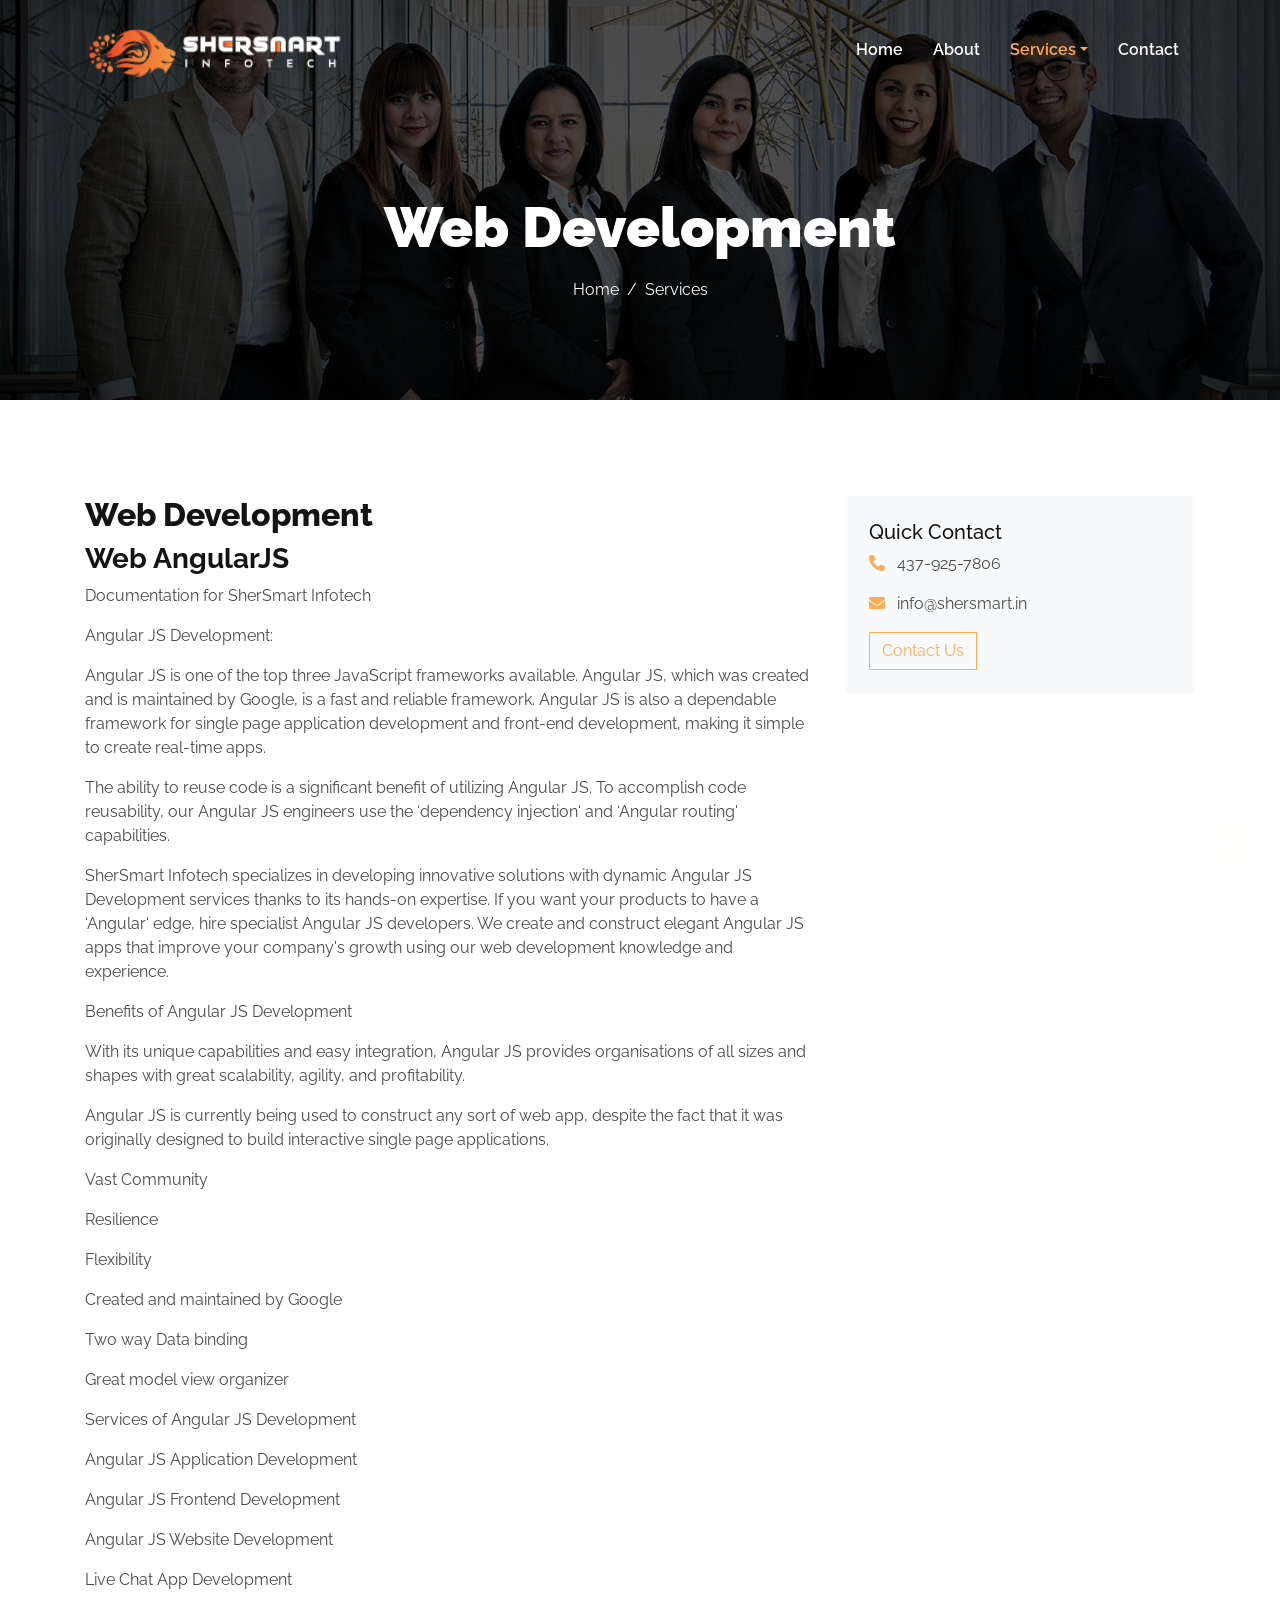
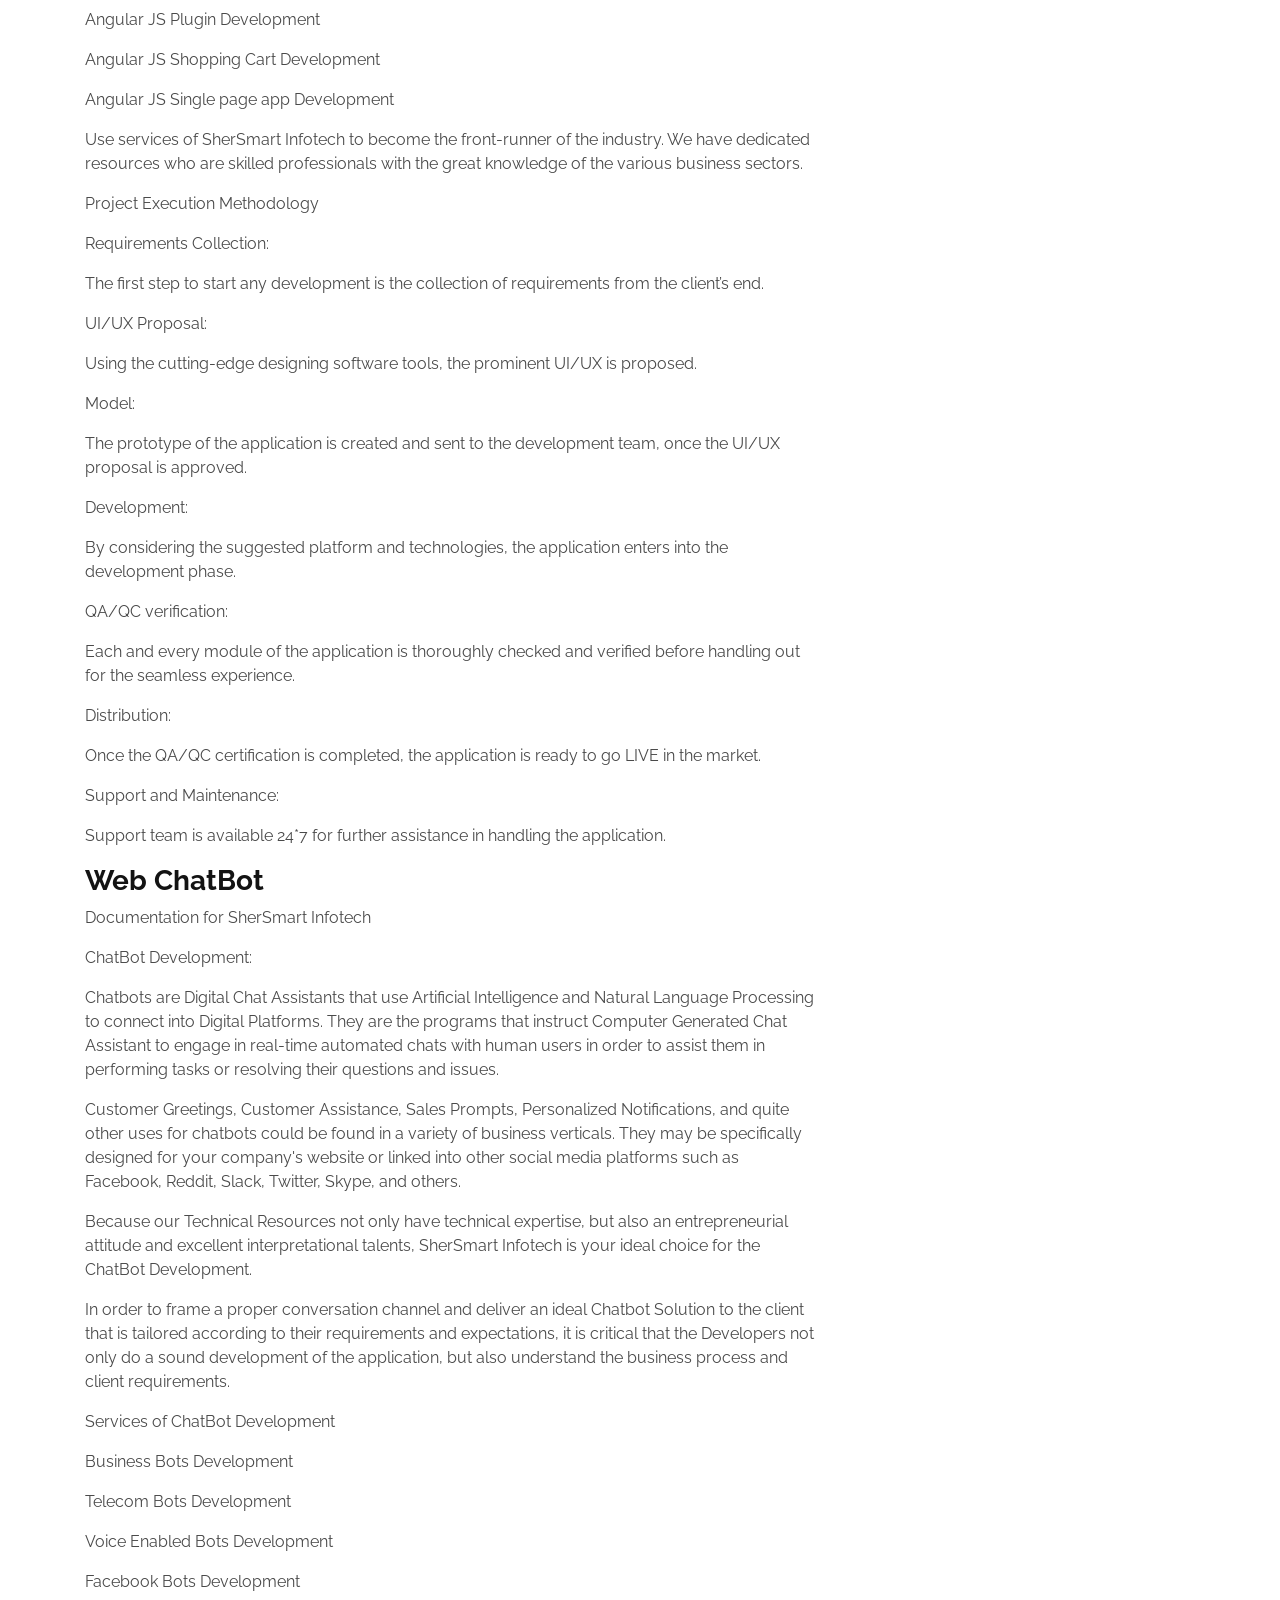
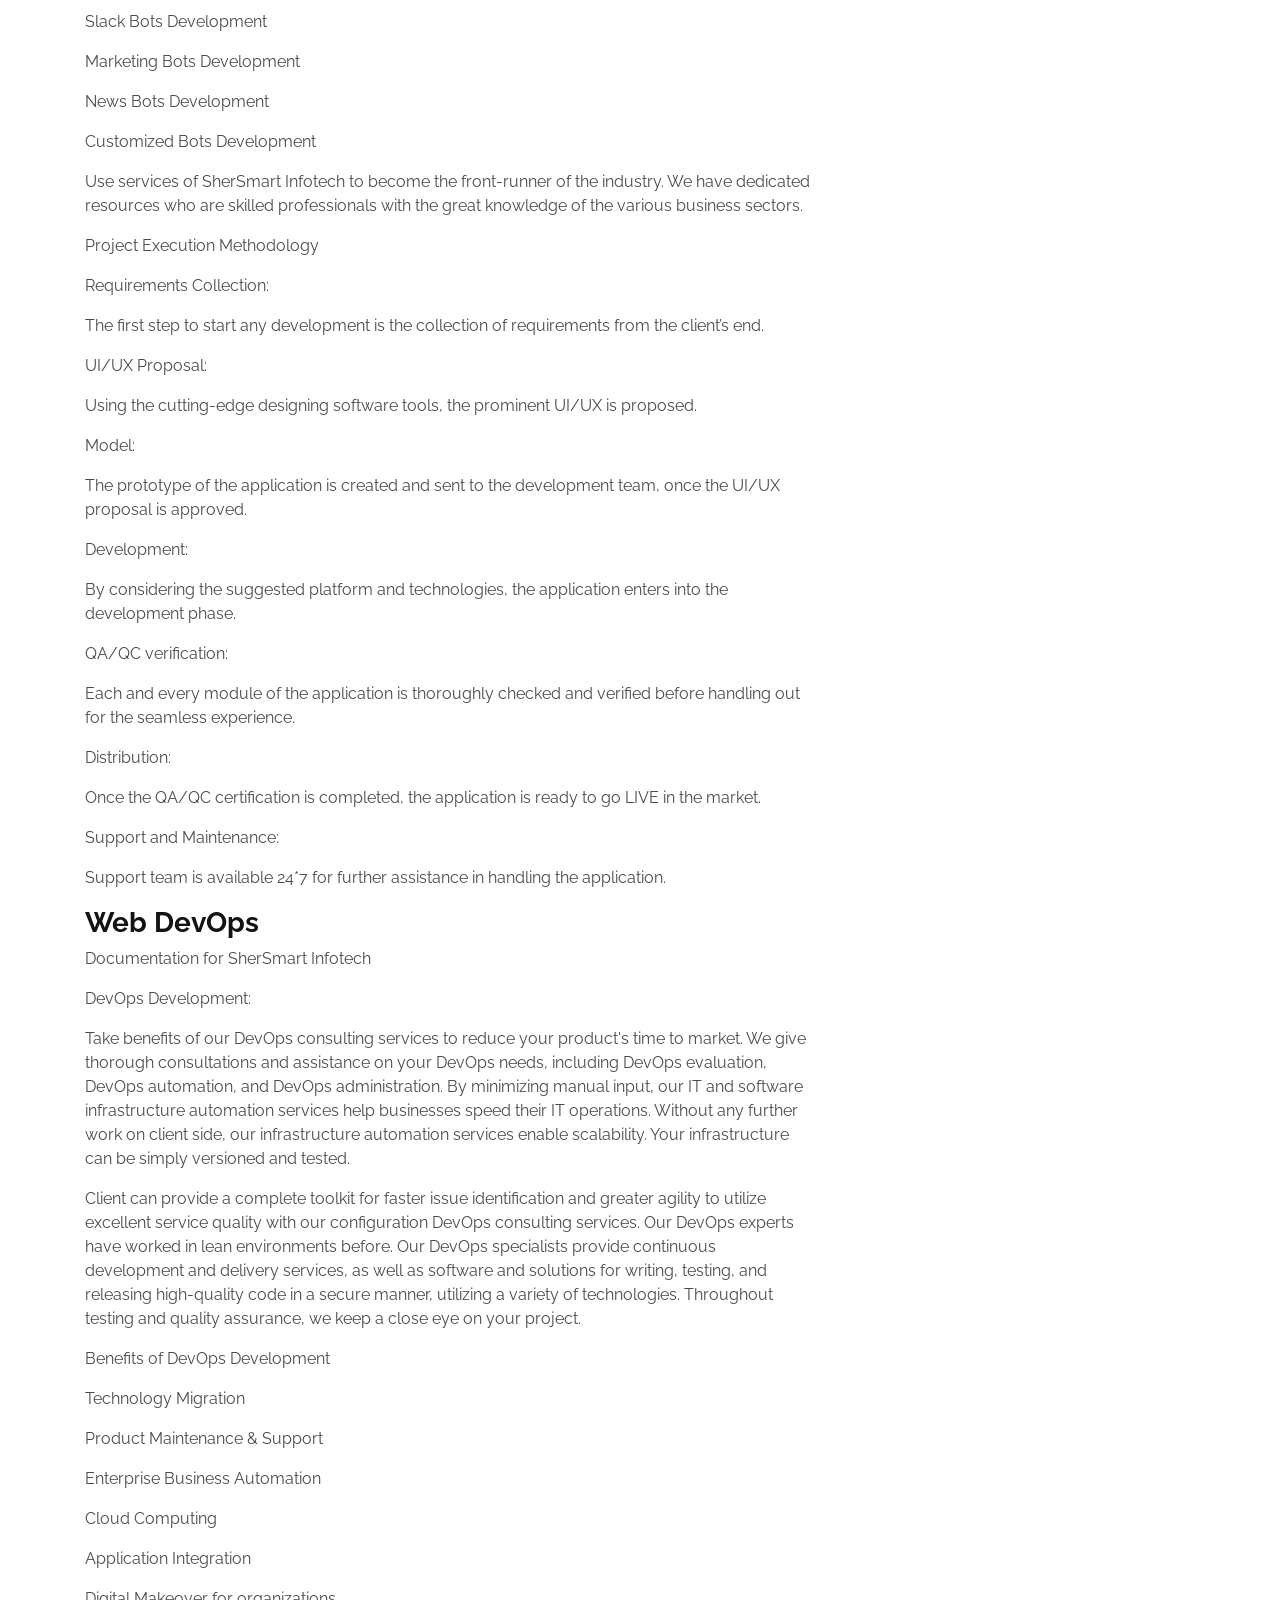
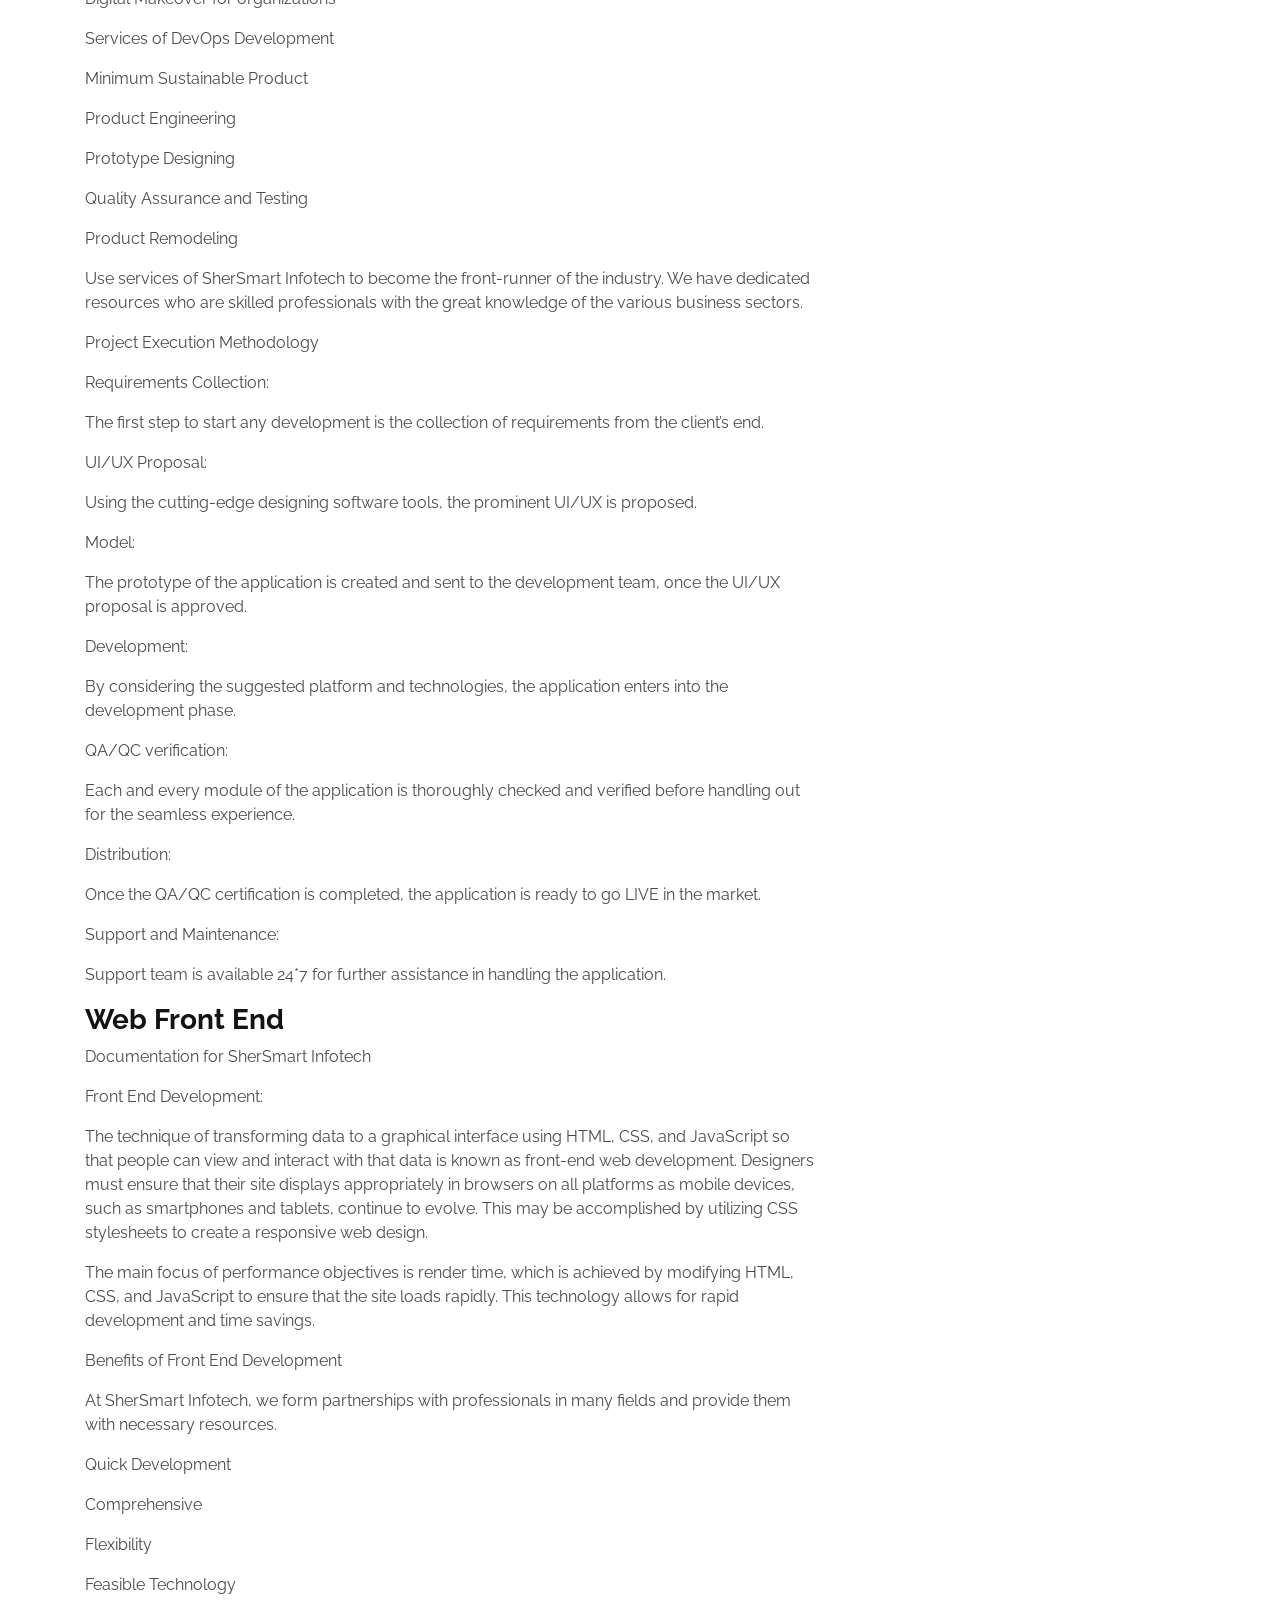
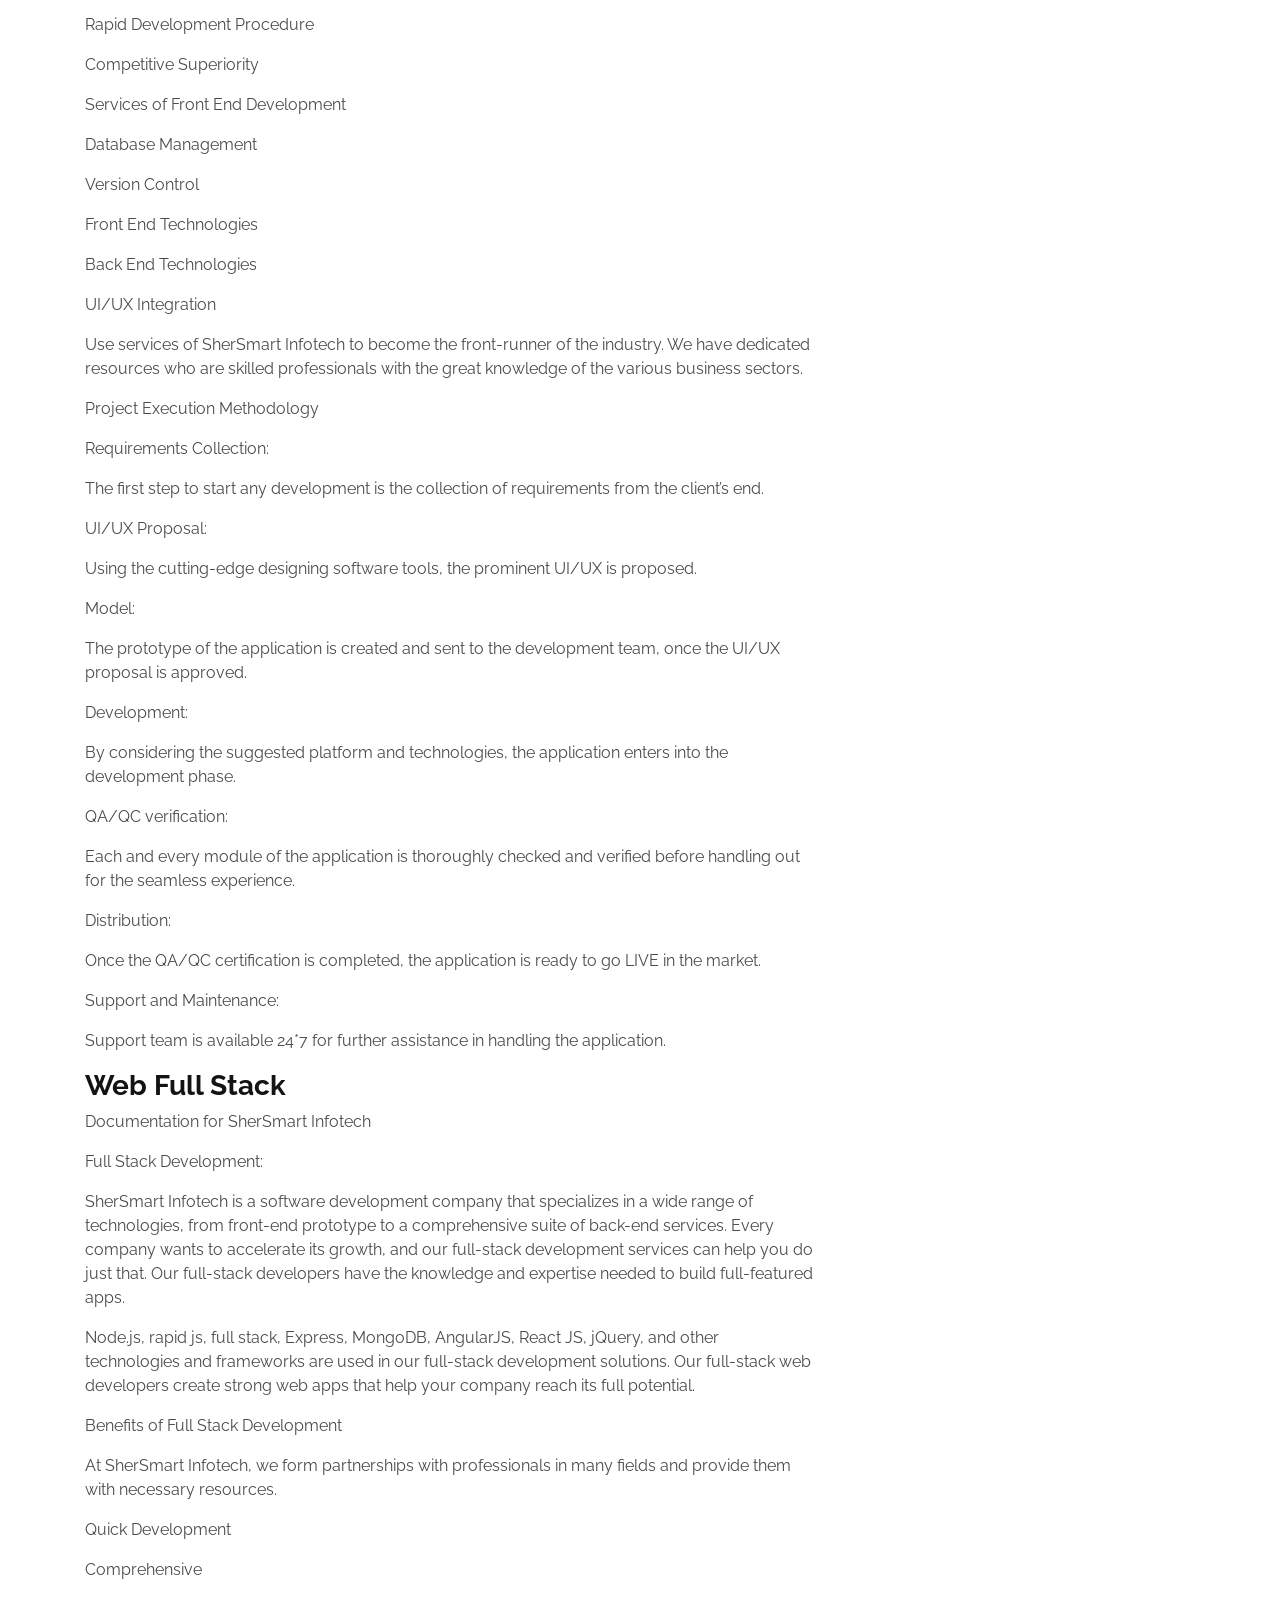
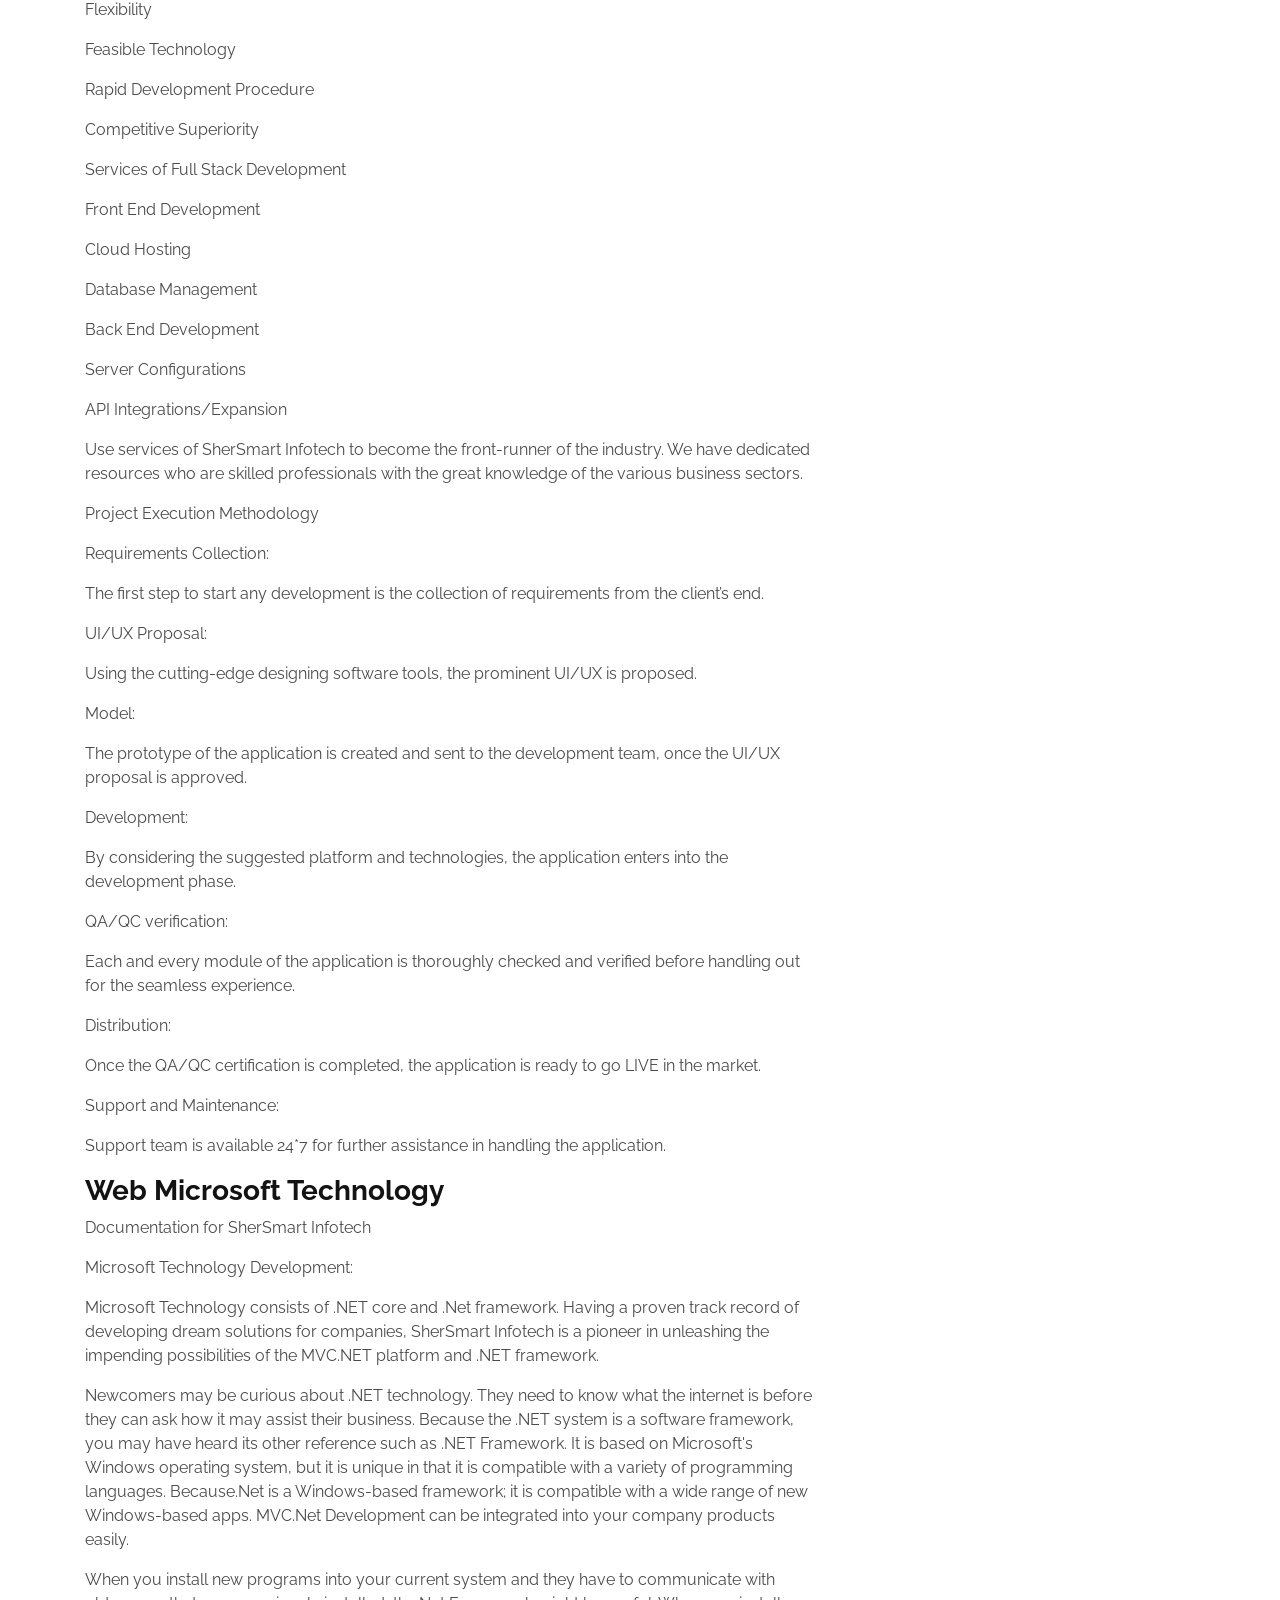
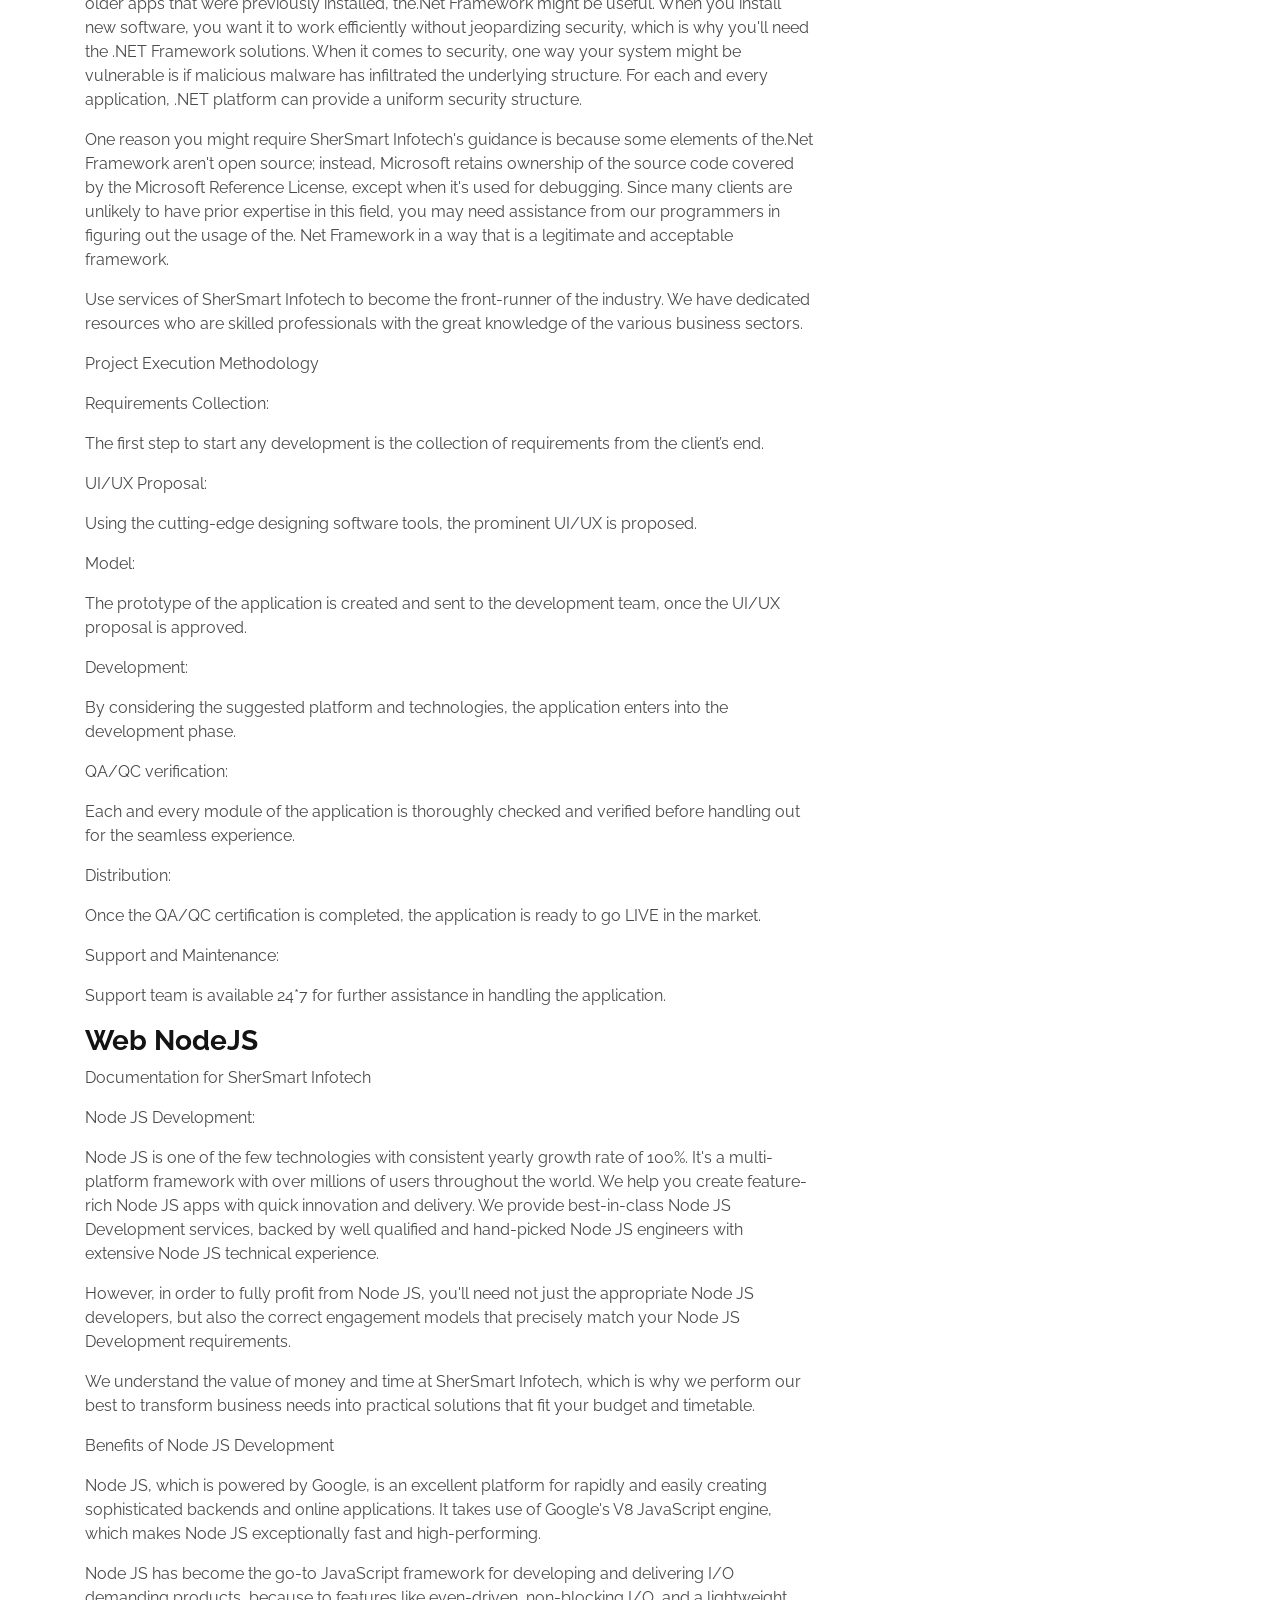
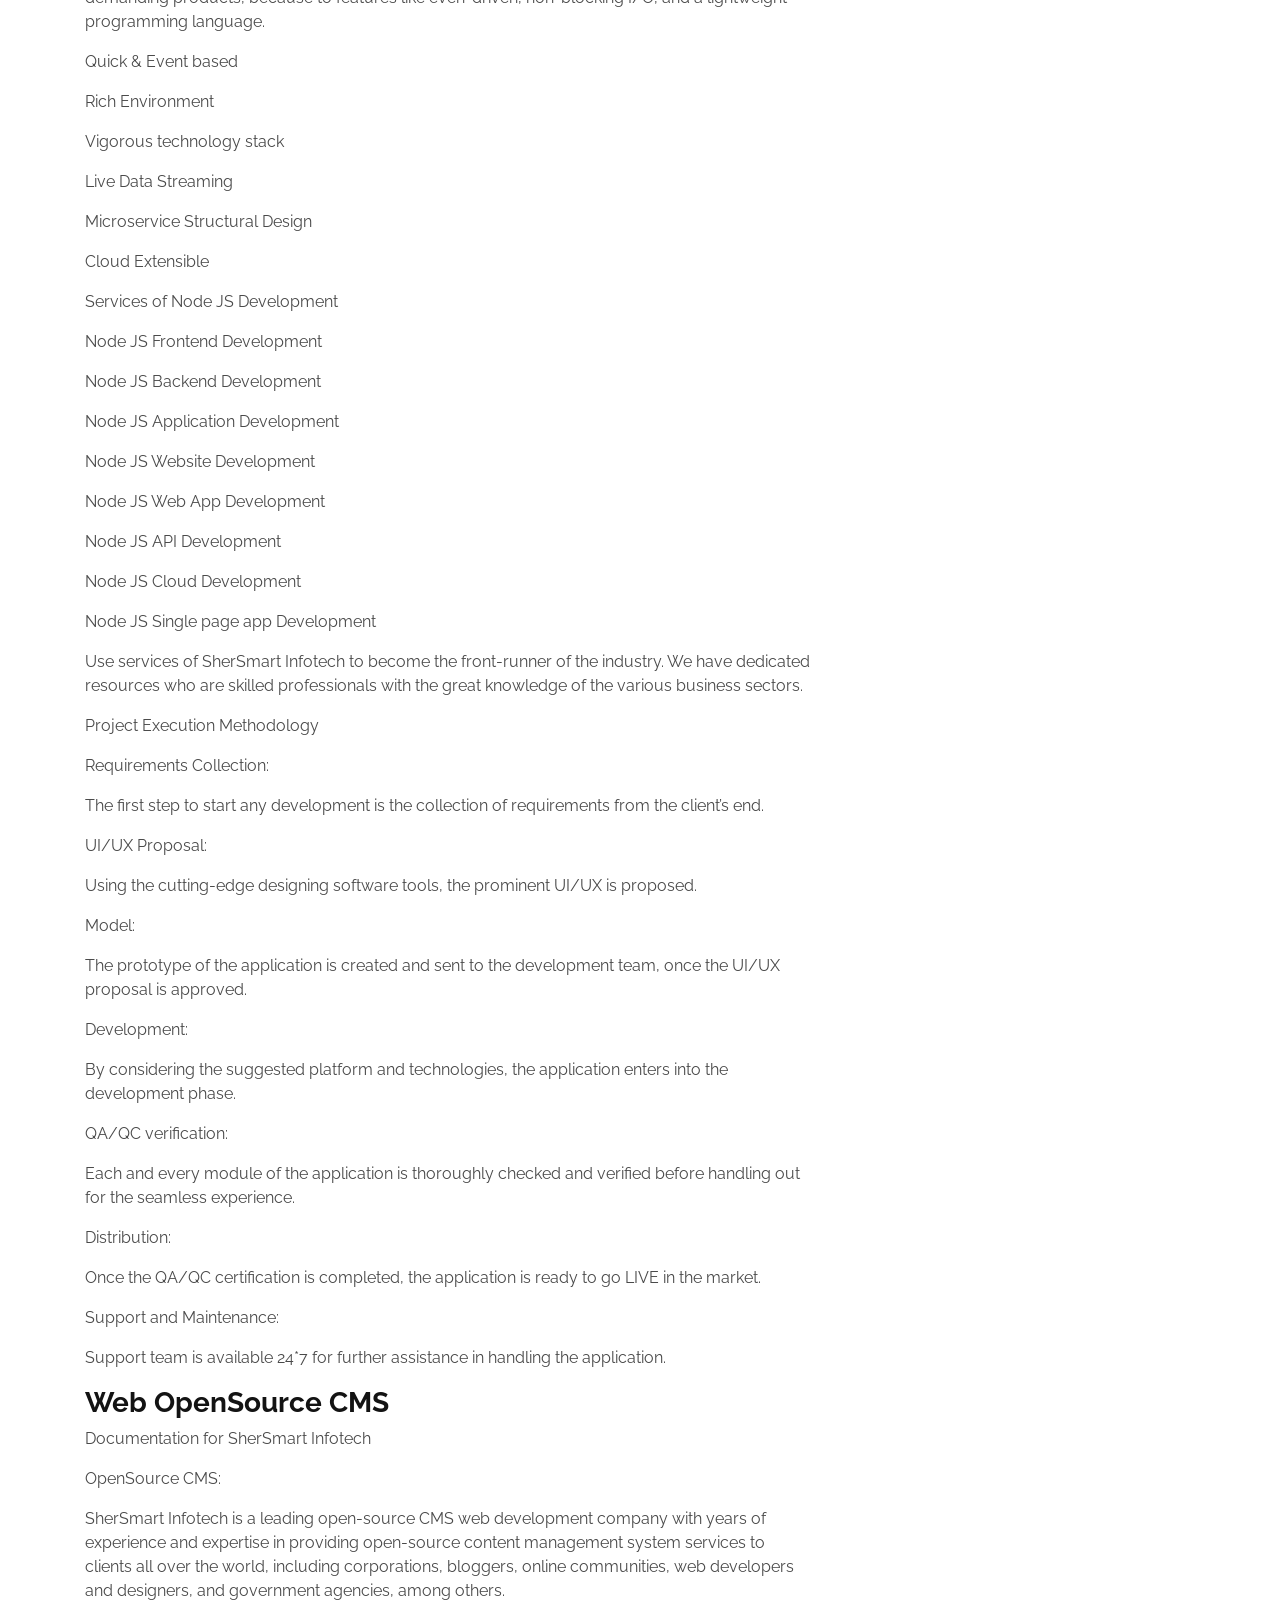
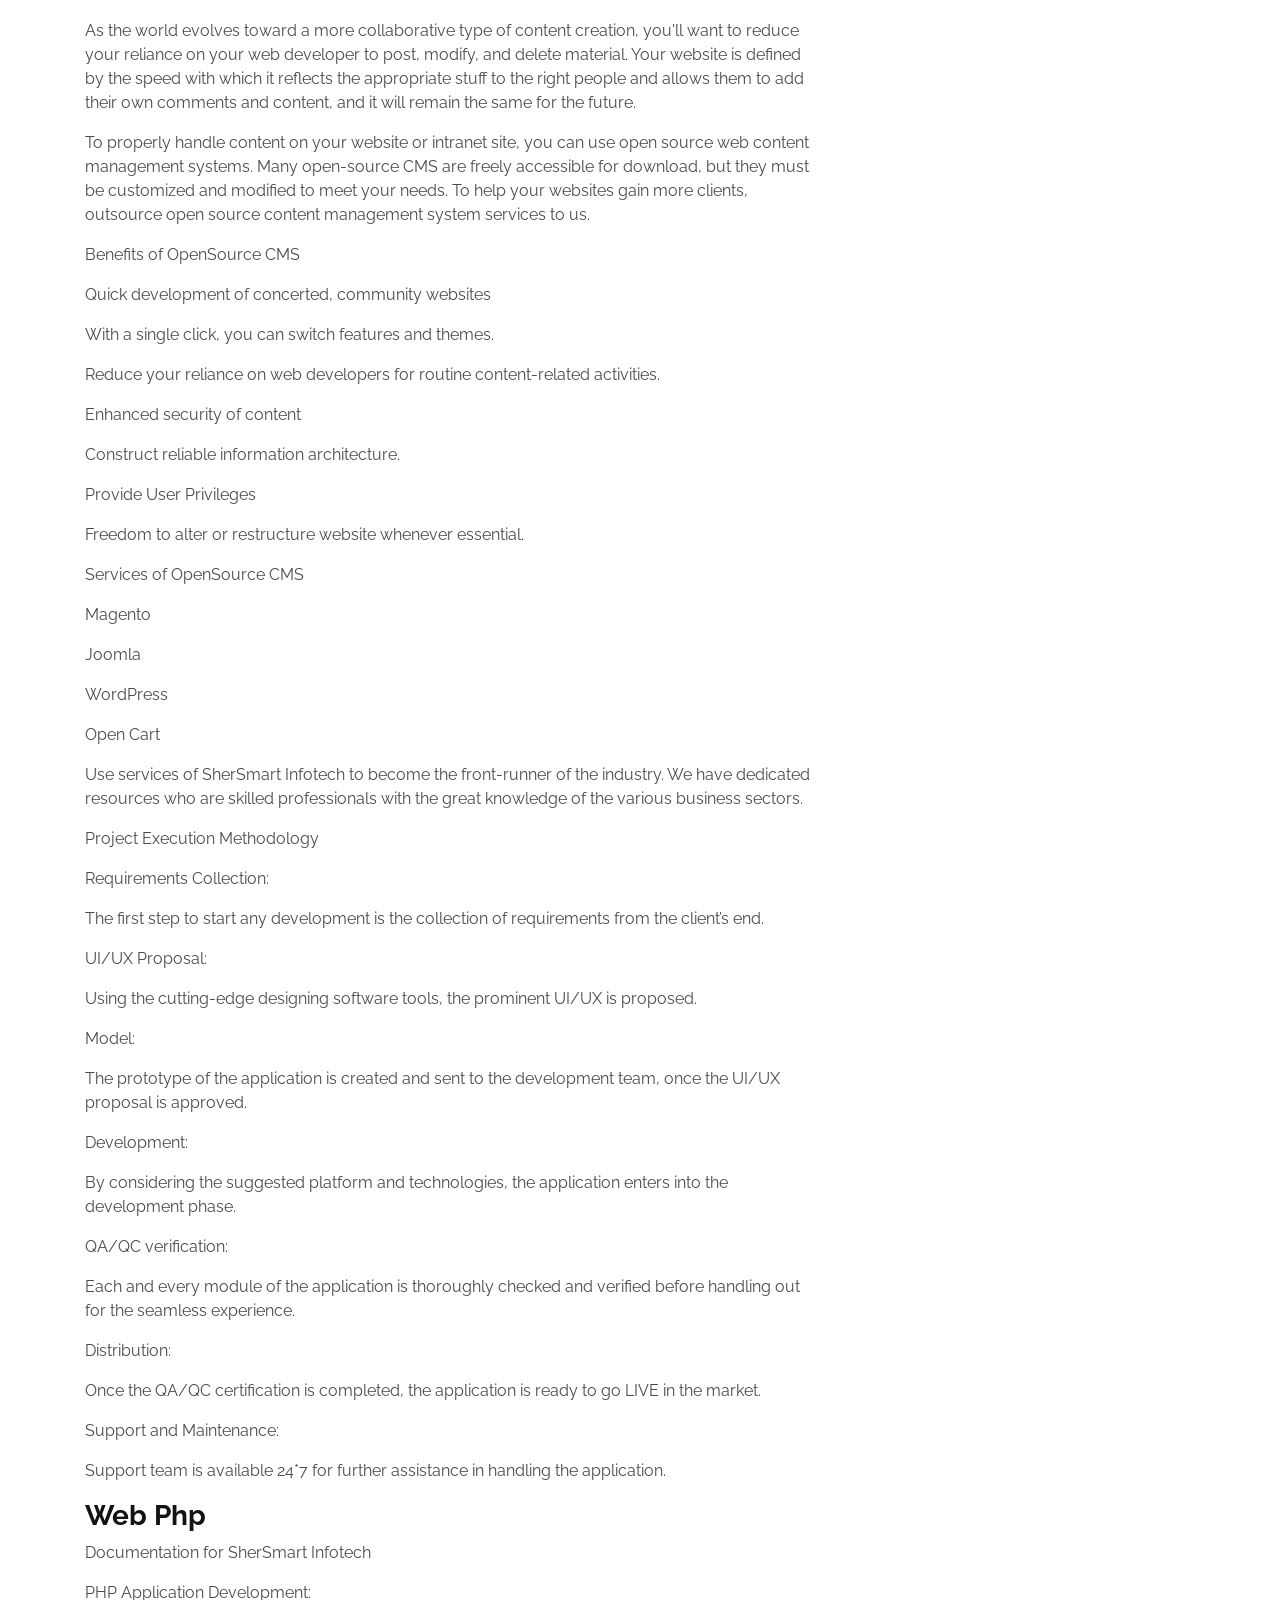
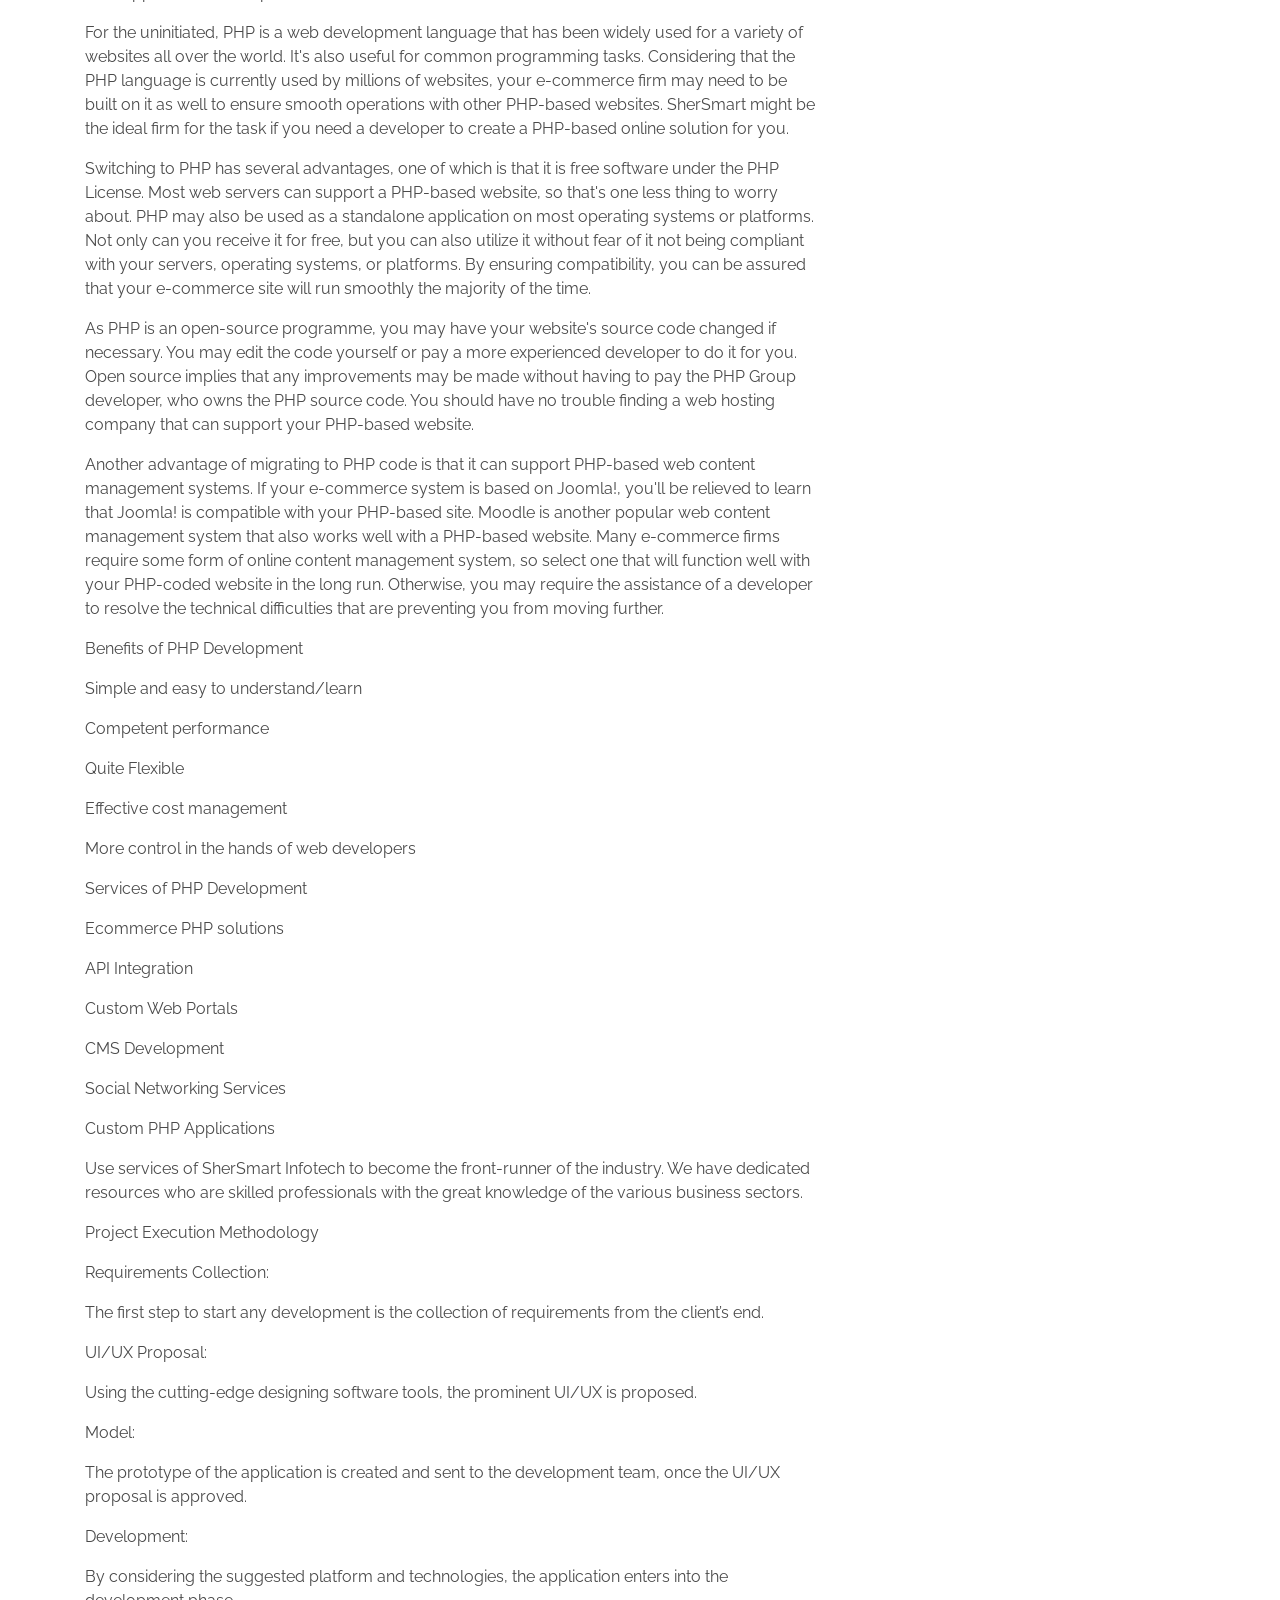
<file: web-development.html>
<!DOCTYPE html>
<html lang="en">

<head>
    <meta charset="utf-8">
    <title>Web Development | SherSmart Infotech</title>
    <meta content="width=device-width, initial-scale=1.0" name="viewport">
    <meta content="Web Development" name="keywords">
    <meta content="Web Development services by SherSmart Infotech" name="description">
    <link href="img/favicon.ico" rel="icon">
    <link rel="preconnect" href="https://fonts.gstatic.com">
    <link href="https://fonts.googleapis.com/css2?family=Raleway:wght@400;500;600;700;800;900&display=swap"
        rel="stylesheet">
    <link href="https://cdnjs.cloudflare.com/ajax/libs/font-awesome/5.15.0/css/all.min.css" rel="stylesheet">
    <link href="lib/owlcarousel/assets/owl.carousel.min.css" rel="stylesheet">
    <link href="css/style.css" rel="stylesheet">
</head>

<body>
   <!-- Navbar Start -->
    <div class="container-fluid nav-bar p-0">
        <div class="container-lg p-0">
            <nav class="navbar navbar-expand-lg bg-secondary navbar-dark">
                <a href="index.html" class="navbar-brand">
                    <img src="img/logo.png" alt="SherSmart" style="height: 70px; width: auto; max-width: 100%;">
                </a>
                <button type="button" class="navbar-toggler" data-toggle="collapse" data-target="#navbarCollapse">
                    <span class="navbar-toggler-icon"></span>
                </button>
                <div class="collapse navbar-collapse justify-content-between" id="navbarCollapse">
                    <div class="navbar-nav ml-auto py-0">
                        <a href="index.html" class="nav-item nav-link">Home</a>
                        <a href="about.html" class="nav-item nav-link">About</a>
                        <div class="nav-item dropdown">
                            <a href="service.html" class="nav-link dropdown-toggle active" data-toggle="dropdown">Services</a>
                            <div class="dropdown-menu border-0 rounded-0 m-0">
                                <a href="custom-development.html" class="dropdown-item">Custom Development</a>
                                <a href="design-branding.html" class="dropdown-item">Design & Branding</a>
                                <a href="digital-marketing.html" class="dropdown-item">Digital Marketing</a>
                                <a href="e-commerce.html" class="dropdown-item">E-Commerce</a>
                                <a href="mobile-development.html" class="dropdown-item">Mobile Development</a>
                                <a href="quality-engineering.html" class="dropdown-item">Quality Engineering</a>
                                <a href="web-development.html" class="dropdown-item">Web Development</a>
                            </div>
                        </div>
                          
                        <a href="contact.html" class="nav-item nav-link">Contact</a>
                    </div>
                </div>
            </nav>
        </div>
    </div>
    <!-- Navbar End -->

    <!-- Page Header Start -->
    <div class="container-fluid page-header d-flex flex-column align-items-center justify-content-center pt-0 pt-lg-5 mb-5">
        <h1 class="display-4 text-white mb-3 mt-0 mt-lg-5">Web Development</h1>
        <div class="d-inline-flex text-white">
            <p class="m-0"><a class="text-white" href="index.html">Home</a></p>
            <p class="m-0 px-2">/</p>
            <p class="m-0">Services</p>
        </div>
    </div>
    <!-- Page Header End -->

    <div class="container-fluid py-5">
        <div class="container">
            <div class="row">
                <div class="col-lg-8">
                    <h2>Web Development</h2>
                    <h3>Web AngularJS</h3><p>Documentation for SherSmart Infotech</p><p>Angular JS Development:</p><p>Angular JS is one of the top three JavaScript frameworks available. Angular JS, which was created and is maintained by Google, is a fast and reliable framework. Angular JS is also a dependable framework for single page application development and front-end development, making it simple to create real-time apps.</p><p>The ability to reuse code is a significant benefit of utilizing Angular JS. To accomplish code reusability, our Angular JS engineers use the ‘dependency injection' and ‘Angular routing' capabilities.</p><p>SherSmart Infotech specializes in developing innovative solutions with dynamic Angular JS Development services thanks to its hands-on expertise. If you want your products to have a ‘Angular' edge, hire specialist Angular JS developers. We create and construct elegant Angular JS apps that improve your company's growth using our web development knowledge and experience.</p><p>Benefits of Angular JS Development</p><p>With its unique capabilities and easy integration, Angular JS provides organisations of all sizes and shapes with great scalability, agility, and profitability.</p><p>Angular JS is currently being used to construct any sort of web app, despite the fact that it was originally designed to build interactive single page applications.</p><p>Vast Community</p><p>Resilience</p><p>Flexibility</p><p>Created and maintained by Google</p><p>Two way Data binding</p><p>Great model view organizer</p><p>Services of Angular JS Development</p><p>Angular JS Application Development</p><p>Angular JS Frontend Development</p><p>Angular JS Website Development</p><p>Live Chat App Development</p><p>Angular JS Plugin Development</p><p>Angular JS Shopping Cart Development</p><p>Angular JS Single page app Development </p><p>Use services of SherSmart Infotech to become the front-runner of the industry. We have dedicated resources who are skilled professionals with the great knowledge of the various business sectors.</p><p>Project Execution Methodology </p><p>Requirements Collection:</p><p>The first step to start any development is the collection of requirements from the client’s end.</p><p>UI/UX Proposal:</p><p>Using the cutting-edge designing software tools, the prominent UI/UX is proposed.</p><p>Model:</p><p>The prototype of the application is created and sent to the development team, once the UI/UX proposal is approved. </p><p>Development:</p><p>By considering the suggested platform and technologies, the application enters into the development phase.</p><p>QA/QC verification:</p><p>Each and every module of the application is thoroughly checked and verified before handling out for the seamless experience.</p><p>Distribution:</p><p>Once the QA/QC certification is completed, the application is ready to go LIVE in the market.</p><p>Support and Maintenance:</p><p>Support team is available 24*7 for further assistance in handling the application.</p>
<h3>Web ChatBot</h3><p>Documentation for SherSmart Infotech</p><p>ChatBot Development:</p><p>Chatbots are Digital Chat Assistants that use Artificial Intelligence and Natural Language Processing to connect into Digital Platforms. They are the programs that instruct Computer Generated Chat Assistant to engage in real-time automated chats with human users in order to assist them in performing tasks or resolving their questions and issues.</p><p>Customer Greetings, Customer Assistance, Sales Prompts, Personalized Notifications, and quite other uses for chatbots could be found in a variety of business verticals. They may be specifically designed for your company's website or linked into other social media platforms such as Facebook, Reddit, Slack, Twitter, Skype, and others.</p><p>Because our Technical Resources not only have technical expertise, but also an entrepreneurial attitude and excellent interpretational talents, SherSmart Infotech is your ideal choice for the ChatBot Development.</p><p>In order to frame a proper conversation channel and deliver an ideal Chatbot Solution to the client that is tailored according to their requirements and expectations, it is critical that the Developers not only do a sound development of the application, but also understand the business process and client requirements.</p><p>Services of ChatBot Development</p><p>Business Bots Development</p><p>Telecom Bots Development</p><p>Voice Enabled Bots Development</p><p>Facebook Bots Development</p><p>Slack Bots Development</p><p>Marketing Bots Development</p><p>News Bots Development</p><p>Customized Bots Development</p><p>Use services of SherSmart Infotech to become the front-runner of the industry. We have dedicated resources who are skilled professionals with the great knowledge of the various business sectors.</p><p>Project Execution Methodology </p><p>Requirements Collection:</p><p>The first step to start any development is the collection of requirements from the client’s end.</p><p>UI/UX Proposal:</p><p>Using the cutting-edge designing software tools, the prominent UI/UX is proposed.</p><p>Model:</p><p>The prototype of the application is created and sent to the development team, once the UI/UX proposal is approved. </p><p>Development:</p><p>By considering the suggested platform and technologies, the application enters into the development phase.</p><p>QA/QC verification:</p><p>Each and every module of the application is thoroughly checked and verified before handling out for the seamless experience.</p><p>Distribution:</p><p>Once the QA/QC certification is completed, the application is ready to go LIVE in the market.</p><p>Support and Maintenance:</p><p>Support team is available 24*7 for further assistance in handling the application.</p>
<h3>Web DevOps</h3><p>Documentation for SherSmart Infotech</p><p>DevOps Development:</p><p>Take benefits of our DevOps consulting services to reduce your product's time to market. We give thorough consultations and assistance on your DevOps needs, including DevOps evaluation, DevOps automation, and DevOps administration. By minimizing manual input, our IT and software infrastructure automation services help businesses speed their IT operations. Without any further work on client side, our infrastructure automation services enable scalability. Your infrastructure can be simply versioned and tested.</p><p>Client can provide a complete toolkit for faster issue identification and greater agility to utilize excellent service quality with our configuration DevOps consulting services. Our DevOps experts have worked in lean environments before. Our DevOps specialists provide continuous development and delivery services, as well as software and solutions for writing, testing, and releasing high-quality code in a secure manner, utilizing a variety of technologies. Throughout testing and quality assurance, we keep a close eye on your project.</p><p>Benefits of DevOps Development</p><p>Technology Migration</p><p>Product Maintenance &amp; Support</p><p>Enterprise Business Automation</p><p>Cloud Computing</p><p>Application Integration</p><p>Digital Makeover for organizations</p><p>Services of DevOps Development</p><p>Minimum Sustainable Product</p><p>Product Engineering</p><p>Prototype Designing</p><p>Quality Assurance and Testing</p><p>Product Remodeling</p><p>Use services of SherSmart Infotech to become the front-runner of the industry. We have dedicated resources who are skilled professionals with the great knowledge of the various business sectors.</p><p>Project Execution Methodology </p><p>Requirements Collection:</p><p>The first step to start any development is the collection of requirements from the client’s end.</p><p>UI/UX Proposal:</p><p>Using the cutting-edge designing software tools, the prominent UI/UX is proposed.</p><p>Model:</p><p>The prototype of the application is created and sent to the development team, once the UI/UX proposal is approved. </p><p>Development:</p><p>By considering the suggested platform and technologies, the application enters into the development phase.</p><p>QA/QC verification:</p><p>Each and every module of the application is thoroughly checked and verified before handling out for the seamless experience.</p><p>Distribution:</p><p>Once the QA/QC certification is completed, the application is ready to go LIVE in the market.</p><p>Support and Maintenance:</p><p>Support team is available 24*7 for further assistance in handling the application.</p>
<h3>Web Front End</h3><p>Documentation for SherSmart Infotech</p><p>Front End Development:</p><p>The technique of transforming data to a graphical interface using HTML, CSS, and JavaScript so that people can view and interact with that data is known as front-end web development. Designers must ensure that their site displays appropriately in browsers on all platforms as mobile devices, such as smartphones and tablets, continue to evolve. This may be accomplished by utilizing CSS stylesheets to create a responsive web design.</p><p>The main focus of performance objectives is render time, which is achieved by modifying HTML, CSS, and JavaScript to ensure that the site loads rapidly. This technology allows for rapid development and time savings.</p><p>Benefits of Front End Development</p><p>At SherSmart Infotech, we form partnerships with professionals in many fields and provide them with necessary resources. </p><p>Quick Development</p><p>Comprehensive</p><p>Flexibility</p><p>Feasible Technology</p><p>Rapid Development Procedure</p><p>Competitive Superiority </p><p>Services of Front End Development</p><p>Database Management</p><p>Version Control</p><p>Front End Technologies</p><p>Back End Technologies</p><p>UI/UX Integration</p><p>Use services of SherSmart Infotech to become the front-runner of the industry. We have dedicated resources who are skilled professionals with the great knowledge of the various business sectors.</p><p>Project Execution Methodology </p><p>Requirements Collection:</p><p>The first step to start any development is the collection of requirements from the client’s end.</p><p>UI/UX Proposal:</p><p>Using the cutting-edge designing software tools, the prominent UI/UX is proposed.</p><p>Model:</p><p>The prototype of the application is created and sent to the development team, once the UI/UX proposal is approved. </p><p>Development:</p><p>By considering the suggested platform and technologies, the application enters into the development phase.</p><p>QA/QC verification:</p><p>Each and every module of the application is thoroughly checked and verified before handling out for the seamless experience.</p><p>Distribution:</p><p>Once the QA/QC certification is completed, the application is ready to go LIVE in the market.</p><p>Support and Maintenance:</p><p>Support team is available 24*7 for further assistance in handling the application.</p>
<h3>Web Full Stack</h3><p>Documentation for SherSmart Infotech</p><p>Full Stack Development:</p><p>SherSmart Infotech is a software development company that specializes in a wide range of technologies, from front-end prototype to a comprehensive suite of back-end services. Every company wants to accelerate its growth, and our full-stack development services can help you do just that. Our full-stack developers have the knowledge and expertise needed to build full-featured apps.</p><p>Node.js, rapid js, full stack, Express, MongoDB, AngularJS, React JS, jQuery, and other technologies and frameworks are used in our full-stack development solutions. Our full-stack web developers create strong web apps that help your company reach its full potential.</p><p>Benefits of Full Stack Development</p><p>At SherSmart Infotech, we form partnerships with professionals in many fields and provide them with necessary resources. </p><p>Quick Development</p><p>Comprehensive</p><p>Flexibility</p><p>Feasible Technology</p><p>Rapid Development Procedure</p><p>Competitive Superiority </p><p>Services of Full Stack Development</p><p>Front End Development</p><p>Cloud Hosting</p><p>Database Management</p><p>Back End Development</p><p>Server Configurations</p><p>API Integrations/Expansion</p><p>Use services of SherSmart Infotech to become the front-runner of the industry. We have dedicated resources who are skilled professionals with the great knowledge of the various business sectors.</p><p>Project Execution Methodology </p><p>Requirements Collection:</p><p>The first step to start any development is the collection of requirements from the client’s end.</p><p>UI/UX Proposal:</p><p>Using the cutting-edge designing software tools, the prominent UI/UX is proposed.</p><p>Model:</p><p>The prototype of the application is created and sent to the development team, once the UI/UX proposal is approved. </p><p>Development:</p><p>By considering the suggested platform and technologies, the application enters into the development phase.</p><p>QA/QC verification:</p><p>Each and every module of the application is thoroughly checked and verified before handling out for the seamless experience.</p><p>Distribution:</p><p>Once the QA/QC certification is completed, the application is ready to go LIVE in the market.</p><p>Support and Maintenance:</p><p>Support team is available 24*7 for further assistance in handling the application.</p>
<h3>Web Microsoft Technology</h3><p>Documentation for SherSmart Infotech</p><p>Microsoft Technology Development:</p><p>Microsoft Technology consists of .NET core and .Net framework. Having a proven track record of developing dream solutions for companies, SherSmart Infotech is a pioneer in unleashing the impending possibilities of the MVC.NET platform and .NET framework.</p><p>Newcomers may be curious about .NET technology. They need to know what the internet is before they can ask how it may assist their business. Because the .NET system is a software framework, you may have heard its other reference such as .NET Framework. It is based on Microsoft's Windows operating system, but it is unique in that it is compatible with a variety of programming languages. Because.Net is a Windows-based framework; it is compatible with a wide range of new Windows-based apps. MVC.Net Development can be integrated into your company products easily.</p><p>When you install new programs into your current system and they have to communicate with older apps that were previously installed, the.Net Framework might be useful. When you install new software, you want it to work efficiently without jeopardizing security, which is why you'll need the .NET Framework solutions. When it comes to security, one way your system might be vulnerable is if malicious malware has infiltrated the underlying structure. For each and every application, .NET platform can provide a uniform security structure.</p><p>One reason you might require SherSmart Infotech's guidance is because some elements of the.Net Framework aren't open source; instead, Microsoft retains ownership of the source code covered by the Microsoft Reference License, except when it's used for debugging. Since many clients are unlikely to have prior expertise in this field, you may need assistance from our programmers in figuring out the usage of the. Net Framework in a way that is a legitimate and acceptable framework.  </p><p>Use services of SherSmart Infotech to become the front-runner of the industry. We have dedicated resources who are skilled professionals with the great knowledge of the various business sectors.</p><p>Project Execution Methodology </p><p>Requirements Collection:</p><p>The first step to start any development is the collection of requirements from the client’s end.</p><p>UI/UX Proposal:</p><p>Using the cutting-edge designing software tools, the prominent UI/UX is proposed.</p><p>Model:</p><p>The prototype of the application is created and sent to the development team, once the UI/UX proposal is approved. </p><p>Development:</p><p>By considering the suggested platform and technologies, the application enters into the development phase.</p><p>QA/QC verification:</p><p>Each and every module of the application is thoroughly checked and verified before handling out for the seamless experience.</p><p>Distribution:</p><p>Once the QA/QC certification is completed, the application is ready to go LIVE in the market.</p><p>Support and Maintenance:</p><p>Support team is available 24*7 for further assistance in handling the application.</p>
<h3>Web NodeJS</h3><p>Documentation for SherSmart Infotech</p><p>Node JS Development:</p><p>Node JS is one of the few technologies with consistent yearly growth rate of 100%. It's a multi-platform framework with over millions of users throughout the world. We help you create feature-rich Node JS apps with quick innovation and delivery. We provide best-in-class Node JS Development services, backed by well qualified and hand-picked Node JS engineers with extensive Node JS technical experience.</p><p>However, in order to fully profit from Node JS, you'll need not just the appropriate Node JS developers, but also the correct engagement models that precisely match your Node JS Development requirements.</p><p>We understand the value of money and time at SherSmart Infotech, which is why we perform our best to transform business needs into practical solutions that fit your budget and timetable.</p><p>Benefits of Node JS Development</p><p>Node JS, which is powered by Google, is an excellent platform for rapidly and easily creating sophisticated backends and online applications. It takes use of Google's V8 JavaScript engine, which makes Node JS exceptionally fast and high-performing.</p><p>Node JS has become the go-to JavaScript framework for developing and delivering I/O demanding products, because to features like even-driven, non-blocking I/O, and a lightweight programming language.</p><p>Quick &amp; Event based</p><p>Rich Environment</p><p>Vigorous technology stack</p><p>Live Data Streaming</p><p>Microservice Structural Design</p><p>Cloud Extensible</p><p>Services of Node JS Development</p><p>Node JS Frontend Development</p><p>Node JS Backend Development</p><p>Node JS Application Development</p><p>Node JS Website Development</p><p>Node JS Web App Development</p><p>Node JS API Development</p><p>Node JS Cloud Development</p><p>Node JS Single page app Development </p><p>Use services of SherSmart Infotech to become the front-runner of the industry. We have dedicated resources who are skilled professionals with the great knowledge of the various business sectors.</p><p>Project Execution Methodology </p><p>Requirements Collection:</p><p>The first step to start any development is the collection of requirements from the client’s end.</p><p>UI/UX Proposal:</p><p>Using the cutting-edge designing software tools, the prominent UI/UX is proposed.</p><p>Model:</p><p>The prototype of the application is created and sent to the development team, once the UI/UX proposal is approved. </p><p>Development:</p><p>By considering the suggested platform and technologies, the application enters into the development phase.</p><p>QA/QC verification:</p><p>Each and every module of the application is thoroughly checked and verified before handling out for the seamless experience.</p><p>Distribution:</p><p>Once the QA/QC certification is completed, the application is ready to go LIVE in the market.</p><p>Support and Maintenance:</p><p>Support team is available 24*7 for further assistance in handling the application.</p>
<h3>Web OpenSource CMS</h3><p>Documentation for SherSmart Infotech</p><p>OpenSource CMS:</p><p>SherSmart Infotech is a leading open-source CMS web development company with years of experience and expertise in providing open-source content management system services to clients all over the world, including corporations, bloggers, online communities, web developers and designers, and government agencies, among others.</p><p>As the world evolves toward a more collaborative type of content creation, you'll want to reduce your reliance on your web developer to post, modify, and delete material. Your website is defined by the speed with which it reflects the appropriate stuff to the right people and allows them to add their own comments and content, and it will remain the same for the future.</p><p>To properly handle content on your website or intranet site, you can use open source web content management systems. Many open-source CMS are freely accessible for download, but they must be customized and modified to meet your needs. To help your websites gain more clients, outsource open source content management system services to us.</p><p>Benefits of OpenSource CMS</p><p>Quick development of concerted, community websites </p><p>With a single click, you can switch features and themes.</p><p>Reduce your reliance on web developers for routine content-related activities.</p><p>Enhanced security of content</p><p>Construct reliable information architecture.</p><p>Provide User Privileges</p><p>Freedom to alter or restructure website whenever essential.</p><p>Services of OpenSource CMS</p><p>Magento</p><p>Joomla</p><p>WordPress</p><p>Open Cart</p><p>Use services of SherSmart Infotech to become the front-runner of the industry. We have dedicated resources who are skilled professionals with the great knowledge of the various business sectors.</p><p>Project Execution Methodology </p><p>Requirements Collection:</p><p>The first step to start any development is the collection of requirements from the client’s end.</p><p>UI/UX Proposal:</p><p>Using the cutting-edge designing software tools, the prominent UI/UX is proposed.</p><p>Model:</p><p>The prototype of the application is created and sent to the development team, once the UI/UX proposal is approved. </p><p>Development:</p><p>By considering the suggested platform and technologies, the application enters into the development phase.</p><p>QA/QC verification:</p><p>Each and every module of the application is thoroughly checked and verified before handling out for the seamless experience.</p><p>Distribution:</p><p>Once the QA/QC certification is completed, the application is ready to go LIVE in the market.</p><p>Support and Maintenance:</p><p>Support team is available 24*7 for further assistance in handling the application.</p>
<h3>Web Php</h3><p>Documentation for SherSmart Infotech</p><p>PHP Application Development:</p><p>For the uninitiated, PHP is a web development language that has been widely used for a variety of websites all over the world. It's also useful for common programming tasks. Considering that the PHP language is currently used by millions of websites, your e-commerce firm may need to be built on it as well to ensure smooth operations with other PHP-based websites.  SherSmart might be the ideal firm for the task if you need a developer to create a PHP-based online solution for you.</p><p>Switching to PHP has several advantages, one of which is that it is free software under the PHP License. Most web servers can support a PHP-based website, so that's one less thing to worry about. PHP may also be used as a standalone application on most operating systems or platforms. Not only can you receive it for free, but you can also utilize it without fear of it not being compliant with your servers, operating systems, or platforms. By ensuring compatibility, you can be assured that your e-commerce site will run smoothly the majority of the time.</p><p>As PHP is an open-source programme, you may have your website's source code changed if necessary. You may edit the code yourself or pay a more experienced developer to do it for you. Open source implies that any improvements may be made without having to pay the PHP Group developer, who owns the PHP source code. You should have no trouble finding a web hosting company that can support your PHP-based website.</p><p>Another advantage of migrating to PHP code is that it can support PHP-based web content management systems. If your e-commerce system is based on Joomla!, you'll be relieved to learn that Joomla! is compatible with your PHP-based site. Moodle is another popular web content management system that also works well with a PHP-based website. Many e-commerce firms require some form of online content management system, so select one that will function well with your PHP-coded website in the long run. Otherwise, you may require the assistance of a developer to resolve the technical difficulties that are preventing you from moving further.</p><p>Benefits of PHP Development</p><p>Simple and easy to understand/learn</p><p>Competent performance</p><p>Quite Flexible</p><p>Effective cost management</p><p>More control in the hands of web developers </p><p>Services of PHP Development</p><p>Ecommerce PHP solutions</p><p>API Integration</p><p>Custom Web Portals</p><p>CMS Development</p><p>Social Networking Services</p><p>Custom PHP Applications</p><p>Use services of SherSmart Infotech to become the front-runner of the industry. We have dedicated resources who are skilled professionals with the great knowledge of the various business sectors.</p><p>Project Execution Methodology </p><p>Requirements Collection:</p><p>The first step to start any development is the collection of requirements from the client’s end.</p><p>UI/UX Proposal:</p><p>Using the cutting-edge designing software tools, the prominent UI/UX is proposed.</p><p>Model:</p><p>The prototype of the application is created and sent to the development team, once the UI/UX proposal is approved. </p><p>Development:</p><p>By considering the suggested platform and technologies, the application enters into the development phase.</p><p>QA/QC verification:</p><p>Each and every module of the application is thoroughly checked and verified before handling out for the seamless experience.</p><p>Distribution:</p><p>Once the QA/QC certification is completed, the application is ready to go LIVE in the market.</p><p>Support and Maintenance:</p><p>Support team is available 24*7 for further assistance in handling the application.</p>
<h3>Web ReactJS</h3><p>Documentation for SherSmart Infotech</p><p>React JS Development:</p><p>React JS is a popular open-source JavaScript library for developing web and mobile application user interfaces. It's a Facebook-developed and-updated platform that allows for rapid and simultaneous cross-platform front-end development using a real native methodology. Our React JS services are the perfect choice for customers who want a clean and outstanding User Interface to provide an intuitive and engaging User Experience.</p><p>Because of its strong features like JSX and React Native, React JS may give an effective and quick development opportunity whether you're reengineering a Legacy Application or developing a huge and sophisticated online and mobile application from the ground up. It's also a good UI framework for developing cutting-edge technology such as Virtual Reality.</p><p>At SherSmart Infotech, we have a group of qualified React JS developers that can not only assist our clients in creating perfect UIs, but also have an entrepreneurial attitude and immaculate interpretational abilities to provide a lucrative Digital Solutions.</p><p>Benefits of React JS Development</p><p>React JS has become the most widely used JavaScript library for front-end development because to its incredible features, unrivalled support, and continual creative improvements.</p><p>The following are the features that have made React JS so popular in the IT world:</p><p>Native Approach</p><p>JSX</p><p>Maintained &amp; Updated by Facebook</p><p>Virtual DOM</p><p>Data Binding</p><p>Testability</p><p>Services of React JS Development</p><p>React JS Frontend Development</p><p>React JS UI/UX Development</p><p>React JS Migration Solutions</p><p>React JS Template Development</p><p>React JS Plugin Development</p><p> React JS Web Development</p><p>React JS Single Page App Development</p><p>Enterprise Development using React JS</p><p>Use services of SherSmart Infotech to become the front-runner of the industry. We have dedicated resources who are skilled professionals with the great knowledge of the various business sectors.</p><p>Project Execution Methodology </p><p>Requirements Collection:</p><p>The first step to start any development is the collection of requirements from the client’s end.</p><p>UI/UX Proposal:</p><p>Using the cutting-edge designing software tools, the prominent UI/UX is proposed.</p><p>Model:</p><p>The prototype of the application is created and sent to the development team, once the UI/UX proposal is approved. </p><p>Development:</p><p>By considering the suggested platform and technologies, the application enters into the development phase.</p><p>QA/QC verification:</p><p>Each and every module of the application is thoroughly checked and verified before handling out for the seamless experience.</p><p>Distribution:</p><p>Once the QA/QC certification is completed, the application is ready to go LIVE in the market.</p><p>Support and Maintenance:</p><p>Support team is available 24*7 for further assistance in handling the application.</p>

                    <a class="btn btn-primary" href="contact.html">Start a Project</a>
                </div>
                <div class="col-lg-4">
                    <div class="bg-light p-4">
                        <h5>Quick Contact</h5>
                        <p><i class="fa fa-phone-alt text-primary mr-2"></i> 437-925-7806</p>
                        <p><i class="fa fa-envelope text-primary mr-2"></i> info@shersmart.in</p><a
                            class="btn btn-outline-primary" href="contact.html">Contact Us</a>
                    </div>
                </div>
            </div>
        </div>
    </div>

    <!-- Footer Start -->
    <div class="container-fluid bg-secondary text-white mt-5 pt-5 px-sm-3 px-md-5">
        <div class="row pt-5">
            <div class="col-lg-4 col-md-6 mb-5">
                <a href="index.html" class="navbar-brand">
                    <img src="img/logo.png" alt="SherSmart" style="height: 60px; width: auto; max-width: 100%; margin-bottom: 15px;">
                </a>
                <p>Deliver Success! The core mantra of SherSmart Infotech is to implement profitable business model on time which meets all the requirements of our clients.</p>
                <div class="d-flex justify-content-start mt-4">
                    <a class="btn btn-outline-primary rounded-circle text-center mr-2 px-0" style="width: 38px; height: 38px;" href="https://www.facebook.com/SherSmartinfotech"><i class="fab fa-facebook-f"></i></a>
                    <a class="btn btn-outline-primary rounded-circle text-center mr-2 px-0" style="width: 38px; height: 38px;" href="https://www.linkedin.com/company/shersmart-infotech"><i class="fab fa-linkedin-in"></i></a>
                    <a class="btn btn-outline-primary rounded-circle text-center mr-2 px-0" style="width: 38px; height: 38px;" href="https://www.instagram.com/shersmart_infotech"><i class="fab fa-instagram"></i></a>
                </div>
            </div>
            <div class="col-lg-4 col-md-6 mb-5">
                <h5 class="font-weight-bold text-primary mb-4">Quick Links</h5>
                <div class="d-flex flex-column justify-content-start">
                    <a class="text-white mb-2" href="index.html"><i class="fa fa-angle-right text-primary mr-2"></i>Home</a>
                    <a class="text-white mb-2" href="about.html"><i class="fa fa-angle-right text-primary mr-2"></i>About Us</a>
                    <a class="text-white mb-2" href="service.html"><i class="fa fa-angle-right text-primary mr-2"></i>Services</a>
                    <a class="text-white" href="contact.html"><i class="fa fa-angle-right text-primary mr-2"></i>Contact Us</a>
                </div>
            </div>
            
            <div class="col-lg-4 col-md-6 mb-5">
                <h5 class="font-weight-bold text-primary mb-4">Get In Touch</h5>
                <p></p>
                <p><i class="fa fa-map-marker-alt text-primary mr-2"></i>7, Swapneel 831, Nava Vadaj, Ahmedabad 380013, Gujarat</p>
                <p><i class="fa fa-phone-alt text-primary mr-2"></i>437-925-7806</p>
                <p><i class="fa fa-envelope text-primary mr-2"></i>info@shersmart.in</p>
            </div>
        </div>
    </div>
    <div class="container-fluid py-4 px-sm-3 px-md-5">
        <p class="m-0 text-center">
            &copy; 2025-26 <a class="font-weight-semi-bold" href="index.html">SherSmart Infotech</a>. All Rights Reserved.
        </p>
    </div>
    <!-- Footer End -->

    <a href="#" class="btn btn-lg btn-primary back-to-top"><i class="fa fa-angle-up"></i></a>
    <script src="https://code.jquery.com/jquery-3.4.1.min.js"></script>
    <script src="https://stackpath.bootstrapcdn.com/bootstrap/4.4.1/js/bootstrap.bundle.min.js"></script>
    <script src="lib/easing/easing.min.js"></script>
    <script src="lib/waypoints/waypoints.min.js"></script>
    <script src="lib/counterup/counterup.min.js"></script>
    <script src="lib/owlcarousel/owl.carousel.min.js"></script>
    <script src="mail/jqBootstrapValidation.min.js"></script>
    <script src="mail/contact.js"></script>
    <script src="js/main.js"></script>
</body>

</html>
</file>
<file: css/style.css>
/******* Bootstrap Theming ********/
/*!
 * Bootstrap v4.5.3 (https://getbootstrap.com/)
 * Copyright 2011-2020 The Bootstrap Authors
 * Copyright 2011-2020 Twitter, Inc.
 * Licensed under MIT (https://github.com/twbs/bootstrap/blob/main/LICENSE)
 */
:root {
  --blue: #007bff;
  --indigo: #6610f2;
  --purple: #6f42c1;
  --pink: #e83e8c;
  --red: #dc3545;
  --orange: #fd7e14;
  --yellow: #ffc107;
  --green: #28a745;
  --teal: #20c997;
  --cyan: #17a2b8;
  --white: #fff;
  --gray: #6c757d;
  --gray-dark: #343a40;
  --primary: #FDAC53;
  --secondary: #131313;
  --success: #28a745;
  --info: #17a2b8;
  --warning: #ffc107;
  --danger: #dc3545;
  --light: #f8f9fa;
  --dark: #343a40;
  --breakpoint-xs: 0;
  --breakpoint-sm: 576px;
  --breakpoint-md: 768px;
  --breakpoint-lg: 992px;
  --breakpoint-xl: 1200px;
  --font-family-sans-serif: "Raleway", sans-serif;
  --font-family-monospace: SFMono-Regular, Menlo, Monaco, Consolas, "Liberation Mono", "Courier New", monospace;
}

*,
*::before,
*::after {
  box-sizing: border-box;
}

html {
  font-family: sans-serif;
  line-height: 1.15;
  -webkit-text-size-adjust: 100%;
  -webkit-tap-highlight-color: rgba(0, 0, 0, 0);
}

article, aside, figcaption, figure, footer, header, hgroup, main, nav, section {
  display: block;
}

body {
  margin: 0;
  font-family: "Raleway", sans-serif;
  font-size: 1rem;
  font-weight: 400;
  line-height: 1.5;
  color: #4A4A4A;
  text-align: left;
  background-color: #fff;
}

[tabindex="-1"]:focus:not(:focus-visible) {
  outline: 0 !important;
}

hr {
  box-sizing: content-box;
  height: 0;
  overflow: visible;
}

h1, h2, h3, h4, h5, h6 {
  margin-top: 0;
  margin-bottom: 0.5rem;
}

p {
  margin-top: 0;
  margin-bottom: 1rem;
}

abbr[title],
abbr[data-original-title] {
  text-decoration: underline;
  text-decoration: underline dotted;
  cursor: help;
  border-bottom: 0;
  text-decoration-skip-ink: none;
}

address {
  margin-bottom: 1rem;
  font-style: normal;
  line-height: inherit;
}

ol,
ul,
dl {
  margin-top: 0;
  margin-bottom: 1rem;
}

ol ol,
ul ul,
ol ul,
ul ol {
  margin-bottom: 0;
}

dt {
  font-weight: 700;
}

dd {
  margin-bottom: .5rem;
  margin-left: 0;
}

blockquote {
  margin: 0 0 1rem;
}

b,
strong {
  font-weight: bolder;
}

small {
  font-size: 80%;
}

sub,
sup {
  position: relative;
  font-size: 75%;
  line-height: 0;
  vertical-align: baseline;
}

sub {
  bottom: -.25em;
}

sup {
  top: -.5em;
}

a {
  color: #FDAC53;
  text-decoration: none;
  background-color: transparent;
}

a:hover {
  color: #fc8807;
  text-decoration: underline;
}

a:not([href]):not([class]) {
  color: inherit;
  text-decoration: none;
}

a:not([href]):not([class]):hover {
  color: inherit;
  text-decoration: none;
}

pre,
code,
kbd,
samp {
  font-family: SFMono-Regular, Menlo, Monaco, Consolas, "Liberation Mono", "Courier New", monospace;
  font-size: 1em;
}

pre {
  margin-top: 0;
  margin-bottom: 1rem;
  overflow: auto;
  -ms-overflow-style: scrollbar;
}

figure {
  margin: 0 0 1rem;
}

img {
  vertical-align: middle;
  border-style: none;
}

svg {
  overflow: hidden;
  vertical-align: middle;
}

table {
  border-collapse: collapse;
}

caption {
  padding-top: 0.75rem;
  padding-bottom: 0.75rem;
  color: #6c757d;
  text-align: left;
  caption-side: bottom;
}

th {
  text-align: inherit;
  text-align: -webkit-match-parent;
}

label {
  display: inline-block;
  margin-bottom: 0.5rem;
}

button {
  border-radius: 0;
}

button:focus {
  outline: 1px dotted;
  outline: 5px auto -webkit-focus-ring-color;
}

input,
button,
select,
optgroup,
textarea {
  margin: 0;
  font-family: inherit;
  font-size: inherit;
  line-height: inherit;
}

button,
input {
  overflow: visible;
}

button,
select {
  text-transform: none;
}

[role="button"] {
  cursor: pointer;
}

select {
  word-wrap: normal;
}

button,
[type="button"],
[type="reset"],
[type="submit"] {
  -webkit-appearance: button;
}

button:not(:disabled),
[type="button"]:not(:disabled),
[type="reset"]:not(:disabled),
[type="submit"]:not(:disabled) {
  cursor: pointer;
}

button::-moz-focus-inner,
[type="button"]::-moz-focus-inner,
[type="reset"]::-moz-focus-inner,
[type="submit"]::-moz-focus-inner {
  padding: 0;
  border-style: none;
}

input[type="radio"],
input[type="checkbox"] {
  box-sizing: border-box;
  padding: 0;
}

textarea {
  overflow: auto;
  resize: vertical;
}

fieldset {
  min-width: 0;
  padding: 0;
  margin: 0;
  border: 0;
}

legend {
  display: block;
  width: 100%;
  max-width: 100%;
  padding: 0;
  margin-bottom: .5rem;
  font-size: 1.5rem;
  line-height: inherit;
  color: inherit;
  white-space: normal;
}

@media (max-width: 1200px) {
  legend {
    font-size: calc(1.275rem + 0.3vw) ;
  }
}

progress {
  vertical-align: baseline;
}

[type="number"]::-webkit-inner-spin-button,
[type="number"]::-webkit-outer-spin-button {
  height: auto;
}

[type="search"] {
  outline-offset: -2px;
  -webkit-appearance: none;
}

[type="search"]::-webkit-search-decoration {
  -webkit-appearance: none;
}

::-webkit-file-upload-button {
  font: inherit;
  -webkit-appearance: button;
}

output {
  display: inline-block;
}

summary {
  display: list-item;
  cursor: pointer;
}

template {
  display: none;
}

[hidden] {
  display: none !important;
}

h1, h2, h3, h4, h5, h6,
.h1, .h2, .h3, .h4, .h5, .h6 {
  margin-bottom: 0.5rem;
  font-weight: 500;
  line-height: 1.2;
  color: #131313;
}

h1, .h1 {
  font-size: 2.5rem;
}

@media (max-width: 1200px) {
  h1, .h1 {
    font-size: calc(1.375rem + 1.5vw) ;
  }
}

h2, .h2 {
  font-size: 2rem;
}

@media (max-width: 1200px) {
  h2, .h2 {
    font-size: calc(1.325rem + 0.9vw) ;
  }
}

h3, .h3 {
  font-size: 1.75rem;
}

@media (max-width: 1200px) {
  h3, .h3 {
    font-size: calc(1.3rem + 0.6vw) ;
  }
}

h4, .h4 {
  font-size: 1.5rem;
}

/* SherSmart methodology flow styles */
.methodology-flow { display:flex; flex-wrap:wrap; gap:8px; justify-content:center; align-items:center; }
.method-step { width:240px; padding:18px; border-radius:8px; background:#ffffff; box-shadow:0 6px 18px rgba(16,24,40,0.06); margin:8px; opacity:0; transform:translateY(12px); transition:opacity .6s ease, transform .6s ease; }
.method-step .icon { width:72px; height:72px; border-radius:50%; display:inline-flex; align-items:center; justify-content:center; background:#f1f7ff; color:var(--blue); font-size:28px; }
.method-arrow { margin:0 6px; display:flex; align-items:center; }
.method-step.is-visible { opacity:1; transform:none; }
@media (max-width:991px) { .method-arrow { display:none !important; } .method-step { width:100%; } }

/* Testimonial intro smaller font (shorter intro) */
.testimonial-intro { font-size: 0.95rem; line-height: 1.45; }



@media (max-width: 1200px) {
  h4, .h4 {
    font-size: calc(1.275rem + 0.3vw) ;
  }
}

h5, .h5 {
  font-size: 1.25rem;
}

h6, .h6 {
  font-size: 1rem;
}

.lead {
  font-size: 1.25rem;
  font-weight: 300;
}

.display-1 {
  font-size: 6rem;
  font-weight: 300;
  line-height: 1.2;
}

@media (max-width: 1200px) {
  .display-1 {
    font-size: calc(1.725rem + 5.7vw) ;
  }
}

.display-2 {
  font-size: 5.5rem;
  font-weight: 300;
  line-height: 1.2;
}

@media (max-width: 1200px) {
  .display-2 {
    font-size: calc(1.675rem + 5.1vw) ;
  }
}

.display-3 {
  font-size: 4.5rem;
  font-weight: 300;
  line-height: 1.2;
}

@media (max-width: 1200px) {
  .display-3 {
    font-size: calc(1.575rem + 3.9vw) ;
  }
}

.display-4 {
  font-size: 3.5rem;
  font-weight: 300;
  line-height: 1.2;
}

@media (max-width: 1200px) {
  .display-4 {
    font-size: calc(1.475rem + 2.7vw) ;
  }
}

hr {
  margin-top: 1rem;
  margin-bottom: 1rem;
  border: 0;
  border-top: 1px solid rgba(0, 0, 0, 0.1);
}

small,
.small {
  font-size: 80%;
  font-weight: 400;
}

mark,
.mark {
  padding: 0.2em;
  background-color: #fcf8e3;
}

.list-unstyled {
  padding-left: 0;
  list-style: none;
}

.list-inline {
  padding-left: 0;
  list-style: none;
}

.list-inline-item {
  display: inline-block;
}

.list-inline-item:not(:last-child) {
  margin-right: 0.5rem;
}

.initialism {
  font-size: 90%;
  text-transform: uppercase;
}

.blockquote {
  margin-bottom: 1rem;
  font-size: 1.25rem;
}

.blockquote-footer {
  display: block;
  font-size: 80%;
  color: #6c757d;
}

.blockquote-footer::before {
  content: "\2014\00A0";
}

.img-fluid {
  max-width: 100%;
  height: auto;
}

.img-thumbnail {
  padding: 0.25rem;
  background-color: #fff;
  border: 1px solid #dee2e6;
  max-width: 100%;
  height: auto;
}

.figure {
  display: inline-block;
}

.figure-img {
  margin-bottom: 0.5rem;
  line-height: 1;
}

.figure-caption {
  font-size: 90%;
  color: #6c757d;
}

code {
  font-size: 87.5%;
  color: #e83e8c;
  word-wrap: break-word;
}

a > code {
  color: inherit;
}

kbd {
  padding: 0.2rem 0.4rem;
  font-size: 87.5%;
  color: #fff;
  background-color: #212529;
}

kbd kbd {
  padding: 0;
  font-size: 100%;
  font-weight: 700;
}

pre {
  display: block;
  font-size: 87.5%;
  color: #212529;
}

pre code {
  font-size: inherit;
  color: inherit;
  word-break: normal;
}

.pre-scrollable {
  max-height: 340px;
  overflow-y: scroll;
}

.container,
.container-fluid,
.container-sm,
.container-md,
.container-lg,
.container-xl {
  width: 100%;
  padding-right: 15px;
  padding-left: 15px;
  margin-right: auto;
  margin-left: auto;
}

@media (min-width: 576px) {
  .container, .container-sm {
    max-width: 540px;
  }
}

@media (min-width: 768px) {
  .container, .container-sm, .container-md {
    max-width: 720px;
  }
}

@media (min-width: 992px) {
  .container, .container-sm, .container-md, .container-lg {
    max-width: 960px;
  }
}

@media (min-width: 1200px) {
  .container, .container-sm, .container-md, .container-lg, .container-xl {
    max-width: 1140px;
  }
}

.row {
  display: flex;
  flex-wrap: wrap;
  margin-right: -15px;
  margin-left: -15px;
}

.no-gutters {
  margin-right: 0;
  margin-left: 0;
}

.no-gutters > .col,
.no-gutters > [class*="col-"] {
  padding-right: 0;
  padding-left: 0;
}

.col-1, .col-2, .col-3, .col-4, .col-5, .col-6, .col-7, .col-8, .col-9, .col-10, .col-11, .col-12, .col,
.col-auto, .col-sm-1, .col-sm-2, .col-sm-3, .col-sm-4, .col-sm-5, .col-sm-6, .col-sm-7, .col-sm-8, .col-sm-9, .col-sm-10, .col-sm-11, .col-sm-12, .col-sm,
.col-sm-auto, .col-md-1, .col-md-2, .col-md-3, .col-md-4, .col-md-5, .col-md-6, .col-md-7, .col-md-8, .col-md-9, .col-md-10, .col-md-11, .col-md-12, .col-md,
.col-md-auto, .col-lg-1, .col-lg-2, .col-lg-3, .col-lg-4, .col-lg-5, .col-lg-6, .col-lg-7, .col-lg-8, .col-lg-9, .col-lg-10, .col-lg-11, .col-lg-12, .col-lg,
.col-lg-auto, .col-xl-1, .col-xl-2, .col-xl-3, .col-xl-4, .col-xl-5, .col-xl-6, .col-xl-7, .col-xl-8, .col-xl-9, .col-xl-10, .col-xl-11, .col-xl-12, .col-xl,
.col-xl-auto {
  position: relative;
  width: 100%;
  padding-right: 15px;
  padding-left: 15px;
}

.col {
  flex-basis: 0;
  flex-grow: 1;
  max-width: 100%;
}

.row-cols-1 > * {
  flex: 0 0 100%;
  max-width: 100%;
}

.row-cols-2 > * {
  flex: 0 0 50%;
  max-width: 50%;
}

.row-cols-3 > * {
  flex: 0 0 33.33333%;
  max-width: 33.33333%;
}

.row-cols-4 > * {
  flex: 0 0 25%;
  max-width: 25%;
}

.row-cols-5 > * {
  flex: 0 0 20%;
  max-width: 20%;
}

.row-cols-6 > * {
  flex: 0 0 16.66667%;
  max-width: 16.66667%;
}

.col-auto {
  flex: 0 0 auto;
  width: auto;
  max-width: 100%;
}

.col-1 {
  flex: 0 0 8.33333%;
  max-width: 8.33333%;
}

.col-2 {
  flex: 0 0 16.66667%;
  max-width: 16.66667%;
}

.col-3 {
  flex: 0 0 25%;
  max-width: 25%;
}

.col-4 {
  flex: 0 0 33.33333%;
  max-width: 33.33333%;
}

.col-5 {
  flex: 0 0 41.66667%;
  max-width: 41.66667%;
}

.col-6 {
  flex: 0 0 50%;
  max-width: 50%;
}

.col-7 {
  flex: 0 0 58.33333%;
  max-width: 58.33333%;
}

.col-8 {
  flex: 0 0 66.66667%;
  max-width: 66.66667%;
}

.col-9 {
  flex: 0 0 75%;
  max-width: 75%;
}

.col-10 {
  flex: 0 0 83.33333%;
  max-width: 83.33333%;
}

.col-11 {
  flex: 0 0 91.66667%;
  max-width: 91.66667%;
}

.col-12 {
  flex: 0 0 100%;
  max-width: 100%;
}

.order-first {
  order: -1;
}

.order-last {
  order: 13;
}

.order-0 {
  order: 0;
}

.order-1 {
  order: 1;
}

.order-2 {
  order: 2;
}

.order-3 {
  order: 3;
}

.order-4 {
  order: 4;
}

.order-5 {
  order: 5;
}

.order-6 {
  order: 6;
}

.order-7 {
  order: 7;
}

.order-8 {
  order: 8;
}

.order-9 {
  order: 9;
}

.order-10 {
  order: 10;
}

.order-11 {
  order: 11;
}

.order-12 {
  order: 12;
}

.offset-1 {
  margin-left: 8.33333%;
}

.offset-2 {
  margin-left: 16.66667%;
}

.offset-3 {
  margin-left: 25%;
}

.offset-4 {
  margin-left: 33.33333%;
}

.offset-5 {
  margin-left: 41.66667%;
}

.offset-6 {
  margin-left: 50%;
}

.offset-7 {
  margin-left: 58.33333%;
}

.offset-8 {
  margin-left: 66.66667%;
}

.offset-9 {
  margin-left: 75%;
}

.offset-10 {
  margin-left: 83.33333%;
}

.offset-11 {
  margin-left: 91.66667%;
}

@media (min-width: 576px) {
  .col-sm {
    flex-basis: 0;
    flex-grow: 1;
    max-width: 100%;
  }
  .row-cols-sm-1 > * {
    flex: 0 0 100%;
    max-width: 100%;
  }
  .row-cols-sm-2 > * {
    flex: 0 0 50%;
    max-width: 50%;
  }
  .row-cols-sm-3 > * {
    flex: 0 0 33.33333%;
    max-width: 33.33333%;
  }
  .row-cols-sm-4 > * {
    flex: 0 0 25%;
    max-width: 25%;
  }
  .row-cols-sm-5 > * {
    flex: 0 0 20%;
    max-width: 20%;
  }
  .row-cols-sm-6 > * {
    flex: 0 0 16.66667%;
    max-width: 16.66667%;
  }
  .col-sm-auto {
    flex: 0 0 auto;
    width: auto;
    max-width: 100%;
  }
  .col-sm-1 {
    flex: 0 0 8.33333%;
    max-width: 8.33333%;
  }
  .col-sm-2 {
    flex: 0 0 16.66667%;
    max-width: 16.66667%;
  }
  .col-sm-3 {
    flex: 0 0 25%;
    max-width: 25%;
  }
  .col-sm-4 {
    flex: 0 0 33.33333%;
    max-width: 33.33333%;
  }
  .col-sm-5 {
    flex: 0 0 41.66667%;
    max-width: 41.66667%;
  }
  .col-sm-6 {
    flex: 0 0 50%;
    max-width: 50%;
  }
  .col-sm-7 {
    flex: 0 0 58.33333%;
    max-width: 58.33333%;
  }
  .col-sm-8 {
    flex: 0 0 66.66667%;
    max-width: 66.66667%;
  }
  .col-sm-9 {
    flex: 0 0 75%;
    max-width: 75%;
  }
  .col-sm-10 {
    flex: 0 0 83.33333%;
    max-width: 83.33333%;
  }
  .col-sm-11 {
    flex: 0 0 91.66667%;
    max-width: 91.66667%;
  }
  .col-sm-12 {
    flex: 0 0 100%;
    max-width: 100%;
  }
  .order-sm-first {
    order: -1;
  }
  .order-sm-last {
    order: 13;
  }
  .order-sm-0 {
    order: 0;
  }
  .order-sm-1 {
    order: 1;
  }
  .order-sm-2 {
    order: 2;
  }
  .order-sm-3 {
    order: 3;
  }
  .order-sm-4 {
    order: 4;
  }
  .order-sm-5 {
    order: 5;
  }
  .order-sm-6 {
    order: 6;
  }
  .order-sm-7 {
    order: 7;
  }
  .order-sm-8 {
    order: 8;
  }
  .order-sm-9 {
    order: 9;
  }
  .order-sm-10 {
    order: 10;
  }
  .order-sm-11 {
    order: 11;
  }
  .order-sm-12 {
    order: 12;
  }
  .offset-sm-0 {
    margin-left: 0;
  }
  .offset-sm-1 {
    margin-left: 8.33333%;
  }
  .offset-sm-2 {
    margin-left: 16.66667%;
  }
  .offset-sm-3 {
    margin-left: 25%;
  }
  .offset-sm-4 {
    margin-left: 33.33333%;
  }
  .offset-sm-5 {
    margin-left: 41.66667%;
  }
  .offset-sm-6 {
    margin-left: 50%;
  }
  .offset-sm-7 {
    margin-left: 58.33333%;
  }
  .offset-sm-8 {
    margin-left: 66.66667%;
  }
  .offset-sm-9 {
    margin-left: 75%;
  }
  .offset-sm-10 {
    margin-left: 83.33333%;
  }
  .offset-sm-11 {
    margin-left: 91.66667%;
  }
}

@media (min-width: 768px) {
  .col-md {
    flex-basis: 0;
    flex-grow: 1;
    max-width: 100%;
  }
  .row-cols-md-1 > * {
    flex: 0 0 100%;
    max-width: 100%;
  }
  .row-cols-md-2 > * {
    flex: 0 0 50%;
    max-width: 50%;
  }
  .row-cols-md-3 > * {
    flex: 0 0 33.33333%;
    max-width: 33.33333%;
  }
  .row-cols-md-4 > * {
    flex: 0 0 25%;
    max-width: 25%;
  }
  .row-cols-md-5 > * {
    flex: 0 0 20%;
    max-width: 20%;
  }
  .row-cols-md-6 > * {
    flex: 0 0 16.66667%;
    max-width: 16.66667%;
  }
  .col-md-auto {
    flex: 0 0 auto;
    width: auto;
    max-width: 100%;
  }
  .col-md-1 {
    flex: 0 0 8.33333%;
    max-width: 8.33333%;
  }
  .col-md-2 {
    flex: 0 0 16.66667%;
    max-width: 16.66667%;
  }
  .col-md-3 {
    flex: 0 0 25%;
    max-width: 25%;
  }
  .col-md-4 {
    flex: 0 0 33.33333%;
    max-width: 33.33333%;
  }
  .col-md-5 {
    flex: 0 0 41.66667%;
    max-width: 41.66667%;
  }
  .col-md-6 {
    flex: 0 0 50%;
    max-width: 50%;
  }
  .col-md-7 {
    flex: 0 0 58.33333%;
    max-width: 58.33333%;
  }
  .col-md-8 {
    flex: 0 0 66.66667%;
    max-width: 66.66667%;
  }
  .col-md-9 {
    flex: 0 0 75%;
    max-width: 75%;
  }
  .col-md-10 {
    flex: 0 0 83.33333%;
    max-width: 83.33333%;
  }
  .col-md-11 {
    flex: 0 0 91.66667%;
    max-width: 91.66667%;
  }
  .col-md-12 {
    flex: 0 0 100%;
    max-width: 100%;
  }
  .order-md-first {
    order: -1;
  }
  .order-md-last {
    order: 13;
  }
  .order-md-0 {
    order: 0;
  }
  .order-md-1 {
    order: 1;
  }
  .order-md-2 {
    order: 2;
  }
  .order-md-3 {
    order: 3;
  }
  .order-md-4 {
    order: 4;
  }
  .order-md-5 {
    order: 5;
  }
  .order-md-6 {
    order: 6;
  }
  .order-md-7 {
    order: 7;
  }
  .order-md-8 {
    order: 8;
  }
  .order-md-9 {
    order: 9;
  }
  .order-md-10 {
    order: 10;
  }
  .order-md-11 {
    order: 11;
  }
  .order-md-12 {
    order: 12;
  }
  .offset-md-0 {
    margin-left: 0;
  }
  .offset-md-1 {
    margin-left: 8.33333%;
  }
  .offset-md-2 {
    margin-left: 16.66667%;
  }
  .offset-md-3 {
    margin-left: 25%;
  }
  .offset-md-4 {
    margin-left: 33.33333%;
  }
  .offset-md-5 {
    margin-left: 41.66667%;
  }
  .offset-md-6 {
    margin-left: 50%;
  }
  .offset-md-7 {
    margin-left: 58.33333%;
  }
  .offset-md-8 {
    margin-left: 66.66667%;
  }
  .offset-md-9 {
    margin-left: 75%;
  }
  .offset-md-10 {
    margin-left: 83.33333%;
  }
  .offset-md-11 {
    margin-left: 91.66667%;
  }
}

@media (min-width: 992px) {
  .col-lg {
    flex-basis: 0;
    flex-grow: 1;
    max-width: 100%;
  }
  .row-cols-lg-1 > * {
    flex: 0 0 100%;
    max-width: 100%;
  }
  .row-cols-lg-2 > * {
    flex: 0 0 50%;
    max-width: 50%;
  }
  .row-cols-lg-3 > * {
    flex: 0 0 33.33333%;
    max-width: 33.33333%;
  }
  .row-cols-lg-4 > * {
    flex: 0 0 25%;
    max-width: 25%;
  }
  .row-cols-lg-5 > * {
    flex: 0 0 20%;
    max-width: 20%;
  }
  .row-cols-lg-6 > * {
    flex: 0 0 16.66667%;
    max-width: 16.66667%;
  }
  .col-lg-auto {
    flex: 0 0 auto;
    width: auto;
    max-width: 100%;
  }
  .col-lg-1 {
    flex: 0 0 8.33333%;
    max-width: 8.33333%;
  }
  .col-lg-2 {
    flex: 0 0 16.66667%;
    max-width: 16.66667%;
  }
  .col-lg-3 {
    flex: 0 0 25%;
    max-width: 25%;
  }
  .col-lg-4 {
    flex: 0 0 33.33333%;
    max-width: 33.33333%;
  }
  .col-lg-5 {
    flex: 0 0 41.66667%;
    max-width: 41.66667%;
  }
  .col-lg-6 {
    flex: 0 0 50%;
    max-width: 50%;
  }
  .col-lg-7 {
    flex: 0 0 58.33333%;
    max-width: 58.33333%;
  }
  .col-lg-8 {
    flex: 0 0 66.66667%;
    max-width: 66.66667%;
  }
  .col-lg-9 {
    flex: 0 0 75%;
    max-width: 75%;
  }
  .col-lg-10 {
    flex: 0 0 83.33333%;
    max-width: 83.33333%;
  }
  .col-lg-11 {
    flex: 0 0 91.66667%;
    max-width: 91.66667%;
  }
  .col-lg-12 {
    flex: 0 0 100%;
    max-width: 100%;
  }
  .order-lg-first {
    order: -1;
  }
  .order-lg-last {
    order: 13;
  }
  .order-lg-0 {
    order: 0;
  }
  .order-lg-1 {
    order: 1;
  }
  .order-lg-2 {
    order: 2;
  }
  .order-lg-3 {
    order: 3;
  }
  .order-lg-4 {
    order: 4;
  }
  .order-lg-5 {
    order: 5;
  }
  .order-lg-6 {
    order: 6;
  }
  .order-lg-7 {
    order: 7;
  }
  .order-lg-8 {
    order: 8;
  }
  .order-lg-9 {
    order: 9;
  }
  .order-lg-10 {
    order: 10;
  }
  .order-lg-11 {
    order: 11;
  }
  .order-lg-12 {
    order: 12;
  }
  .offset-lg-0 {
    margin-left: 0;
  }
  .offset-lg-1 {
    margin-left: 8.33333%;
  }
  .offset-lg-2 {
    margin-left: 16.66667%;
  }
  .offset-lg-3 {
    margin-left: 25%;
  }
  .offset-lg-4 {
    margin-left: 33.33333%;
  }
  .offset-lg-5 {
    margin-left: 41.66667%;
  }
  .offset-lg-6 {
    margin-left: 50%;
  }
  .offset-lg-7 {
    margin-left: 58.33333%;
  }
  .offset-lg-8 {
    margin-left: 66.66667%;
  }
  .offset-lg-9 {
    margin-left: 75%;
  }
  .offset-lg-10 {
    margin-left: 83.33333%;
  }
  .offset-lg-11 {
    margin-left: 91.66667%;
  }
}

@media (min-width: 1200px) {
  .col-xl {
    flex-basis: 0;
    flex-grow: 1;
    max-width: 100%;
  }
  .row-cols-xl-1 > * {
    flex: 0 0 100%;
    max-width: 100%;
  }
  .row-cols-xl-2 > * {
    flex: 0 0 50%;
    max-width: 50%;
  }
  .row-cols-xl-3 > * {
    flex: 0 0 33.33333%;
    max-width: 33.33333%;
  }
  .row-cols-xl-4 > * {
    flex: 0 0 25%;
    max-width: 25%;
  }
  .row-cols-xl-5 > * {
    flex: 0 0 20%;
    max-width: 20%;
  }
  .row-cols-xl-6 > * {
    flex: 0 0 16.66667%;
    max-width: 16.66667%;
  }
  .col-xl-auto {
    flex: 0 0 auto;
    width: auto;
    max-width: 100%;
  }
  .col-xl-1 {
    flex: 0 0 8.33333%;
    max-width: 8.33333%;
  }
  .col-xl-2 {
    flex: 0 0 16.66667%;
    max-width: 16.66667%;
  }
  .col-xl-3 {
    flex: 0 0 25%;
    max-width: 25%;
  }
  .col-xl-4 {
    flex: 0 0 33.33333%;
    max-width: 33.33333%;
  }
  .col-xl-5 {
    flex: 0 0 41.66667%;
    max-width: 41.66667%;
  }
  .col-xl-6 {
    flex: 0 0 50%;
    max-width: 50%;
  }
  .col-xl-7 {
    flex: 0 0 58.33333%;
    max-width: 58.33333%;
  }
  .col-xl-8 {
    flex: 0 0 66.66667%;
    max-width: 66.66667%;
  }
  .col-xl-9 {
    flex: 0 0 75%;
    max-width: 75%;
  }
  .col-xl-10 {
    flex: 0 0 83.33333%;
    max-width: 83.33333%;
  }
  .col-xl-11 {
    flex: 0 0 91.66667%;
    max-width: 91.66667%;
  }
  .col-xl-12 {
    flex: 0 0 100%;
    max-width: 100%;
  }
  .order-xl-first {
    order: -1;
  }
  .order-xl-last {
    order: 13;
  }
  .order-xl-0 {
    order: 0;
  }
  .order-xl-1 {
    order: 1;
  }
  .order-xl-2 {
    order: 2;
  }
  .order-xl-3 {
    order: 3;
  }
  .order-xl-4 {
    order: 4;
  }
  .order-xl-5 {
    order: 5;
  }
  .order-xl-6 {
    order: 6;
  }
  .order-xl-7 {
    order: 7;
  }
  .order-xl-8 {
    order: 8;
  }
  .order-xl-9 {
    order: 9;
  }
  .order-xl-10 {
    order: 10;
  }
  .order-xl-11 {
    order: 11;
  }
  .order-xl-12 {
    order: 12;
  }
  .offset-xl-0 {
    margin-left: 0;
  }
  .offset-xl-1 {
    margin-left: 8.33333%;
  }
  .offset-xl-2 {
    margin-left: 16.66667%;
  }
  .offset-xl-3 {
    margin-left: 25%;
  }
  .offset-xl-4 {
    margin-left: 33.33333%;
  }
  .offset-xl-5 {
    margin-left: 41.66667%;
  }
  .offset-xl-6 {
    margin-left: 50%;
  }
  .offset-xl-7 {
    margin-left: 58.33333%;
  }
  .offset-xl-8 {
    margin-left: 66.66667%;
  }
  .offset-xl-9 {
    margin-left: 75%;
  }
  .offset-xl-10 {
    margin-left: 83.33333%;
  }
  .offset-xl-11 {
    margin-left: 91.66667%;
  }
}

.table {
  width: 100%;
  margin-bottom: 1rem;
  color: #4A4A4A;
}

.table th,
.table td {
  padding: 0.75rem;
  vertical-align: top;
  border-top: 1px solid #dee2e6;
}

.table thead th {
  vertical-align: bottom;
  border-bottom: 2px solid #dee2e6;
}

.table tbody + tbody {
  border-top: 2px solid #dee2e6;
}

.table-sm th,
.table-sm td {
  padding: 0.3rem;
}

.table-bordered {
  border: 1px solid #dee2e6;
}

.table-bordered th,
.table-bordered td {
  border: 1px solid #dee2e6;
}

.table-bordered thead th,
.table-bordered thead td {
  border-bottom-width: 2px;
}

.table-borderless th,
.table-borderless td,
.table-borderless thead th,
.table-borderless tbody + tbody {
  border: 0;
}

.table-striped tbody tr:nth-of-type(odd) {
  background-color: rgba(0, 0, 0, 0.05);
}

.table-hover tbody tr:hover {
  color: #4A4A4A;
  background-color: rgba(0, 0, 0, 0.075);
}

.table-primary,
.table-primary > th,
.table-primary > td {
  background-color: #fee8cf;
}

.table-primary th,
.table-primary td,
.table-primary thead th,
.table-primary tbody + tbody {
  border-color: #fed4a6;
}

.table-hover .table-primary:hover {
  background-color: #fddcb6;
}

.table-hover .table-primary:hover > td,
.table-hover .table-primary:hover > th {
  background-color: #fddcb6;
}

.table-secondary,
.table-secondary > th,
.table-secondary > td {
  background-color: #bdbdbd;
}

.table-secondary th,
.table-secondary td,
.table-secondary thead th,
.table-secondary tbody + tbody {
  border-color: #848484;
}

.table-hover .table-secondary:hover {
  background-color: #b0b0b0;
}

.table-hover .table-secondary:hover > td,
.table-hover .table-secondary:hover > th {
  background-color: #b0b0b0;
}

.table-success,
.table-success > th,
.table-success > td {
  background-color: #c3e6cb;
}

.table-success th,
.table-success td,
.table-success thead th,
.table-success tbody + tbody {
  border-color: #8fd19e;
}

.table-hover .table-success:hover {
  background-color: #b1dfbb;
}

.table-hover .table-success:hover > td,
.table-hover .table-success:hover > th {
  background-color: #b1dfbb;
}

.table-info,
.table-info > th,
.table-info > td {
  background-color: #bee5eb;
}

.table-info th,
.table-info td,
.table-info thead th,
.table-info tbody + tbody {
  border-color: #86cfda;
}

.table-hover .table-info:hover {
  background-color: #abdde5;
}

.table-hover .table-info:hover > td,
.table-hover .table-info:hover > th {
  background-color: #abdde5;
}

.table-warning,
.table-warning > th,
.table-warning > td {
  background-color: #ffeeba;
}

.table-warning th,
.table-warning td,
.table-warning thead th,
.table-warning tbody + tbody {
  border-color: #ffdf7e;
}

.table-hover .table-warning:hover {
  background-color: #ffe8a1;
}

.table-hover .table-warning:hover > td,
.table-hover .table-warning:hover > th {
  background-color: #ffe8a1;
}

.table-danger,
.table-danger > th,
.table-danger > td {
  background-color: #f5c6cb;
}

.table-danger th,
.table-danger td,
.table-danger thead th,
.table-danger tbody + tbody {
  border-color: #ed969e;
}

.table-hover .table-danger:hover {
  background-color: #f1b0b7;
}

.table-hover .table-danger:hover > td,
.table-hover .table-danger:hover > th {
  background-color: #f1b0b7;
}

.table-light,
.table-light > th,
.table-light > td {
  background-color: #fdfdfe;
}

.table-light th,
.table-light td,
.table-light thead th,
.table-light tbody + tbody {
  border-color: #fbfcfc;
}

.table-hover .table-light:hover {
  background-color: #ececf6;
}

.table-hover .table-light:hover > td,
.table-hover .table-light:hover > th {
  background-color: #ececf6;
}

.table-dark,
.table-dark > th,
.table-dark > td {
  background-color: #c6c8ca;
}

.table-dark th,
.table-dark td,
.table-dark thead th,
.table-dark tbody + tbody {
  border-color: #95999c;
}

.table-hover .table-dark:hover {
  background-color: #b9bbbe;
}

.table-hover .table-dark:hover > td,
.table-hover .table-dark:hover > th {
  background-color: #b9bbbe;
}

.table-active,
.table-active > th,
.table-active > td {
  background-color: rgba(0, 0, 0, 0.075);
}

.table-hover .table-active:hover {
  background-color: rgba(0, 0, 0, 0.075);
}

.table-hover .table-active:hover > td,
.table-hover .table-active:hover > th {
  background-color: rgba(0, 0, 0, 0.075);
}

.table .thead-dark th {
  color: #fff;
  background-color: #343a40;
  border-color: #454d55;
}

.table .thead-light th {
  color: #495057;
  background-color: #e9ecef;
  border-color: #dee2e6;
}

.table-dark {
  color: #fff;
  background-color: #343a40;
}

.table-dark th,
.table-dark td,
.table-dark thead th {
  border-color: #454d55;
}

.table-dark.table-bordered {
  border: 0;
}

.table-dark.table-striped tbody tr:nth-of-type(odd) {
  background-color: rgba(255, 255, 255, 0.05);
}

.table-dark.table-hover tbody tr:hover {
  color: #fff;
  background-color: rgba(255, 255, 255, 0.075);
}

@media (max-width: 575.98px) {
  .table-responsive-sm {
    display: block;
    width: 100%;
    overflow-x: auto;
    -webkit-overflow-scrolling: touch;
  }
  .table-responsive-sm > .table-bordered {
    border: 0;
  }
}

@media (max-width: 767.98px) {
  .table-responsive-md {
    display: block;
    width: 100%;
    overflow-x: auto;
    -webkit-overflow-scrolling: touch;
  }
  .table-responsive-md > .table-bordered {
    border: 0;
  }
}

@media (max-width: 991.98px) {
  .table-responsive-lg {
    display: block;
    width: 100%;
    overflow-x: auto;
    -webkit-overflow-scrolling: touch;
  }
  .table-responsive-lg > .table-bordered {
    border: 0;
  }
}

@media (max-width: 1199.98px) {
  .table-responsive-xl {
    display: block;
    width: 100%;
    overflow-x: auto;
    -webkit-overflow-scrolling: touch;
  }
  .table-responsive-xl > .table-bordered {
    border: 0;
  }
}

.table-responsive {
  display: block;
  width: 100%;
  overflow-x: auto;
  -webkit-overflow-scrolling: touch;
}

.table-responsive > .table-bordered {
  border: 0;
}

.form-control {
  display: block;
  width: 100%;
  height: calc(1.5em + 0.75rem + 2px);
  padding: 0.375rem 0.75rem;
  font-size: 1rem;
  font-weight: 400;
  line-height: 1.5;
  color: #495057;
  background-color: #fff;
  background-clip: padding-box;
  border: 1px solid #ced4da;
  border-radius: 0;
  transition: border-color 0.15s ease-in-out, box-shadow 0.15s ease-in-out;
}

@media (prefers-reduced-motion: reduce) {
  .form-control {
    transition: none;
  }
}

.form-control::-ms-expand {
  background-color: transparent;
  border: 0;
}

.form-control:-moz-focusring {
  color: transparent;
  text-shadow: 0 0 0 #495057;
}

.form-control:focus {
  color: #495057;
  background-color: #fff;
  border-color: #fee9d1;
  outline: 0;
  box-shadow: 0 0 0 0.2rem rgba(253, 172, 83, 0.25);
}

.form-control::placeholder {
  color: #6c757d;
  opacity: 1;
}

.form-control:disabled, .form-control[readonly] {
  background-color: #e9ecef;
  opacity: 1;
}

input[type="date"].form-control,
input[type="time"].form-control,
input[type="datetime-local"].form-control,
input[type="month"].form-control {
  appearance: none;
}

select.form-control:focus::-ms-value {
  color: #495057;
  background-color: #fff;
}

.form-control-file,
.form-control-range {
  display: block;
  width: 100%;
}

.col-form-label {
  padding-top: calc(0.375rem + 1px);
  padding-bottom: calc(0.375rem + 1px);
  margin-bottom: 0;
  font-size: inherit;
  line-height: 1.5;
}

.col-form-label-lg {
  padding-top: calc(0.5rem + 1px);
  padding-bottom: calc(0.5rem + 1px);
  font-size: 1.25rem;
  line-height: 1.5;
}

.col-form-label-sm {
  padding-top: calc(0.25rem + 1px);
  padding-bottom: calc(0.25rem + 1px);
  font-size: 0.875rem;
  line-height: 1.5;
}

.form-control-plaintext {
  display: block;
  width: 100%;
  padding: 0.375rem 0;
  margin-bottom: 0;
  font-size: 1rem;
  line-height: 1.5;
  color: #4A4A4A;
  background-color: transparent;
  border: solid transparent;
  border-width: 1px 0;
}

.form-control-plaintext.form-control-sm, .form-control-plaintext.form-control-lg {
  padding-right: 0;
  padding-left: 0;
}

.form-control-sm {
  height: calc(1.5em + 0.5rem + 2px);
  padding: 0.25rem 0.5rem;
  font-size: 0.875rem;
  line-height: 1.5;
}

.form-control-lg {
  height: calc(1.5em + 1rem + 2px);
  padding: 0.5rem 1rem;
  font-size: 1.25rem;
  line-height: 1.5;
}

select.form-control[size], select.form-control[multiple] {
  height: auto;
}

textarea.form-control {
  height: auto;
}

.form-group {
  margin-bottom: 1rem;
}

.form-text {
  display: block;
  margin-top: 0.25rem;
}

.form-row {
  display: flex;
  flex-wrap: wrap;
  margin-right: -5px;
  margin-left: -5px;
}

.form-row > .col,
.form-row > [class*="col-"] {
  padding-right: 5px;
  padding-left: 5px;
}

.form-check {
  position: relative;
  display: block;
  padding-left: 1.25rem;
}

.form-check-input {
  position: absolute;
  margin-top: 0.3rem;
  margin-left: -1.25rem;
}

.form-check-input[disabled] ~ .form-check-label,
.form-check-input:disabled ~ .form-check-label {
  color: #6c757d;
}

.form-check-label {
  margin-bottom: 0;
}

.form-check-inline {
  display: inline-flex;
  align-items: center;
  padding-left: 0;
  margin-right: 0.75rem;
}

.form-check-inline .form-check-input {
  position: static;
  margin-top: 0;
  margin-right: 0.3125rem;
  margin-left: 0;
}

.valid-feedback {
  display: none;
  width: 100%;
  margin-top: 0.25rem;
  font-size: 80%;
  color: #28a745;
}

.valid-tooltip {
  position: absolute;
  top: 100%;
  left: 0;
  z-index: 5;
  display: none;
  max-width: 100%;
  padding: 0.25rem 0.5rem;
  margin-top: .1rem;
  font-size: 0.875rem;
  line-height: 1.5;
  color: #fff;
  background-color: rgba(40, 167, 69, 0.9);
}

.was-validated :valid ~ .valid-feedback,
.was-validated :valid ~ .valid-tooltip,
.is-valid ~ .valid-feedback,
.is-valid ~ .valid-tooltip {
  display: block;
}

.was-validated .form-control:valid, .form-control.is-valid {
  border-color: #28a745;
  padding-right: calc(1.5em + 0.75rem);
  background-image: url("data:image/svg+xml,%3csvg xmlns='http://www.w3.org/2000/svg' width='8' height='8' viewBox='0 0 8 8'%3e%3cpath fill='%2328a745' d='M2.3 6.73L.6 4.53c-.4-1.04.46-1.4 1.1-.8l1.1 1.4 3.4-3.8c.6-.63 1.6-.27 1.2.7l-4 4.6c-.43.5-.8.4-1.1.1z'/%3e%3c/svg%3e");
  background-repeat: no-repeat;
  background-position: right calc(0.375em + 0.1875rem) center;
  background-size: calc(0.75em + 0.375rem) calc(0.75em + 0.375rem);
}

.was-validated .form-control:valid:focus, .form-control.is-valid:focus {
  border-color: #28a745;
  box-shadow: 0 0 0 0.2rem rgba(40, 167, 69, 0.25);
}

.was-validated textarea.form-control:valid, textarea.form-control.is-valid {
  padding-right: calc(1.5em + 0.75rem);
  background-position: top calc(0.375em + 0.1875rem) right calc(0.375em + 0.1875rem);
}

.was-validated .custom-select:valid, .custom-select.is-valid {
  border-color: #28a745;
  padding-right: calc(0.75em + 2.3125rem);
  background: url("data:image/svg+xml,%3csvg xmlns='http://www.w3.org/2000/svg' width='4' height='5' viewBox='0 0 4 5'%3e%3cpath fill='%23343a40' d='M2 0L0 2h4zm0 5L0 3h4z'/%3e%3c/svg%3e") no-repeat right 0.75rem center/8px 10px, url("data:image/svg+xml,%3csvg xmlns='http://www.w3.org/2000/svg' width='8' height='8' viewBox='0 0 8 8'%3e%3cpath fill='%2328a745' d='M2.3 6.73L.6 4.53c-.4-1.04.46-1.4 1.1-.8l1.1 1.4 3.4-3.8c.6-.63 1.6-.27 1.2.7l-4 4.6c-.43.5-.8.4-1.1.1z'/%3e%3c/svg%3e") #fff no-repeat center right 1.75rem/calc(0.75em + 0.375rem) calc(0.75em + 0.375rem);
}

.was-validated .custom-select:valid:focus, .custom-select.is-valid:focus {
  border-color: #28a745;
  box-shadow: 0 0 0 0.2rem rgba(40, 167, 69, 0.25);
}

.was-validated .form-check-input:valid ~ .form-check-label, .form-check-input.is-valid ~ .form-check-label {
  color: #28a745;
}

.was-validated .form-check-input:valid ~ .valid-feedback,
.was-validated .form-check-input:valid ~ .valid-tooltip, .form-check-input.is-valid ~ .valid-feedback,
.form-check-input.is-valid ~ .valid-tooltip {
  display: block;
}

.was-validated .custom-control-input:valid ~ .custom-control-label, .custom-control-input.is-valid ~ .custom-control-label {
  color: #28a745;
}

.was-validated .custom-control-input:valid ~ .custom-control-label::before, .custom-control-input.is-valid ~ .custom-control-label::before {
  border-color: #28a745;
}

.was-validated .custom-control-input:valid:checked ~ .custom-control-label::before, .custom-control-input.is-valid:checked ~ .custom-control-label::before {
  border-color: #34ce57;
  background-color: #34ce57;
}

.was-validated .custom-control-input:valid:focus ~ .custom-control-label::before, .custom-control-input.is-valid:focus ~ .custom-control-label::before {
  box-shadow: 0 0 0 0.2rem rgba(40, 167, 69, 0.25);
}

.was-validated .custom-control-input:valid:focus:not(:checked) ~ .custom-control-label::before, .custom-control-input.is-valid:focus:not(:checked) ~ .custom-control-label::before {
  border-color: #28a745;
}

.was-validated .custom-file-input:valid ~ .custom-file-label, .custom-file-input.is-valid ~ .custom-file-label {
  border-color: #28a745;
}

.was-validated .custom-file-input:valid:focus ~ .custom-file-label, .custom-file-input.is-valid:focus ~ .custom-file-label {
  border-color: #28a745;
  box-shadow: 0 0 0 0.2rem rgba(40, 167, 69, 0.25);
}

.invalid-feedback {
  display: none;
  width: 100%;
  margin-top: 0.25rem;
  font-size: 80%;
  color: #dc3545;
}

.invalid-tooltip {
  position: absolute;
  top: 100%;
  left: 0;
  z-index: 5;
  display: none;
  max-width: 100%;
  padding: 0.25rem 0.5rem;
  margin-top: .1rem;
  font-size: 0.875rem;
  line-height: 1.5;
  color: #fff;
  background-color: rgba(220, 53, 69, 0.9);
}

.was-validated :invalid ~ .invalid-feedback,
.was-validated :invalid ~ .invalid-tooltip,
.is-invalid ~ .invalid-feedback,
.is-invalid ~ .invalid-tooltip {
  display: block;
}

.was-validated .form-control:invalid, .form-control.is-invalid {
  border-color: #dc3545;
  padding-right: calc(1.5em + 0.75rem);
  background-image: url("data:image/svg+xml,%3csvg xmlns='http://www.w3.org/2000/svg' width='12' height='12' fill='none' stroke='%23dc3545' viewBox='0 0 12 12'%3e%3ccircle cx='6' cy='6' r='4.5'/%3e%3cpath stroke-linejoin='round' d='M5.8 3.6h.4L6 6.5z'/%3e%3ccircle cx='6' cy='8.2' r='.6' fill='%23dc3545' stroke='none'/%3e%3c/svg%3e");
  background-repeat: no-repeat;
  background-position: right calc(0.375em + 0.1875rem) center;
  background-size: calc(0.75em + 0.375rem) calc(0.75em + 0.375rem);
}

.was-validated .form-control:invalid:focus, .form-control.is-invalid:focus {
  border-color: #dc3545;
  box-shadow: 0 0 0 0.2rem rgba(220, 53, 69, 0.25);
}

.was-validated textarea.form-control:invalid, textarea.form-control.is-invalid {
  padding-right: calc(1.5em + 0.75rem);
  background-position: top calc(0.375em + 0.1875rem) right calc(0.375em + 0.1875rem);
}

.was-validated .custom-select:invalid, .custom-select.is-invalid {
  border-color: #dc3545;
  padding-right: calc(0.75em + 2.3125rem);
  background: url("data:image/svg+xml,%3csvg xmlns='http://www.w3.org/2000/svg' width='4' height='5' viewBox='0 0 4 5'%3e%3cpath fill='%23343a40' d='M2 0L0 2h4zm0 5L0 3h4z'/%3e%3c/svg%3e") no-repeat right 0.75rem center/8px 10px, url("data:image/svg+xml,%3csvg xmlns='http://www.w3.org/2000/svg' width='12' height='12' fill='none' stroke='%23dc3545' viewBox='0 0 12 12'%3e%3ccircle cx='6' cy='6' r='4.5'/%3e%3cpath stroke-linejoin='round' d='M5.8 3.6h.4L6 6.5z'/%3e%3ccircle cx='6' cy='8.2' r='.6' fill='%23dc3545' stroke='none'/%3e%3c/svg%3e") #fff no-repeat center right 1.75rem/calc(0.75em + 0.375rem) calc(0.75em + 0.375rem);
}

.was-validated .custom-select:invalid:focus, .custom-select.is-invalid:focus {
  border-color: #dc3545;
  box-shadow: 0 0 0 0.2rem rgba(220, 53, 69, 0.25);
}

.was-validated .form-check-input:invalid ~ .form-check-label, .form-check-input.is-invalid ~ .form-check-label {
  color: #dc3545;
}

.was-validated .form-check-input:invalid ~ .invalid-feedback,
.was-validated .form-check-input:invalid ~ .invalid-tooltip, .form-check-input.is-invalid ~ .invalid-feedback,
.form-check-input.is-invalid ~ .invalid-tooltip {
  display: block;
}

.was-validated .custom-control-input:invalid ~ .custom-control-label, .custom-control-input.is-invalid ~ .custom-control-label {
  color: #dc3545;
}

.was-validated .custom-control-input:invalid ~ .custom-control-label::before, .custom-control-input.is-invalid ~ .custom-control-label::before {
  border-color: #dc3545;
}

.was-validated .custom-control-input:invalid:checked ~ .custom-control-label::before, .custom-control-input.is-invalid:checked ~ .custom-control-label::before {
  border-color: #e4606d;
  background-color: #e4606d;
}

.was-validated .custom-control-input:invalid:focus ~ .custom-control-label::before, .custom-control-input.is-invalid:focus ~ .custom-control-label::before {
  box-shadow: 0 0 0 0.2rem rgba(220, 53, 69, 0.25);
}

.was-validated .custom-control-input:invalid:focus:not(:checked) ~ .custom-control-label::before, .custom-control-input.is-invalid:focus:not(:checked) ~ .custom-control-label::before {
  border-color: #dc3545;
}

.was-validated .custom-file-input:invalid ~ .custom-file-label, .custom-file-input.is-invalid ~ .custom-file-label {
  border-color: #dc3545;
}

.was-validated .custom-file-input:invalid:focus ~ .custom-file-label, .custom-file-input.is-invalid:focus ~ .custom-file-label {
  border-color: #dc3545;
  box-shadow: 0 0 0 0.2rem rgba(220, 53, 69, 0.25);
}

.form-inline {
  display: flex;
  flex-flow: row wrap;
  align-items: center;
}

.form-inline .form-check {
  width: 100%;
}

@media (min-width: 576px) {
  .form-inline label {
    display: flex;
    align-items: center;
    justify-content: center;
    margin-bottom: 0;
  }
  .form-inline .form-group {
    display: flex;
    flex: 0 0 auto;
    flex-flow: row wrap;
    align-items: center;
    margin-bottom: 0;
  }
  .form-inline .form-control {
    display: inline-block;
    width: auto;
    vertical-align: middle;
  }
  .form-inline .form-control-plaintext {
    display: inline-block;
  }
  .form-inline .input-group,
  .form-inline .custom-select {
    width: auto;
  }
  .form-inline .form-check {
    display: flex;
    align-items: center;
    justify-content: center;
    width: auto;
    padding-left: 0;
  }
  .form-inline .form-check-input {
    position: relative;
    flex-shrink: 0;
    margin-top: 0;
    margin-right: 0.25rem;
    margin-left: 0;
  }
  .form-inline .custom-control {
    align-items: center;
    justify-content: center;
  }
  .form-inline .custom-control-label {
    margin-bottom: 0;
  }
}

.btn {
  display: inline-block;
  font-weight: 400;
  color: #4A4A4A;
  text-align: center;
  vertical-align: middle;
  user-select: none;
  background-color: transparent;
  border: 1px solid transparent;
  padding: 0.375rem 0.75rem;
  font-size: 1rem;
  line-height: 1.5;
  border-radius: 0;
  transition: color 0.15s ease-in-out, background-color 0.15s ease-in-out, border-color 0.15s ease-in-out, box-shadow 0.15s ease-in-out;
}

@media (prefers-reduced-motion: reduce) {
  .btn {
    transition: none;
  }
}

.btn:hover {
  color: #4A4A4A;
  text-decoration: none;
}

.btn:focus, .btn.focus {
  outline: 0;
  box-shadow: 0 0 0 0.2rem rgba(253, 172, 83, 0.25);
}

.btn.disabled, .btn:disabled {
  opacity: 0.65;
}

.btn:not(:disabled):not(.disabled) {
  cursor: pointer;
}

a.btn.disabled,
fieldset:disabled a.btn {
  pointer-events: none;
}

.btn-primary {
  color: #212529;
  background-color: #FDAC53;
  border-color: #FDAC53;
}

.btn-primary:hover {
  color: #212529;
  background-color: #fd9a2d;
  border-color: #fc9421;
}

.btn-primary:focus, .btn-primary.focus {
  color: #212529;
  background-color: #fd9a2d;
  border-color: #fc9421;
  box-shadow: 0 0 0 0.2rem rgba(220, 152, 77, 0.5);
}

.btn-primary.disabled, .btn-primary:disabled {
  color: #212529;
  background-color: #FDAC53;
  border-color: #FDAC53;
}

.btn-primary:not(:disabled):not(.disabled):active, .btn-primary:not(:disabled):not(.disabled).active,
.show > .btn-primary.dropdown-toggle {
  color: #212529;
  background-color: #fc9421;
  border-color: #fc8e14;
}

.btn-primary:not(:disabled):not(.disabled):active:focus, .btn-primary:not(:disabled):not(.disabled).active:focus,
.show > .btn-primary.dropdown-toggle:focus {
  box-shadow: 0 0 0 0.2rem rgba(220, 152, 77, 0.5);
}

.btn-secondary {
  color: #fff;
  background-color: #131313;
  border-color: #131313;
}

.btn-secondary:hover {
  color: #fff;
  background-color: black;
  border-color: black;
}

.btn-secondary:focus, .btn-secondary.focus {
  color: #fff;
  background-color: black;
  border-color: black;
  box-shadow: 0 0 0 0.2rem rgba(54, 54, 54, 0.5);
}

.btn-secondary.disabled, .btn-secondary:disabled {
  color: #fff;
  background-color: #131313;
  border-color: #131313;
}

.btn-secondary:not(:disabled):not(.disabled):active, .btn-secondary:not(:disabled):not(.disabled).active,
.show > .btn-secondary.dropdown-toggle {
  color: #fff;
  background-color: black;
  border-color: black;
}

.btn-secondary:not(:disabled):not(.disabled):active:focus, .btn-secondary:not(:disabled):not(.disabled).active:focus,
.show > .btn-secondary.dropdown-toggle:focus {
  box-shadow: 0 0 0 0.2rem rgba(54, 54, 54, 0.5);
}

.btn-success {
  color: #fff;
  background-color: #28a745;
  border-color: #28a745;
}

.btn-success:hover {
  color: #fff;
  background-color: #218838;
  border-color: #1e7e34;
}

.btn-success:focus, .btn-success.focus {
  color: #fff;
  background-color: #218838;
  border-color: #1e7e34;
  box-shadow: 0 0 0 0.2rem rgba(72, 180, 97, 0.5);
}

.btn-success.disabled, .btn-success:disabled {
  color: #fff;
  background-color: #28a745;
  border-color: #28a745;
}

.btn-success:not(:disabled):not(.disabled):active, .btn-success:not(:disabled):not(.disabled).active,
.show > .btn-success.dropdown-toggle {
  color: #fff;
  background-color: #1e7e34;
  border-color: #1c7430;
}

.btn-success:not(:disabled):not(.disabled):active:focus, .btn-success:not(:disabled):not(.disabled).active:focus,
.show > .btn-success.dropdown-toggle:focus {
  box-shadow: 0 0 0 0.2rem rgba(72, 180, 97, 0.5);
}

.btn-info {
  color: #fff;
  background-color: #17a2b8;
  border-color: #17a2b8;
}

.btn-info:hover {
  color: #fff;
  background-color: #138496;
  border-color: #117a8b;
}

.btn-info:focus, .btn-info.focus {
  color: #fff;
  background-color: #138496;
  border-color: #117a8b;
  box-shadow: 0 0 0 0.2rem rgba(58, 176, 195, 0.5);
}

.btn-info.disabled, .btn-info:disabled {
  color: #fff;
  background-color: #17a2b8;
  border-color: #17a2b8;
}

.btn-info:not(:disabled):not(.disabled):active, .btn-info:not(:disabled):not(.disabled).active,
.show > .btn-info.dropdown-toggle {
  color: #fff;
  background-color: #117a8b;
  border-color: #10707f;
}

.btn-info:not(:disabled):not(.disabled):active:focus, .btn-info:not(:disabled):not(.disabled).active:focus,
.show > .btn-info.dropdown-toggle:focus {
  box-shadow: 0 0 0 0.2rem rgba(58, 176, 195, 0.5);
}

.btn-warning {
  color: #212529;
  background-color: #ffc107;
  border-color: #ffc107;
}

.btn-warning:hover {
  color: #212529;
  background-color: #e0a800;
  border-color: #d39e00;
}

.btn-warning:focus, .btn-warning.focus {
  color: #212529;
  background-color: #e0a800;
  border-color: #d39e00;
  box-shadow: 0 0 0 0.2rem rgba(222, 170, 12, 0.5);
}

.btn-warning.disabled, .btn-warning:disabled {
  color: #212529;
  background-color: #ffc107;
  border-color: #ffc107;
}

.btn-warning:not(:disabled):not(.disabled):active, .btn-warning:not(:disabled):not(.disabled).active,
.show > .btn-warning.dropdown-toggle {
  color: #212529;
  background-color: #d39e00;
  border-color: #c69500;
}

.btn-warning:not(:disabled):not(.disabled):active:focus, .btn-warning:not(:disabled):not(.disabled).active:focus,
.show > .btn-warning.dropdown-toggle:focus {
  box-shadow: 0 0 0 0.2rem rgba(222, 170, 12, 0.5);
}

.btn-danger {
  color: #fff;
  background-color: #dc3545;
  border-color: #dc3545;
}

.btn-danger:hover {
  color: #fff;
  background-color: #c82333;
  border-color: #bd2130;
}

.btn-danger:focus, .btn-danger.focus {
  color: #fff;
  background-color: #c82333;
  border-color: #bd2130;
  box-shadow: 0 0 0 0.2rem rgba(225, 83, 97, 0.5);
}

.btn-danger.disabled, .btn-danger:disabled {
  color: #fff;
  background-color: #dc3545;
  border-color: #dc3545;
}

.btn-danger:not(:disabled):not(.disabled):active, .btn-danger:not(:disabled):not(.disabled).active,
.show > .btn-danger.dropdown-toggle {
  color: #fff;
  background-color: #bd2130;
  border-color: #b21f2d;
}

.btn-danger:not(:disabled):not(.disabled):active:focus, .btn-danger:not(:disabled):not(.disabled).active:focus,
.show > .btn-danger.dropdown-toggle:focus {
  box-shadow: 0 0 0 0.2rem rgba(225, 83, 97, 0.5);
}

.btn-light {
  color: #212529;
  background-color: #f8f9fa;
  border-color: #f8f9fa;
}

.btn-light:hover {
  color: #212529;
  background-color: #e2e6ea;
  border-color: #dae0e5;
}

.btn-light:focus, .btn-light.focus {
  color: #212529;
  background-color: #e2e6ea;
  border-color: #dae0e5;
  box-shadow: 0 0 0 0.2rem rgba(216, 217, 219, 0.5);
}

.btn-light.disabled, .btn-light:disabled {
  color: #212529;
  background-color: #f8f9fa;
  border-color: #f8f9fa;
}

.btn-light:not(:disabled):not(.disabled):active, .btn-light:not(:disabled):not(.disabled).active,
.show > .btn-light.dropdown-toggle {
  color: #212529;
  background-color: #dae0e5;
  border-color: #d3d9df;
}

.btn-light:not(:disabled):not(.disabled):active:focus, .btn-light:not(:disabled):not(.disabled).active:focus,
.show > .btn-light.dropdown-toggle:focus {
  box-shadow: 0 0 0 0.2rem rgba(216, 217, 219, 0.5);
}

.btn-dark {
  color: #fff;
  background-color: #343a40;
  border-color: #343a40;
}

.btn-dark:hover {
  color: #fff;
  background-color: #23272b;
  border-color: #1d2124;
}

.btn-dark:focus, .btn-dark.focus {
  color: #fff;
  background-color: #23272b;
  border-color: #1d2124;
  box-shadow: 0 0 0 0.2rem rgba(82, 88, 93, 0.5);
}

.btn-dark.disabled, .btn-dark:disabled {
  color: #fff;
  background-color: #343a40;
  border-color: #343a40;
}

.btn-dark:not(:disabled):not(.disabled):active, .btn-dark:not(:disabled):not(.disabled).active,
.show > .btn-dark.dropdown-toggle {
  color: #fff;
  background-color: #1d2124;
  border-color: #171a1d;
}

.btn-dark:not(:disabled):not(.disabled):active:focus, .btn-dark:not(:disabled):not(.disabled).active:focus,
.show > .btn-dark.dropdown-toggle:focus {
  box-shadow: 0 0 0 0.2rem rgba(82, 88, 93, 0.5);
}

.btn-outline-primary {
  color: #FDAC53;
  border-color: #FDAC53;
}

.btn-outline-primary:hover {
  color: #212529;
  background-color: #FDAC53;
  border-color: #FDAC53;
}

.btn-outline-primary:focus, .btn-outline-primary.focus {
  box-shadow: 0 0 0 0.2rem rgba(253, 172, 83, 0.5);
}

.btn-outline-primary.disabled, .btn-outline-primary:disabled {
  color: #FDAC53;
  background-color: transparent;
}

.btn-outline-primary:not(:disabled):not(.disabled):active, .btn-outline-primary:not(:disabled):not(.disabled).active,
.show > .btn-outline-primary.dropdown-toggle {
  color: #212529;
  background-color: #FDAC53;
  border-color: #FDAC53;
}

.btn-outline-primary:not(:disabled):not(.disabled):active:focus, .btn-outline-primary:not(:disabled):not(.disabled).active:focus,
.show > .btn-outline-primary.dropdown-toggle:focus {
  box-shadow: 0 0 0 0.2rem rgba(253, 172, 83, 0.5);
}

.btn-outline-secondary {
  color: #131313;
  border-color: #131313;
}

.btn-outline-secondary:hover {
  color: #fff;
  background-color: #131313;
  border-color: #131313;
}

.btn-outline-secondary:focus, .btn-outline-secondary.focus {
  box-shadow: 0 0 0 0.2rem rgba(19, 19, 19, 0.5);
}

.btn-outline-secondary.disabled, .btn-outline-secondary:disabled {
  color: #131313;
  background-color: transparent;
}

.btn-outline-secondary:not(:disabled):not(.disabled):active, .btn-outline-secondary:not(:disabled):not(.disabled).active,
.show > .btn-outline-secondary.dropdown-toggle {
  color: #fff;
  background-color: #131313;
  border-color: #131313;
}

.btn-outline-secondary:not(:disabled):not(.disabled):active:focus, .btn-outline-secondary:not(:disabled):not(.disabled).active:focus,
.show > .btn-outline-secondary.dropdown-toggle:focus {
  box-shadow: 0 0 0 0.2rem rgba(19, 19, 19, 0.5);
}

.btn-outline-success {
  color: #28a745;
  border-color: #28a745;
}

.btn-outline-success:hover {
  color: #fff;
  background-color: #28a745;
  border-color: #28a745;
}

.btn-outline-success:focus, .btn-outline-success.focus {
  box-shadow: 0 0 0 0.2rem rgba(40, 167, 69, 0.5);
}

.btn-outline-success.disabled, .btn-outline-success:disabled {
  color: #28a745;
  background-color: transparent;
}

.btn-outline-success:not(:disabled):not(.disabled):active, .btn-outline-success:not(:disabled):not(.disabled).active,
.show > .btn-outline-success.dropdown-toggle {
  color: #fff;
  background-color: #28a745;
  border-color: #28a745;
}

.btn-outline-success:not(:disabled):not(.disabled):active:focus, .btn-outline-success:not(:disabled):not(.disabled).active:focus,
.show > .btn-outline-success.dropdown-toggle:focus {
  box-shadow: 0 0 0 0.2rem rgba(40, 167, 69, 0.5);
}

.btn-outline-info {
  color: #17a2b8;
  border-color: #17a2b8;
}

.btn-outline-info:hover {
  color: #fff;
  background-color: #17a2b8;
  border-color: #17a2b8;
}

.btn-outline-info:focus, .btn-outline-info.focus {
  box-shadow: 0 0 0 0.2rem rgba(23, 162, 184, 0.5);
}

.btn-outline-info.disabled, .btn-outline-info:disabled {
  color: #17a2b8;
  background-color: transparent;
}

.btn-outline-info:not(:disabled):not(.disabled):active, .btn-outline-info:not(:disabled):not(.disabled).active,
.show > .btn-outline-info.dropdown-toggle {
  color: #fff;
  background-color: #17a2b8;
  border-color: #17a2b8;
}

.btn-outline-info:not(:disabled):not(.disabled):active:focus, .btn-outline-info:not(:disabled):not(.disabled).active:focus,
.show > .btn-outline-info.dropdown-toggle:focus {
  box-shadow: 0 0 0 0.2rem rgba(23, 162, 184, 0.5);
}

.btn-outline-warning {
  color: #ffc107;
  border-color: #ffc107;
}

.btn-outline-warning:hover {
  color: #212529;
  background-color: #ffc107;
  border-color: #ffc107;
}

.btn-outline-warning:focus, .btn-outline-warning.focus {
  box-shadow: 0 0 0 0.2rem rgba(255, 193, 7, 0.5);
}

.btn-outline-warning.disabled, .btn-outline-warning:disabled {
  color: #ffc107;
  background-color: transparent;
}

.btn-outline-warning:not(:disabled):not(.disabled):active, .btn-outline-warning:not(:disabled):not(.disabled).active,
.show > .btn-outline-warning.dropdown-toggle {
  color: #212529;
  background-color: #ffc107;
  border-color: #ffc107;
}

.btn-outline-warning:not(:disabled):not(.disabled):active:focus, .btn-outline-warning:not(:disabled):not(.disabled).active:focus,
.show > .btn-outline-warning.dropdown-toggle:focus {
  box-shadow: 0 0 0 0.2rem rgba(255, 193, 7, 0.5);
}

.btn-outline-danger {
  color: #dc3545;
  border-color: #dc3545;
}

.btn-outline-danger:hover {
  color: #fff;
  background-color: #dc3545;
  border-color: #dc3545;
}

.btn-outline-danger:focus, .btn-outline-danger.focus {
  box-shadow: 0 0 0 0.2rem rgba(220, 53, 69, 0.5);
}

.btn-outline-danger.disabled, .btn-outline-danger:disabled {
  color: #dc3545;
  background-color: transparent;
}

.btn-outline-danger:not(:disabled):not(.disabled):active, .btn-outline-danger:not(:disabled):not(.disabled).active,
.show > .btn-outline-danger.dropdown-toggle {
  color: #fff;
  background-color: #dc3545;
  border-color: #dc3545;
}

.btn-outline-danger:not(:disabled):not(.disabled):active:focus, .btn-outline-danger:not(:disabled):not(.disabled).active:focus,
.show > .btn-outline-danger.dropdown-toggle:focus {
  box-shadow: 0 0 0 0.2rem rgba(220, 53, 69, 0.5);
}

.btn-outline-light {
  color: #f8f9fa;
  border-color: #f8f9fa;
}

.btn-outline-light:hover {
  color: #212529;
  background-color: #f8f9fa;
  border-color: #f8f9fa;
}

.btn-outline-light:focus, .btn-outline-light.focus {
  box-shadow: 0 0 0 0.2rem rgba(248, 249, 250, 0.5);
}

.btn-outline-light.disabled, .btn-outline-light:disabled {
  color: #f8f9fa;
  background-color: transparent;
}

.btn-outline-light:not(:disabled):not(.disabled):active, .btn-outline-light:not(:disabled):not(.disabled).active,
.show > .btn-outline-light.dropdown-toggle {
  color: #212529;
  background-color: #f8f9fa;
  border-color: #f8f9fa;
}

.btn-outline-light:not(:disabled):not(.disabled):active:focus, .btn-outline-light:not(:disabled):not(.disabled).active:focus,
.show > .btn-outline-light.dropdown-toggle:focus {
  box-shadow: 0 0 0 0.2rem rgba(248, 249, 250, 0.5);
}

.btn-outline-dark {
  color: #343a40;
  border-color: #343a40;
}

.btn-outline-dark:hover {
  color: #fff;
  background-color: #343a40;
  border-color: #343a40;
}

.btn-outline-dark:focus, .btn-outline-dark.focus {
  box-shadow: 0 0 0 0.2rem rgba(52, 58, 64, 0.5);
}

.btn-outline-dark.disabled, .btn-outline-dark:disabled {
  color: #343a40;
  background-color: transparent;
}

.btn-outline-dark:not(:disabled):not(.disabled):active, .btn-outline-dark:not(:disabled):not(.disabled).active,
.show > .btn-outline-dark.dropdown-toggle {
  color: #fff;
  background-color: #343a40;
  border-color: #343a40;
}

.btn-outline-dark:not(:disabled):not(.disabled):active:focus, .btn-outline-dark:not(:disabled):not(.disabled).active:focus,
.show > .btn-outline-dark.dropdown-toggle:focus {
  box-shadow: 0 0 0 0.2rem rgba(52, 58, 64, 0.5);
}

.btn-link {
  font-weight: 400;
  color: #FDAC53;
  text-decoration: none;
}

.btn-link:hover {
  color: #fc8807;
  text-decoration: underline;
}

.btn-link:focus, .btn-link.focus {
  text-decoration: underline;
}

.btn-link:disabled, .btn-link.disabled {
  color: #6c757d;
  pointer-events: none;
}

.btn-lg, .btn-group-lg > .btn {
  padding: 0.5rem 1rem;
  font-size: 1.25rem;
  line-height: 1.5;
  border-radius: 0;
}

.btn-sm, .btn-group-sm > .btn {
  padding: 0.25rem 0.5rem;
  font-size: 0.875rem;
  line-height: 1.5;
  border-radius: 0;
}

.btn-block {
  display: block;
  width: 100%;
}

.btn-block + .btn-block {
  margin-top: 0.5rem;
}

input[type="submit"].btn-block,
input[type="reset"].btn-block,
input[type="button"].btn-block {
  width: 100%;
}

.fade {
  transition: opacity 0.15s linear;
}

@media (prefers-reduced-motion: reduce) {
  .fade {
    transition: none;
  }
}

.fade:not(.show) {
  opacity: 0;
}

.collapse:not(.show) {
  display: none;
}

.collapsing {
  position: relative;
  height: 0;
  overflow: hidden;
  transition: height 0.35s ease;
}

@media (prefers-reduced-motion: reduce) {
  .collapsing {
    transition: none;
  }
}

.dropup,
.dropright,
.dropdown,
.dropleft {
  position: relative;
}

.dropdown-toggle {
  white-space: nowrap;
}

.dropdown-toggle::after {
  display: inline-block;
  margin-left: 0.255em;
  vertical-align: 0.255em;
  content: "";
  border-top: 0.3em solid;
  border-right: 0.3em solid transparent;
  border-bottom: 0;
  border-left: 0.3em solid transparent;
}

.dropdown-toggle:empty::after {
  margin-left: 0;
}

.dropdown-menu {
  position: absolute;
  top: 100%;
  left: 0;
  z-index: 1000;
  display: none;
  float: left;
  min-width: 10rem;
  padding: 0.5rem 0;
  margin: 0.125rem 0 0;
  font-size: 1rem;
  color: #4A4A4A;
  text-align: left;
  list-style: none;
  background-color: #fff;
  background-clip: padding-box;
  border: 1px solid rgba(0, 0, 0, 0.15);
}

.dropdown-menu-left {
  right: auto;
  left: 0;
}

.dropdown-menu-right {
  right: 0;
  left: auto;
}

@media (min-width: 576px) {
  .dropdown-menu-sm-left {
    right: auto;
    left: 0;
  }
  .dropdown-menu-sm-right {
    right: 0;
    left: auto;
  }
}

@media (min-width: 768px) {
  .dropdown-menu-md-left {
    right: auto;
    left: 0;
  }
  .dropdown-menu-md-right {
    right: 0;
    left: auto;
  }
}

@media (min-width: 992px) {
  .dropdown-menu-lg-left {
    right: auto;
    left: 0;
  }
  .dropdown-menu-lg-right {
    right: 0;
    left: auto;
  }
}

@media (min-width: 1200px) {
  .dropdown-menu-xl-left {
    right: auto;
    left: 0;
  }
  .dropdown-menu-xl-right {
    right: 0;
    left: auto;
  }
}

.dropup .dropdown-menu {
  top: auto;
  bottom: 100%;
  margin-top: 0;
  margin-bottom: 0.125rem;
}

.dropup .dropdown-toggle::after {
  display: inline-block;
  margin-left: 0.255em;
  vertical-align: 0.255em;
  content: "";
  border-top: 0;
  border-right: 0.3em solid transparent;
  border-bottom: 0.3em solid;
  border-left: 0.3em solid transparent;
}

.dropup .dropdown-toggle:empty::after {
  margin-left: 0;
}

.dropright .dropdown-menu {
  top: 0;
  right: auto;
  left: 100%;
  margin-top: 0;
  margin-left: 0.125rem;
}

.dropright .dropdown-toggle::after {
  display: inline-block;
  margin-left: 0.255em;
  vertical-align: 0.255em;
  content: "";
  border-top: 0.3em solid transparent;
  border-right: 0;
  border-bottom: 0.3em solid transparent;
  border-left: 0.3em solid;
}

.dropright .dropdown-toggle:empty::after {
  margin-left: 0;
}

.dropright .dropdown-toggle::after {
  vertical-align: 0;
}

.dropleft .dropdown-menu {
  top: 0;
  right: 100%;
  left: auto;
  margin-top: 0;
  margin-right: 0.125rem;
}

.dropleft .dropdown-toggle::after {
  display: inline-block;
  margin-left: 0.255em;
  vertical-align: 0.255em;
  content: "";
}

.dropleft .dropdown-toggle::after {
  display: none;
}

.dropleft .dropdown-toggle::before {
  display: inline-block;
  margin-right: 0.255em;
  vertical-align: 0.255em;
  content: "";
  border-top: 0.3em solid transparent;
  border-right: 0.3em solid;
  border-bottom: 0.3em solid transparent;
}

.dropleft .dropdown-toggle:empty::after {
  margin-left: 0;
}

.dropleft .dropdown-toggle::before {
  vertical-align: 0;
}

.dropdown-menu[x-placement^="top"], .dropdown-menu[x-placement^="right"], .dropdown-menu[x-placement^="bottom"], .dropdown-menu[x-placement^="left"] {
  right: auto;
  bottom: auto;
}

.dropdown-divider {
  height: 0;
  margin: 0.5rem 0;
  overflow: hidden;
  border-top: 1px solid #e9ecef;
}

.dropdown-item {
  display: block;
  width: 100%;
  padding: 0.25rem 1.5rem;
  clear: both;
  font-weight: 400;
  color: #212529;
  text-align: inherit;
  white-space: nowrap;
  background-color: transparent;
  border: 0;
}

.dropdown-item:hover, .dropdown-item:focus {
  color: #16181b;
  text-decoration: none;
  background-color: #f8f9fa;
}

.dropdown-item.active, .dropdown-item:active {
  color: #fff;
  text-decoration: none;
  background-color: #FDAC53;
}

.dropdown-item.disabled, .dropdown-item:disabled {
  color: #6c757d;
  pointer-events: none;
  background-color: transparent;
}

.dropdown-menu.show {
  display: block;
}

.dropdown-header {
  display: block;
  padding: 0.5rem 1.5rem;
  margin-bottom: 0;
  font-size: 0.875rem;
  color: #6c757d;
  white-space: nowrap;
}

.dropdown-item-text {
  display: block;
  padding: 0.25rem 1.5rem;
  color: #212529;
}

.btn-group,
.btn-group-vertical {
  position: relative;
  display: inline-flex;
  vertical-align: middle;
}

.btn-group > .btn,
.btn-group-vertical > .btn {
  position: relative;
  flex: 1 1 auto;
}

.btn-group > .btn:hover,
.btn-group-vertical > .btn:hover {
  z-index: 1;
}

.btn-group > .btn:focus, .btn-group > .btn:active, .btn-group > .btn.active,
.btn-group-vertical > .btn:focus,
.btn-group-vertical > .btn:active,
.btn-group-vertical > .btn.active {
  z-index: 1;
}

.btn-toolbar {
  display: flex;
  flex-wrap: wrap;
  justify-content: flex-start;
}

.btn-toolbar .input-group {
  width: auto;
}

.btn-group > .btn:not(:first-child),
.btn-group > .btn-group:not(:first-child) {
  margin-left: -1px;
}

.dropdown-toggle-split {
  padding-right: 0.5625rem;
  padding-left: 0.5625rem;
}

.dropdown-toggle-split::after,
.dropup .dropdown-toggle-split::after,
.dropright .dropdown-toggle-split::after {
  margin-left: 0;
}

.dropleft .dropdown-toggle-split::before {
  margin-right: 0;
}

.btn-sm + .dropdown-toggle-split, .btn-group-sm > .btn + .dropdown-toggle-split {
  padding-right: 0.375rem;
  padding-left: 0.375rem;
}

.btn-lg + .dropdown-toggle-split, .btn-group-lg > .btn + .dropdown-toggle-split {
  padding-right: 0.75rem;
  padding-left: 0.75rem;
}

.btn-group-vertical {
  flex-direction: column;
  align-items: flex-start;
  justify-content: center;
}

.btn-group-vertical > .btn,
.btn-group-vertical > .btn-group {
  width: 100%;
}

.btn-group-vertical > .btn:not(:first-child),
.btn-group-vertical > .btn-group:not(:first-child) {
  margin-top: -1px;
}

.btn-group-toggle > .btn,
.btn-group-toggle > .btn-group > .btn {
  margin-bottom: 0;
}

.btn-group-toggle > .btn input[type="radio"],
.btn-group-toggle > .btn input[type="checkbox"],
.btn-group-toggle > .btn-group > .btn input[type="radio"],
.btn-group-toggle > .btn-group > .btn input[type="checkbox"] {
  position: absolute;
  clip: rect(0, 0, 0, 0);
  pointer-events: none;
}

.input-group {
  position: relative;
  display: flex;
  flex-wrap: wrap;
  align-items: stretch;
  width: 100%;
}

.input-group > .form-control,
.input-group > .form-control-plaintext,
.input-group > .custom-select,
.input-group > .custom-file {
  position: relative;
  flex: 1 1 auto;
  width: 1%;
  min-width: 0;
  margin-bottom: 0;
}

.input-group > .form-control + .form-control,
.input-group > .form-control + .custom-select,
.input-group > .form-control + .custom-file,
.input-group > .form-control-plaintext + .form-control,
.input-group > .form-control-plaintext + .custom-select,
.input-group > .form-control-plaintext + .custom-file,
.input-group > .custom-select + .form-control,
.input-group > .custom-select + .custom-select,
.input-group > .custom-select + .custom-file,
.input-group > .custom-file + .form-control,
.input-group > .custom-file + .custom-select,
.input-group > .custom-file + .custom-file {
  margin-left: -1px;
}

.input-group > .form-control:focus,
.input-group > .custom-select:focus,
.input-group > .custom-file .custom-file-input:focus ~ .custom-file-label {
  z-index: 3;
}

.input-group > .custom-file .custom-file-input:focus {
  z-index: 4;
}

.input-group > .custom-file {
  display: flex;
  align-items: center;
}

.input-group-prepend,
.input-group-append {
  display: flex;
}

.input-group-prepend .btn,
.input-group-append .btn {
  position: relative;
  z-index: 2;
}

.input-group-prepend .btn:focus,
.input-group-append .btn:focus {
  z-index: 3;
}

.input-group-prepend .btn + .btn,
.input-group-prepend .btn + .input-group-text,
.input-group-prepend .input-group-text + .input-group-text,
.input-group-prepend .input-group-text + .btn,
.input-group-append .btn + .btn,
.input-group-append .btn + .input-group-text,
.input-group-append .input-group-text + .input-group-text,
.input-group-append .input-group-text + .btn {
  margin-left: -1px;
}

.input-group-prepend {
  margin-right: -1px;
}

.input-group-append {
  margin-left: -1px;
}

.input-group-text {
  display: flex;
  align-items: center;
  padding: 0.375rem 0.75rem;
  margin-bottom: 0;
  font-size: 1rem;
  font-weight: 400;
  line-height: 1.5;
  color: #495057;
  text-align: center;
  white-space: nowrap;
  background-color: #e9ecef;
  border: 1px solid #ced4da;
}

.input-group-text input[type="radio"],
.input-group-text input[type="checkbox"] {
  margin-top: 0;
}

.input-group-lg > .form-control:not(textarea),
.input-group-lg > .custom-select {
  height: calc(1.5em + 1rem + 2px);
}

.input-group-lg > .form-control,
.input-group-lg > .custom-select,
.input-group-lg > .input-group-prepend > .input-group-text,
.input-group-lg > .input-group-append > .input-group-text,
.input-group-lg > .input-group-prepend > .btn,
.input-group-lg > .input-group-append > .btn {
  padding: 0.5rem 1rem;
  font-size: 1.25rem;
  line-height: 1.5;
}

.input-group-sm > .form-control:not(textarea),
.input-group-sm > .custom-select {
  height: calc(1.5em + 0.5rem + 2px);
}

.input-group-sm > .form-control,
.input-group-sm > .custom-select,
.input-group-sm > .input-group-prepend > .input-group-text,
.input-group-sm > .input-group-append > .input-group-text,
.input-group-sm > .input-group-prepend > .btn,
.input-group-sm > .input-group-append > .btn {
  padding: 0.25rem 0.5rem;
  font-size: 0.875rem;
  line-height: 1.5;
}

.input-group-lg > .custom-select,
.input-group-sm > .custom-select {
  padding-right: 1.75rem;
}

.custom-control {
  position: relative;
  z-index: 1;
  display: block;
  min-height: 1.5rem;
  padding-left: 1.5rem;
  color-adjust: exact;
}

.custom-control-inline {
  display: inline-flex;
  margin-right: 1rem;
}

.custom-control-input {
  position: absolute;
  left: 0;
  z-index: -1;
  width: 1rem;
  height: 1.25rem;
  opacity: 0;
}

.custom-control-input:checked ~ .custom-control-label::before {
  color: #fff;
  border-color: #FDAC53;
  background-color: #FDAC53;
}

.custom-control-input:focus ~ .custom-control-label::before {
  box-shadow: 0 0 0 0.2rem rgba(253, 172, 83, 0.25);
}

.custom-control-input:focus:not(:checked) ~ .custom-control-label::before {
  border-color: #fee9d1;
}

.custom-control-input:not(:disabled):active ~ .custom-control-label::before {
  color: #fff;
  background-color: white;
  border-color: white;
}

.custom-control-input[disabled] ~ .custom-control-label, .custom-control-input:disabled ~ .custom-control-label {
  color: #6c757d;
}

.custom-control-input[disabled] ~ .custom-control-label::before, .custom-control-input:disabled ~ .custom-control-label::before {
  background-color: #e9ecef;
}

.custom-control-label {
  position: relative;
  margin-bottom: 0;
  vertical-align: top;
}

.custom-control-label::before {
  position: absolute;
  top: 0.25rem;
  left: -1.5rem;
  display: block;
  width: 1rem;
  height: 1rem;
  pointer-events: none;
  content: "";
  background-color: #fff;
  border: #adb5bd solid 1px;
}

.custom-control-label::after {
  position: absolute;
  top: 0.25rem;
  left: -1.5rem;
  display: block;
  width: 1rem;
  height: 1rem;
  content: "";
  background: no-repeat 50% / 50% 50%;
}

.custom-checkbox .custom-control-input:checked ~ .custom-control-label::after {
  background-image: url("data:image/svg+xml,%3csvg xmlns='http://www.w3.org/2000/svg' width='8' height='8' viewBox='0 0 8 8'%3e%3cpath fill='%23fff' d='M6.564.75l-3.59 3.612-1.538-1.55L0 4.26l2.974 2.99L8 2.193z'/%3e%3c/svg%3e");
}

.custom-checkbox .custom-control-input:indeterminate ~ .custom-control-label::before {
  border-color: #FDAC53;
  background-color: #FDAC53;
}

.custom-checkbox .custom-control-input:indeterminate ~ .custom-control-label::after {
  background-image: url("data:image/svg+xml,%3csvg xmlns='http://www.w3.org/2000/svg' width='4' height='4' viewBox='0 0 4 4'%3e%3cpath stroke='%23fff' d='M0 2h4'/%3e%3c/svg%3e");
}

.custom-checkbox .custom-control-input:disabled:checked ~ .custom-control-label::before {
  background-color: rgba(253, 172, 83, 0.5);
}

.custom-checkbox .custom-control-input:disabled:indeterminate ~ .custom-control-label::before {
  background-color: rgba(253, 172, 83, 0.5);
}

.custom-radio .custom-control-label::before {
  border-radius: 50%;
}

.custom-radio .custom-control-input:checked ~ .custom-control-label::after {
  background-image: url("data:image/svg+xml,%3csvg xmlns='http://www.w3.org/2000/svg' width='12' height='12' viewBox='-4 -4 8 8'%3e%3ccircle r='3' fill='%23fff'/%3e%3c/svg%3e");
}

.custom-radio .custom-control-input:disabled:checked ~ .custom-control-label::before {
  background-color: rgba(253, 172, 83, 0.5);
}

.custom-switch {
  padding-left: 2.25rem;
}

.custom-switch .custom-control-label::before {
  left: -2.25rem;
  width: 1.75rem;
  pointer-events: all;
  border-radius: 0.5rem;
}

.custom-switch .custom-control-label::after {
  top: calc(0.25rem + 2px);
  left: calc(-2.25rem + 2px);
  width: calc(1rem - 4px);
  height: calc(1rem - 4px);
  background-color: #adb5bd;
  border-radius: 0.5rem;
  transition: transform 0.15s ease-in-out, background-color 0.15s ease-in-out, border-color 0.15s ease-in-out, box-shadow 0.15s ease-in-out;
}

@media (prefers-reduced-motion: reduce) {
  .custom-switch .custom-control-label::after {
    transition: none;
  }
}

.custom-switch .custom-control-input:checked ~ .custom-control-label::after {
  background-color: #fff;
  transform: translateX(0.75rem);
}

.custom-switch .custom-control-input:disabled:checked ~ .custom-control-label::before {
  background-color: rgba(253, 172, 83, 0.5);
}

.custom-select {
  display: inline-block;
  width: 100%;
  height: calc(1.5em + 0.75rem + 2px);
  padding: 0.375rem 1.75rem 0.375rem 0.75rem;
  font-size: 1rem;
  font-weight: 400;
  line-height: 1.5;
  color: #495057;
  vertical-align: middle;
  background: #fff url("data:image/svg+xml,%3csvg xmlns='http://www.w3.org/2000/svg' width='4' height='5' viewBox='0 0 4 5'%3e%3cpath fill='%23343a40' d='M2 0L0 2h4zm0 5L0 3h4z'/%3e%3c/svg%3e") no-repeat right 0.75rem center/8px 10px;
  border: 1px solid #ced4da;
  border-radius: 0;
  appearance: none;
}

.custom-select:focus {
  border-color: #fee9d1;
  outline: 0;
  box-shadow: 0 0 0 0.2rem rgba(253, 172, 83, 0.25);
}

.custom-select:focus::-ms-value {
  color: #495057;
  background-color: #fff;
}

.custom-select[multiple], .custom-select[size]:not([size="1"]) {
  height: auto;
  padding-right: 0.75rem;
  background-image: none;
}

.custom-select:disabled {
  color: #6c757d;
  background-color: #e9ecef;
}

.custom-select::-ms-expand {
  display: none;
}

.custom-select:-moz-focusring {
  color: transparent;
  text-shadow: 0 0 0 #495057;
}

.custom-select-sm {
  height: calc(1.5em + 0.5rem + 2px);
  padding-top: 0.25rem;
  padding-bottom: 0.25rem;
  padding-left: 0.5rem;
  font-size: 0.875rem;
}

.custom-select-lg {
  height: calc(1.5em + 1rem + 2px);
  padding-top: 0.5rem;
  padding-bottom: 0.5rem;
  padding-left: 1rem;
  font-size: 1.25rem;
}

.custom-file {
  position: relative;
  display: inline-block;
  width: 100%;
  height: calc(1.5em + 0.75rem + 2px);
  margin-bottom: 0;
}

.custom-file-input {
  position: relative;
  z-index: 2;
  width: 100%;
  height: calc(1.5em + 0.75rem + 2px);
  margin: 0;
  opacity: 0;
}

.custom-file-input:focus ~ .custom-file-label {
  border-color: #fee9d1;
  box-shadow: 0 0 0 0.2rem rgba(253, 172, 83, 0.25);
}

.custom-file-input[disabled] ~ .custom-file-label,
.custom-file-input:disabled ~ .custom-file-label {
  background-color: #e9ecef;
}

.custom-file-input:lang(en) ~ .custom-file-label::after {
  content: "Browse";
}

.custom-file-input ~ .custom-file-label[data-browse]::after {
  content: attr(data-browse);
}

.custom-file-label {
  position: absolute;
  top: 0;
  right: 0;
  left: 0;
  z-index: 1;
  height: calc(1.5em + 0.75rem + 2px);
  padding: 0.375rem 0.75rem;
  font-weight: 400;
  line-height: 1.5;
  color: #495057;
  background-color: #fff;
  border: 1px solid #ced4da;
}

.custom-file-label::after {
  position: absolute;
  top: 0;
  right: 0;
  bottom: 0;
  z-index: 3;
  display: block;
  height: calc(1.5em + 0.75rem);
  padding: 0.375rem 0.75rem;
  line-height: 1.5;
  color: #495057;
  content: "Browse";
  background-color: #e9ecef;
  border-left: inherit;
}

.custom-range {
  width: 100%;
  height: 1.4rem;
  padding: 0;
  background-color: transparent;
  appearance: none;
}

.custom-range:focus {
  outline: none;
}

.custom-range:focus::-webkit-slider-thumb {
  box-shadow: 0 0 0 1px #fff, 0 0 0 0.2rem rgba(253, 172, 83, 0.25);
}

.custom-range:focus::-moz-range-thumb {
  box-shadow: 0 0 0 1px #fff, 0 0 0 0.2rem rgba(253, 172, 83, 0.25);
}

.custom-range:focus::-ms-thumb {
  box-shadow: 0 0 0 1px #fff, 0 0 0 0.2rem rgba(253, 172, 83, 0.25);
}

.custom-range::-moz-focus-outer {
  border: 0;
}

.custom-range::-webkit-slider-thumb {
  width: 1rem;
  height: 1rem;
  margin-top: -0.25rem;
  background-color: #FDAC53;
  border: 0;
  transition: background-color 0.15s ease-in-out, border-color 0.15s ease-in-out, box-shadow 0.15s ease-in-out;
  appearance: none;
}

@media (prefers-reduced-motion: reduce) {
  .custom-range::-webkit-slider-thumb {
    transition: none;
  }
}

.custom-range::-webkit-slider-thumb:active {
  background-color: white;
}

.custom-range::-webkit-slider-runnable-track {
  width: 100%;
  height: 0.5rem;
  color: transparent;
  cursor: pointer;
  background-color: #dee2e6;
  border-color: transparent;
}

.custom-range::-moz-range-thumb {
  width: 1rem;
  height: 1rem;
  background-color: #FDAC53;
  border: 0;
  transition: background-color 0.15s ease-in-out, border-color 0.15s ease-in-out, box-shadow 0.15s ease-in-out;
  appearance: none;
}

@media (prefers-reduced-motion: reduce) {
  .custom-range::-moz-range-thumb {
    transition: none;
  }
}

.custom-range::-moz-range-thumb:active {
  background-color: white;
}

.custom-range::-moz-range-track {
  width: 100%;
  height: 0.5rem;
  color: transparent;
  cursor: pointer;
  background-color: #dee2e6;
  border-color: transparent;
}

.custom-range::-ms-thumb {
  width: 1rem;
  height: 1rem;
  margin-top: 0;
  margin-right: 0.2rem;
  margin-left: 0.2rem;
  background-color: #FDAC53;
  border: 0;
  transition: background-color 0.15s ease-in-out, border-color 0.15s ease-in-out, box-shadow 0.15s ease-in-out;
  appearance: none;
}

@media (prefers-reduced-motion: reduce) {
  .custom-range::-ms-thumb {
    transition: none;
  }
}

.custom-range::-ms-thumb:active {
  background-color: white;
}

.custom-range::-ms-track {
  width: 100%;
  height: 0.5rem;
  color: transparent;
  cursor: pointer;
  background-color: transparent;
  border-color: transparent;
  border-width: 0.5rem;
}

.custom-range::-ms-fill-lower {
  background-color: #dee2e6;
}

.custom-range::-ms-fill-upper {
  margin-right: 15px;
  background-color: #dee2e6;
}

.custom-range:disabled::-webkit-slider-thumb {
  background-color: #adb5bd;
}

.custom-range:disabled::-webkit-slider-runnable-track {
  cursor: default;
}

.custom-range:disabled::-moz-range-thumb {
  background-color: #adb5bd;
}

.custom-range:disabled::-moz-range-track {
  cursor: default;
}

.custom-range:disabled::-ms-thumb {
  background-color: #adb5bd;
}

.custom-control-label::before,
.custom-file-label,
.custom-select {
  transition: background-color 0.15s ease-in-out, border-color 0.15s ease-in-out, box-shadow 0.15s ease-in-out;
}

@media (prefers-reduced-motion: reduce) {
  .custom-control-label::before,
  .custom-file-label,
  .custom-select {
    transition: none;
  }
}

.nav {
  display: flex;
  flex-wrap: wrap;
  padding-left: 0;
  margin-bottom: 0;
  list-style: none;
}

.nav-link {
  display: block;
  padding: 0.5rem 1rem;
}

.nav-link:hover, .nav-link:focus {
  text-decoration: none;
}

.nav-link.disabled {
  color: #6c757d;
  pointer-events: none;
  cursor: default;
}

.nav-tabs {
  border-bottom: 1px solid #dee2e6;
}

.nav-tabs .nav-item {
  margin-bottom: -1px;
}

.nav-tabs .nav-link {
  border: 1px solid transparent;
}

.nav-tabs .nav-link:hover, .nav-tabs .nav-link:focus {
  border-color: #e9ecef #e9ecef #dee2e6;
}

.nav-tabs .nav-link.disabled {
  color: #6c757d;
  background-color: transparent;
  border-color: transparent;
}

.nav-tabs .nav-link.active,
.nav-tabs .nav-item.show .nav-link {
  color: #495057;
  background-color: #fff;
  border-color: #dee2e6 #dee2e6 #fff;
}

.nav-tabs .dropdown-menu {
  margin-top: -1px;
}

.nav-pills .nav-link.active,
.nav-pills .show > .nav-link {
  color: #fff;
  background-color: #FDAC53;
}

.nav-fill > .nav-link,
.nav-fill .nav-item {
  flex: 1 1 auto;
  text-align: center;
}

.nav-justified > .nav-link,
.nav-justified .nav-item {
  flex-basis: 0;
  flex-grow: 1;
  text-align: center;
}

.tab-content > .tab-pane {
  display: none;
}

.tab-content > .active {
  display: block;
}

.navbar {
  position: relative;
  display: flex;
  flex-wrap: wrap;
  align-items: center;
  justify-content: space-between;
  padding: 0.5rem 1rem;
}

.navbar .container,
.navbar .container-fluid, .navbar .container-sm, .navbar .container-md, .navbar .container-lg, .navbar .container-xl {
  display: flex;
  flex-wrap: wrap;
  align-items: center;
  justify-content: space-between;
}

.navbar-brand {
  display: inline-block;
  padding-top: 0.3125rem;
  padding-bottom: 0.3125rem;
  margin-right: 1rem;
  font-size: 1.25rem;
  line-height: inherit;
  white-space: nowrap;
}

.navbar-brand:hover, .navbar-brand:focus {
  text-decoration: none;
}

.navbar-nav {
  display: flex;
  flex-direction: column;
  padding-left: 0;
  margin-bottom: 0;
  list-style: none;
}

.navbar-nav .nav-link {
  padding-right: 0;
  padding-left: 0;
}

.navbar-nav .dropdown-menu {
  position: static;
  float: none;
}

.navbar-text {
  display: inline-block;
  padding-top: 0.5rem;
  padding-bottom: 0.5rem;
}

.navbar-collapse {
  flex-basis: 100%;
  flex-grow: 1;
  align-items: center;
}

.navbar-toggler {
  padding: 0.25rem 0.75rem;
  font-size: 1.25rem;
  line-height: 1;
  background-color: transparent;
  border: 1px solid transparent;
}

.navbar-toggler:hover, .navbar-toggler:focus {
  text-decoration: none;
}

.navbar-toggler-icon {
  display: inline-block;
  width: 1.5em;
  height: 1.5em;
  vertical-align: middle;
  content: "";
  background: no-repeat center center;
  background-size: 100% 100%;
}

@media (max-width: 575.98px) {
  .navbar-expand-sm > .container,
  .navbar-expand-sm > .container-fluid, .navbar-expand-sm > .container-sm, .navbar-expand-sm > .container-md, .navbar-expand-sm > .container-lg, .navbar-expand-sm > .container-xl {
    padding-right: 0;
    padding-left: 0;
  }
}

@media (min-width: 576px) {
  .navbar-expand-sm {
    flex-flow: row nowrap;
    justify-content: flex-start;
  }
  .navbar-expand-sm .navbar-nav {
    flex-direction: row;
  }
  .navbar-expand-sm .navbar-nav .dropdown-menu {
    position: absolute;
  }
  .navbar-expand-sm .navbar-nav .nav-link {
    padding-right: 0.5rem;
    padding-left: 0.5rem;
  }
  .navbar-expand-sm > .container,
  .navbar-expand-sm > .container-fluid, .navbar-expand-sm > .container-sm, .navbar-expand-sm > .container-md, .navbar-expand-sm > .container-lg, .navbar-expand-sm > .container-xl {
    flex-wrap: nowrap;
  }
  .navbar-expand-sm .navbar-collapse {
    display: flex !important;
    flex-basis: auto;
  }
  .navbar-expand-sm .navbar-toggler {
    display: none;
  }
}

@media (max-width: 767.98px) {
  .navbar-expand-md > .container,
  .navbar-expand-md > .container-fluid, .navbar-expand-md > .container-sm, .navbar-expand-md > .container-md, .navbar-expand-md > .container-lg, .navbar-expand-md > .container-xl {
    padding-right: 0;
    padding-left: 0;
  }
}

@media (min-width: 768px) {
  .navbar-expand-md {
    flex-flow: row nowrap;
    justify-content: flex-start;
  }
  .navbar-expand-md .navbar-nav {
    flex-direction: row;
  }
  .navbar-expand-md .navbar-nav .dropdown-menu {
    position: absolute;
  }
  .navbar-expand-md .navbar-nav .nav-link {
    padding-right: 0.5rem;
    padding-left: 0.5rem;
  }
  .navbar-expand-md > .container,
  .navbar-expand-md > .container-fluid, .navbar-expand-md > .container-sm, .navbar-expand-md > .container-md, .navbar-expand-md > .container-lg, .navbar-expand-md > .container-xl {
    flex-wrap: nowrap;
  }
  .navbar-expand-md .navbar-collapse {
    display: flex !important;
    flex-basis: auto;
  }
  .navbar-expand-md .navbar-toggler {
    display: none;
  }
}

@media (max-width: 991.98px) {
  .navbar-expand-lg > .container,
  .navbar-expand-lg > .container-fluid, .navbar-expand-lg > .container-sm, .navbar-expand-lg > .container-md, .navbar-expand-lg > .container-lg, .navbar-expand-lg > .container-xl {
    padding-right: 0;
    padding-left: 0;
  }
}

@media (min-width: 992px) {
  .navbar-expand-lg {
    flex-flow: row nowrap;
    justify-content: flex-start;
  }
  .navbar-expand-lg .navbar-nav {
    flex-direction: row;
  }
  .navbar-expand-lg .navbar-nav .dropdown-menu {
    position: absolute;
  }
  .navbar-expand-lg .navbar-nav .nav-link {
    padding-right: 0.5rem;
    padding-left: 0.5rem;
  }
  .navbar-expand-lg > .container,
  .navbar-expand-lg > .container-fluid, .navbar-expand-lg > .container-sm, .navbar-expand-lg > .container-md, .navbar-expand-lg > .container-lg, .navbar-expand-lg > .container-xl {
    flex-wrap: nowrap;
  }
  .navbar-expand-lg .navbar-collapse {
    display: flex !important;
    flex-basis: auto;
  }
  .navbar-expand-lg .navbar-toggler {
    display: none;
  }
}

@media (max-width: 1199.98px) {
  .navbar-expand-xl > .container,
  .navbar-expand-xl > .container-fluid, .navbar-expand-xl > .container-sm, .navbar-expand-xl > .container-md, .navbar-expand-xl > .container-lg, .navbar-expand-xl > .container-xl {
    padding-right: 0;
    padding-left: 0;
  }
}

@media (min-width: 1200px) {
  .navbar-expand-xl {
    flex-flow: row nowrap;
    justify-content: flex-start;
  }
  .navbar-expand-xl .navbar-nav {
    flex-direction: row;
  }
  .navbar-expand-xl .navbar-nav .dropdown-menu {
    position: absolute;
  }
  .navbar-expand-xl .navbar-nav .nav-link {
    padding-right: 0.5rem;
    padding-left: 0.5rem;
  }
  .navbar-expand-xl > .container,
  .navbar-expand-xl > .container-fluid, .navbar-expand-xl > .container-sm, .navbar-expand-xl > .container-md, .navbar-expand-xl > .container-lg, .navbar-expand-xl > .container-xl {
    flex-wrap: nowrap;
  }
  .navbar-expand-xl .navbar-collapse {
    display: flex !important;
    flex-basis: auto;
  }
  .navbar-expand-xl .navbar-toggler {
    display: none;
  }
}

.navbar-expand {
  flex-flow: row nowrap;
  justify-content: flex-start;
}

.navbar-expand > .container,
.navbar-expand > .container-fluid, .navbar-expand > .container-sm, .navbar-expand > .container-md, .navbar-expand > .container-lg, .navbar-expand > .container-xl {
  padding-right: 0;
  padding-left: 0;
}

.navbar-expand .navbar-nav {
  flex-direction: row;
}

.navbar-expand .navbar-nav .dropdown-menu {
  position: absolute;
}

.navbar-expand .navbar-nav .nav-link {
  padding-right: 0.5rem;
  padding-left: 0.5rem;
}

.navbar-expand > .container,
.navbar-expand > .container-fluid, .navbar-expand > .container-sm, .navbar-expand > .container-md, .navbar-expand > .container-lg, .navbar-expand > .container-xl {
  flex-wrap: nowrap;
}

.navbar-expand .navbar-collapse {
  display: flex !important;
  flex-basis: auto;
}

.navbar-expand .navbar-toggler {
  display: none;
}

.navbar-light .navbar-brand {
  color: rgba(0, 0, 0, 0.9);
}

.navbar-light .navbar-brand:hover, .navbar-light .navbar-brand:focus {
  color: rgba(0, 0, 0, 0.9);
}

.navbar-light .navbar-nav .nav-link {
  color: rgba(0, 0, 0, 0.5);
}

.navbar-light .navbar-nav .nav-link:hover, .navbar-light .navbar-nav .nav-link:focus {
  color: rgba(0, 0, 0, 0.7);
}

.navbar-light .navbar-nav .nav-link.disabled {
  color: rgba(0, 0, 0, 0.3);
}

.navbar-light .navbar-nav .show > .nav-link,
.navbar-light .navbar-nav .active > .nav-link,
.navbar-light .navbar-nav .nav-link.show,
.navbar-light .navbar-nav .nav-link.active {
  color: rgba(0, 0, 0, 0.9);
}

.navbar-light .navbar-toggler {
  color: rgba(0, 0, 0, 0.5);
  border-color: rgba(0, 0, 0, 0.1);
}

.navbar-light .navbar-toggler-icon {
  background-image: url("data:image/svg+xml,%3csvg xmlns='http://www.w3.org/2000/svg' width='30' height='30' viewBox='0 0 30 30'%3e%3cpath stroke='rgba%280, 0, 0, 0.5%29' stroke-linecap='round' stroke-miterlimit='10' stroke-width='2' d='M4 7h22M4 15h22M4 23h22'/%3e%3c/svg%3e");
}

.navbar-light .navbar-text {
  color: rgba(0, 0, 0, 0.5);
}

.navbar-light .navbar-text a {
  color: rgba(0, 0, 0, 0.9);
}

.navbar-light .navbar-text a:hover, .navbar-light .navbar-text a:focus {
  color: rgba(0, 0, 0, 0.9);
}

.navbar-dark .navbar-brand {
  color: #fff;
}

.navbar-dark .navbar-brand:hover, .navbar-dark .navbar-brand:focus {
  color: #fff;
}

.navbar-dark .navbar-nav .nav-link {
  color: rgba(255, 255, 255, 0.5);
}

.navbar-dark .navbar-nav .nav-link:hover, .navbar-dark .navbar-nav .nav-link:focus {
  color: rgba(255, 255, 255, 0.75);
}

.navbar-dark .navbar-nav .nav-link.disabled {
  color: rgba(255, 255, 255, 0.25);
}

.navbar-dark .navbar-nav .show > .nav-link,
.navbar-dark .navbar-nav .active > .nav-link,
.navbar-dark .navbar-nav .nav-link.show,
.navbar-dark .navbar-nav .nav-link.active {
  color: #fff;
}

.navbar-dark .navbar-toggler {
  color: rgba(255, 255, 255, 0.5);
  border-color: rgba(255, 255, 255, 0.1);
}

.navbar-dark .navbar-toggler-icon {
  background-image: url("data:image/svg+xml,%3csvg xmlns='http://www.w3.org/2000/svg' width='30' height='30' viewBox='0 0 30 30'%3e%3cpath stroke='rgba%28255, 255, 255, 0.5%29' stroke-linecap='round' stroke-miterlimit='10' stroke-width='2' d='M4 7h22M4 15h22M4 23h22'/%3e%3c/svg%3e");
}

.navbar-dark .navbar-text {
  color: rgba(255, 255, 255, 0.5);
}

.navbar-dark .navbar-text a {
  color: #fff;
}

.navbar-dark .navbar-text a:hover, .navbar-dark .navbar-text a:focus {
  color: #fff;
}

.card {
  position: relative;
  display: flex;
  flex-direction: column;
  min-width: 0;
  word-wrap: break-word;
  background-color: #fff;
  background-clip: border-box;
  border: 1px solid rgba(0, 0, 0, 0.125);
}

.card > hr {
  margin-right: 0;
  margin-left: 0;
}

.card > .list-group {
  border-top: inherit;
  border-bottom: inherit;
}

.card > .list-group:first-child {
  border-top-width: 0;
}

.card > .list-group:last-child {
  border-bottom-width: 0;
}

.card > .card-header + .list-group,
.card > .list-group + .card-footer {
  border-top: 0;
}

.card-body {
  flex: 1 1 auto;
  min-height: 1px;
  padding: 1.25rem;
}

.card-title {
  margin-bottom: 0.75rem;
}

.card-subtitle {
  margin-top: -0.375rem;
  margin-bottom: 0;
}

.card-text:last-child {
  margin-bottom: 0;
}

.card-link:hover {
  text-decoration: none;
}

.card-link + .card-link {
  margin-left: 1.25rem;
}

.card-header {
  padding: 0.75rem 1.25rem;
  margin-bottom: 0;
  background-color: rgba(0, 0, 0, 0.03);
  border-bottom: 1px solid rgba(0, 0, 0, 0.125);
}

.card-footer {
  padding: 0.75rem 1.25rem;
  background-color: rgba(0, 0, 0, 0.03);
  border-top: 1px solid rgba(0, 0, 0, 0.125);
}

.card-header-tabs {
  margin-right: -0.625rem;
  margin-bottom: -0.75rem;
  margin-left: -0.625rem;
  border-bottom: 0;
}

.card-header-pills {
  margin-right: -0.625rem;
  margin-left: -0.625rem;
}

.card-img-overlay {
  position: absolute;
  top: 0;
  right: 0;
  bottom: 0;
  left: 0;
  padding: 1.25rem;
}

.card-img,
.card-img-top,
.card-img-bottom {
  flex-shrink: 0;
  width: 100%;
}

.card-deck .card {
  margin-bottom: 15px;
}

@media (min-width: 576px) {
  .card-deck {
    display: flex;
    flex-flow: row wrap;
    margin-right: -15px;
    margin-left: -15px;
  }
  .card-deck .card {
    flex: 1 0 0%;
    margin-right: 15px;
    margin-bottom: 0;
    margin-left: 15px;
  }
}

.card-group > .card {
  margin-bottom: 15px;
}

@media (min-width: 576px) {
  .card-group {
    display: flex;
    flex-flow: row wrap;
  }
  .card-group > .card {
    flex: 1 0 0%;
    margin-bottom: 0;
  }
  .card-group > .card + .card {
    margin-left: 0;
    border-left: 0;
  }
}

.card-columns .card {
  margin-bottom: 0.75rem;
}

@media (min-width: 576px) {
  .card-columns {
    column-count: 3;
    column-gap: 1.25rem;
    orphans: 1;
    widows: 1;
  }
  .card-columns .card {
    display: inline-block;
    width: 100%;
  }
}

.accordion {
  overflow-anchor: none;
}

.accordion > .card {
  overflow: hidden;
}

.accordion > .card:not(:last-of-type) {
  border-bottom: 0;
}

.accordion > .card > .card-header {
  margin-bottom: -1px;
}

.breadcrumb {
  display: flex;
  flex-wrap: wrap;
  padding: 0.75rem 1rem;
  margin-bottom: 1rem;
  list-style: none;
  background-color: #e9ecef;
}

.breadcrumb-item {
  display: flex;
}

.breadcrumb-item + .breadcrumb-item {
  padding-left: 0.5rem;
}

.breadcrumb-item + .breadcrumb-item::before {
  display: inline-block;
  padding-right: 0.5rem;
  color: #6c757d;
  content: "/";
}

.breadcrumb-item + .breadcrumb-item:hover::before {
  text-decoration: underline;
}

.breadcrumb-item + .breadcrumb-item:hover::before {
  text-decoration: none;
}

.breadcrumb-item.active {
  color: #6c757d;
}

.pagination {
  display: flex;
  padding-left: 0;
  list-style: none;
}

.page-link {
  position: relative;
  display: block;
  padding: 0.5rem 0.75rem;
  margin-left: -1px;
  line-height: 1.25;
  color: #FDAC53;
  background-color: #fff;
  border: 1px solid #dee2e6;
}

.page-link:hover {
  z-index: 2;
  color: #fc8807;
  text-decoration: none;
  background-color: #e9ecef;
  border-color: #dee2e6;
}

.page-link:focus {
  z-index: 3;
  outline: 0;
  box-shadow: 0 0 0 0.2rem rgba(253, 172, 83, 0.25);
}

.page-item:first-child .page-link {
  margin-left: 0;
}

.page-item.active .page-link {
  z-index: 3;
  color: #fff;
  background-color: #FDAC53;
  border-color: #FDAC53;
}

.page-item.disabled .page-link {
  color: #6c757d;
  pointer-events: none;
  cursor: auto;
  background-color: #fff;
  border-color: #dee2e6;
}

.pagination-lg .page-link {
  padding: 0.75rem 1.5rem;
  font-size: 1.25rem;
  line-height: 1.5;
}

.pagination-sm .page-link {
  padding: 0.25rem 0.5rem;
  font-size: 0.875rem;
  line-height: 1.5;
}

.badge {
  display: inline-block;
  padding: 0.25em 0.4em;
  font-size: 75%;
  font-weight: 700;
  line-height: 1;
  text-align: center;
  white-space: nowrap;
  vertical-align: baseline;
  transition: color 0.15s ease-in-out, background-color 0.15s ease-in-out, border-color 0.15s ease-in-out, box-shadow 0.15s ease-in-out;
}

@media (prefers-reduced-motion: reduce) {
  .badge {
    transition: none;
  }
}

a.badge:hover, a.badge:focus {
  text-decoration: none;
}

.badge:empty {
  display: none;
}

.btn .badge {
  position: relative;
  top: -1px;
}

.badge-pill {
  padding-right: 0.6em;
  padding-left: 0.6em;
}

.badge-primary {
  color: #212529;
  background-color: #FDAC53;
}

a.badge-primary:hover, a.badge-primary:focus {
  color: #212529;
  background-color: #fc9421;
}

a.badge-primary:focus, a.badge-primary.focus {
  outline: 0;
  box-shadow: 0 0 0 0.2rem rgba(253, 172, 83, 0.5);
}

.badge-secondary {
  color: #fff;
  background-color: #131313;
}

a.badge-secondary:hover, a.badge-secondary:focus {
  color: #fff;
  background-color: black;
}

a.badge-secondary:focus, a.badge-secondary.focus {
  outline: 0;
  box-shadow: 0 0 0 0.2rem rgba(19, 19, 19, 0.5);
}

.badge-success {
  color: #fff;
  background-color: #28a745;
}

a.badge-success:hover, a.badge-success:focus {
  color: #fff;
  background-color: #1e7e34;
}

a.badge-success:focus, a.badge-success.focus {
  outline: 0;
  box-shadow: 0 0 0 0.2rem rgba(40, 167, 69, 0.5);
}

.badge-info {
  color: #fff;
  background-color: #17a2b8;
}

a.badge-info:hover, a.badge-info:focus {
  color: #fff;
  background-color: #117a8b;
}

a.badge-info:focus, a.badge-info.focus {
  outline: 0;
  box-shadow: 0 0 0 0.2rem rgba(23, 162, 184, 0.5);
}

.badge-warning {
  color: #212529;
  background-color: #ffc107;
}

a.badge-warning:hover, a.badge-warning:focus {
  color: #212529;
  background-color: #d39e00;
}

a.badge-warning:focus, a.badge-warning.focus {
  outline: 0;
  box-shadow: 0 0 0 0.2rem rgba(255, 193, 7, 0.5);
}

.badge-danger {
  color: #fff;
  background-color: #dc3545;
}

a.badge-danger:hover, a.badge-danger:focus {
  color: #fff;
  background-color: #bd2130;
}

a.badge-danger:focus, a.badge-danger.focus {
  outline: 0;
  box-shadow: 0 0 0 0.2rem rgba(220, 53, 69, 0.5);
}

.badge-light {
  color: #212529;
  background-color: #f8f9fa;
}

a.badge-light:hover, a.badge-light:focus {
  color: #212529;
  background-color: #dae0e5;
}

a.badge-light:focus, a.badge-light.focus {
  outline: 0;
  box-shadow: 0 0 0 0.2rem rgba(248, 249, 250, 0.5);
}

.badge-dark {
  color: #fff;
  background-color: #343a40;
}

a.badge-dark:hover, a.badge-dark:focus {
  color: #fff;
  background-color: #1d2124;
}

a.badge-dark:focus, a.badge-dark.focus {
  outline: 0;
  box-shadow: 0 0 0 0.2rem rgba(52, 58, 64, 0.5);
}

.jumbotron {
  padding: 2rem 1rem;
  margin-bottom: 2rem;
  background-color: #e9ecef;
}

@media (min-width: 576px) {
  .jumbotron {
    padding: 4rem 2rem;
  }
}

.jumbotron-fluid {
  padding-right: 0;
  padding-left: 0;
}

.alert {
  position: relative;
  padding: 0.75rem 1.25rem;
  margin-bottom: 1rem;
  border: 1px solid transparent;
}

.alert-heading {
  color: inherit;
}

.alert-link {
  font-weight: 700;
}

.alert-dismissible {
  padding-right: 4rem;
}

.alert-dismissible .close {
  position: absolute;
  top: 0;
  right: 0;
  z-index: 2;
  padding: 0.75rem 1.25rem;
  color: inherit;
}

.alert-primary {
  color: #84592b;
  background-color: #ffeedd;
  border-color: #fee8cf;
}

.alert-primary hr {
  border-top-color: #fddcb6;
}

.alert-primary .alert-link {
  color: #5e3f1e;
}

.alert-secondary {
  color: #0a0a0a;
  background-color: #d0d0d0;
  border-color: #bdbdbd;
}

.alert-secondary hr {
  border-top-color: #b0b0b0;
}

.alert-secondary .alert-link {
  color: black;
}

.alert-success {
  color: #155724;
  background-color: #d4edda;
  border-color: #c3e6cb;
}

.alert-success hr {
  border-top-color: #b1dfbb;
}

.alert-success .alert-link {
  color: #0b2e13;
}

.alert-info {
  color: #0c5460;
  background-color: #d1ecf1;
  border-color: #bee5eb;
}

.alert-info hr {
  border-top-color: #abdde5;
}

.alert-info .alert-link {
  color: #062c33;
}

.alert-warning {
  color: #856404;
  background-color: #fff3cd;
  border-color: #ffeeba;
}

.alert-warning hr {
  border-top-color: #ffe8a1;
}

.alert-warning .alert-link {
  color: #533f03;
}

.alert-danger {
  color: #721c24;
  background-color: #f8d7da;
  border-color: #f5c6cb;
}

.alert-danger hr {
  border-top-color: #f1b0b7;
}

.alert-danger .alert-link {
  color: #491217;
}

.alert-light {
  color: #818182;
  background-color: #fefefe;
  border-color: #fdfdfe;
}

.alert-light hr {
  border-top-color: #ececf6;
}

.alert-light .alert-link {
  color: #686868;
}

.alert-dark {
  color: #1b1e21;
  background-color: #d6d8d9;
  border-color: #c6c8ca;
}

.alert-dark hr {
  border-top-color: #b9bbbe;
}

.alert-dark .alert-link {
  color: #040505;
}

@keyframes progress-bar-stripes {
  from {
    background-position: 1rem 0;
  }
  to {
    background-position: 0 0;
  }
}

.progress {
  display: flex;
  height: 1rem;
  overflow: hidden;
  line-height: 0;
  font-size: 0.75rem;
  background-color: #e9ecef;
}

.progress-bar {
  display: flex;
  flex-direction: column;
  justify-content: center;
  overflow: hidden;
  color: #fff;
  text-align: center;
  white-space: nowrap;
  background-color: #FDAC53;
  transition: width 0.6s ease;
}

@media (prefers-reduced-motion: reduce) {
  .progress-bar {
    transition: none;
  }
}

.progress-bar-striped {
  background-image: linear-gradient(45deg, rgba(255, 255, 255, 0.15) 25%, transparent 25%, transparent 50%, rgba(255, 255, 255, 0.15) 50%, rgba(255, 255, 255, 0.15) 75%, transparent 75%, transparent);
  background-size: 1rem 1rem;
}

.progress-bar-animated {
  animation: progress-bar-stripes 1s linear infinite;
}

@media (prefers-reduced-motion: reduce) {
  .progress-bar-animated {
    animation: none;
  }
}

.media {
  display: flex;
  align-items: flex-start;
}

.media-body {
  flex: 1;
}

.list-group {
  display: flex;
  flex-direction: column;
  padding-left: 0;
  margin-bottom: 0;
}

.list-group-item-action {
  width: 100%;
  color: #495057;
  text-align: inherit;
}

.list-group-item-action:hover, .list-group-item-action:focus {
  z-index: 1;
  color: #495057;
  text-decoration: none;
  background-color: #f8f9fa;
}

.list-group-item-action:active {
  color: #4A4A4A;
  background-color: #e9ecef;
}

.list-group-item {
  position: relative;
  display: block;
  padding: 0.75rem 1.25rem;
  background-color: #fff;
  border: 1px solid rgba(0, 0, 0, 0.125);
}

.list-group-item.disabled, .list-group-item:disabled {
  color: #6c757d;
  pointer-events: none;
  background-color: #fff;
}

.list-group-item.active {
  z-index: 2;
  color: #fff;
  background-color: #FDAC53;
  border-color: #FDAC53;
}

.list-group-item + .list-group-item {
  border-top-width: 0;
}

.list-group-item + .list-group-item.active {
  margin-top: -1px;
  border-top-width: 1px;
}

.list-group-horizontal {
  flex-direction: row;
}

.list-group-horizontal > .list-group-item.active {
  margin-top: 0;
}

.list-group-horizontal > .list-group-item + .list-group-item {
  border-top-width: 1px;
  border-left-width: 0;
}

.list-group-horizontal > .list-group-item + .list-group-item.active {
  margin-left: -1px;
  border-left-width: 1px;
}

@media (min-width: 576px) {
  .list-group-horizontal-sm {
    flex-direction: row;
  }
  .list-group-horizontal-sm > .list-group-item.active {
    margin-top: 0;
  }
  .list-group-horizontal-sm > .list-group-item + .list-group-item {
    border-top-width: 1px;
    border-left-width: 0;
  }
  .list-group-horizontal-sm > .list-group-item + .list-group-item.active {
    margin-left: -1px;
    border-left-width: 1px;
  }
}

@media (min-width: 768px) {
  .list-group-horizontal-md {
    flex-direction: row;
  }
  .list-group-horizontal-md > .list-group-item.active {
    margin-top: 0;
  }
  .list-group-horizontal-md > .list-group-item + .list-group-item {
    border-top-width: 1px;
    border-left-width: 0;
  }
  .list-group-horizontal-md > .list-group-item + .list-group-item.active {
    margin-left: -1px;
    border-left-width: 1px;
  }
}

@media (min-width: 992px) {
  .list-group-horizontal-lg {
    flex-direction: row;
  }
  .list-group-horizontal-lg > .list-group-item.active {
    margin-top: 0;
  }
  .list-group-horizontal-lg > .list-group-item + .list-group-item {
    border-top-width: 1px;
    border-left-width: 0;
  }
  .list-group-horizontal-lg > .list-group-item + .list-group-item.active {
    margin-left: -1px;
    border-left-width: 1px;
  }
}

@media (min-width: 1200px) {
  .list-group-horizontal-xl {
    flex-direction: row;
  }
  .list-group-horizontal-xl > .list-group-item.active {
    margin-top: 0;
  }
  .list-group-horizontal-xl > .list-group-item + .list-group-item {
    border-top-width: 1px;
    border-left-width: 0;
  }
  .list-group-horizontal-xl > .list-group-item + .list-group-item.active {
    margin-left: -1px;
    border-left-width: 1px;
  }
}

.list-group-flush > .list-group-item {
  border-width: 0 0 1px;
}

.list-group-flush > .list-group-item:last-child {
  border-bottom-width: 0;
}

.list-group-item-primary {
  color: #84592b;
  background-color: #fee8cf;
}

.list-group-item-primary.list-group-item-action:hover, .list-group-item-primary.list-group-item-action:focus {
  color: #84592b;
  background-color: #fddcb6;
}

.list-group-item-primary.list-group-item-action.active {
  color: #fff;
  background-color: #84592b;
  border-color: #84592b;
}

.list-group-item-secondary {
  color: #0a0a0a;
  background-color: #bdbdbd;
}

.list-group-item-secondary.list-group-item-action:hover, .list-group-item-secondary.list-group-item-action:focus {
  color: #0a0a0a;
  background-color: #b0b0b0;
}

.list-group-item-secondary.list-group-item-action.active {
  color: #fff;
  background-color: #0a0a0a;
  border-color: #0a0a0a;
}

.list-group-item-success {
  color: #155724;
  background-color: #c3e6cb;
}

.list-group-item-success.list-group-item-action:hover, .list-group-item-success.list-group-item-action:focus {
  color: #155724;
  background-color: #b1dfbb;
}

.list-group-item-success.list-group-item-action.active {
  color: #fff;
  background-color: #155724;
  border-color: #155724;
}

.list-group-item-info {
  color: #0c5460;
  background-color: #bee5eb;
}

.list-group-item-info.list-group-item-action:hover, .list-group-item-info.list-group-item-action:focus {
  color: #0c5460;
  background-color: #abdde5;
}

.list-group-item-info.list-group-item-action.active {
  color: #fff;
  background-color: #0c5460;
  border-color: #0c5460;
}

.list-group-item-warning {
  color: #856404;
  background-color: #ffeeba;
}

.list-group-item-warning.list-group-item-action:hover, .list-group-item-warning.list-group-item-action:focus {
  color: #856404;
  background-color: #ffe8a1;
}

.list-group-item-warning.list-group-item-action.active {
  color: #fff;
  background-color: #856404;
  border-color: #856404;
}

.list-group-item-danger {
  color: #721c24;
  background-color: #f5c6cb;
}

.list-group-item-danger.list-group-item-action:hover, .list-group-item-danger.list-group-item-action:focus {
  color: #721c24;
  background-color: #f1b0b7;
}

.list-group-item-danger.list-group-item-action.active {
  color: #fff;
  background-color: #721c24;
  border-color: #721c24;
}

.list-group-item-light {
  color: #818182;
  background-color: #fdfdfe;
}

.list-group-item-light.list-group-item-action:hover, .list-group-item-light.list-group-item-action:focus {
  color: #818182;
  background-color: #ececf6;
}

.list-group-item-light.list-group-item-action.active {
  color: #fff;
  background-color: #818182;
  border-color: #818182;
}

.list-group-item-dark {
  color: #1b1e21;
  background-color: #c6c8ca;
}

.list-group-item-dark.list-group-item-action:hover, .list-group-item-dark.list-group-item-action:focus {
  color: #1b1e21;
  background-color: #b9bbbe;
}

.list-group-item-dark.list-group-item-action.active {
  color: #fff;
  background-color: #1b1e21;
  border-color: #1b1e21;
}

.close {
  float: right;
  font-size: 1.5rem;
  font-weight: 700;
  line-height: 1;
  color: #000;
  text-shadow: 0 1px 0 #fff;
  opacity: .5;
}

@media (max-width: 1200px) {
  .close {
    font-size: calc(1.275rem + 0.3vw) ;
  }
}

.close:hover {
  color: #000;
  text-decoration: none;
}

.close:not(:disabled):not(.disabled):hover, .close:not(:disabled):not(.disabled):focus {
  opacity: .75;
}

button.close {
  padding: 0;
  background-color: transparent;
  border: 0;
}

a.close.disabled {
  pointer-events: none;
}

.toast {
  flex-basis: 350px;
  max-width: 350px;
  font-size: 0.875rem;
  background-color: rgba(255, 255, 255, 0.85);
  background-clip: padding-box;
  border: 1px solid rgba(0, 0, 0, 0.1);
  box-shadow: 0 0.25rem 0.75rem rgba(0, 0, 0, 0.1);
  opacity: 0;
}

.toast:not(:last-child) {
  margin-bottom: 0.75rem;
}

.toast.showing {
  opacity: 1;
}

.toast.show {
  display: block;
  opacity: 1;
}

.toast.hide {
  display: none;
}

.toast-header {
  display: flex;
  align-items: center;
  padding: 0.25rem 0.75rem;
  color: #6c757d;
  background-color: rgba(255, 255, 255, 0.85);
  background-clip: padding-box;
  border-bottom: 1px solid rgba(0, 0, 0, 0.05);
}

.toast-body {
  padding: 0.75rem;
}

.modal-open {
  overflow: hidden;
}

.modal-open .modal {
  overflow-x: hidden;
  overflow-y: auto;
}

.modal {
  position: fixed;
  top: 0;
  left: 0;
  z-index: 1050;
  display: none;
  width: 100%;
  height: 100%;
  overflow: hidden;
  outline: 0;
}

.modal-dialog {
  position: relative;
  width: auto;
  margin: 0.5rem;
  pointer-events: none;
}

.modal.fade .modal-dialog {
  transition: transform 0.3s ease-out;
  transform: translate(0, -50px);
}

@media (prefers-reduced-motion: reduce) {
  .modal.fade .modal-dialog {
    transition: none;
  }
}

.modal.show .modal-dialog {
  transform: none;
}

.modal.modal-static .modal-dialog {
  transform: scale(1.02);
}

.modal-dialog-scrollable {
  display: flex;
  max-height: calc(100% - 1rem);
}

.modal-dialog-scrollable .modal-content {
  max-height: calc(100vh - 1rem);
  overflow: hidden;
}

.modal-dialog-scrollable .modal-header,
.modal-dialog-scrollable .modal-footer {
  flex-shrink: 0;
}

.modal-dialog-scrollable .modal-body {
  overflow-y: auto;
}

.modal-dialog-centered {
  display: flex;
  align-items: center;
  min-height: calc(100% - 1rem);
}

.modal-dialog-centered::before {
  display: block;
  height: calc(100vh - 1rem);
  height: min-content;
  content: "";
}

.modal-dialog-centered.modal-dialog-scrollable {
  flex-direction: column;
  justify-content: center;
  height: 100%;
}

.modal-dialog-centered.modal-dialog-scrollable .modal-content {
  max-height: none;
}

.modal-dialog-centered.modal-dialog-scrollable::before {
  content: none;
}

.modal-content {
  position: relative;
  display: flex;
  flex-direction: column;
  width: 100%;
  pointer-events: auto;
  background-color: #fff;
  background-clip: padding-box;
  border: 1px solid rgba(0, 0, 0, 0.2);
  outline: 0;
}

.modal-backdrop {
  position: fixed;
  top: 0;
  left: 0;
  z-index: 1040;
  width: 100vw;
  height: 100vh;
  background-color: #000;
}

.modal-backdrop.fade {
  opacity: 0;
}

.modal-backdrop.show {
  opacity: 0.5;
}

.modal-header {
  display: flex;
  align-items: flex-start;
  justify-content: space-between;
  padding: 1rem 1rem;
  border-bottom: 1px solid #dee2e6;
}

.modal-header .close {
  padding: 1rem 1rem;
  margin: -1rem -1rem -1rem auto;
}

.modal-title {
  margin-bottom: 0;
  line-height: 1.5;
}

.modal-body {
  position: relative;
  flex: 1 1 auto;
  padding: 1rem;
}

.modal-footer {
  display: flex;
  flex-wrap: wrap;
  align-items: center;
  justify-content: flex-end;
  padding: 0.75rem;
  border-top: 1px solid #dee2e6;
}

.modal-footer > * {
  margin: 0.25rem;
}

.modal-scrollbar-measure {
  position: absolute;
  top: -9999px;
  width: 50px;
  height: 50px;
  overflow: scroll;
}

@media (min-width: 576px) {
  .modal-dialog {
    max-width: 500px;
    margin: 1.75rem auto;
  }
  .modal-dialog-scrollable {
    max-height: calc(100% - 3.5rem);
  }
  .modal-dialog-scrollable .modal-content {
    max-height: calc(100vh - 3.5rem);
  }
  .modal-dialog-centered {
    min-height: calc(100% - 3.5rem);
  }
  .modal-dialog-centered::before {
    height: calc(100vh - 3.5rem);
    height: min-content;
  }
  .modal-sm {
    max-width: 300px;
  }
}

@media (min-width: 992px) {
  .modal-lg,
  .modal-xl {
    max-width: 800px;
  }
}

@media (min-width: 1200px) {
  .modal-xl {
    max-width: 1140px;
  }
}

.tooltip {
  position: absolute;
  z-index: 1070;
  display: block;
  margin: 0;
  font-family: "Raleway", sans-serif;
  font-style: normal;
  font-weight: 400;
  line-height: 1.5;
  text-align: left;
  text-align: start;
  text-decoration: none;
  text-shadow: none;
  text-transform: none;
  letter-spacing: normal;
  word-break: normal;
  word-spacing: normal;
  white-space: normal;
  line-break: auto;
  font-size: 0.875rem;
  word-wrap: break-word;
  opacity: 0;
}

.tooltip.show {
  opacity: 0.9;
}

.tooltip .arrow {
  position: absolute;
  display: block;
  width: 0.8rem;
  height: 0.4rem;
}

.tooltip .arrow::before {
  position: absolute;
  content: "";
  border-color: transparent;
  border-style: solid;
}

.bs-tooltip-top, .bs-tooltip-auto[x-placement^="top"] {
  padding: 0.4rem 0;
}

.bs-tooltip-top .arrow, .bs-tooltip-auto[x-placement^="top"] .arrow {
  bottom: 0;
}

.bs-tooltip-top .arrow::before, .bs-tooltip-auto[x-placement^="top"] .arrow::before {
  top: 0;
  border-width: 0.4rem 0.4rem 0;
  border-top-color: #000;
}

.bs-tooltip-right, .bs-tooltip-auto[x-placement^="right"] {
  padding: 0 0.4rem;
}

.bs-tooltip-right .arrow, .bs-tooltip-auto[x-placement^="right"] .arrow {
  left: 0;
  width: 0.4rem;
  height: 0.8rem;
}

.bs-tooltip-right .arrow::before, .bs-tooltip-auto[x-placement^="right"] .arrow::before {
  right: 0;
  border-width: 0.4rem 0.4rem 0.4rem 0;
  border-right-color: #000;
}

.bs-tooltip-bottom, .bs-tooltip-auto[x-placement^="bottom"] {
  padding: 0.4rem 0;
}

.bs-tooltip-bottom .arrow, .bs-tooltip-auto[x-placement^="bottom"] .arrow {
  top: 0;
}

.bs-tooltip-bottom .arrow::before, .bs-tooltip-auto[x-placement^="bottom"] .arrow::before {
  bottom: 0;
  border-width: 0 0.4rem 0.4rem;
  border-bottom-color: #000;
}

.bs-tooltip-left, .bs-tooltip-auto[x-placement^="left"] {
  padding: 0 0.4rem;
}

.bs-tooltip-left .arrow, .bs-tooltip-auto[x-placement^="left"] .arrow {
  right: 0;
  width: 0.4rem;
  height: 0.8rem;
}

.bs-tooltip-left .arrow::before, .bs-tooltip-auto[x-placement^="left"] .arrow::before {
  left: 0;
  border-width: 0.4rem 0 0.4rem 0.4rem;
  border-left-color: #000;
}

.tooltip-inner {
  max-width: 200px;
  padding: 0.25rem 0.5rem;
  color: #fff;
  text-align: center;
  background-color: #000;
}

.popover {
  position: absolute;
  top: 0;
  left: 0;
  z-index: 1060;
  display: block;
  max-width: 276px;
  font-family: "Raleway", sans-serif;
  font-style: normal;
  font-weight: 400;
  line-height: 1.5;
  text-align: left;
  text-align: start;
  text-decoration: none;
  text-shadow: none;
  text-transform: none;
  letter-spacing: normal;
  word-break: normal;
  word-spacing: normal;
  white-space: normal;
  line-break: auto;
  font-size: 0.875rem;
  word-wrap: break-word;
  background-color: #fff;
  background-clip: padding-box;
  border: 1px solid rgba(0, 0, 0, 0.2);
}

.popover .arrow {
  position: absolute;
  display: block;
  width: 1rem;
  height: 0.5rem;
  margin: 0 0.3rem;
}

.popover .arrow::before, .popover .arrow::after {
  position: absolute;
  display: block;
  content: "";
  border-color: transparent;
  border-style: solid;
}

.bs-popover-top, .bs-popover-auto[x-placement^="top"] {
  margin-bottom: 0.5rem;
}

.bs-popover-top > .arrow, .bs-popover-auto[x-placement^="top"] > .arrow {
  bottom: calc(-0.5rem - 1px);
}

.bs-popover-top > .arrow::before, .bs-popover-auto[x-placement^="top"] > .arrow::before {
  bottom: 0;
  border-width: 0.5rem 0.5rem 0;
  border-top-color: rgba(0, 0, 0, 0.25);
}

.bs-popover-top > .arrow::after, .bs-popover-auto[x-placement^="top"] > .arrow::after {
  bottom: 1px;
  border-width: 0.5rem 0.5rem 0;
  border-top-color: #fff;
}

.bs-popover-right, .bs-popover-auto[x-placement^="right"] {
  margin-left: 0.5rem;
}

.bs-popover-right > .arrow, .bs-popover-auto[x-placement^="right"] > .arrow {
  left: calc(-0.5rem - 1px);
  width: 0.5rem;
  height: 1rem;
  margin: 0.3rem 0;
}

.bs-popover-right > .arrow::before, .bs-popover-auto[x-placement^="right"] > .arrow::before {
  left: 0;
  border-width: 0.5rem 0.5rem 0.5rem 0;
  border-right-color: rgba(0, 0, 0, 0.25);
}

.bs-popover-right > .arrow::after, .bs-popover-auto[x-placement^="right"] > .arrow::after {
  left: 1px;
  border-width: 0.5rem 0.5rem 0.5rem 0;
  border-right-color: #fff;
}

.bs-popover-bottom, .bs-popover-auto[x-placement^="bottom"] {
  margin-top: 0.5rem;
}

.bs-popover-bottom > .arrow, .bs-popover-auto[x-placement^="bottom"] > .arrow {
  top: calc(-0.5rem - 1px);
}

.bs-popover-bottom > .arrow::before, .bs-popover-auto[x-placement^="bottom"] > .arrow::before {
  top: 0;
  border-width: 0 0.5rem 0.5rem 0.5rem;
  border-bottom-color: rgba(0, 0, 0, 0.25);
}

.bs-popover-bottom > .arrow::after, .bs-popover-auto[x-placement^="bottom"] > .arrow::after {
  top: 1px;
  border-width: 0 0.5rem 0.5rem 0.5rem;
  border-bottom-color: #fff;
}

.bs-popover-bottom .popover-header::before, .bs-popover-auto[x-placement^="bottom"] .popover-header::before {
  position: absolute;
  top: 0;
  left: 50%;
  display: block;
  width: 1rem;
  margin-left: -0.5rem;
  content: "";
  border-bottom: 1px solid #f7f7f7;
}

.bs-popover-left, .bs-popover-auto[x-placement^="left"] {
  margin-right: 0.5rem;
}

.bs-popover-left > .arrow, .bs-popover-auto[x-placement^="left"] > .arrow {
  right: calc(-0.5rem - 1px);
  width: 0.5rem;
  height: 1rem;
  margin: 0.3rem 0;
}

.bs-popover-left > .arrow::before, .bs-popover-auto[x-placement^="left"] > .arrow::before {
  right: 0;
  border-width: 0.5rem 0 0.5rem 0.5rem;
  border-left-color: rgba(0, 0, 0, 0.25);
}

.bs-popover-left > .arrow::after, .bs-popover-auto[x-placement^="left"] > .arrow::after {
  right: 1px;
  border-width: 0.5rem 0 0.5rem 0.5rem;
  border-left-color: #fff;
}

.popover-header {
  padding: 0.5rem 0.75rem;
  margin-bottom: 0;
  font-size: 1rem;
  color: #131313;
  background-color: #f7f7f7;
  border-bottom: 1px solid #ebebeb;
}

.popover-header:empty {
  display: none;
}

.popover-body {
  padding: 0.5rem 0.75rem;
  color: #4A4A4A;
}

.carousel {
  position: relative;
}

.carousel.pointer-event {
  touch-action: pan-y;
}

.carousel-inner {
  position: relative;
  width: 100%;
  overflow: hidden;
}

.carousel-inner::after {
  display: block;
  clear: both;
  content: "";
}

.carousel-item {
  position: relative;
  display: none;
  float: left;
  width: 100%;
  margin-right: -100%;
  backface-visibility: hidden;
  transition: transform 0.6s ease-in-out;
}

@media (prefers-reduced-motion: reduce) {
  .carousel-item {
    transition: none;
  }
}

.carousel-item.active,
.carousel-item-next,
.carousel-item-prev {
  display: block;
}

.carousel-item-next:not(.carousel-item-left),
.active.carousel-item-right {
  transform: translateX(100%);
}

.carousel-item-prev:not(.carousel-item-right),
.active.carousel-item-left {
  transform: translateX(-100%);
}

.carousel-fade .carousel-item {
  opacity: 0;
  transition-property: opacity;
  transform: none;
}

.carousel-fade .carousel-item.active,
.carousel-fade .carousel-item-next.carousel-item-left,
.carousel-fade .carousel-item-prev.carousel-item-right {
  z-index: 1;
  opacity: 1;
}

.carousel-fade .active.carousel-item-left,
.carousel-fade .active.carousel-item-right {
  z-index: 0;
  opacity: 0;
  transition: opacity 0s 0.6s;
}

@media (prefers-reduced-motion: reduce) {
  .carousel-fade .active.carousel-item-left,
  .carousel-fade .active.carousel-item-right {
    transition: none;
  }
}

.carousel-control-prev,
.carousel-control-next {
  position: absolute;
  top: 0;
  bottom: 0;
  z-index: 1;
  display: flex;
  align-items: center;
  justify-content: center;
  width: 15%;
  color: #fff;
  text-align: center;
  opacity: 0.5;
  transition: opacity 0.15s ease;
}

@media (prefers-reduced-motion: reduce) {
  .carousel-control-prev,
  .carousel-control-next {
    transition: none;
  }
}

.carousel-control-prev:hover, .carousel-control-prev:focus,
.carousel-control-next:hover,
.carousel-control-next:focus {
  color: #fff;
  text-decoration: none;
  outline: 0;
  opacity: 0.9;
}

.carousel-control-prev {
  left: 0;
}

.carousel-control-next {
  right: 0;
}

.carousel-control-prev-icon,
.carousel-control-next-icon {
  display: inline-block;
  width: 20px;
  height: 20px;
  background: no-repeat 50% / 100% 100%;
}

.carousel-control-prev-icon {
  background-image: url("data:image/svg+xml,%3csvg xmlns='http://www.w3.org/2000/svg' fill='%23fff' width='8' height='8' viewBox='0 0 8 8'%3e%3cpath d='M5.25 0l-4 4 4 4 1.5-1.5L4.25 4l2.5-2.5L5.25 0z'/%3e%3c/svg%3e");
}

.carousel-control-next-icon {
  background-image: url("data:image/svg+xml,%3csvg xmlns='http://www.w3.org/2000/svg' fill='%23fff' width='8' height='8' viewBox='0 0 8 8'%3e%3cpath d='M2.75 0l-1.5 1.5L3.75 4l-2.5 2.5L2.75 8l4-4-4-4z'/%3e%3c/svg%3e");
}

.carousel-indicators {
  position: absolute;
  right: 0;
  bottom: 0;
  left: 0;
  z-index: 15;
  display: flex;
  justify-content: center;
  padding-left: 0;
  margin-right: 15%;
  margin-left: 15%;
  list-style: none;
}

.carousel-indicators li {
  box-sizing: content-box;
  flex: 0 1 auto;
  width: 30px;
  height: 3px;
  margin-right: 3px;
  margin-left: 3px;
  text-indent: -999px;
  cursor: pointer;
  background-color: #fff;
  background-clip: padding-box;
  border-top: 10px solid transparent;
  border-bottom: 10px solid transparent;
  opacity: .5;
  transition: opacity 0.6s ease;
}

@media (prefers-reduced-motion: reduce) {
  .carousel-indicators li {
    transition: none;
  }
}

.carousel-indicators .active {
  opacity: 1;
}

.carousel-caption {
  position: absolute;
  right: 15%;
  bottom: 20px;
  left: 15%;
  z-index: 10;
  padding-top: 20px;
  padding-bottom: 20px;
  color: #fff;
  text-align: center;
}

@keyframes spinner-border {
  to {
    transform: rotate(360deg);
  }
}

.spinner-border {
  display: inline-block;
  width: 2rem;
  height: 2rem;
  vertical-align: text-bottom;
  border: 0.25em solid currentColor;
  border-right-color: transparent;
  border-radius: 50%;
  animation: spinner-border .75s linear infinite;
}

.spinner-border-sm {
  width: 1rem;
  height: 1rem;
  border-width: 0.2em;
}

@keyframes spinner-grow {
  0% {
    transform: scale(0);
  }
  50% {
    opacity: 1;
    transform: none;
  }
}

.spinner-grow {
  display: inline-block;
  width: 2rem;
  height: 2rem;
  vertical-align: text-bottom;
  background-color: currentColor;
  border-radius: 50%;
  opacity: 0;
  animation: spinner-grow .75s linear infinite;
}

.spinner-grow-sm {
  width: 1rem;
  height: 1rem;
}

.align-baseline {
  vertical-align: baseline !important;
}

.align-top {
  vertical-align: top !important;
}

.align-middle {
  vertical-align: middle !important;
}

.align-bottom {
  vertical-align: bottom !important;
}

.align-text-bottom {
  vertical-align: text-bottom !important;
}

.align-text-top {
  vertical-align: text-top !important;
}

.bg-primary {
  background-color: #FDAC53 !important;
}

a.bg-primary:hover, a.bg-primary:focus,
button.bg-primary:hover,
button.bg-primary:focus {
  background-color: #fc9421 !important;
}

.bg-secondary {
  background-color: #131313 !important;
}

a.bg-secondary:hover, a.bg-secondary:focus,
button.bg-secondary:hover,
button.bg-secondary:focus {
  background-color: black !important;
}

.bg-success {
  background-color: #28a745 !important;
}

a.bg-success:hover, a.bg-success:focus,
button.bg-success:hover,
button.bg-success:focus {
  background-color: #1e7e34 !important;
}

.bg-info {
  background-color: #17a2b8 !important;
}

a.bg-info:hover, a.bg-info:focus,
button.bg-info:hover,
button.bg-info:focus {
  background-color: #117a8b !important;
}

.bg-warning {
  background-color: #ffc107 !important;
}

a.bg-warning:hover, a.bg-warning:focus,
button.bg-warning:hover,
button.bg-warning:focus {
  background-color: #d39e00 !important;
}

.bg-danger {
  background-color: #dc3545 !important;
}

a.bg-danger:hover, a.bg-danger:focus,
button.bg-danger:hover,
button.bg-danger:focus {
  background-color: #bd2130 !important;
}

.bg-light {
  background-color: #f8f9fa !important;
}

a.bg-light:hover, a.bg-light:focus,
button.bg-light:hover,
button.bg-light:focus {
  background-color: #dae0e5 !important;
}

.bg-dark {
  background-color: #343a40 !important;
}

a.bg-dark:hover, a.bg-dark:focus,
button.bg-dark:hover,
button.bg-dark:focus {
  background-color: #1d2124 !important;
}

.bg-white {
  background-color: #fff !important;
}

.bg-transparent {
  background-color: transparent !important;
}

.border {
  border: 1px solid #dee2e6 !important;
}

.border-top {
  border-top: 1px solid #dee2e6 !important;
}

.border-right {
  border-right: 1px solid #dee2e6 !important;
}

.border-bottom {
  border-bottom: 1px solid #dee2e6 !important;
}

.border-left {
  border-left: 1px solid #dee2e6 !important;
}

.border-0 {
  border: 0 !important;
}

.border-top-0 {
  border-top: 0 !important;
}

.border-right-0 {
  border-right: 0 !important;
}

.border-bottom-0 {
  border-bottom: 0 !important;
}

.border-left-0 {
  border-left: 0 !important;
}

.border-primary {
  border-color: #FDAC53 !important;
}

.border-secondary {
  border-color: #131313 !important;
}

.border-success {
  border-color: #28a745 !important;
}

.border-info {
  border-color: #17a2b8 !important;
}

.border-warning {
  border-color: #ffc107 !important;
}

.border-danger {
  border-color: #dc3545 !important;
}

.border-light {
  border-color: #f8f9fa !important;
}

.border-dark {
  border-color: #343a40 !important;
}

.border-white {
  border-color: #fff !important;
}

.rounded-sm {
  border-radius: 0.2rem !important;
}

.rounded {
  border-radius: 0.25rem !important;
}

.rounded-top {
  border-top-left-radius: 0.25rem !important;
  border-top-right-radius: 0.25rem !important;
}

.rounded-right {
  border-top-right-radius: 0.25rem !important;
  border-bottom-right-radius: 0.25rem !important;
}

.rounded-bottom {
  border-bottom-right-radius: 0.25rem !important;
  border-bottom-left-radius: 0.25rem !important;
}

.rounded-left {
  border-top-left-radius: 0.25rem !important;
  border-bottom-left-radius: 0.25rem !important;
}

.rounded-lg {
  border-radius: 0.3rem !important;
}

.rounded-circle {
  border-radius: 50% !important;
}

.rounded-pill {
  border-radius: 50rem !important;
}

.rounded-0 {
  border-radius: 0 !important;
}

.clearfix::after {
  display: block;
  clear: both;
  content: "";
}

.d-none {
  display: none !important;
}

.d-inline {
  display: inline !important;
}

.d-inline-block {
  display: inline-block !important;
}

.d-block {
  display: block !important;
}

.d-table {
  display: table !important;
}

.d-table-row {
  display: table-row !important;
}

.d-table-cell {
  display: table-cell !important;
}

.d-flex {
  display: flex !important;
}

.d-inline-flex {
  display: inline-flex !important;
}

@media (min-width: 576px) {
  .d-sm-none {
    display: none !important;
  }
  .d-sm-inline {
    display: inline !important;
  }
  .d-sm-inline-block {
    display: inline-block !important;
  }
  .d-sm-block {
    display: block !important;
  }
  .d-sm-table {
    display: table !important;
  }
  .d-sm-table-row {
    display: table-row !important;
  }
  .d-sm-table-cell {
    display: table-cell !important;
  }
  .d-sm-flex {
    display: flex !important;
  }
  .d-sm-inline-flex {
    display: inline-flex !important;
  }
}

@media (min-width: 768px) {
  .d-md-none {
    display: none !important;
  }
  .d-md-inline {
    display: inline !important;
  }
  .d-md-inline-block {
    display: inline-block !important;
  }
  .d-md-block {
    display: block !important;
  }
  .d-md-table {
    display: table !important;
  }
  .d-md-table-row {
    display: table-row !important;
  }
  .d-md-table-cell {
    display: table-cell !important;
  }
  .d-md-flex {
    display: flex !important;
  }
  .d-md-inline-flex {
    display: inline-flex !important;
  }
}

@media (min-width: 992px) {
  .d-lg-none {
    display: none !important;
  }
  .d-lg-inline {
    display: inline !important;
  }
  .d-lg-inline-block {
    display: inline-block !important;
  }
  .d-lg-block {
    display: block !important;
  }
  .d-lg-table {
    display: table !important;
  }
  .d-lg-table-row {
    display: table-row !important;
  }
  .d-lg-table-cell {
    display: table-cell !important;
  }
  .d-lg-flex {
    display: flex !important;
  }
  .d-lg-inline-flex {
    display: inline-flex !important;
  }
}

@media (min-width: 1200px) {
  .d-xl-none {
    display: none !important;
  }
  .d-xl-inline {
    display: inline !important;
  }
  .d-xl-inline-block {
    display: inline-block !important;
  }
  .d-xl-block {
    display: block !important;
  }
  .d-xl-table {
    display: table !important;
  }
  .d-xl-table-row {
    display: table-row !important;
  }
  .d-xl-table-cell {
    display: table-cell !important;
  }
  .d-xl-flex {
    display: flex !important;
  }
  .d-xl-inline-flex {
    display: inline-flex !important;
  }
}

@media print {
  .d-print-none {
    display: none !important;
  }
  .d-print-inline {
    display: inline !important;
  }
  .d-print-inline-block {
    display: inline-block !important;
  }
  .d-print-block {
    display: block !important;
  }
  .d-print-table {
    display: table !important;
  }
  .d-print-table-row {
    display: table-row !important;
  }
  .d-print-table-cell {
    display: table-cell !important;
  }
  .d-print-flex {
    display: flex !important;
  }
  .d-print-inline-flex {
    display: inline-flex !important;
  }
}

.embed-responsive {
  position: relative;
  display: block;
  width: 100%;
  padding: 0;
  overflow: hidden;
}

.embed-responsive::before {
  display: block;
  content: "";
}

.embed-responsive .embed-responsive-item,
.embed-responsive iframe,
.embed-responsive embed,
.embed-responsive object,
.embed-responsive video {
  position: absolute;
  top: 0;
  bottom: 0;
  left: 0;
  width: 100%;
  height: 100%;
  border: 0;
}

.embed-responsive-21by9::before {
  padding-top: 42.85714%;
}

.embed-responsive-16by9::before {
  padding-top: 56.25%;
}

.embed-responsive-4by3::before {
  padding-top: 75%;
}

.embed-responsive-1by1::before {
  padding-top: 100%;
}

.flex-row {
  flex-direction: row !important;
}

.flex-column {
  flex-direction: column !important;
}

.flex-row-reverse {
  flex-direction: row-reverse !important;
}

.flex-column-reverse {
  flex-direction: column-reverse !important;
}

.flex-wrap {
  flex-wrap: wrap !important;
}

.flex-nowrap {
  flex-wrap: nowrap !important;
}

.flex-wrap-reverse {
  flex-wrap: wrap-reverse !important;
}

.flex-fill {
  flex: 1 1 auto !important;
}

.flex-grow-0 {
  flex-grow: 0 !important;
}

.flex-grow-1 {
  flex-grow: 1 !important;
}

.flex-shrink-0 {
  flex-shrink: 0 !important;
}

.flex-shrink-1 {
  flex-shrink: 1 !important;
}

.justify-content-start {
  justify-content: flex-start !important;
}

.justify-content-end {
  justify-content: flex-end !important;
}

.justify-content-center {
  justify-content: center !important;
}

.justify-content-between {
  justify-content: space-between !important;
}

.justify-content-around {
  justify-content: space-around !important;
}

.align-items-start {
  align-items: flex-start !important;
}

.align-items-end {
  align-items: flex-end !important;
}

.align-items-center {
  align-items: center !important;
}

.align-items-baseline {
  align-items: baseline !important;
}

.align-items-stretch {
  align-items: stretch !important;
}

.align-content-start {
  align-content: flex-start !important;
}

.align-content-end {
  align-content: flex-end !important;
}

.align-content-center {
  align-content: center !important;
}

.align-content-between {
  align-content: space-between !important;
}

.align-content-around {
  align-content: space-around !important;
}

.align-content-stretch {
  align-content: stretch !important;
}

.align-self-auto {
  align-self: auto !important;
}

.align-self-start {
  align-self: flex-start !important;
}

.align-self-end {
  align-self: flex-end !important;
}

.align-self-center {
  align-self: center !important;
}

.align-self-baseline {
  align-self: baseline !important;
}

.align-self-stretch {
  align-self: stretch !important;
}

@media (min-width: 576px) {
  .flex-sm-row {
    flex-direction: row !important;
  }
  .flex-sm-column {
    flex-direction: column !important;
  }
  .flex-sm-row-reverse {
    flex-direction: row-reverse !important;
  }
  .flex-sm-column-reverse {
    flex-direction: column-reverse !important;
  }
  .flex-sm-wrap {
    flex-wrap: wrap !important;
  }
  .flex-sm-nowrap {
    flex-wrap: nowrap !important;
  }
  .flex-sm-wrap-reverse {
    flex-wrap: wrap-reverse !important;
  }
  .flex-sm-fill {
    flex: 1 1 auto !important;
  }
  .flex-sm-grow-0 {
    flex-grow: 0 !important;
  }
  .flex-sm-grow-1 {
    flex-grow: 1 !important;
  }
  .flex-sm-shrink-0 {
    flex-shrink: 0 !important;
  }
  .flex-sm-shrink-1 {
    flex-shrink: 1 !important;
  }
  .justify-content-sm-start {
    justify-content: flex-start !important;
  }
  .justify-content-sm-end {
    justify-content: flex-end !important;
  }
  .justify-content-sm-center {
    justify-content: center !important;
  }
  .justify-content-sm-between {
    justify-content: space-between !important;
  }
  .justify-content-sm-around {
    justify-content: space-around !important;
  }
  .align-items-sm-start {
    align-items: flex-start !important;
  }
  .align-items-sm-end {
    align-items: flex-end !important;
  }
  .align-items-sm-center {
    align-items: center !important;
  }
  .align-items-sm-baseline {
    align-items: baseline !important;
  }
  .align-items-sm-stretch {
    align-items: stretch !important;
  }
  .align-content-sm-start {
    align-content: flex-start !important;
  }
  .align-content-sm-end {
    align-content: flex-end !important;
  }
  .align-content-sm-center {
    align-content: center !important;
  }
  .align-content-sm-between {
    align-content: space-between !important;
  }
  .align-content-sm-around {
    align-content: space-around !important;
  }
  .align-content-sm-stretch {
    align-content: stretch !important;
  }
  .align-self-sm-auto {
    align-self: auto !important;
  }
  .align-self-sm-start {
    align-self: flex-start !important;
  }
  .align-self-sm-end {
    align-self: flex-end !important;
  }
  .align-self-sm-center {
    align-self: center !important;
  }
  .align-self-sm-baseline {
    align-self: baseline !important;
  }
  .align-self-sm-stretch {
    align-self: stretch !important;
  }
}

@media (min-width: 768px) {
  .flex-md-row {
    flex-direction: row !important;
  }
  .flex-md-column {
    flex-direction: column !important;
  }
  .flex-md-row-reverse {
    flex-direction: row-reverse !important;
  }
  .flex-md-column-reverse {
    flex-direction: column-reverse !important;
  }
  .flex-md-wrap {
    flex-wrap: wrap !important;
  }
  .flex-md-nowrap {
    flex-wrap: nowrap !important;
  }
  .flex-md-wrap-reverse {
    flex-wrap: wrap-reverse !important;
  }
  .flex-md-fill {
    flex: 1 1 auto !important;
  }
  .flex-md-grow-0 {
    flex-grow: 0 !important;
  }
  .flex-md-grow-1 {
    flex-grow: 1 !important;
  }
  .flex-md-shrink-0 {
    flex-shrink: 0 !important;
  }
  .flex-md-shrink-1 {
    flex-shrink: 1 !important;
  }
  .justify-content-md-start {
    justify-content: flex-start !important;
  }
  .justify-content-md-end {
    justify-content: flex-end !important;
  }
  .justify-content-md-center {
    justify-content: center !important;
  }
  .justify-content-md-between {
    justify-content: space-between !important;
  }
  .justify-content-md-around {
    justify-content: space-around !important;
  }
  .align-items-md-start {
    align-items: flex-start !important;
  }
  .align-items-md-end {
    align-items: flex-end !important;
  }
  .align-items-md-center {
    align-items: center !important;
  }
  .align-items-md-baseline {
    align-items: baseline !important;
  }
  .align-items-md-stretch {
    align-items: stretch !important;
  }
  .align-content-md-start {
    align-content: flex-start !important;
  }
  .align-content-md-end {
    align-content: flex-end !important;
  }
  .align-content-md-center {
    align-content: center !important;
  }
  .align-content-md-between {
    align-content: space-between !important;
  }
  .align-content-md-around {
    align-content: space-around !important;
  }
  .align-content-md-stretch {
    align-content: stretch !important;
  }
  .align-self-md-auto {
    align-self: auto !important;
  }
  .align-self-md-start {
    align-self: flex-start !important;
  }
  .align-self-md-end {
    align-self: flex-end !important;
  }
  .align-self-md-center {
    align-self: center !important;
  }
  .align-self-md-baseline {
    align-self: baseline !important;
  }
  .align-self-md-stretch {
    align-self: stretch !important;
  }
}

@media (min-width: 992px) {
  .flex-lg-row {
    flex-direction: row !important;
  }
  .flex-lg-column {
    flex-direction: column !important;
  }
  .flex-lg-row-reverse {
    flex-direction: row-reverse !important;
  }
  .flex-lg-column-reverse {
    flex-direction: column-reverse !important;
  }
  .flex-lg-wrap {
    flex-wrap: wrap !important;
  }
  .flex-lg-nowrap {
    flex-wrap: nowrap !important;
  }
  .flex-lg-wrap-reverse {
    flex-wrap: wrap-reverse !important;
  }
  .flex-lg-fill {
    flex: 1 1 auto !important;
  }
  .flex-lg-grow-0 {
    flex-grow: 0 !important;
  }
  .flex-lg-grow-1 {
    flex-grow: 1 !important;
  }
  .flex-lg-shrink-0 {
    flex-shrink: 0 !important;
  }
  .flex-lg-shrink-1 {
    flex-shrink: 1 !important;
  }
  .justify-content-lg-start {
    justify-content: flex-start !important;
  }
  .justify-content-lg-end {
    justify-content: flex-end !important;
  }
  .justify-content-lg-center {
    justify-content: center !important;
  }
  .justify-content-lg-between {
    justify-content: space-between !important;
  }
  .justify-content-lg-around {
    justify-content: space-around !important;
  }
  .align-items-lg-start {
    align-items: flex-start !important;
  }
  .align-items-lg-end {
    align-items: flex-end !important;
  }
  .align-items-lg-center {
    align-items: center !important;
  }
  .align-items-lg-baseline {
    align-items: baseline !important;
  }
  .align-items-lg-stretch {
    align-items: stretch !important;
  }
  .align-content-lg-start {
    align-content: flex-start !important;
  }
  .align-content-lg-end {
    align-content: flex-end !important;
  }
  .align-content-lg-center {
    align-content: center !important;
  }
  .align-content-lg-between {
    align-content: space-between !important;
  }
  .align-content-lg-around {
    align-content: space-around !important;
  }
  .align-content-lg-stretch {
    align-content: stretch !important;
  }
  .align-self-lg-auto {
    align-self: auto !important;
  }
  .align-self-lg-start {
    align-self: flex-start !important;
  }
  .align-self-lg-end {
    align-self: flex-end !important;
  }
  .align-self-lg-center {
    align-self: center !important;
  }
  .align-self-lg-baseline {
    align-self: baseline !important;
  }
  .align-self-lg-stretch {
    align-self: stretch !important;
  }
}

@media (min-width: 1200px) {
  .flex-xl-row {
    flex-direction: row !important;
  }
  .flex-xl-column {
    flex-direction: column !important;
  }
  .flex-xl-row-reverse {
    flex-direction: row-reverse !important;
  }
  .flex-xl-column-reverse {
    flex-direction: column-reverse !important;
  }
  .flex-xl-wrap {
    flex-wrap: wrap !important;
  }
  .flex-xl-nowrap {
    flex-wrap: nowrap !important;
  }
  .flex-xl-wrap-reverse {
    flex-wrap: wrap-reverse !important;
  }
  .flex-xl-fill {
    flex: 1 1 auto !important;
  }
  .flex-xl-grow-0 {
    flex-grow: 0 !important;
  }
  .flex-xl-grow-1 {
    flex-grow: 1 !important;
  }
  .flex-xl-shrink-0 {
    flex-shrink: 0 !important;
  }
  .flex-xl-shrink-1 {
    flex-shrink: 1 !important;
  }
  .justify-content-xl-start {
    justify-content: flex-start !important;
  }
  .justify-content-xl-end {
    justify-content: flex-end !important;
  }
  .justify-content-xl-center {
    justify-content: center !important;
  }
  .justify-content-xl-between {
    justify-content: space-between !important;
  }
  .justify-content-xl-around {
    justify-content: space-around !important;
  }
  .align-items-xl-start {
    align-items: flex-start !important;
  }
  .align-items-xl-end {
    align-items: flex-end !important;
  }
  .align-items-xl-center {
    align-items: center !important;
  }
  .align-items-xl-baseline {
    align-items: baseline !important;
  }
  .align-items-xl-stretch {
    align-items: stretch !important;
  }
  .align-content-xl-start {
    align-content: flex-start !important;
  }
  .align-content-xl-end {
    align-content: flex-end !important;
  }
  .align-content-xl-center {
    align-content: center !important;
  }
  .align-content-xl-between {
    align-content: space-between !important;
  }
  .align-content-xl-around {
    align-content: space-around !important;
  }
  .align-content-xl-stretch {
    align-content: stretch !important;
  }
  .align-self-xl-auto {
    align-self: auto !important;
  }
  .align-self-xl-start {
    align-self: flex-start !important;
  }
  .align-self-xl-end {
    align-self: flex-end !important;
  }
  .align-self-xl-center {
    align-self: center !important;
  }
  .align-self-xl-baseline {
    align-self: baseline !important;
  }
  .align-self-xl-stretch {
    align-self: stretch !important;
  }
}

.float-left {
  float: left !important;
}

.float-right {
  float: right !important;
}

.float-none {
  float: none !important;
}

@media (min-width: 576px) {
  .float-sm-left {
    float: left !important;
  }
  .float-sm-right {
    float: right !important;
  }
  .float-sm-none {
    float: none !important;
  }
}

@media (min-width: 768px) {
  .float-md-left {
    float: left !important;
  }
  .float-md-right {
    float: right !important;
  }
  .float-md-none {
    float: none !important;
  }
}

@media (min-width: 992px) {
  .float-lg-left {
    float: left !important;
  }
  .float-lg-right {
    float: right !important;
  }
  .float-lg-none {
    float: none !important;
  }
}

@media (min-width: 1200px) {
  .float-xl-left {
    float: left !important;
  }
  .float-xl-right {
    float: right !important;
  }
  .float-xl-none {
    float: none !important;
  }
}

.user-select-all {
  user-select: all !important;
}

.user-select-auto {
  user-select: auto !important;
}

.user-select-none {
  user-select: none !important;
}

.overflow-auto {
  overflow: auto !important;
}

.overflow-hidden {
  overflow: hidden !important;
}

.position-static {
  position: static !important;
}

.position-relative {
  position: relative !important;
}

.position-absolute {
  position: absolute !important;
}

.position-fixed {
  position: fixed !important;
}

.position-sticky {
  position: sticky !important;
}

.fixed-top {
  position: fixed;
  top: 0;
  right: 0;
  left: 0;
  z-index: 1030;
}

.fixed-bottom {
  position: fixed;
  right: 0;
  bottom: 0;
  left: 0;
  z-index: 1030;
}

@supports (position: sticky) {
  .sticky-top {
    position: sticky;
    top: 0;
    z-index: 1020;
  }
}

.sr-only {
  position: absolute;
  width: 1px;
  height: 1px;
  padding: 0;
  margin: -1px;
  overflow: hidden;
  clip: rect(0, 0, 0, 0);
  white-space: nowrap;
  border: 0;
}

.sr-only-focusable:active, .sr-only-focusable:focus {
  position: static;
  width: auto;
  height: auto;
  overflow: visible;
  clip: auto;
  white-space: normal;
}

.shadow-sm {
  box-shadow: 0 0.125rem 0.25rem rgba(0, 0, 0, 0.075) !important;
}

.shadow {
  box-shadow: 0 0.5rem 1rem rgba(0, 0, 0, 0.15) !important;
}

.shadow-lg {
  box-shadow: 0 1rem 3rem rgba(0, 0, 0, 0.175) !important;
}

.shadow-none {
  box-shadow: none !important;
}

.w-25 {
  width: 25% !important;
}

.w-50 {
  width: 50% !important;
}

.w-75 {
  width: 75% !important;
}

.w-100 {
  width: 100% !important;
}

.w-auto {
  width: auto !important;
}

.h-25 {
  height: 25% !important;
}

.h-50 {
  height: 50% !important;
}

.h-75 {
  height: 75% !important;
}

.h-100 {
  height: 100% !important;
}

.h-auto {
  height: auto !important;
}

.mw-100 {
  max-width: 100% !important;
}

.mh-100 {
  max-height: 100% !important;
}

.min-vw-100 {
  min-width: 100vw !important;
}

.min-vh-100 {
  min-height: 100vh !important;
}

.vw-100 {
  width: 100vw !important;
}

.vh-100 {
  height: 100vh !important;
}

.m-0 {
  margin: 0 !important;
}

.mt-0,
.my-0 {
  margin-top: 0 !important;
}

.mr-0,
.mx-0 {
  margin-right: 0 !important;
}

.mb-0,
.my-0 {
  margin-bottom: 0 !important;
}

.ml-0,
.mx-0 {
  margin-left: 0 !important;
}

.m-1 {
  margin: 0.25rem !important;
}

.mt-1,
.my-1 {
  margin-top: 0.25rem !important;
}

.mr-1,
.mx-1 {
  margin-right: 0.25rem !important;
}

.mb-1,
.my-1 {
  margin-bottom: 0.25rem !important;
}

.ml-1,
.mx-1 {
  margin-left: 0.25rem !important;
}

.m-2 {
  margin: 0.5rem !important;
}

.mt-2,
.my-2 {
  margin-top: 0.5rem !important;
}

.mr-2,
.mx-2 {
  margin-right: 0.5rem !important;
}

.mb-2,
.my-2 {
  margin-bottom: 0.5rem !important;
}

.ml-2,
.mx-2 {
  margin-left: 0.5rem !important;
}

.m-3 {
  margin: 1rem !important;
}

.mt-3,
.my-3 {
  margin-top: 1rem !important;
}

.mr-3,
.mx-3 {
  margin-right: 1rem !important;
}

.mb-3,
.my-3 {
  margin-bottom: 1rem !important;
}

.ml-3,
.mx-3 {
  margin-left: 1rem !important;
}

.m-4 {
  margin: 1.5rem !important;
}

.mt-4,
.my-4 {
  margin-top: 1.5rem !important;
}

.mr-4,
.mx-4 {
  margin-right: 1.5rem !important;
}

.mb-4,
.my-4 {
  margin-bottom: 1.5rem !important;
}

.ml-4,
.mx-4 {
  margin-left: 1.5rem !important;
}

.m-5 {
  margin: 3rem !important;
}

.mt-5,
.my-5 {
  margin-top: 3rem !important;
}

.mr-5,
.mx-5 {
  margin-right: 3rem !important;
}

.mb-5,
.my-5 {
  margin-bottom: 3rem !important;
}

.ml-5,
.mx-5 {
  margin-left: 3rem !important;
}

.p-0 {
  padding: 0 !important;
}

.pt-0,
.py-0 {
  padding-top: 0 !important;
}

.pr-0,
.px-0 {
  padding-right: 0 !important;
}

.pb-0,
.py-0 {
  padding-bottom: 0 !important;
}

.pl-0,
.px-0 {
  padding-left: 0 !important;
}

.p-1 {
  padding: 0.25rem !important;
}

.pt-1,
.py-1 {
  padding-top: 0.25rem !important;
}

.pr-1,
.px-1 {
  padding-right: 0.25rem !important;
}

.pb-1,
.py-1 {
  padding-bottom: 0.25rem !important;
}

.pl-1,
.px-1 {
  padding-left: 0.25rem !important;
}

.p-2 {
  padding: 0.5rem !important;
}

.pt-2,
.py-2 {
  padding-top: 0.5rem !important;
}

.pr-2,
.px-2 {
  padding-right: 0.5rem !important;
}

.pb-2,
.py-2 {
  padding-bottom: 0.5rem !important;
}

.pl-2,
.px-2 {
  padding-left: 0.5rem !important;
}

.p-3 {
  padding: 1rem !important;
}

.pt-3,
.py-3 {
  padding-top: 1rem !important;
}

.pr-3,
.px-3 {
  padding-right: 1rem !important;
}

.pb-3,
.py-3 {
  padding-bottom: 1rem !important;
}

.pl-3,
.px-3 {
  padding-left: 1rem !important;
}

.p-4 {
  padding: 1.5rem !important;
}

.pt-4,
.py-4 {
  padding-top: 1.5rem !important;
}

.pr-4,
.px-4 {
  padding-right: 1.5rem !important;
}

.pb-4,
.py-4 {
  padding-bottom: 1.5rem !important;
}

.pl-4,
.px-4 {
  padding-left: 1.5rem !important;
}

.p-5 {
  padding: 3rem !important;
}

.pt-5,
.py-5 {
  padding-top: 3rem !important;
}

.pr-5,
.px-5 {
  padding-right: 3rem !important;
}

.pb-5,
.py-5 {
  padding-bottom: 3rem !important;
}

.pl-5,
.px-5 {
  padding-left: 3rem !important;
}

.m-n1 {
  margin: -0.25rem !important;
}

.mt-n1,
.my-n1 {
  margin-top: -0.25rem !important;
}

.mr-n1,
.mx-n1 {
  margin-right: -0.25rem !important;
}

.mb-n1,
.my-n1 {
  margin-bottom: -0.25rem !important;
}

.ml-n1,
.mx-n1 {
  margin-left: -0.25rem !important;
}

.m-n2 {
  margin: -0.5rem !important;
}

.mt-n2,
.my-n2 {
  margin-top: -0.5rem !important;
}

.mr-n2,
.mx-n2 {
  margin-right: -0.5rem !important;
}

.mb-n2,
.my-n2 {
  margin-bottom: -0.5rem !important;
}

.ml-n2,
.mx-n2 {
  margin-left: -0.5rem !important;
}

.m-n3 {
  margin: -1rem !important;
}

.mt-n3,
.my-n3 {
  margin-top: -1rem !important;
}

.mr-n3,
.mx-n3 {
  margin-right: -1rem !important;
}

.mb-n3,
.my-n3 {
  margin-bottom: -1rem !important;
}

.ml-n3,
.mx-n3 {
  margin-left: -1rem !important;
}

.m-n4 {
  margin: -1.5rem !important;
}

.mt-n4,
.my-n4 {
  margin-top: -1.5rem !important;
}

.mr-n4,
.mx-n4 {
  margin-right: -1.5rem !important;
}

.mb-n4,
.my-n4 {
  margin-bottom: -1.5rem !important;
}

.ml-n4,
.mx-n4 {
  margin-left: -1.5rem !important;
}

.m-n5 {
  margin: -3rem !important;
}

.mt-n5,
.my-n5 {
  margin-top: -3rem !important;
}

.mr-n5,
.mx-n5 {
  margin-right: -3rem !important;
}

.mb-n5,
.my-n5 {
  margin-bottom: -3rem !important;
}

.ml-n5,
.mx-n5 {
  margin-left: -3rem !important;
}

.m-auto {
  margin: auto !important;
}

.mt-auto,
.my-auto {
  margin-top: auto !important;
}

.mr-auto,
.mx-auto {
  margin-right: auto !important;
}

.mb-auto,
.my-auto {
  margin-bottom: auto !important;
}

.ml-auto,
.mx-auto {
  margin-left: auto !important;
}

@media (min-width: 576px) {
  .m-sm-0 {
    margin: 0 !important;
  }
  .mt-sm-0,
  .my-sm-0 {
    margin-top: 0 !important;
  }
  .mr-sm-0,
  .mx-sm-0 {
    margin-right: 0 !important;
  }
  .mb-sm-0,
  .my-sm-0 {
    margin-bottom: 0 !important;
  }
  .ml-sm-0,
  .mx-sm-0 {
    margin-left: 0 !important;
  }
  .m-sm-1 {
    margin: 0.25rem !important;
  }
  .mt-sm-1,
  .my-sm-1 {
    margin-top: 0.25rem !important;
  }
  .mr-sm-1,
  .mx-sm-1 {
    margin-right: 0.25rem !important;
  }
  .mb-sm-1,
  .my-sm-1 {
    margin-bottom: 0.25rem !important;
  }
  .ml-sm-1,
  .mx-sm-1 {
    margin-left: 0.25rem !important;
  }
  .m-sm-2 {
    margin: 0.5rem !important;
  }
  .mt-sm-2,
  .my-sm-2 {
    margin-top: 0.5rem !important;
  }
  .mr-sm-2,
  .mx-sm-2 {
    margin-right: 0.5rem !important;
  }
  .mb-sm-2,
  .my-sm-2 {
    margin-bottom: 0.5rem !important;
  }
  .ml-sm-2,
  .mx-sm-2 {
    margin-left: 0.5rem !important;
  }
  .m-sm-3 {
    margin: 1rem !important;
  }
  .mt-sm-3,
  .my-sm-3 {
    margin-top: 1rem !important;
  }
  .mr-sm-3,
  .mx-sm-3 {
    margin-right: 1rem !important;
  }
  .mb-sm-3,
  .my-sm-3 {
    margin-bottom: 1rem !important;
  }
  .ml-sm-3,
  .mx-sm-3 {
    margin-left: 1rem !important;
  }
  .m-sm-4 {
    margin: 1.5rem !important;
  }
  .mt-sm-4,
  .my-sm-4 {
    margin-top: 1.5rem !important;
  }
  .mr-sm-4,
  .mx-sm-4 {
    margin-right: 1.5rem !important;
  }
  .mb-sm-4,
  .my-sm-4 {
    margin-bottom: 1.5rem !important;
  }
  .ml-sm-4,
  .mx-sm-4 {
    margin-left: 1.5rem !important;
  }
  .m-sm-5 {
    margin: 3rem !important;
  }
  .mt-sm-5,
  .my-sm-5 {
    margin-top: 3rem !important;
  }
  .mr-sm-5,
  .mx-sm-5 {
    margin-right: 3rem !important;
  }
  .mb-sm-5,
  .my-sm-5 {
    margin-bottom: 3rem !important;
  }
  .ml-sm-5,
  .mx-sm-5 {
    margin-left: 3rem !important;
  }
  .p-sm-0 {
    padding: 0 !important;
  }
  .pt-sm-0,
  .py-sm-0 {
    padding-top: 0 !important;
  }
  .pr-sm-0,
  .px-sm-0 {
    padding-right: 0 !important;
  }
  .pb-sm-0,
  .py-sm-0 {
    padding-bottom: 0 !important;
  }
  .pl-sm-0,
  .px-sm-0 {
    padding-left: 0 !important;
  }
  .p-sm-1 {
    padding: 0.25rem !important;
  }
  .pt-sm-1,
  .py-sm-1 {
    padding-top: 0.25rem !important;
  }
  .pr-sm-1,
  .px-sm-1 {
    padding-right: 0.25rem !important;
  }
  .pb-sm-1,
  .py-sm-1 {
    padding-bottom: 0.25rem !important;
  }
  .pl-sm-1,
  .px-sm-1 {
    padding-left: 0.25rem !important;
  }
  .p-sm-2 {
    padding: 0.5rem !important;
  }
  .pt-sm-2,
  .py-sm-2 {
    padding-top: 0.5rem !important;
  }
  .pr-sm-2,
  .px-sm-2 {
    padding-right: 0.5rem !important;
  }
  .pb-sm-2,
  .py-sm-2 {
    padding-bottom: 0.5rem !important;
  }
  .pl-sm-2,
  .px-sm-2 {
    padding-left: 0.5rem !important;
  }
  .p-sm-3 {
    padding: 1rem !important;
  }
  .pt-sm-3,
  .py-sm-3 {
    padding-top: 1rem !important;
  }
  .pr-sm-3,
  .px-sm-3 {
    padding-right: 1rem !important;
  }
  .pb-sm-3,
  .py-sm-3 {
    padding-bottom: 1rem !important;
  }
  .pl-sm-3,
  .px-sm-3 {
    padding-left: 1rem !important;
  }
  .p-sm-4 {
    padding: 1.5rem !important;
  }
  .pt-sm-4,
  .py-sm-4 {
    padding-top: 1.5rem !important;
  }
  .pr-sm-4,
  .px-sm-4 {
    padding-right: 1.5rem !important;
  }
  .pb-sm-4,
  .py-sm-4 {
    padding-bottom: 1.5rem !important;
  }
  .pl-sm-4,
  .px-sm-4 {
    padding-left: 1.5rem !important;
  }
  .p-sm-5 {
    padding: 3rem !important;
  }
  .pt-sm-5,
  .py-sm-5 {
    padding-top: 3rem !important;
  }
  .pr-sm-5,
  .px-sm-5 {
    padding-right: 3rem !important;
  }
  .pb-sm-5,
  .py-sm-5 {
    padding-bottom: 3rem !important;
  }
  .pl-sm-5,
  .px-sm-5 {
    padding-left: 3rem !important;
  }
  .m-sm-n1 {
    margin: -0.25rem !important;
  }
  .mt-sm-n1,
  .my-sm-n1 {
    margin-top: -0.25rem !important;
  }
  .mr-sm-n1,
  .mx-sm-n1 {
    margin-right: -0.25rem !important;
  }
  .mb-sm-n1,
  .my-sm-n1 {
    margin-bottom: -0.25rem !important;
  }
  .ml-sm-n1,
  .mx-sm-n1 {
    margin-left: -0.25rem !important;
  }
  .m-sm-n2 {
    margin: -0.5rem !important;
  }
  .mt-sm-n2,
  .my-sm-n2 {
    margin-top: -0.5rem !important;
  }
  .mr-sm-n2,
  .mx-sm-n2 {
    margin-right: -0.5rem !important;
  }
  .mb-sm-n2,
  .my-sm-n2 {
    margin-bottom: -0.5rem !important;
  }
  .ml-sm-n2,
  .mx-sm-n2 {
    margin-left: -0.5rem !important;
  }
  .m-sm-n3 {
    margin: -1rem !important;
  }
  .mt-sm-n3,
  .my-sm-n3 {
    margin-top: -1rem !important;
  }
  .mr-sm-n3,
  .mx-sm-n3 {
    margin-right: -1rem !important;
  }
  .mb-sm-n3,
  .my-sm-n3 {
    margin-bottom: -1rem !important;
  }
  .ml-sm-n3,
  .mx-sm-n3 {
    margin-left: -1rem !important;
  }
  .m-sm-n4 {
    margin: -1.5rem !important;
  }
  .mt-sm-n4,
  .my-sm-n4 {
    margin-top: -1.5rem !important;
  }
  .mr-sm-n4,
  .mx-sm-n4 {
    margin-right: -1.5rem !important;
  }
  .mb-sm-n4,
  .my-sm-n4 {
    margin-bottom: -1.5rem !important;
  }
  .ml-sm-n4,
  .mx-sm-n4 {
    margin-left: -1.5rem !important;
  }
  .m-sm-n5 {
    margin: -3rem !important;
  }
  .mt-sm-n5,
  .my-sm-n5 {
    margin-top: -3rem !important;
  }
  .mr-sm-n5,
  .mx-sm-n5 {
    margin-right: -3rem !important;
  }
  .mb-sm-n5,
  .my-sm-n5 {
    margin-bottom: -3rem !important;
  }
  .ml-sm-n5,
  .mx-sm-n5 {
    margin-left: -3rem !important;
  }
  .m-sm-auto {
    margin: auto !important;
  }
  .mt-sm-auto,
  .my-sm-auto {
    margin-top: auto !important;
  }
  .mr-sm-auto,
  .mx-sm-auto {
    margin-right: auto !important;
  }
  .mb-sm-auto,
  .my-sm-auto {
    margin-bottom: auto !important;
  }
  .ml-sm-auto,
  .mx-sm-auto {
    margin-left: auto !important;
  }
}

@media (min-width: 768px) {
  .m-md-0 {
    margin: 0 !important;
  }
  .mt-md-0,
  .my-md-0 {
    margin-top: 0 !important;
  }
  .mr-md-0,
  .mx-md-0 {
    margin-right: 0 !important;
  }
  .mb-md-0,
  .my-md-0 {
    margin-bottom: 0 !important;
  }
  .ml-md-0,
  .mx-md-0 {
    margin-left: 0 !important;
  }
  .m-md-1 {
    margin: 0.25rem !important;
  }
  .mt-md-1,
  .my-md-1 {
    margin-top: 0.25rem !important;
  }
  .mr-md-1,
  .mx-md-1 {
    margin-right: 0.25rem !important;
  }
  .mb-md-1,
  .my-md-1 {
    margin-bottom: 0.25rem !important;
  }
  .ml-md-1,
  .mx-md-1 {
    margin-left: 0.25rem !important;
  }
  .m-md-2 {
    margin: 0.5rem !important;
  }
  .mt-md-2,
  .my-md-2 {
    margin-top: 0.5rem !important;
  }
  .mr-md-2,
  .mx-md-2 {
    margin-right: 0.5rem !important;
  }
  .mb-md-2,
  .my-md-2 {
    margin-bottom: 0.5rem !important;
  }
  .ml-md-2,
  .mx-md-2 {
    margin-left: 0.5rem !important;
  }
  .m-md-3 {
    margin: 1rem !important;
  }
  .mt-md-3,
  .my-md-3 {
    margin-top: 1rem !important;
  }
  .mr-md-3,
  .mx-md-3 {
    margin-right: 1rem !important;
  }
  .mb-md-3,
  .my-md-3 {
    margin-bottom: 1rem !important;
  }
  .ml-md-3,
  .mx-md-3 {
    margin-left: 1rem !important;
  }
  .m-md-4 {
    margin: 1.5rem !important;
  }
  .mt-md-4,
  .my-md-4 {
    margin-top: 1.5rem !important;
  }
  .mr-md-4,
  .mx-md-4 {
    margin-right: 1.5rem !important;
  }
  .mb-md-4,
  .my-md-4 {
    margin-bottom: 1.5rem !important;
  }
  .ml-md-4,
  .mx-md-4 {
    margin-left: 1.5rem !important;
  }
  .m-md-5 {
    margin: 3rem !important;
  }
  .mt-md-5,
  .my-md-5 {
    margin-top: 3rem !important;
  }
  .mr-md-5,
  .mx-md-5 {
    margin-right: 3rem !important;
  }
  .mb-md-5,
  .my-md-5 {
    margin-bottom: 3rem !important;
  }
  .ml-md-5,
  .mx-md-5 {
    margin-left: 3rem !important;
  }
  .p-md-0 {
    padding: 0 !important;
  }
  .pt-md-0,
  .py-md-0 {
    padding-top: 0 !important;
  }
  .pr-md-0,
  .px-md-0 {
    padding-right: 0 !important;
  }
  .pb-md-0,
  .py-md-0 {
    padding-bottom: 0 !important;
  }
  .pl-md-0,
  .px-md-0 {
    padding-left: 0 !important;
  }
  .p-md-1 {
    padding: 0.25rem !important;
  }
  .pt-md-1,
  .py-md-1 {
    padding-top: 0.25rem !important;
  }
  .pr-md-1,
  .px-md-1 {
    padding-right: 0.25rem !important;
  }
  .pb-md-1,
  .py-md-1 {
    padding-bottom: 0.25rem !important;
  }
  .pl-md-1,
  .px-md-1 {
    padding-left: 0.25rem !important;
  }
  .p-md-2 {
    padding: 0.5rem !important;
  }
  .pt-md-2,
  .py-md-2 {
    padding-top: 0.5rem !important;
  }
  .pr-md-2,
  .px-md-2 {
    padding-right: 0.5rem !important;
  }
  .pb-md-2,
  .py-md-2 {
    padding-bottom: 0.5rem !important;
  }
  .pl-md-2,
  .px-md-2 {
    padding-left: 0.5rem !important;
  }
  .p-md-3 {
    padding: 1rem !important;
  }
  .pt-md-3,
  .py-md-3 {
    padding-top: 1rem !important;
  }
  .pr-md-3,
  .px-md-3 {
    padding-right: 1rem !important;
  }
  .pb-md-3,
  .py-md-3 {
    padding-bottom: 1rem !important;
  }
  .pl-md-3,
  .px-md-3 {
    padding-left: 1rem !important;
  }
  .p-md-4 {
    padding: 1.5rem !important;
  }
  .pt-md-4,
  .py-md-4 {
    padding-top: 1.5rem !important;
  }
  .pr-md-4,
  .px-md-4 {
    padding-right: 1.5rem !important;
  }
  .pb-md-4,
  .py-md-4 {
    padding-bottom: 1.5rem !important;
  }
  .pl-md-4,
  .px-md-4 {
    padding-left: 1.5rem !important;
  }
  .p-md-5 {
    padding: 3rem !important;
  }
  .pt-md-5,
  .py-md-5 {
    padding-top: 3rem !important;
  }
  .pr-md-5,
  .px-md-5 {
    padding-right: 3rem !important;
  }
  .pb-md-5,
  .py-md-5 {
    padding-bottom: 3rem !important;
  }
  .pl-md-5,
  .px-md-5 {
    padding-left: 3rem !important;
  }
  .m-md-n1 {
    margin: -0.25rem !important;
  }
  .mt-md-n1,
  .my-md-n1 {
    margin-top: -0.25rem !important;
  }
  .mr-md-n1,
  .mx-md-n1 {
    margin-right: -0.25rem !important;
  }
  .mb-md-n1,
  .my-md-n1 {
    margin-bottom: -0.25rem !important;
  }
  .ml-md-n1,
  .mx-md-n1 {
    margin-left: -0.25rem !important;
  }
  .m-md-n2 {
    margin: -0.5rem !important;
  }
  .mt-md-n2,
  .my-md-n2 {
    margin-top: -0.5rem !important;
  }
  .mr-md-n2,
  .mx-md-n2 {
    margin-right: -0.5rem !important;
  }
  .mb-md-n2,
  .my-md-n2 {
    margin-bottom: -0.5rem !important;
  }
  .ml-md-n2,
  .mx-md-n2 {
    margin-left: -0.5rem !important;
  }
  .m-md-n3 {
    margin: -1rem !important;
  }
  .mt-md-n3,
  .my-md-n3 {
    margin-top: -1rem !important;
  }
  .mr-md-n3,
  .mx-md-n3 {
    margin-right: -1rem !important;
  }
  .mb-md-n3,
  .my-md-n3 {
    margin-bottom: -1rem !important;
  }
  .ml-md-n3,
  .mx-md-n3 {
    margin-left: -1rem !important;
  }
  .m-md-n4 {
    margin: -1.5rem !important;
  }
  .mt-md-n4,
  .my-md-n4 {
    margin-top: -1.5rem !important;
  }
  .mr-md-n4,
  .mx-md-n4 {
    margin-right: -1.5rem !important;
  }
  .mb-md-n4,
  .my-md-n4 {
    margin-bottom: -1.5rem !important;
  }
  .ml-md-n4,
  .mx-md-n4 {
    margin-left: -1.5rem !important;
  }
  .m-md-n5 {
    margin: -3rem !important;
  }
  .mt-md-n5,
  .my-md-n5 {
    margin-top: -3rem !important;
  }
  .mr-md-n5,
  .mx-md-n5 {
    margin-right: -3rem !important;
  }
  .mb-md-n5,
  .my-md-n5 {
    margin-bottom: -3rem !important;
  }
  .ml-md-n5,
  .mx-md-n5 {
    margin-left: -3rem !important;
  }
  .m-md-auto {
    margin: auto !important;
  }
  .mt-md-auto,
  .my-md-auto {
    margin-top: auto !important;
  }
  .mr-md-auto,
  .mx-md-auto {
    margin-right: auto !important;
  }
  .mb-md-auto,
  .my-md-auto {
    margin-bottom: auto !important;
  }
  .ml-md-auto,
  .mx-md-auto {
    margin-left: auto !important;
  }
}

@media (min-width: 992px) {
  .m-lg-0 {
    margin: 0 !important;
  }
  .mt-lg-0,
  .my-lg-0 {
    margin-top: 0 !important;
  }
  .mr-lg-0,
  .mx-lg-0 {
    margin-right: 0 !important;
  }
  .mb-lg-0,
  .my-lg-0 {
    margin-bottom: 0 !important;
  }
  .ml-lg-0,
  .mx-lg-0 {
    margin-left: 0 !important;
  }
  .m-lg-1 {
    margin: 0.25rem !important;
  }
  .mt-lg-1,
  .my-lg-1 {
    margin-top: 0.25rem !important;
  }
  .mr-lg-1,
  .mx-lg-1 {
    margin-right: 0.25rem !important;
  }
  .mb-lg-1,
  .my-lg-1 {
    margin-bottom: 0.25rem !important;
  }
  .ml-lg-1,
  .mx-lg-1 {
    margin-left: 0.25rem !important;
  }
  .m-lg-2 {
    margin: 0.5rem !important;
  }
  .mt-lg-2,
  .my-lg-2 {
    margin-top: 0.5rem !important;
  }
  .mr-lg-2,
  .mx-lg-2 {
    margin-right: 0.5rem !important;
  }
  .mb-lg-2,
  .my-lg-2 {
    margin-bottom: 0.5rem !important;
  }
  .ml-lg-2,
  .mx-lg-2 {
    margin-left: 0.5rem !important;
  }
  .m-lg-3 {
    margin: 1rem !important;
  }
  .mt-lg-3,
  .my-lg-3 {
    margin-top: 1rem !important;
  }
  .mr-lg-3,
  .mx-lg-3 {
    margin-right: 1rem !important;
  }
  .mb-lg-3,
  .my-lg-3 {
    margin-bottom: 1rem !important;
  }
  .ml-lg-3,
  .mx-lg-3 {
    margin-left: 1rem !important;
  }
  .m-lg-4 {
    margin: 1.5rem !important;
  }
  .mt-lg-4,
  .my-lg-4 {
    margin-top: 1.5rem !important;
  }
  .mr-lg-4,
  .mx-lg-4 {
    margin-right: 1.5rem !important;
  }
  .mb-lg-4,
  .my-lg-4 {
    margin-bottom: 1.5rem !important;
  }
  .ml-lg-4,
  .mx-lg-4 {
    margin-left: 1.5rem !important;
  }
  .m-lg-5 {
    margin: 3rem !important;
  }
  .mt-lg-5,
  .my-lg-5 {
    margin-top: 3rem !important;
  }
  .mr-lg-5,
  .mx-lg-5 {
    margin-right: 3rem !important;
  }
  .mb-lg-5,
  .my-lg-5 {
    margin-bottom: 3rem !important;
  }
  .ml-lg-5,
  .mx-lg-5 {
    margin-left: 3rem !important;
  }
  .p-lg-0 {
    padding: 0 !important;
  }
  .pt-lg-0,
  .py-lg-0 {
    padding-top: 0 !important;
  }
  .pr-lg-0,
  .px-lg-0 {
    padding-right: 0 !important;
  }
  .pb-lg-0,
  .py-lg-0 {
    padding-bottom: 0 !important;
  }
  .pl-lg-0,
  .px-lg-0 {
    padding-left: 0 !important;
  }
  .p-lg-1 {
    padding: 0.25rem !important;
  }
  .pt-lg-1,
  .py-lg-1 {
    padding-top: 0.25rem !important;
  }
  .pr-lg-1,
  .px-lg-1 {
    padding-right: 0.25rem !important;
  }
  .pb-lg-1,
  .py-lg-1 {
    padding-bottom: 0.25rem !important;
  }
  .pl-lg-1,
  .px-lg-1 {
    padding-left: 0.25rem !important;
  }
  .p-lg-2 {
    padding: 0.5rem !important;
  }
  .pt-lg-2,
  .py-lg-2 {
    padding-top: 0.5rem !important;
  }
  .pr-lg-2,
  .px-lg-2 {
    padding-right: 0.5rem !important;
  }
  .pb-lg-2,
  .py-lg-2 {
    padding-bottom: 0.5rem !important;
  }
  .pl-lg-2,
  .px-lg-2 {
    padding-left: 0.5rem !important;
  }
  .p-lg-3 {
    padding: 1rem !important;
  }
  .pt-lg-3,
  .py-lg-3 {
    padding-top: 1rem !important;
  }
  .pr-lg-3,
  .px-lg-3 {
    padding-right: 1rem !important;
  }
  .pb-lg-3,
  .py-lg-3 {
    padding-bottom: 1rem !important;
  }
  .pl-lg-3,
  .px-lg-3 {
    padding-left: 1rem !important;
  }
  .p-lg-4 {
    padding: 1.5rem !important;
  }
  .pt-lg-4,
  .py-lg-4 {
    padding-top: 1.5rem !important;
  }
  .pr-lg-4,
  .px-lg-4 {
    padding-right: 1.5rem !important;
  }
  .pb-lg-4,
  .py-lg-4 {
    padding-bottom: 1.5rem !important;
  }
  .pl-lg-4,
  .px-lg-4 {
    padding-left: 1.5rem !important;
  }
  .p-lg-5 {
    padding: 3rem !important;
  }
  .pt-lg-5,
  .py-lg-5 {
    padding-top: 3rem !important;
  }
  .pr-lg-5,
  .px-lg-5 {
    padding-right: 3rem !important;
  }
  .pb-lg-5,
  .py-lg-5 {
    padding-bottom: 3rem !important;
  }
  .pl-lg-5,
  .px-lg-5 {
    padding-left: 3rem !important;
  }
  .m-lg-n1 {
    margin: -0.25rem !important;
  }
  .mt-lg-n1,
  .my-lg-n1 {
    margin-top: -0.25rem !important;
  }
  .mr-lg-n1,
  .mx-lg-n1 {
    margin-right: -0.25rem !important;
  }
  .mb-lg-n1,
  .my-lg-n1 {
    margin-bottom: -0.25rem !important;
  }
  .ml-lg-n1,
  .mx-lg-n1 {
    margin-left: -0.25rem !important;
  }
  .m-lg-n2 {
    margin: -0.5rem !important;
  }
  .mt-lg-n2,
  .my-lg-n2 {
    margin-top: -0.5rem !important;
  }
  .mr-lg-n2,
  .mx-lg-n2 {
    margin-right: -0.5rem !important;
  }
  .mb-lg-n2,
  .my-lg-n2 {
    margin-bottom: -0.5rem !important;
  }
  .ml-lg-n2,
  .mx-lg-n2 {
    margin-left: -0.5rem !important;
  }
  .m-lg-n3 {
    margin: -1rem !important;
  }
  .mt-lg-n3,
  .my-lg-n3 {
    margin-top: -1rem !important;
  }
  .mr-lg-n3,
  .mx-lg-n3 {
    margin-right: -1rem !important;
  }
  .mb-lg-n3,
  .my-lg-n3 {
    margin-bottom: -1rem !important;
  }
  .ml-lg-n3,
  .mx-lg-n3 {
    margin-left: -1rem !important;
  }
  .m-lg-n4 {
    margin: -1.5rem !important;
  }
  .mt-lg-n4,
  .my-lg-n4 {
    margin-top: -1.5rem !important;
  }
  .mr-lg-n4,
  .mx-lg-n4 {
    margin-right: -1.5rem !important;
  }
  .mb-lg-n4,
  .my-lg-n4 {
    margin-bottom: -1.5rem !important;
  }
  .ml-lg-n4,
  .mx-lg-n4 {
    margin-left: -1.5rem !important;
  }
  .m-lg-n5 {
    margin: -3rem !important;
  }
  .mt-lg-n5,
  .my-lg-n5 {
    margin-top: -3rem !important;
  }
  .mr-lg-n5,
  .mx-lg-n5 {
    margin-right: -3rem !important;
  }
  .mb-lg-n5,
  .my-lg-n5 {
    margin-bottom: -3rem !important;
  }
  .ml-lg-n5,
  .mx-lg-n5 {
    margin-left: -3rem !important;
  }
  .m-lg-auto {
    margin: auto !important;
  }
  .mt-lg-auto,
  .my-lg-auto {
    margin-top: auto !important;
  }
  .mr-lg-auto,
  .mx-lg-auto {
    margin-right: auto !important;
  }
  .mb-lg-auto,
  .my-lg-auto {
    margin-bottom: auto !important;
  }
  .ml-lg-auto,
  .mx-lg-auto {
    margin-left: auto !important;
  }
}

@media (min-width: 1200px) {
  .m-xl-0 {
    margin: 0 !important;
  }
  .mt-xl-0,
  .my-xl-0 {
    margin-top: 0 !important;
  }
  .mr-xl-0,
  .mx-xl-0 {
    margin-right: 0 !important;
  }
  .mb-xl-0,
  .my-xl-0 {
    margin-bottom: 0 !important;
  }
  .ml-xl-0,
  .mx-xl-0 {
    margin-left: 0 !important;
  }
  .m-xl-1 {
    margin: 0.25rem !important;
  }
  .mt-xl-1,
  .my-xl-1 {
    margin-top: 0.25rem !important;
  }
  .mr-xl-1,
  .mx-xl-1 {
    margin-right: 0.25rem !important;
  }
  .mb-xl-1,
  .my-xl-1 {
    margin-bottom: 0.25rem !important;
  }
  .ml-xl-1,
  .mx-xl-1 {
    margin-left: 0.25rem !important;
  }
  .m-xl-2 {
    margin: 0.5rem !important;
  }
  .mt-xl-2,
  .my-xl-2 {
    margin-top: 0.5rem !important;
  }
  .mr-xl-2,
  .mx-xl-2 {
    margin-right: 0.5rem !important;
  }
  .mb-xl-2,
  .my-xl-2 {
    margin-bottom: 0.5rem !important;
  }
  .ml-xl-2,
  .mx-xl-2 {
    margin-left: 0.5rem !important;
  }
  .m-xl-3 {
    margin: 1rem !important;
  }
  .mt-xl-3,
  .my-xl-3 {
    margin-top: 1rem !important;
  }
  .mr-xl-3,
  .mx-xl-3 {
    margin-right: 1rem !important;
  }
  .mb-xl-3,
  .my-xl-3 {
    margin-bottom: 1rem !important;
  }
  .ml-xl-3,
  .mx-xl-3 {
    margin-left: 1rem !important;
  }
  .m-xl-4 {
    margin: 1.5rem !important;
  }
  .mt-xl-4,
  .my-xl-4 {
    margin-top: 1.5rem !important;
  }
  .mr-xl-4,
  .mx-xl-4 {
    margin-right: 1.5rem !important;
  }
  .mb-xl-4,
  .my-xl-4 {
    margin-bottom: 1.5rem !important;
  }
  .ml-xl-4,
  .mx-xl-4 {
    margin-left: 1.5rem !important;
  }
  .m-xl-5 {
    margin: 3rem !important;
  }
  .mt-xl-5,
  .my-xl-5 {
    margin-top: 3rem !important;
  }
  .mr-xl-5,
  .mx-xl-5 {
    margin-right: 3rem !important;
  }
  .mb-xl-5,
  .my-xl-5 {
    margin-bottom: 3rem !important;
  }
  .ml-xl-5,
  .mx-xl-5 {
    margin-left: 3rem !important;
  }
  .p-xl-0 {
    padding: 0 !important;
  }
  .pt-xl-0,
  .py-xl-0 {
    padding-top: 0 !important;
  }
  .pr-xl-0,
  .px-xl-0 {
    padding-right: 0 !important;
  }
  .pb-xl-0,
  .py-xl-0 {
    padding-bottom: 0 !important;
  }
  .pl-xl-0,
  .px-xl-0 {
    padding-left: 0 !important;
  }
  .p-xl-1 {
    padding: 0.25rem !important;
  }
  .pt-xl-1,
  .py-xl-1 {
    padding-top: 0.25rem !important;
  }
  .pr-xl-1,
  .px-xl-1 {
    padding-right: 0.25rem !important;
  }
  .pb-xl-1,
  .py-xl-1 {
    padding-bottom: 0.25rem !important;
  }
  .pl-xl-1,
  .px-xl-1 {
    padding-left: 0.25rem !important;
  }
  .p-xl-2 {
    padding: 0.5rem !important;
  }
  .pt-xl-2,
  .py-xl-2 {
    padding-top: 0.5rem !important;
  }
  .pr-xl-2,
  .px-xl-2 {
    padding-right: 0.5rem !important;
  }
  .pb-xl-2,
  .py-xl-2 {
    padding-bottom: 0.5rem !important;
  }
  .pl-xl-2,
  .px-xl-2 {
    padding-left: 0.5rem !important;
  }
  .p-xl-3 {
    padding: 1rem !important;
  }
  .pt-xl-3,
  .py-xl-3 {
    padding-top: 1rem !important;
  }
  .pr-xl-3,
  .px-xl-3 {
    padding-right: 1rem !important;
  }
  .pb-xl-3,
  .py-xl-3 {
    padding-bottom: 1rem !important;
  }
  .pl-xl-3,
  .px-xl-3 {
    padding-left: 1rem !important;
  }
  .p-xl-4 {
    padding: 1.5rem !important;
  }
  .pt-xl-4,
  .py-xl-4 {
    padding-top: 1.5rem !important;
  }
  .pr-xl-4,
  .px-xl-4 {
    padding-right: 1.5rem !important;
  }
  .pb-xl-4,
  .py-xl-4 {
    padding-bottom: 1.5rem !important;
  }
  .pl-xl-4,
  .px-xl-4 {
    padding-left: 1.5rem !important;
  }
  .p-xl-5 {
    padding: 3rem !important;
  }
  .pt-xl-5,
  .py-xl-5 {
    padding-top: 3rem !important;
  }
  .pr-xl-5,
  .px-xl-5 {
    padding-right: 3rem !important;
  }
  .pb-xl-5,
  .py-xl-5 {
    padding-bottom: 3rem !important;
  }
  .pl-xl-5,
  .px-xl-5 {
    padding-left: 3rem !important;
  }
  .m-xl-n1 {
    margin: -0.25rem !important;
  }
  .mt-xl-n1,
  .my-xl-n1 {
    margin-top: -0.25rem !important;
  }
  .mr-xl-n1,
  .mx-xl-n1 {
    margin-right: -0.25rem !important;
  }
  .mb-xl-n1,
  .my-xl-n1 {
    margin-bottom: -0.25rem !important;
  }
  .ml-xl-n1,
  .mx-xl-n1 {
    margin-left: -0.25rem !important;
  }
  .m-xl-n2 {
    margin: -0.5rem !important;
  }
  .mt-xl-n2,
  .my-xl-n2 {
    margin-top: -0.5rem !important;
  }
  .mr-xl-n2,
  .mx-xl-n2 {
    margin-right: -0.5rem !important;
  }
  .mb-xl-n2,
  .my-xl-n2 {
    margin-bottom: -0.5rem !important;
  }
  .ml-xl-n2,
  .mx-xl-n2 {
    margin-left: -0.5rem !important;
  }
  .m-xl-n3 {
    margin: -1rem !important;
  }
  .mt-xl-n3,
  .my-xl-n3 {
    margin-top: -1rem !important;
  }
  .mr-xl-n3,
  .mx-xl-n3 {
    margin-right: -1rem !important;
  }
  .mb-xl-n3,
  .my-xl-n3 {
    margin-bottom: -1rem !important;
  }
  .ml-xl-n3,
  .mx-xl-n3 {
    margin-left: -1rem !important;
  }
  .m-xl-n4 {
    margin: -1.5rem !important;
  }
  .mt-xl-n4,
  .my-xl-n4 {
    margin-top: -1.5rem !important;
  }
  .mr-xl-n4,
  .mx-xl-n4 {
    margin-right: -1.5rem !important;
  }
  .mb-xl-n4,
  .my-xl-n4 {
    margin-bottom: -1.5rem !important;
  }
  .ml-xl-n4,
  .mx-xl-n4 {
    margin-left: -1.5rem !important;
  }
  .m-xl-n5 {
    margin: -3rem !important;
  }
  .mt-xl-n5,
  .my-xl-n5 {
    margin-top: -3rem !important;
  }
  .mr-xl-n5,
  .mx-xl-n5 {
    margin-right: -3rem !important;
  }
  .mb-xl-n5,
  .my-xl-n5 {
    margin-bottom: -3rem !important;
  }
  .ml-xl-n5,
  .mx-xl-n5 {
    margin-left: -3rem !important;
  }
  .m-xl-auto {
    margin: auto !important;
  }
  .mt-xl-auto,
  .my-xl-auto {
    margin-top: auto !important;
  }
  .mr-xl-auto,
  .mx-xl-auto {
    margin-right: auto !important;
  }
  .mb-xl-auto,
  .my-xl-auto {
    margin-bottom: auto !important;
  }
  .ml-xl-auto,
  .mx-xl-auto {
    margin-left: auto !important;
  }
}

.stretched-link::after {
  position: absolute;
  top: 0;
  right: 0;
  bottom: 0;
  left: 0;
  z-index: 1;
  pointer-events: auto;
  content: "";
  background-color: rgba(0, 0, 0, 0);
}

.text-monospace {
  font-family: SFMono-Regular, Menlo, Monaco, Consolas, "Liberation Mono", "Courier New", monospace !important;
}

.text-justify {
  text-align: justify !important;
}

.text-wrap {
  white-space: normal !important;
}

.text-nowrap {
  white-space: nowrap !important;
}

.text-truncate {
  overflow: hidden;
  text-overflow: ellipsis;
  white-space: nowrap;
}

.text-left {
  text-align: left !important;
}

.text-right {
  text-align: right !important;
}

.text-center {
  text-align: center !important;
}

@media (min-width: 576px) {
  .text-sm-left {
    text-align: left !important;
  }
  .text-sm-right {
    text-align: right !important;
  }
  .text-sm-center {
    text-align: center !important;
  }
}

@media (min-width: 768px) {
  .text-md-left {
    text-align: left !important;
  }
  .text-md-right {
    text-align: right !important;
  }
  .text-md-center {
    text-align: center !important;
  }
}

@media (min-width: 992px) {
  .text-lg-left {
    text-align: left !important;
  }
  .text-lg-right {
    text-align: right !important;
  }
  .text-lg-center {
    text-align: center !important;
  }
}

@media (min-width: 1200px) {
  .text-xl-left {
    text-align: left !important;
  }
  .text-xl-right {
    text-align: right !important;
  }
  .text-xl-center {
    text-align: center !important;
  }
}

.text-lowercase {
  text-transform: lowercase !important;
}

.text-uppercase {
  text-transform: uppercase !important;
}

.text-capitalize {
  text-transform: capitalize !important;
}

.font-weight-light {
  font-weight: 300 !important;
}

.font-weight-lighter {
  font-weight: lighter !important;
}

.font-weight-normal {
  font-weight: 400 !important;
}

.font-weight-bold {
  font-weight: 700 !important;
}

.font-weight-bolder {
  font-weight: bolder !important;
}

.font-italic {
  font-style: italic !important;
}

.text-white {
  color: #fff !important;
}

.text-primary {
  color: #FDAC53 !important;
}

a.text-primary:hover, a.text-primary:focus {
  color: #fc8807 !important;
}

.text-secondary {
  color: #131313 !important;
}

a.text-secondary:hover, a.text-secondary:focus {
  color: black !important;
}

.text-success {
  color: #28a745 !important;
}

a.text-success:hover, a.text-success:focus {
  color: #19692c !important;
}

.text-info {
  color: #17a2b8 !important;
}

a.text-info:hover, a.text-info:focus {
  color: #0f6674 !important;
}

.text-warning {
  color: #ffc107 !important;
}

a.text-warning:hover, a.text-warning:focus {
  color: #ba8b00 !important;
}

.text-danger {
  color: #dc3545 !important;
}

a.text-danger:hover, a.text-danger:focus {
  color: #a71d2a !important;
}

.text-light {
  color: #f8f9fa !important;
}

a.text-light:hover, a.text-light:focus {
  color: #cbd3da !important;
}

.text-dark {
  color: #343a40 !important;
}

a.text-dark:hover, a.text-dark:focus {
  color: #121416 !important;
}

.text-body {
  color: #4A4A4A !important;
}

.text-muted {
  color: #6c757d !important;
}

.text-black-50 {
  color: rgba(0, 0, 0, 0.5) !important;
}

.text-white-50 {
  color: rgba(255, 255, 255, 0.5) !important;
}

.text-hide {
  font: 0/0 a;
  color: transparent;
  text-shadow: none;
  background-color: transparent;
  border: 0;
}

.text-decoration-none {
  text-decoration: none !important;
}

.text-break {
  word-break: break-word !important;
  word-wrap: break-word !important;
}

.text-reset {
  color: inherit !important;
}

.visible {
  visibility: visible !important;
}

.invisible {
  visibility: hidden !important;
}

@media print {
  *,
  *::before,
  *::after {
    text-shadow: none !important;
    box-shadow: none !important;
  }
  a:not(.btn) {
    text-decoration: underline;
  }
  abbr[title]::after {
    content: " (" attr(title) ")";
  }
  pre {
    white-space: pre-wrap !important;
  }
  pre,
  blockquote {
    border: 1px solid #adb5bd;
    page-break-inside: avoid;
  }
  thead {
    display: table-header-group;
  }
  tr,
  img {
    page-break-inside: avoid;
  }
  p,
  h2,
  h3 {
    orphans: 3;
    widows: 3;
  }
  h2,
  h3 {
    page-break-after: avoid;
  }
  @page {
    size: a3;
  }
  body {
    min-width: 992px !important;
  }
  .container {
    min-width: 992px !important;
  }
  .navbar {
    display: none;
  }
  .badge {
    border: 1px solid #000;
  }
  .table {
    border-collapse: collapse !important;
  }
  .table td,
  .table th {
    background-color: #fff !important;
  }
  .table-bordered th,
  .table-bordered td {
    border: 1px solid #dee2e6 !important;
  }
  .table-dark {
    color: inherit;
  }
  .table-dark th,
  .table-dark td,
  .table-dark thead th,
  .table-dark tbody + tbody {
    border-color: #dee2e6;
  }
  .table .thead-dark th {
    color: inherit;
    border-color: #dee2e6;
  }
}

/********** Template CSS ************/
h1,
.font-weight-black {
  font-weight: 900 !important;
}

h2,
.font-weight-bolder {
  font-weight: 800 !important;
}

h3,
.font-weight-bold {
  font-weight: 700 !important;
}

h4,
.font-weight-semi-bold {
  font-weight: 600 !important;
}

h5 .font-weight-medium {
  font-weight: 500 !important;
}

h6,
.font-weight-normal {
  font-weight: 400 !important;
}

.back-to-top {
  position: fixed;
  display: none;
  right: 30px;
  bottom: 30px;
  z-index: 99;
}

@media (min-width: 992px) {
  .nav-bar {
    position: absolute;
    z-index: 999;
  }
  .nav-bar .navbar {
    background: none !important;
  }
}

.navbar-dark .navbar-nav .nav-link {
  padding: 30px 15px;
  color: #ffffff;
  font-weight: 600;
  outline: none;
}

.navbar-dark .navbar-nav .nav-link:hover,
.navbar-dark .navbar-nav .nav-link.active {
  color: #FDAC53;
}

@media (max-width: 991.98px) {
  .navbar-dark .navbar-nav .nav-link {
    padding: 10px 0px;
  }
}

.carousel-caption {
  top: 0;
  left: 0;
  right: 0;
  bottom: 0;
  text-align: left;
  background: rgba(0, 0, 0, 0.7);
  z-index: 1;
}

.carousel-fade .carousel-item {
  opacity: 0;
  transition-duration: .6s;
  transition-property: opacity;
}

.carousel-fade .carousel-item.active,
.carousel-fade .carousel-item-next.carousel-item-left,
.carousel-fade .carousel-item-prev.carousel-item-right {
  opacity: 1;
}

.carousel-fade .active.carousel-item-left,
.carousel-fade .active.carousel-item-right {
  opacity: 0;
}

.carousel-fade .carousel-item-next,
.carousel-fade .carousel-item-prev,
.carousel-fade .carousel-item.active,
.carousel-fade .active.carousel-item-left,
.carousel-fade .active.carousel-item-prev {
  transform: translateX(0);
  transform: translate3d(0, 0, 0);
}

.carousel-indicators {
  width: 60px;
  top: 0;
  right: calc(100% - 60px);
  margin: 0;
  display: flex;
  flex-direction: column;
  align-items: center;
  justify-content: center;
}

.carousel-indicators li {
  width: 30px;
  height: 30px;
  border-radius: 100%;
  opacity: 1;
}

.carousel-indicators .active {
  background-color: #FDAC53;
}

@media (max-width: 991.98px) {
  .carousel-indicators {
    width: 45px;
    right: calc(100% - 45px);
  }
  .carousel-indicators li {
    width: 15px;
    height: 15px;
  }
}

@media (max-width: 575.98px) {
  .carousel-caption h5 {
    font-size: 16px;
  }
  .carousel-caption h1 {
    font-size: 30px;
    font-weight: 700 !important;
  }
}

.page-header {
  height: 400px;
  background: linear-gradient(rgba(0, 0, 0, 0.7), rgba(0, 0, 0, 0.7)), url(../img/header.jpg);
  background-position: top;
  background-repeat: no-repeat;
  background-size: cover;
}

@media (max-width: 991.98px) {
  .page-header {
    height: 300px;
  }
}

.testimonial-text::before {
  position: absolute;
  content: "";
  width: 0;
  height: 0;
  bottom: -20px;
  left: 30px;
  border: 10px solid;
  border-color: #ffffff transparent transparent transparent;
  z-index: 2;
}

.testimonial-text::after {
  position: absolute;
  content: "";
  width: 0;
  height: 0;
  bottom: -24px;
  left: 28px;
  border: 12px solid;
  border-color: #dee2e6 transparent transparent transparent;
  z-index: 1;
}

.team-carousel .owl-dots,
.testimonial-carousel .owl-dots {
  margin-top: 30px;
  text-align: center;
}

.team-carousel .owl-dot,
.testimonial-carousel .owl-dot {
  display: inline-block;
  margin: 0 5px;
  width: 12px;
  height: 12px;
  border-radius: 10px;
  background: #dddddd;
}

.team-carousel .owl-dot.active,
.testimonial-carousel .owl-dot.active {
  background: #FDAC53;
}

.team-item .team-overlay {
  top: 0;
  right: 0;
  bottom: 0;
  left: 0;
  opacity: 0;
  background: rgba(253, 172, 83, 0.7);
  border: 15px solid #ffffff;
  transition: .5s;
}

.team-item:hover .team-overlay {
  opacity: 1;
}

.contact-form .help-block ul {
  margin: 0;
  padding: 0;
  list-style-type: none;
}
</file>
